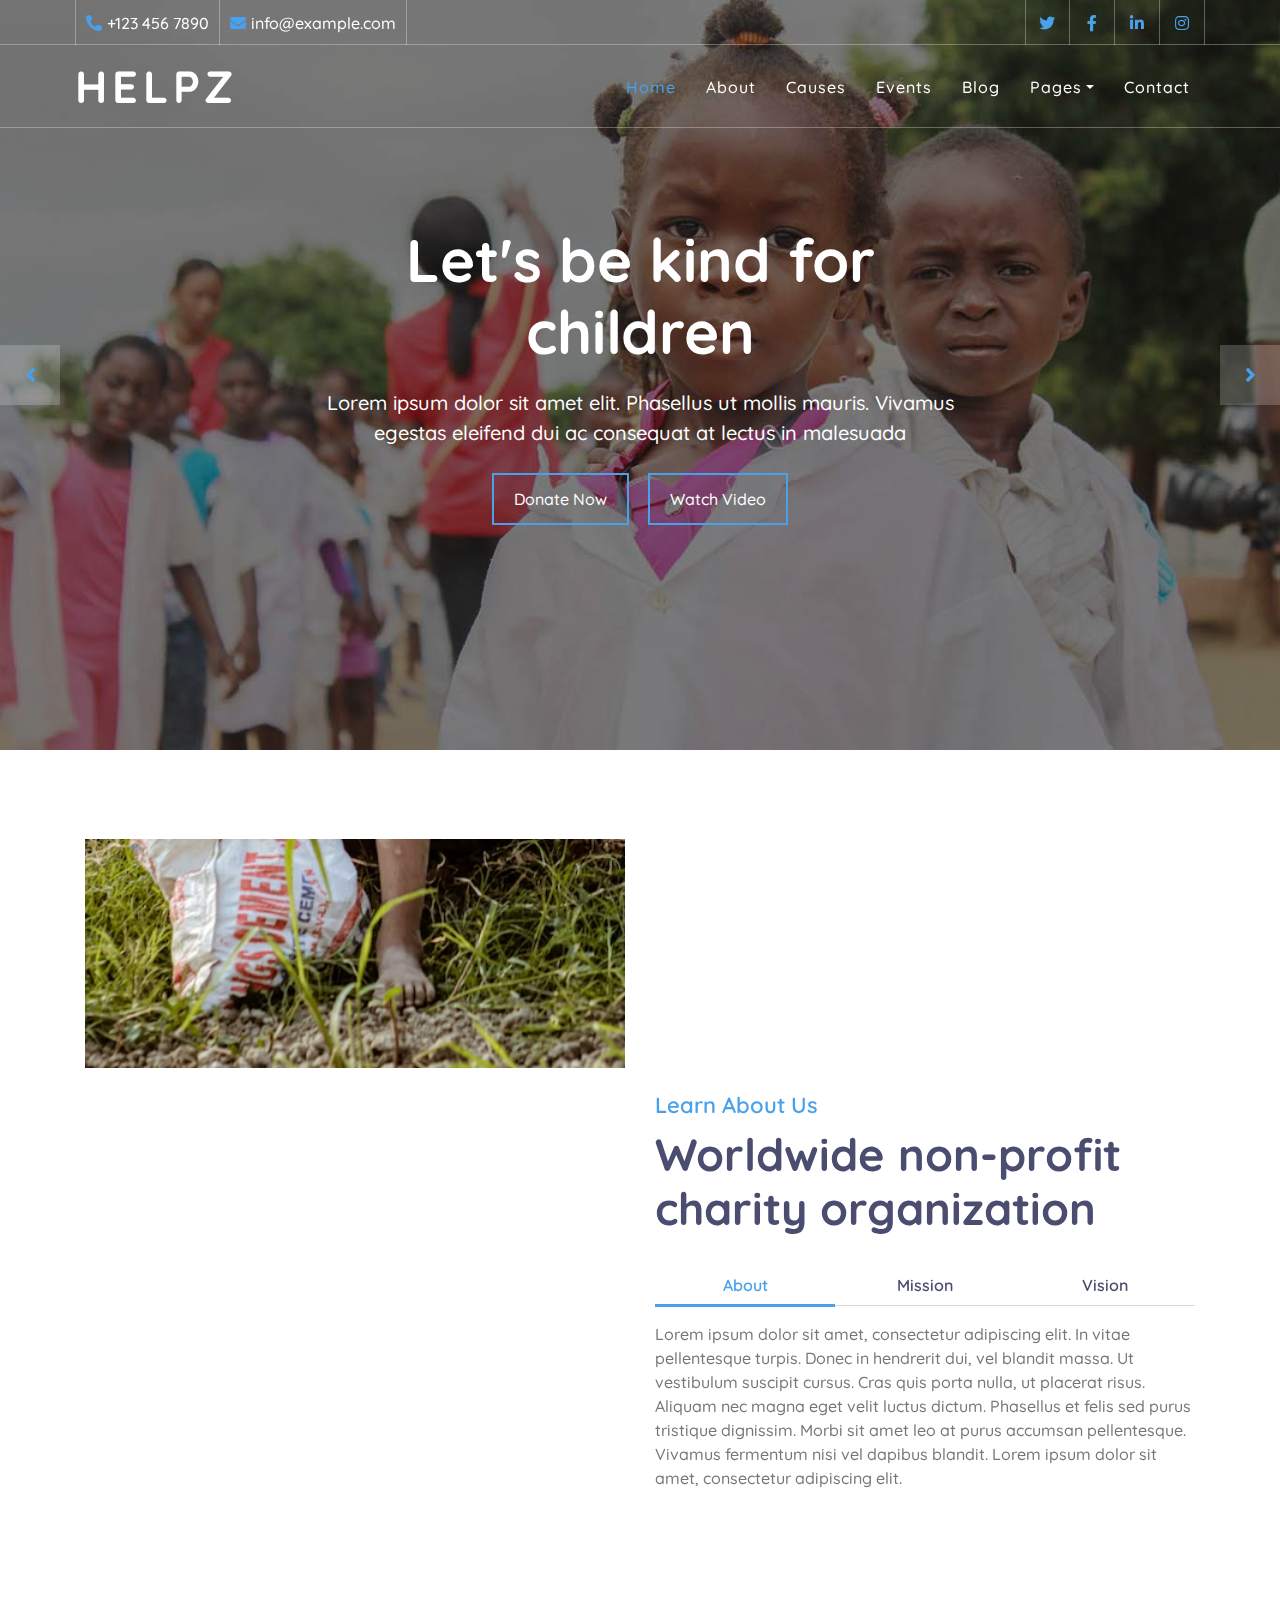
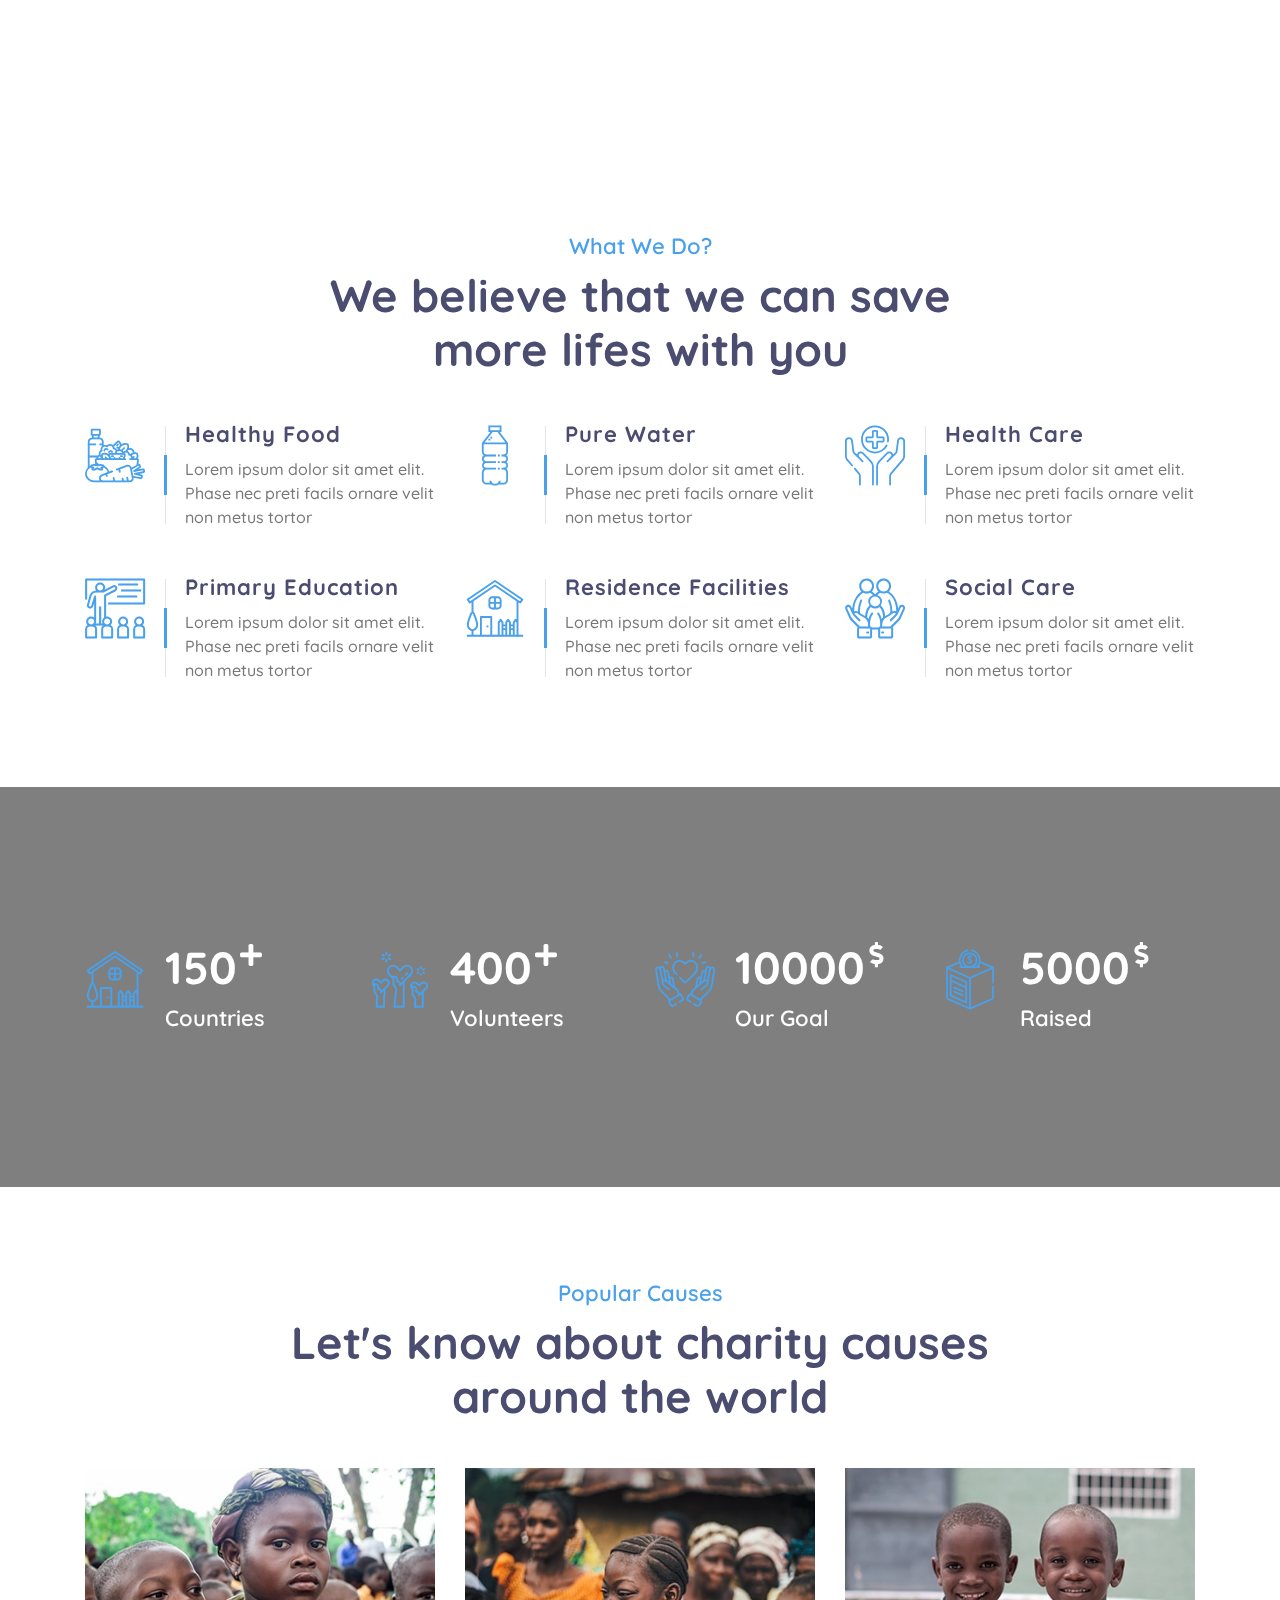
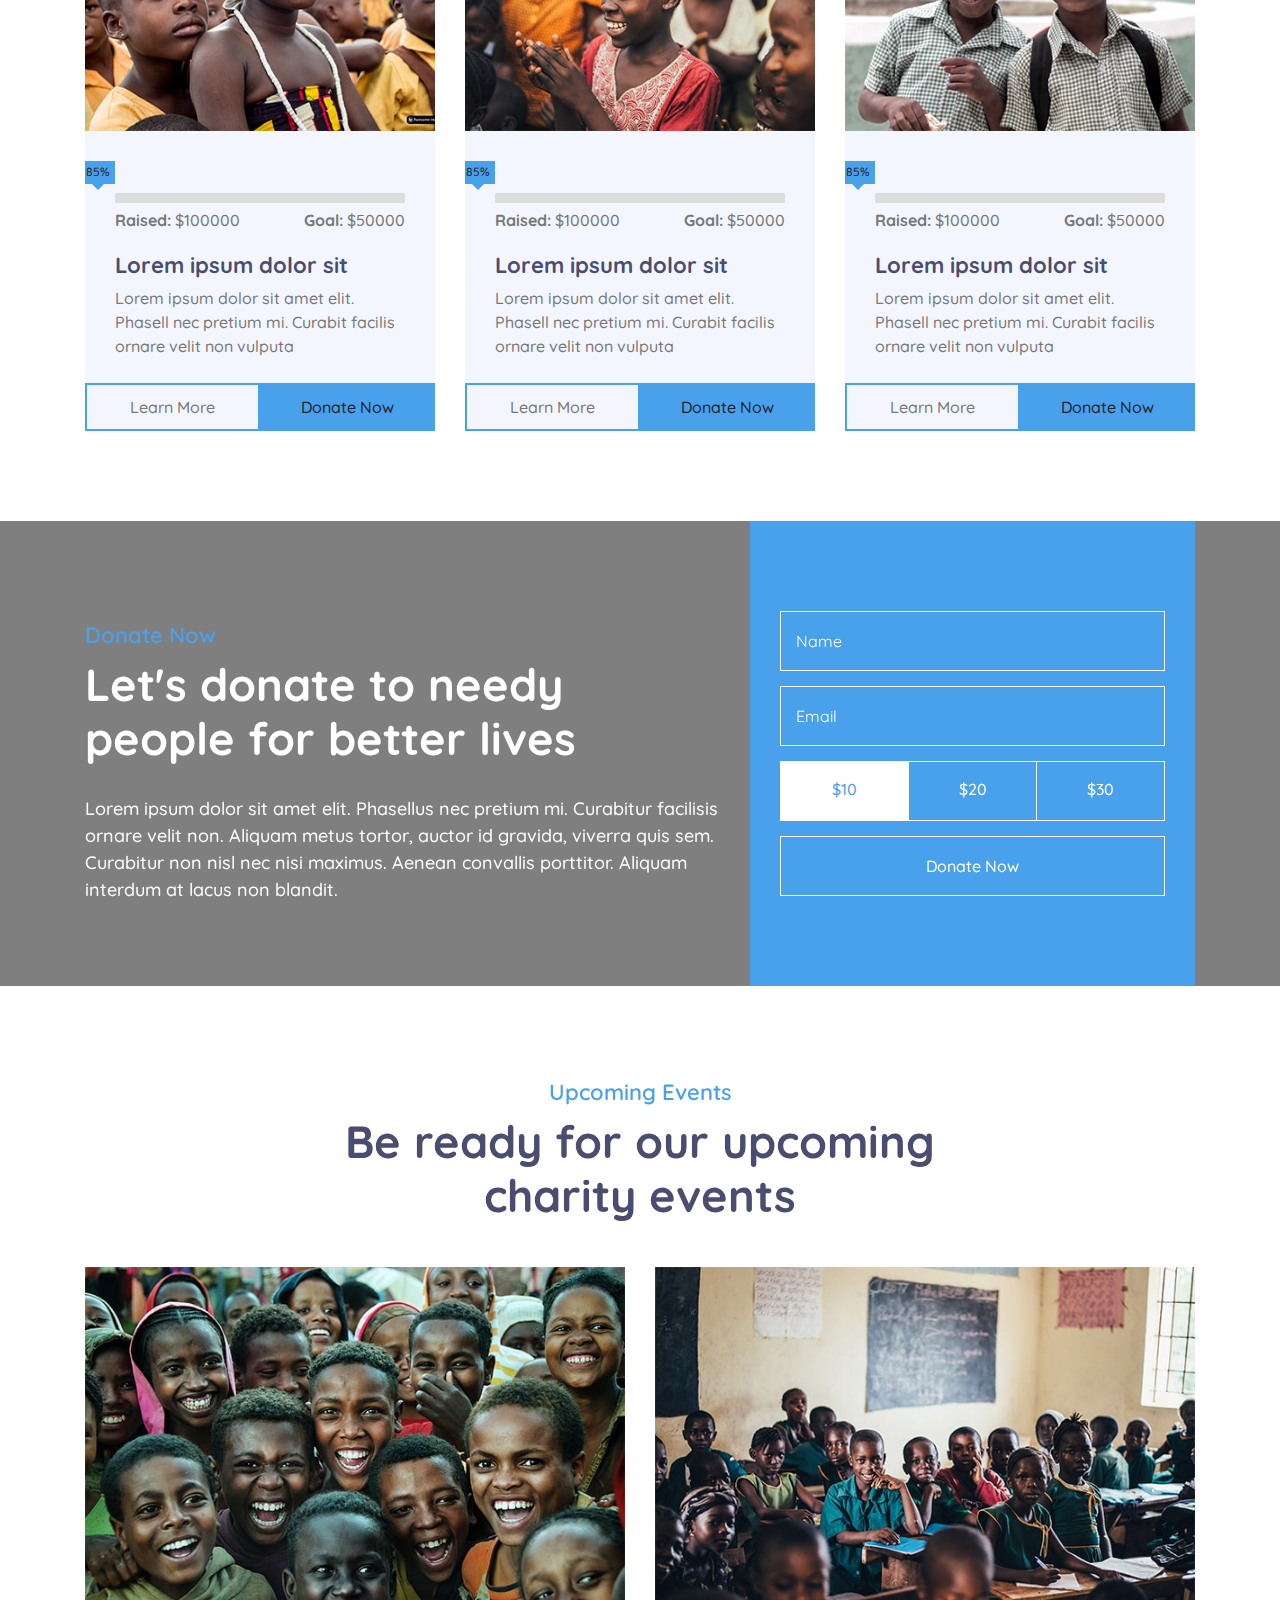
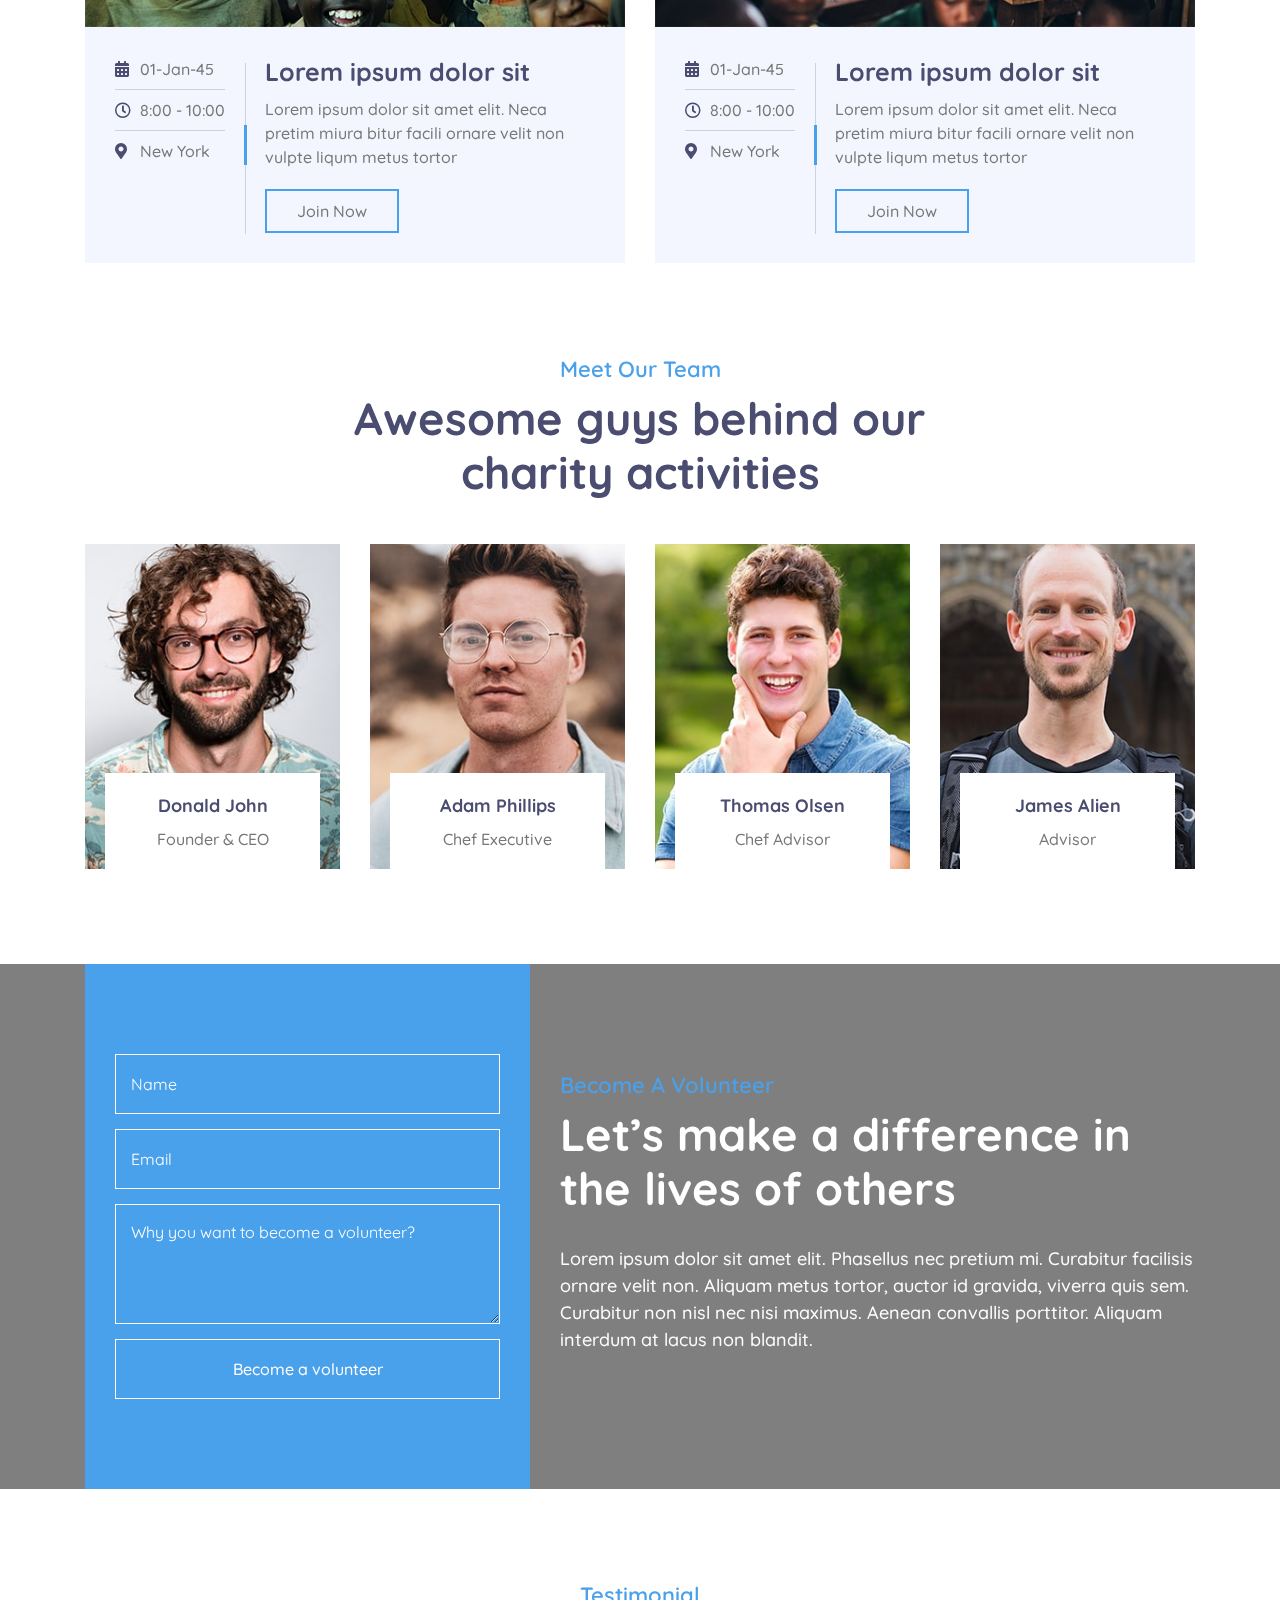
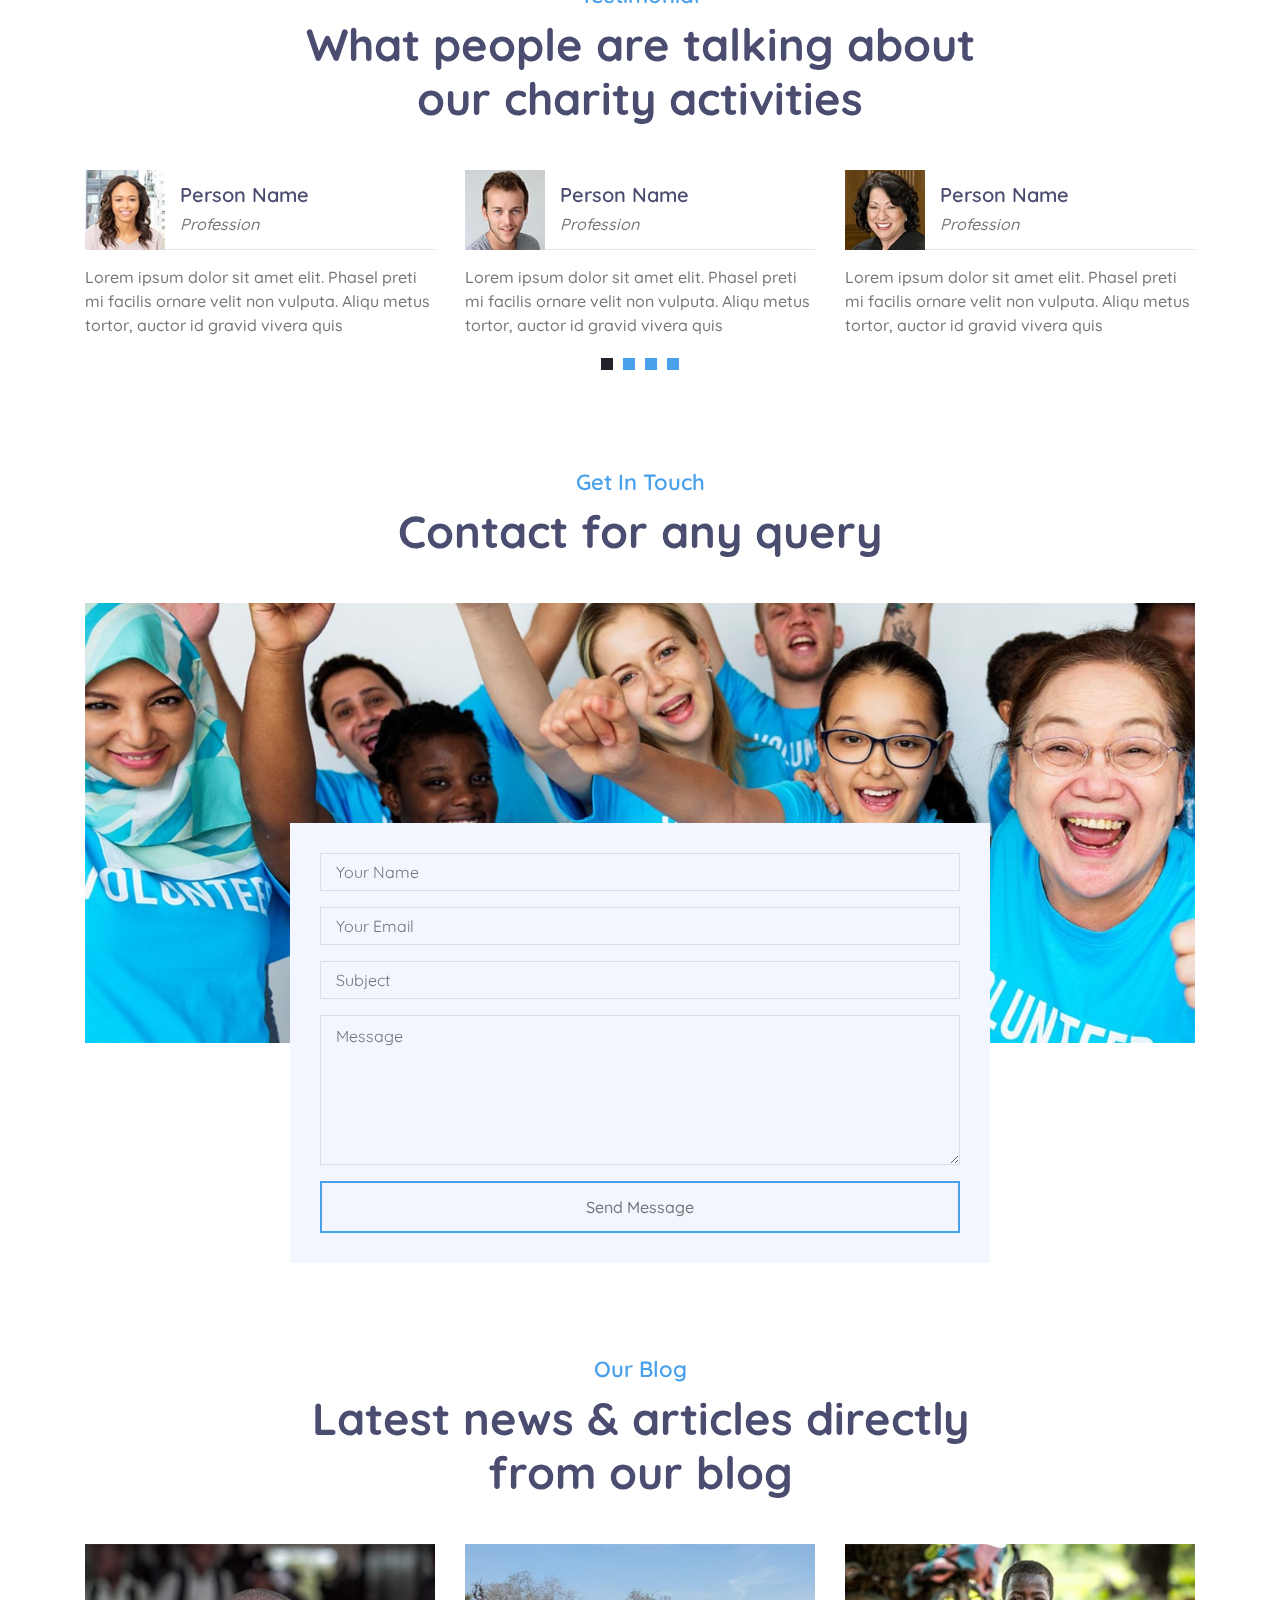
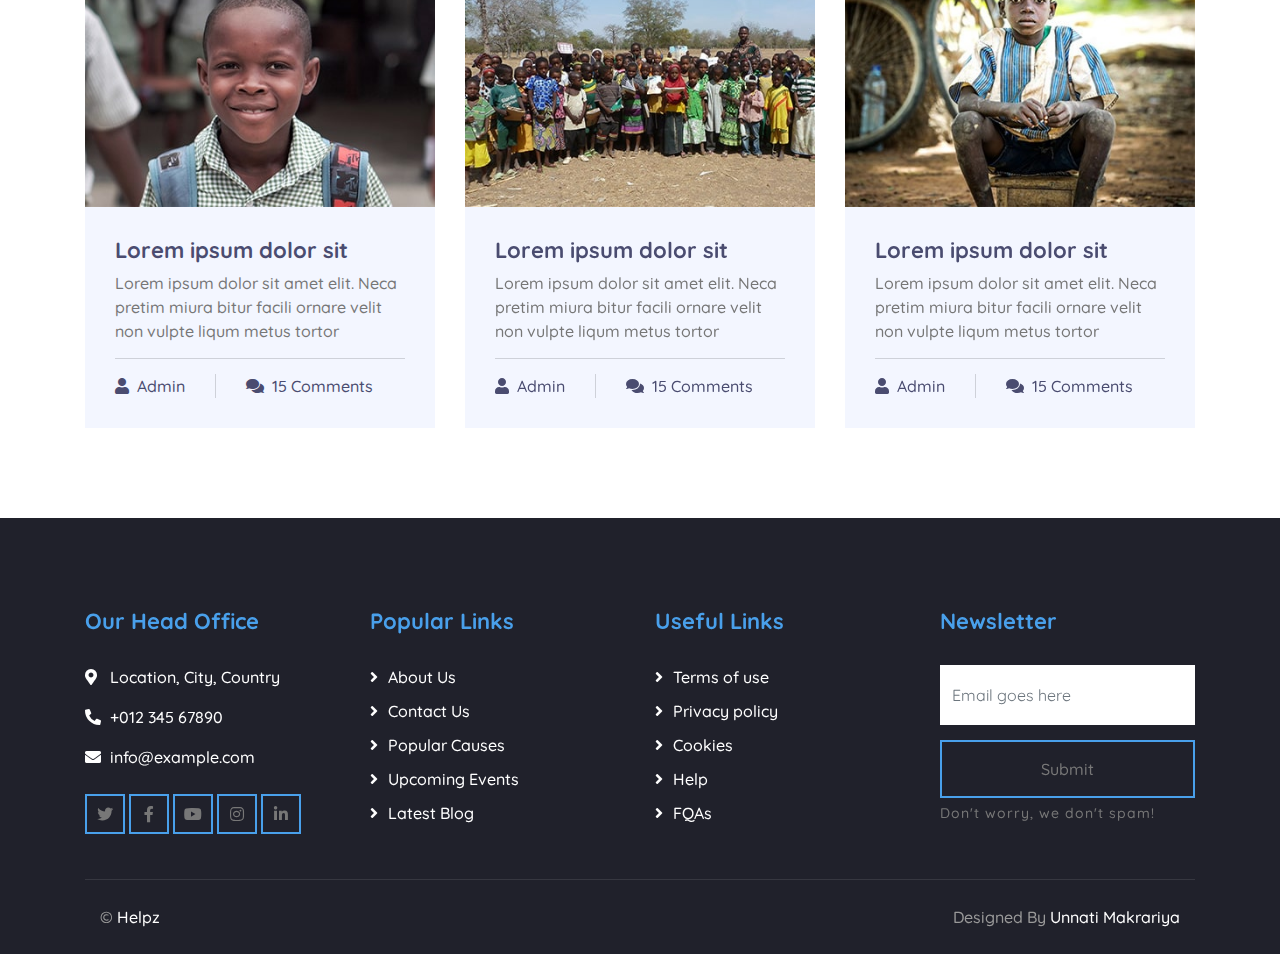
<file: index.html>
<!DOCTYPE html>
<html lang="en">
    <head>
        <meta charset="utf-8">
        <title>HELPZ - Free Charity Website Template</title>
        <meta content="width=device-width, initial-scale=1.0" name="viewport">
        <meta content="Free Website Template" name="keywords">
        <meta content="Free Website Template" name="description">

        <!-- Favicon -->
        <link href="img/favicon.ico" rel="icon">

        <!-- Google Font -->
        <link href="https://fonts.googleapis.com/css2?family=Quicksand:wght@300;400;500;600;700&display=swap" rel="stylesheet">
        
        <!-- CSS Libraries -->
        <link href="https://stackpath.bootstrapcdn.com/bootstrap/4.4.1/css/bootstrap.min.css" rel="stylesheet">
        <link href="https://cdnjs.cloudflare.com/ajax/libs/font-awesome/5.10.0/css/all.min.css" rel="stylesheet">
        <link href="lib/flaticon/font/flaticon.css" rel="stylesheet">
        <link href="lib/animate/animate.min.css" rel="stylesheet">
        <link href="lib/owlcarousel/assets/owl.carousel.min.css" rel="stylesheet">

        <!-- Template Stylesheet -->
        <link href="css/style.css" rel="stylesheet">
    </head>

    <body>
        <!-- Top Bar Start -->
        <div class="top-bar d-none d-md-block">
            <div class="container-fluid">
                <div class="row">
                    <div class="col-md-8">
                        <div class="top-bar-left">
                            <div class="text">
                                <i class="fa fa-phone-alt"></i>
                                <p>+123 456 7890</p>
                            </div>
                            <div class="text">
                                <i class="fa fa-envelope"></i>
                                <p>info@example.com</p>
                            </div>
                        </div>
                    </div>
                    <div class="col-md-4">
                        <div class="top-bar-right">
                            <div class="social">
                                <a href=""><i class="fab fa-twitter"></i></a>
                                <a href=""><i class="fab fa-facebook-f"></i></a>
                                <a href=""><i class="fab fa-linkedin-in"></i></a>
                                <a href=""><i class="fab fa-instagram"></i></a>
                            </div>
                        </div>
                    </div>
                </div>
            </div>
        </div>
        <!-- Top Bar End -->

        <!-- Nav Bar Start -->
        <div class="navbar navbar-expand-lg bg-dark navbar-dark">
            <div class="container-fluid">
                <a href="index.html" class="navbar-brand">Helpz</a>
                <button type="button" class="navbar-toggler" data-toggle="collapse" data-target="#navbarCollapse">
                    <span class="navbar-toggler-icon"></span>
                </button>

                <div class="collapse navbar-collapse justify-content-between" id="navbarCollapse">
                    <div class="navbar-nav ml-auto">
                        <a href="index.html" class="nav-item nav-link active">Home</a>
                        <a href="about.html" class="nav-item nav-link">About</a>
                        <a href="causes.html" class="nav-item nav-link">Causes</a>
                        <a href="event.html" class="nav-item nav-link">Events</a>
                        <a href="blog.html" class="nav-item nav-link">Blog</a>
                        <div class="nav-item dropdown">
                            <a href="#" class="nav-link dropdown-toggle" data-toggle="dropdown">Pages</a>
                            <div class="dropdown-menu">
                                <a href="single.html" class="dropdown-item">Detail Page</a>
                                <a href="service.html" class="dropdown-item">What We Do</a>
                                <a href="team.html" class="dropdown-item">Meet The Team</a>
                                <a href="donate.html" class="dropdown-item">Donate Now</a>
                                <a href="volunteer.html" class="dropdown-item">Become A Volunteer</a>
                            </div>
                        </div>
                        <a href="contact.html" class="nav-item nav-link">Contact</a>
                    </div>
                </div>
            </div>
        </div>
        <!-- Nav Bar End -->


        <!-- Carousel Start -->
        <div class="carousel">
            <div class="container-fluid">
                <div class="owl-carousel">
                    <div class="carousel-item">
                        <div class="carousel-img">
                            <img src="img/carousel-1.jpg" alt="Image">
                        </div>
                        <div class="carousel-text">
                            <h1>Let's be kind for children</h1>
                            <p>
                                Lorem ipsum dolor sit amet elit. Phasellus ut mollis mauris. Vivamus egestas eleifend dui ac consequat at lectus in malesuada
                            </p>
                            <div class="carousel-btn">
                                <a class="btn btn-custom" href="">Donate Now</a>
                                <a class="btn btn-custom btn-play" data-toggle="modal" data-src="https://www.youtube.com/embed/DWRcNpR6Kdc" data-target="#videoModal">Watch Video</a>
                            </div>
                        </div>
                    </div>
                    <div class="carousel-item">
                        <div class="carousel-img">
                            <img src="img/carousel-2.jpg" alt="Image">
                        </div>
                        <div class="carousel-text">
                            <h1>Get Involved with helping hand</h1>
                            <p>
                                Morbi sagittis turpis id suscipit feugiat. Suspendisse eu augue urna. Morbi sagittis, orci sodales varius fermentum, tortor
                            </p>
                            <div class="carousel-btn">
                                <a class="btn btn-custom" href="">Donate Now</a>
                                <a class="btn btn-custom btn-play" data-toggle="modal" data-src="https://www.youtube.com/embed/DWRcNpR6Kdc" data-target="#videoModal">Watch Video</a>
                            </div>
                        </div>
                    </div>
                    <div class="carousel-item">
                        <div class="carousel-img">
                            <img src="img/carousel-3.jpg" alt="Image">
                        </div>
                        <div class="carousel-text">
                            <h1>Bringing smiles to millions</h1>
                            <p>
                                Sed ultrices, est eget feugiat accumsan, dui nibh egestas tortor, ut rhoncus nibh ligula euismod quam. Proin pellentesque odio
                            </p>
                            <div class="carousel-btn">
                                <a class="btn btn-custom" href="">Donate Now</a>
                                <a class="btn btn-custom btn-play" data-toggle="modal" data-src="https://www.youtube.com/embed/DWRcNpR6Kdc" data-target="#videoModal">Watch Video</a>
                            </div>
                        </div>
                    </div>
                </div>
            </div>
        </div>
        <!-- Carousel End -->

        <!-- Video Modal Start-->
        <div class="modal fade" id="videoModal" tabindex="-1" role="dialog" aria-labelledby="exampleModalLabel" aria-hidden="true">
            <div class="modal-dialog" role="document">
                <div class="modal-content">
                    <div class="modal-body">
                        <button type="button" class="close" data-dismiss="modal" aria-label="Close">
                            <span aria-hidden="true">&times;</span>
                        </button>        
                        <!-- 16:9 aspect ratio -->
                        <div class="embed-responsive embed-responsive-16by9">
                            <iframe class="embed-responsive-item" src="" id="video"  allowscriptaccess="always" allow="autoplay"></iframe>
                        </div>
                    </div>
                </div>
            </div>
        </div> 
        <!-- Video Modal End -->
        

        <!-- About Start -->
        <div class="about">
            <div class="container">
                <div class="row align-items-center">
                    <div class="col-lg-6">
                        <div class="about-img" data-parallax="scroll" data-image-src="img/about.jpg"></div>
                    </div>
                    <div class="col-lg-6">
                        <div class="section-header">
                            <p>Learn About Us</p>
                            <h2>Worldwide non-profit charity organization</h2>
                        </div>
                        <div class="about-tab">
                            <ul class="nav nav-pills nav-justified">
                                <li class="nav-item">
                                    <a class="nav-link active" data-toggle="pill" href="#tab-content-1">About</a>
                                </li>
                                <li class="nav-item">
                                    <a class="nav-link" data-toggle="pill" href="#tab-content-2">Mission</a>
                                </li>
                                <li class="nav-item">
                                    <a class="nav-link" data-toggle="pill" href="#tab-content-3">Vision</a>
                                </li>
                            </ul>

                            <div class="tab-content">
                                <div id="tab-content-1" class="container tab-pane active">
                                    Lorem ipsum dolor sit amet, consectetur adipiscing elit. In vitae pellentesque turpis. Donec in hendrerit dui, vel blandit massa. Ut vestibulum suscipit cursus. Cras quis porta nulla, ut placerat risus. Aliquam nec magna eget velit luctus dictum. Phasellus et felis sed purus tristique dignissim. Morbi sit amet leo at purus accumsan pellentesque. Vivamus fermentum nisi vel dapibus blandit. Lorem ipsum dolor sit amet, consectetur adipiscing elit.
                                </div>
                                <div id="tab-content-2" class="container tab-pane fade">
                                    Sed tincidunt, magna ut vehicula volutpat, turpis diam condimentum justo, posuere congue turpis massa in mi. Proin ornare at massa at fermentum. Nunc aliquet sed nisi iaculis ornare. Nam semper tortor eget est egestas, eu sagittis nunc sodales. Interdum et malesuada fames ac ante ipsum primis in faucibus. Praesent bibendum sapien sed purus molestie malesuada. Lorem ipsum dolor sit amet, consectetur adipiscing elit.
                                </div>
                                <div id="tab-content-3" class="container tab-pane fade">
                                    Aliquam dolor odio, mollis sed feugiat sit amet, feugiat ut sapien. Nunc eu dignissim lorem. Suspendisse at hendrerit enim. Interdum et malesuada fames ac ante ipsum primis in faucibus. Sed condimentum semper turpis vel facilisis. Nunc vel faucibus orci. Mauris ut mauris rhoncus, efficitur nisi at, venenatis quam. Praesent egestas pretium enim sit amet finibus. Curabitur at erat molestie, tincidunt lorem eget, consequat ligula.
                                </div>
                            </div>
                        </div>
                    </div>
                </div>
            </div>
        </div>
        <!-- About End -->


        <!-- Service Start -->
        <div class="service">
            <div class="container">
                <div class="section-header text-center">
                    <p>What We Do?</p>
                    <h2>We believe that we can save more lifes with you</h2>
                </div>
                <div class="row">
                    <div class="col-lg-4 col-md-6">
                        <div class="service-item">
                            <div class="service-icon">
                                <i class="flaticon-diet"></i>
                            </div>
                            <div class="service-text">
                                <h3>Healthy Food</h3>
                                <p>Lorem ipsum dolor sit amet elit. Phase nec preti facils ornare velit non metus tortor</p>
                            </div>
                        </div>
                    </div>
                    <div class="col-lg-4 col-md-6">
                        <div class="service-item">
                            <div class="service-icon">
                                <i class="flaticon-water"></i>
                            </div>
                            <div class="service-text">
                                <h3>Pure Water</h3>
                                <p>Lorem ipsum dolor sit amet elit. Phase nec preti facils ornare velit non metus tortor</p>
                            </div>
                        </div>
                    </div>
                    <div class="col-lg-4 col-md-6">
                        <div class="service-item">
                            <div class="service-icon">
                                <i class="flaticon-healthcare"></i>
                            </div>
                            <div class="service-text">
                                <h3>Health Care</h3>
                                <p>Lorem ipsum dolor sit amet elit. Phase nec preti facils ornare velit non metus tortor</p>
                            </div>
                        </div>
                    </div>
                    <div class="col-lg-4 col-md-6">
                        <div class="service-item">
                            <div class="service-icon">
                                <i class="flaticon-education"></i>
                            </div>
                            <div class="service-text">
                                <h3>Primary Education</h3>
                                <p>Lorem ipsum dolor sit amet elit. Phase nec preti facils ornare velit non metus tortor</p>
                            </div>
                        </div>
                    </div>
                    <div class="col-lg-4 col-md-6">
                        <div class="service-item">
                            <div class="service-icon">
                                <i class="flaticon-home"></i>
                            </div>
                            <div class="service-text">
                                <h3>Residence Facilities</h3>
                                <p>Lorem ipsum dolor sit amet elit. Phase nec preti facils ornare velit non metus tortor</p>
                            </div>
                        </div>
                    </div>
                    <div class="col-lg-4 col-md-6">
                        <div class="service-item">
                            <div class="service-icon">
                                <i class="flaticon-social-care"></i>
                            </div>
                            <div class="service-text">
                                <h3>Social Care</h3>
                                <p>Lorem ipsum dolor sit amet elit. Phase nec preti facils ornare velit non metus tortor</p>
                            </div>
                        </div>
                    </div>
                </div>
            </div>
        </div>
        <!-- Service End -->
        
        
        <!-- Facts Start -->
        <div class="facts" data-parallax="scroll" data-image-src="img/facts.jpg">
            <div class="container">
                <div class="row">
                    <div class="col-lg-3 col-md-6">
                        <div class="facts-item">
                            <i class="flaticon-home"></i>
                            <div class="facts-text">
                                <h3 class="facts-plus" data-toggle="counter-up">150</h3>
                                <p>Countries</p>
                            </div>
                        </div>
                    </div>
                    <div class="col-lg-3 col-md-6">
                        <div class="facts-item">
                            <i class="flaticon-charity"></i>
                            <div class="facts-text">
                                <h3 class="facts-plus" data-toggle="counter-up">400</h3>
                                <p>Volunteers</p>
                            </div>
                        </div>
                    </div>
                    <div class="col-lg-3 col-md-6">
                        <div class="facts-item">
                            <i class="flaticon-kindness"></i>
                            <div class="facts-text">
                                <h3 class="facts-dollar" data-toggle="counter-up">10000</h3>
                                <p>Our Goal</p>
                            </div>
                        </div>
                    </div>
                    <div class="col-lg-3 col-md-6">
                        <div class="facts-item">
                            <i class="flaticon-donation"></i>
                            <div class="facts-text">
                                <h3 class="facts-dollar" data-toggle="counter-up">5000</h3>
                                <p>Raised</p>
                            </div>
                        </div>
                    </div>
                </div>
            </div>
        </div>
        <!-- Facts End -->
        
        
        <!-- Causes Start -->
        <div class="causes">
            <div class="container">
                <div class="section-header text-center">
                    <p>Popular Causes</p>
                    <h2>Let's know about charity causes around the world</h2>
                </div>
                <div class="owl-carousel causes-carousel">
                    <div class="causes-item">
                        <div class="causes-img">
                            <img src="img/causes-1.jpg" alt="Image">
                        </div>
                        <div class="causes-progress">
                            <div class="progress">
                                <div class="progress-bar" role="progressbar" aria-valuenow="85" aria-valuemin="0" aria-valuemax="100">
                                    <span>85%</span>
                                </div>
                            </div>
                            <div class="progress-text">
                                <p><strong>Raised:</strong> $100000</p>
                                <p><strong>Goal:</strong> $50000</p>
                            </div>
                        </div>
                        <div class="causes-text">
                            <h3>Lorem ipsum dolor sit</h3>
                            <p>Lorem ipsum dolor sit amet elit. Phasell nec pretium mi. Curabit facilis ornare velit non vulputa</p>
                        </div>
                        <div class="causes-btn">
                            <a class="btn btn-custom">Learn More</a>
                            <a class="btn btn-custom">Donate Now</a>
                        </div>
                    </div>
                    <div class="causes-item">
                        <div class="causes-img">
                            <img src="img/causes-2.jpg" alt="Image">
                        </div>
                        <div class="causes-progress">
                            <div class="progress">
                                <div class="progress-bar" role="progressbar" aria-valuenow="85" aria-valuemin="0" aria-valuemax="100">
                                    <span>85%</span>
                                </div>
                            </div>
                            <div class="progress-text">
                                <p><strong>Raised:</strong> $100000</p>
                                <p><strong>Goal:</strong> $50000</p>
                            </div>
                        </div>
                        <div class="causes-text">
                            <h3>Lorem ipsum dolor sit</h3>
                            <p>Lorem ipsum dolor sit amet elit. Phasell nec pretium mi. Curabit facilis ornare velit non vulputa</p>
                        </div>
                        <div class="causes-btn">
                            <a class="btn btn-custom">Learn More</a>
                            <a class="btn btn-custom">Donate Now</a>
                        </div>
                    </div>
                    <div class="causes-item">
                        <div class="causes-img">
                            <img src="img/causes-3.jpg" alt="Image">
                        </div>
                        <div class="causes-progress">
                            <div class="progress">
                                <div class="progress-bar" role="progressbar" aria-valuenow="85" aria-valuemin="0" aria-valuemax="100">
                                    <span>85%</span>
                                </div>
                            </div>
                            <div class="progress-text">
                                <p><strong>Raised:</strong> $100000</p>
                                <p><strong>Goal:</strong> $50000</p>
                            </div>
                        </div>
                        <div class="causes-text">
                            <h3>Lorem ipsum dolor sit</h3>
                            <p>Lorem ipsum dolor sit amet elit. Phasell nec pretium mi. Curabit facilis ornare velit non vulputa</p>
                        </div>
                        <div class="causes-btn">
                            <a class="btn btn-custom">Learn More</a>
                            <a class="btn btn-custom">Donate Now</a>
                        </div>
                    </div>
                    <div class="causes-item">
                        <div class="causes-img">
                            <img src="img/causes-4.jpg" alt="Image">
                        </div>
                        <div class="causes-progress">
                            <div class="progress">
                                <div class="progress-bar" role="progressbar" aria-valuenow="85" aria-valuemin="0" aria-valuemax="100">
                                    <span>85%</span>
                                </div>
                            </div>
                            <div class="progress-text">
                                <p><strong>Raised:</strong> $100000</p>
                                <p><strong>Goal:</strong> $50000</p>
                            </div>
                        </div>
                        <div class="causes-text">
                            <h3>Lorem ipsum dolor sit</h3>
                            <p>Lorem ipsum dolor sit amet elit. Phasell nec pretium mi. Curabit facilis ornare velit non vulputa</p>
                        </div>
                        <div class="causes-btn">
                            <a class="btn btn-custom">Learn More</a>
                            <a class="btn btn-custom">Donate Now</a>
                        </div>
                    </div>
                </div>
            </div>
        </div>
        <!-- Causes End -->
        
        
        <!-- Donate Start -->
        <div class="donate" data-parallax="scroll" data-image-src="img/donate.jpg">
            <div class="container">
                <div class="row align-items-center">
                    <div class="col-lg-7">
                        <div class="donate-content">
                            <div class="section-header">
                                <p>Donate Now</p>
                                <h2>Let's donate to needy people for better lives</h2>
                            </div>
                            <div class="donate-text">
                                <p>
                                    Lorem ipsum dolor sit amet elit. Phasellus nec pretium mi. Curabitur facilisis ornare velit non. Aliquam metus tortor, auctor id gravida, viverra quis sem. Curabitur non nisl nec nisi maximus. Aenean convallis porttitor. Aliquam interdum at lacus non blandit.
                                </p>
                            </div>
                        </div>
                    </div>
                    <div class="col-lg-5">
                        <div class="donate-form">
                            <form>
                                <div class="control-group">
                                    <input type="text" class="form-control" placeholder="Name" required="required" />
                                </div>
                                <div class="control-group">
                                    <input type="email" class="form-control" placeholder="Email" required="required" />
                                </div>
                                <div class="btn-group btn-group-toggle" data-toggle="buttons">
                                    <label class="btn btn-custom active">
                                        <input type="radio" name="options" checked> $10
                                    </label>
                                    <label class="btn btn-custom">
                                        <input type="radio" name="options"> $20
                                    </label>
                                    <label class="btn btn-custom">
                                        <input type="radio" name="options"> $30
                                    </label>
                                </div>
                                <div>
                                    <button class="btn btn-custom" type="submit">Donate Now</button>
                                </div>
                            </form>
                        </div>
                    </div>
                </div>
            </div>
        </div>
        <!-- Donate End -->
        
        
        <!-- Event Start -->
        <div class="event">
            <div class="container">
                <div class="section-header text-center">
                    <p>Upcoming Events</p>
                    <h2>Be ready for our upcoming charity events</h2>
                </div>
                <div class="row">
                    <div class="col-lg-6">
                        <div class="event-item">
                            <img src="img/event-1.jpg" alt="Image">
                            <div class="event-content">
                                <div class="event-meta">
                                    <p><i class="fa fa-calendar-alt"></i>01-Jan-45</p>
                                    <p><i class="far fa-clock"></i>8:00 - 10:00</p>
                                    <p><i class="fa fa-map-marker-alt"></i>New York</p>
                                </div>
                                <div class="event-text">
                                    <h3>Lorem ipsum dolor sit</h3>
                                    <p>
                                        Lorem ipsum dolor sit amet elit. Neca pretim miura bitur facili ornare velit non vulpte liqum metus tortor
                                    </p>
                                    <a class="btn btn-custom" href="">Join Now</a>
                                </div>
                            </div>
                        </div>
                    </div>
                    <div class="col-lg-6">
                        <div class="event-item">
                            <img src="img/event-2.jpg" alt="Image">
                            <div class="event-content">
                                <div class="event-meta">
                                    <p><i class="fa fa-calendar-alt"></i>01-Jan-45</p>
                                    <p><i class="far fa-clock"></i>8:00 - 10:00</p>
                                    <p><i class="fa fa-map-marker-alt"></i>New York</p>
                                </div>
                                <div class="event-text">
                                    <h3>Lorem ipsum dolor sit</h3>
                                    <p>
                                        Lorem ipsum dolor sit amet elit. Neca pretim miura bitur facili ornare velit non vulpte liqum metus tortor
                                    </p>
                                    <a class="btn btn-custom" href="">Join Now</a>
                                </div>
                            </div>
                        </div>
                    </div>
                </div>
            </div>
        </div>
        <!-- Event End -->


        <!-- Team Start -->
        <div class="team">
            <div class="container">
                <div class="section-header text-center">
                    <p>Meet Our Team</p>
                    <h2>Awesome guys behind our charity activities</h2>
                </div>
                <div class="row">
                    <div class="col-lg-3 col-md-6">
                        <div class="team-item">
                            <div class="team-img">
                                <img src="img/team-1.jpg" alt="Team Image">
                            </div>
                            <div class="team-text">
                                <h2>Donald John</h2>
                                <p>Founder & CEO</p>
                                <div class="team-social">
                                    <a href=""><i class="fab fa-twitter"></i></a>
                                    <a href=""><i class="fab fa-facebook-f"></i></a>
                                    <a href=""><i class="fab fa-linkedin-in"></i></a>
                                    <a href=""><i class="fab fa-instagram"></i></a>
                                </div>
                            </div>
                        </div>
                    </div>
                    <div class="col-lg-3 col-md-6">
                        <div class="team-item">
                            <div class="team-img">
                                <img src="img/team-2.jpg" alt="Team Image">
                            </div>
                            <div class="team-text">
                                <h2>Adam Phillips</h2>
                                <p>Chef Executive</p>
                                <div class="team-social">
                                    <a href=""><i class="fab fa-twitter"></i></a>
                                    <a href=""><i class="fab fa-facebook-f"></i></a>
                                    <a href=""><i class="fab fa-linkedin-in"></i></a>
                                    <a href=""><i class="fab fa-instagram"></i></a>
                                </div>
                            </div>
                        </div>
                    </div>
                    <div class="col-lg-3 col-md-6">
                        <div class="team-item">
                            <div class="team-img">
                                <img src="img/team-3.jpg" alt="Team Image">
                            </div>
                            <div class="team-text">
                                <h2>Thomas Olsen</h2>
                                <p>Chef Advisor</p>
                                <div class="team-social">
                                    <a href=""><i class="fab fa-twitter"></i></a>
                                    <a href=""><i class="fab fa-facebook-f"></i></a>
                                    <a href=""><i class="fab fa-linkedin-in"></i></a>
                                    <a href=""><i class="fab fa-instagram"></i></a>
                                </div>
                            </div>
                        </div>
                    </div>
                    <div class="col-lg-3 col-md-6">
                        <div class="team-item">
                            <div class="team-img">
                                <img src="img/team-4.jpg" alt="Team Image">
                            </div>
                            <div class="team-text">
                                <h2>James Alien</h2>
                                <p>Advisor</p>
                                <div class="team-social">
                                    <a href=""><i class="fab fa-twitter"></i></a>
                                    <a href=""><i class="fab fa-facebook-f"></i></a>
                                    <a href=""><i class="fab fa-linkedin-in"></i></a>
                                    <a href=""><i class="fab fa-instagram"></i></a>
                                </div>
                            </div>
                        </div>
                    </div>
                </div>
            </div>
        </div>
        <!-- Team End -->
        
        
        <!-- Volunteer Start -->
        <div class="volunteer" data-parallax="scroll" data-image-src="img/volunteer.jpg">
            <div class="container">
                <div class="row align-items-center">
                    <div class="col-lg-5">
                        <div class="volunteer-form">
                            <form>
                                <div class="control-group">
                                    <input type="text" class="form-control" placeholder="Name" required="required" />
                                </div>
                                <div class="control-group">
                                    <input type="email" class="form-control" placeholder="Email" required="required" />
                                </div>
                                <div class="control-group">
                                    <textarea class="form-control" placeholder="Why you want to become a volunteer?" required="required"></textarea>
                                </div>
                                <div>
                                    <button class="btn btn-custom" type="submit">Become a volunteer</button>
                                </div>
                            </form>
                        </div>
                    </div>
                    <div class="col-lg-7">
                        <div class="volunteer-content">
                            <div class="section-header">
                                <p>Become A Volunteer</p>
                                <h2>Let’s make a difference in the lives of others</h2>
                            </div>
                            <div class="volunteer-text">
                                <p>
                                    Lorem ipsum dolor sit amet elit. Phasellus nec pretium mi. Curabitur facilisis ornare velit non. Aliquam metus tortor, auctor id gravida, viverra quis sem. Curabitur non nisl nec nisi maximus. Aenean convallis porttitor. Aliquam interdum at lacus non blandit.
                                </p>
                            </div>
                        </div>
                    </div>
                </div>
            </div>
        </div>
        <!-- Volunteer End -->
        
        
        <!-- Testimonial Start -->
        <div class="testimonial">
            <div class="container">
                <div class="section-header text-center">
                    <p>Testimonial</p>
                    <h2>What people are talking about our charity activities</h2>
                </div>
                <div class="owl-carousel testimonials-carousel">
                    <div class="testimonial-item">
                        <div class="testimonial-profile">
                            <img src="img/testimonial-1.jpg" alt="Image">
                            <div class="testimonial-name">
                                <h3>Person Name</h3>
                                <p>Profession</p>
                            </div>
                        </div>
                        <div class="testimonial-text">
                            <p>
                                Lorem ipsum dolor sit amet elit. Phasel preti mi facilis ornare velit non vulputa. Aliqu metus tortor, auctor id gravid vivera quis
                            </p>
                        </div>
                    </div>
                    <div class="testimonial-item">
                        <div class="testimonial-profile">
                            <img src="img/testimonial-2.jpg" alt="Image">
                            <div class="testimonial-name">
                                <h3>Person Name</h3>
                                <p>Profession</p>
                            </div>
                        </div>
                        <div class="testimonial-text">
                            <p>
                                Lorem ipsum dolor sit amet elit. Phasel preti mi facilis ornare velit non vulputa. Aliqu metus tortor, auctor id gravid vivera quis
                            </p>
                        </div>
                    </div>
                    <div class="testimonial-item">
                        <div class="testimonial-profile">
                            <img src="img/testimonial-3.jpg" alt="Image">
                            <div class="testimonial-name">
                                <h3>Person Name</h3>
                                <p>Profession</p>
                            </div>
                        </div>
                        <div class="testimonial-text">
                            <p>
                                Lorem ipsum dolor sit amet elit. Phasel preti mi facilis ornare velit non vulputa. Aliqu metus tortor, auctor id gravid vivera quis
                            </p>
                        </div>
                    </div>
                    <div class="testimonial-item">
                        <div class="testimonial-profile">
                            <img src="img/testimonial-4.jpg" alt="Image">
                            <div class="testimonial-name">
                                <h3>Person Name</h3>
                                <p>Profession</p>
                            </div>
                        </div>
                        <div class="testimonial-text">
                            <p>
                                Lorem ipsum dolor sit amet elit. Phasel preti mi facilis ornare velit non vulputa. Aliqu metus tortor, auctor id gravid vivera quis
                            </p>
                        </div>
                    </div>
                </div>
            </div>
        </div>
        <!-- Testimonial End -->
        
        
        <!-- Contact Start -->
        <div class="contact">
            <div class="container">
                <div class="section-header text-center">
                    <p>Get In Touch</p>
                    <h2>Contact for any query</h2>
                </div>
                <div class="contact-img">
                    <img src="img/contact.jpg" alt="Image">
                </div>
                <div class="contact-form">
                        <div id="success"></div>
                        <form name="sentMessage" id="contactForm" novalidate="novalidate">
                            <div class="control-group">
                                <input type="text" class="form-control" id="name" placeholder="Your Name" required="required" data-validation-required-message="Please enter your name" />
                                <p class="help-block text-danger"></p>
                            </div>
                            <div class="control-group">
                                <input type="email" class="form-control" id="email" placeholder="Your Email" required="required" data-validation-required-message="Please enter your email" />
                                <p class="help-block text-danger"></p>
                            </div>
                            <div class="control-group">
                                <input type="text" class="form-control" id="subject" placeholder="Subject" required="required" data-validation-required-message="Please enter a subject" />
                                <p class="help-block text-danger"></p>
                            </div>
                            <div class="control-group">
                                <textarea class="form-control" id="message" placeholder="Message" required="required" data-validation-required-message="Please enter your message"></textarea>
                                <p class="help-block text-danger"></p>
                            </div>
                            <div>
                                <button class="btn btn-custom" type="submit" id="sendMessageButton">Send Message</button>
                            </div>
                        </form>
                    </div>
            </div>
        </div>
        <!-- Contact End -->


        <!-- Blog Start -->
        <div class="blog">
            <div class="container">
                <div class="section-header text-center">
                    <p>Our Blog</p>
                    <h2>Latest news & articles directly from our blog</h2>
                </div>
                <div class="row">
                    <div class="col-lg-4">
                        <div class="blog-item">
                            <div class="blog-img">
                                <img src="img/blog-1.jpg" alt="Image">
                            </div>
                            <div class="blog-text">
                                <h3><a href="#">Lorem ipsum dolor sit</a></h3>
                                <p>
                                    Lorem ipsum dolor sit amet elit. Neca pretim miura bitur facili ornare velit non vulpte liqum metus tortor
                                </p>
                            </div>
                            <div class="blog-meta">
                                <p><i class="fa fa-user"></i><a href="">Admin</a></p>
                                <p><i class="fa fa-comments"></i><a href="">15 Comments</a></p>
                            </div>
                        </div>
                    </div>
                    <div class="col-lg-4">
                        <div class="blog-item">
                            <div class="blog-img">
                                <img src="img/blog-2.jpg" alt="Image">
                            </div>
                            <div class="blog-text">
                                <h3><a href="#">Lorem ipsum dolor sit</a></h3>
                                <p>
                                    Lorem ipsum dolor sit amet elit. Neca pretim miura bitur facili ornare velit non vulpte liqum metus tortor
                                </p>
                            </div>
                            <div class="blog-meta">
                                <p><i class="fa fa-user"></i><a href="">Admin</a></p>
                                <p><i class="fa fa-comments"></i><a href="">15 Comments</a></p>
                            </div>
                        </div>
                    </div>
                    <div class="col-lg-4">
                        <div class="blog-item">
                            <div class="blog-img">
                                <img src="img/blog-3.jpg" alt="Image">
                            </div>
                            <div class="blog-text">
                                <h3><a href="#">Lorem ipsum dolor sit</a></h3>
                                <p>
                                    Lorem ipsum dolor sit amet elit. Neca pretim miura bitur facili ornare velit non vulpte liqum metus tortor
                                </p>
                            </div>
                            <div class="blog-meta">
                                <p><i class="fa fa-user"></i><a href="">Admin</a></p>
                                <p><i class="fa fa-comments"></i><a href="">15 Comments</a></p>
                            </div>
                        </div>
                    </div>
                </div>
            </div>
        </div>
        <!-- Blog End -->


        <!-- Footer Start -->
        <div class="footer">
            <div class="container">
                <div class="row">
                    <div class="col-lg-3 col-md-6">
                        <div class="footer-contact">
                            <h2>Our Head Office</h2>
                            <p><i class="fa fa-map-marker-alt"></i>Location, City, Country</p>
                            <p><i class="fa fa-phone-alt"></i>+012 345 67890</p>
                            <p><i class="fa fa-envelope"></i>info@example.com</p>
                            <div class="footer-social">
                                <a class="btn btn-custom" href="https://www.twitter.com/unnatimk/"><i class="fab fa-twitter"></i></a>
                                <a class="btn btn-custom" href="https://www.facebook.com/profile.php?id=100088091433790"><i class="fab fa-facebook-f"></i></a>
                                <a class="btn btn-custom" href="https://github.com/unnati369"><i class="fab fa-youtube"></i></a>
                                <a class="btn btn-custom" href="https://www.instagram.com/unnatimakrariya.art/"><i class="fab fa-instagram"></i></a>
                                <a class="btn btn-custom" href="https://www.linkedin.com/in/unnati-makrariya-bb4a811b5/"><i class="fab fa-linkedin-in"></i></a>
                            </div>
                        </div>
                    </div>
                    <div class="col-lg-3 col-md-6">
                        <div class="footer-link">
                            <h2>Popular Links</h2>
                            <a href="">About Us</a>
                            <a href="">Contact Us</a>
                            <a href="">Popular Causes</a>
                            <a href="">Upcoming Events</a>
                            <a href="">Latest Blog</a>
                        </div>
                    </div>
                    <div class="col-lg-3 col-md-6">
                        <div class="footer-link">
                            <h2>Useful Links</h2>
                            <a href="">Terms of use</a>
                            <a href="">Privacy policy</a>
                            <a href="">Cookies</a>
                            <a href="">Help</a>
                            <a href="">FQAs</a>
                        </div>
                    </div>
                    <div class="col-lg-3 col-md-6">
                        <div class="footer-newsletter">
                            <h2>Newsletter</h2>
                            <form>
                                <input class="form-control" placeholder="Email goes here">
                                <button class="btn btn-custom">Submit</button>
                                <label>Don't worry, we don't spam!</label>
                            </form>
                        </div>
                    </div>
                </div>
            </div>
            <div class="container copyright">
                <div class="row">
                    <div class="col-md-6">
                        <p>&copy; <a href="https://github.com/unnati369">Helpz</a></p>
                    </div>
                    <div class="col-md-6">
                        <p>Designed By <a href="https://github.com/unnati369">Unnati Makrariya</a></p>
                    </div>
                </div>
            </div>
        </div>
        <!-- Footer End -->
        
        <!-- Back to top button -->
        <a href="#" class="back-to-top"><i class="fa fa-chevron-up"></i></a>
        
        <!-- Pre Loader -->
        <div id="loader" class="show">
            <div class="loader"></div>
        </div>

        <!-- JavaScript Libraries -->
        <script src="https://code.jquery.com/jquery-3.4.1.min.js"></script>
        <script src="https://stackpath.bootstrapcdn.com/bootstrap/4.4.1/js/bootstrap.bundle.min.js"></script>
        <script src="lib/easing/easing.min.js"></script>
        <script src="lib/owlcarousel/owl.carousel.min.js"></script>
        <script src="lib/waypoints/waypoints.min.js"></script>
        <script src="lib/counterup/counterup.min.js"></script>
        <script src="lib/parallax/parallax.min.js"></script>
        
        <!-- Contact Javascript File -->
        <script src="mail/jqBootstrapValidation.min.js"></script>
        <script src="mail/contact.js"></script>

        <!-- Template Javascript -->
        <script src="js/main.js"></script>
    </body>
</html>
</file>
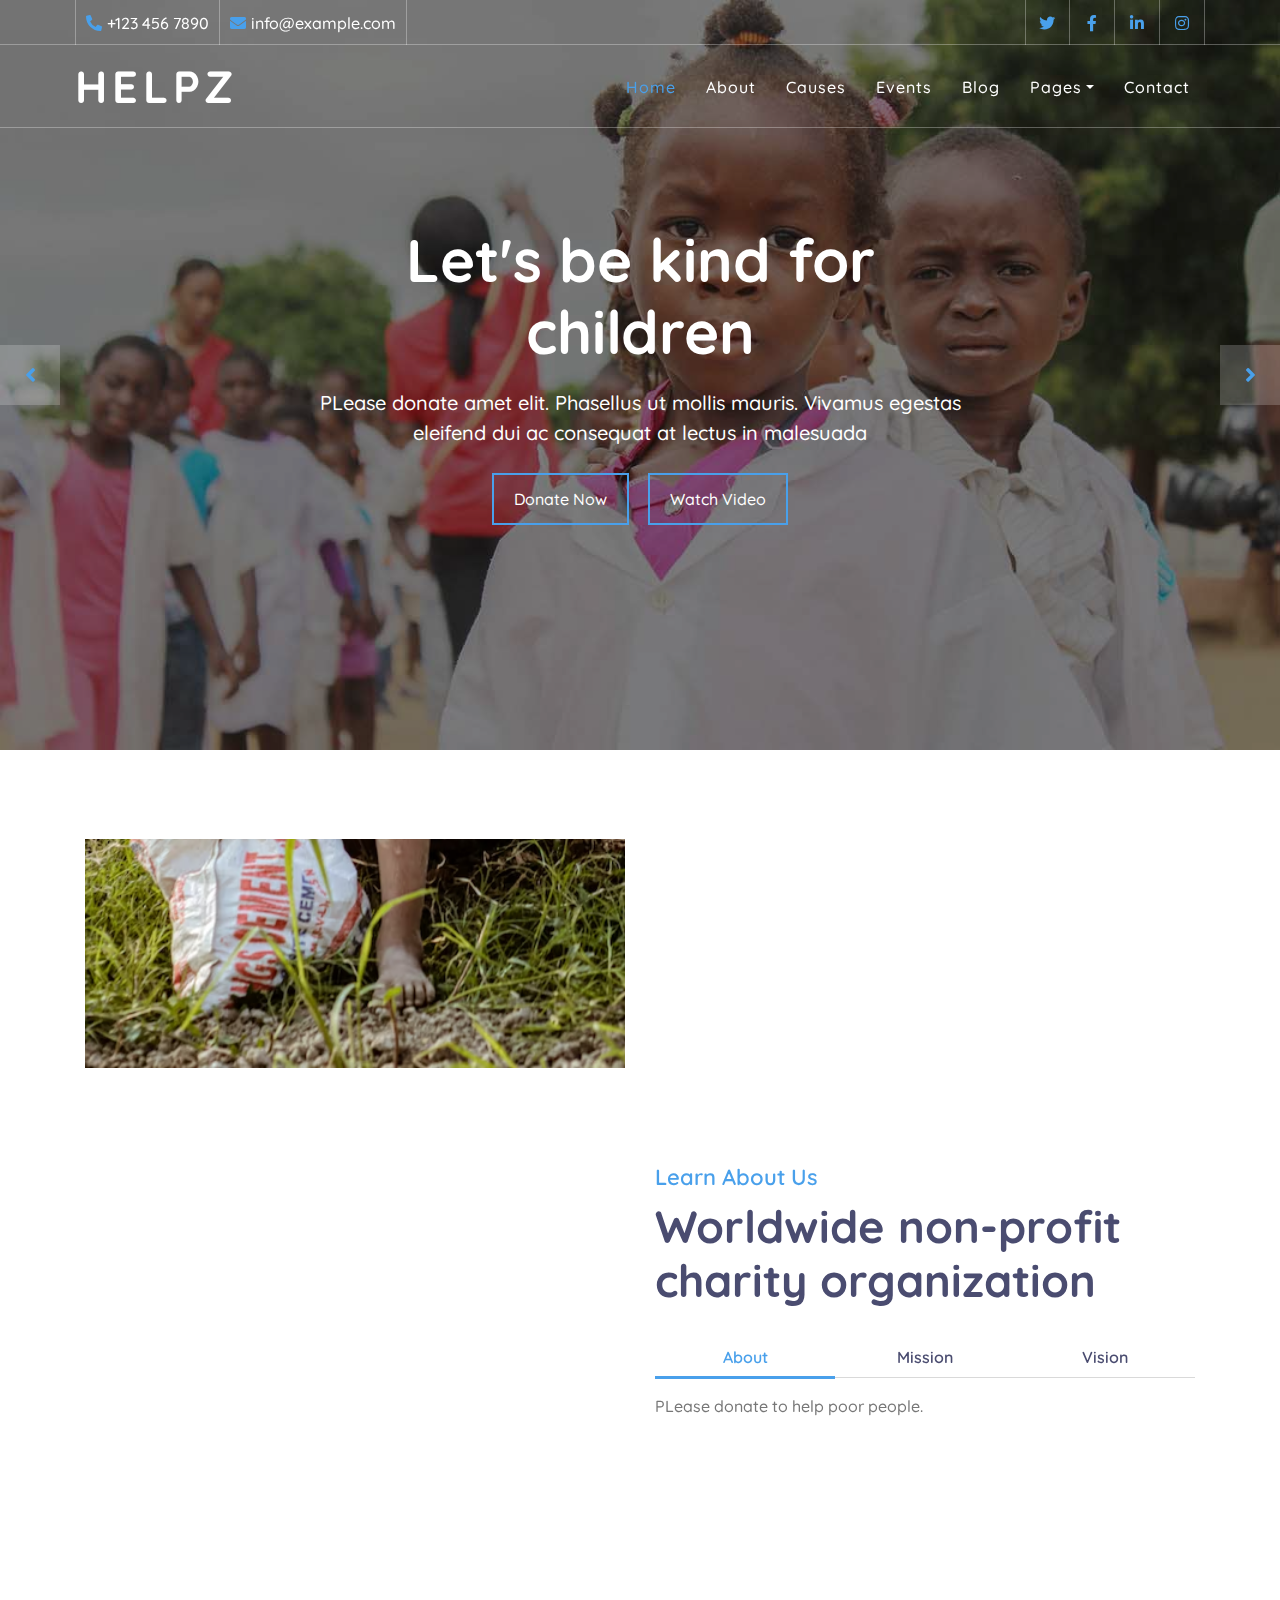
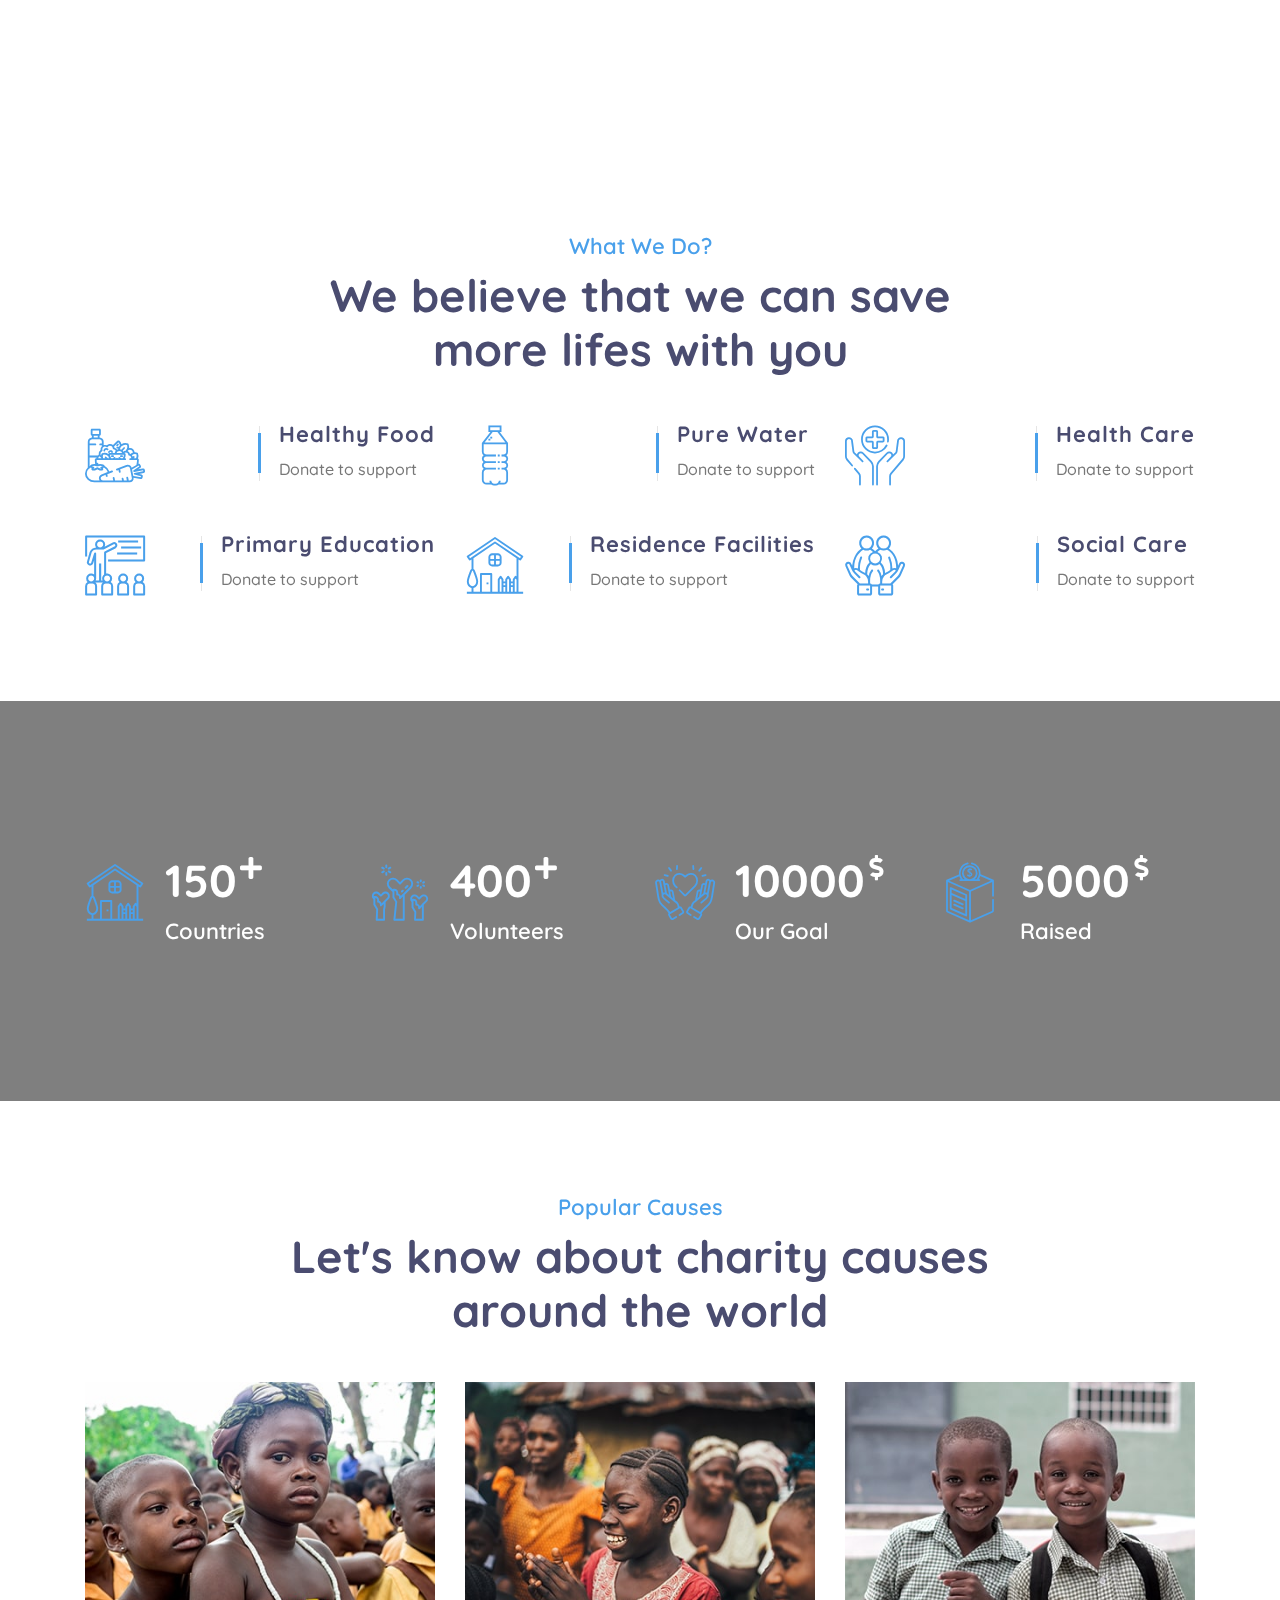
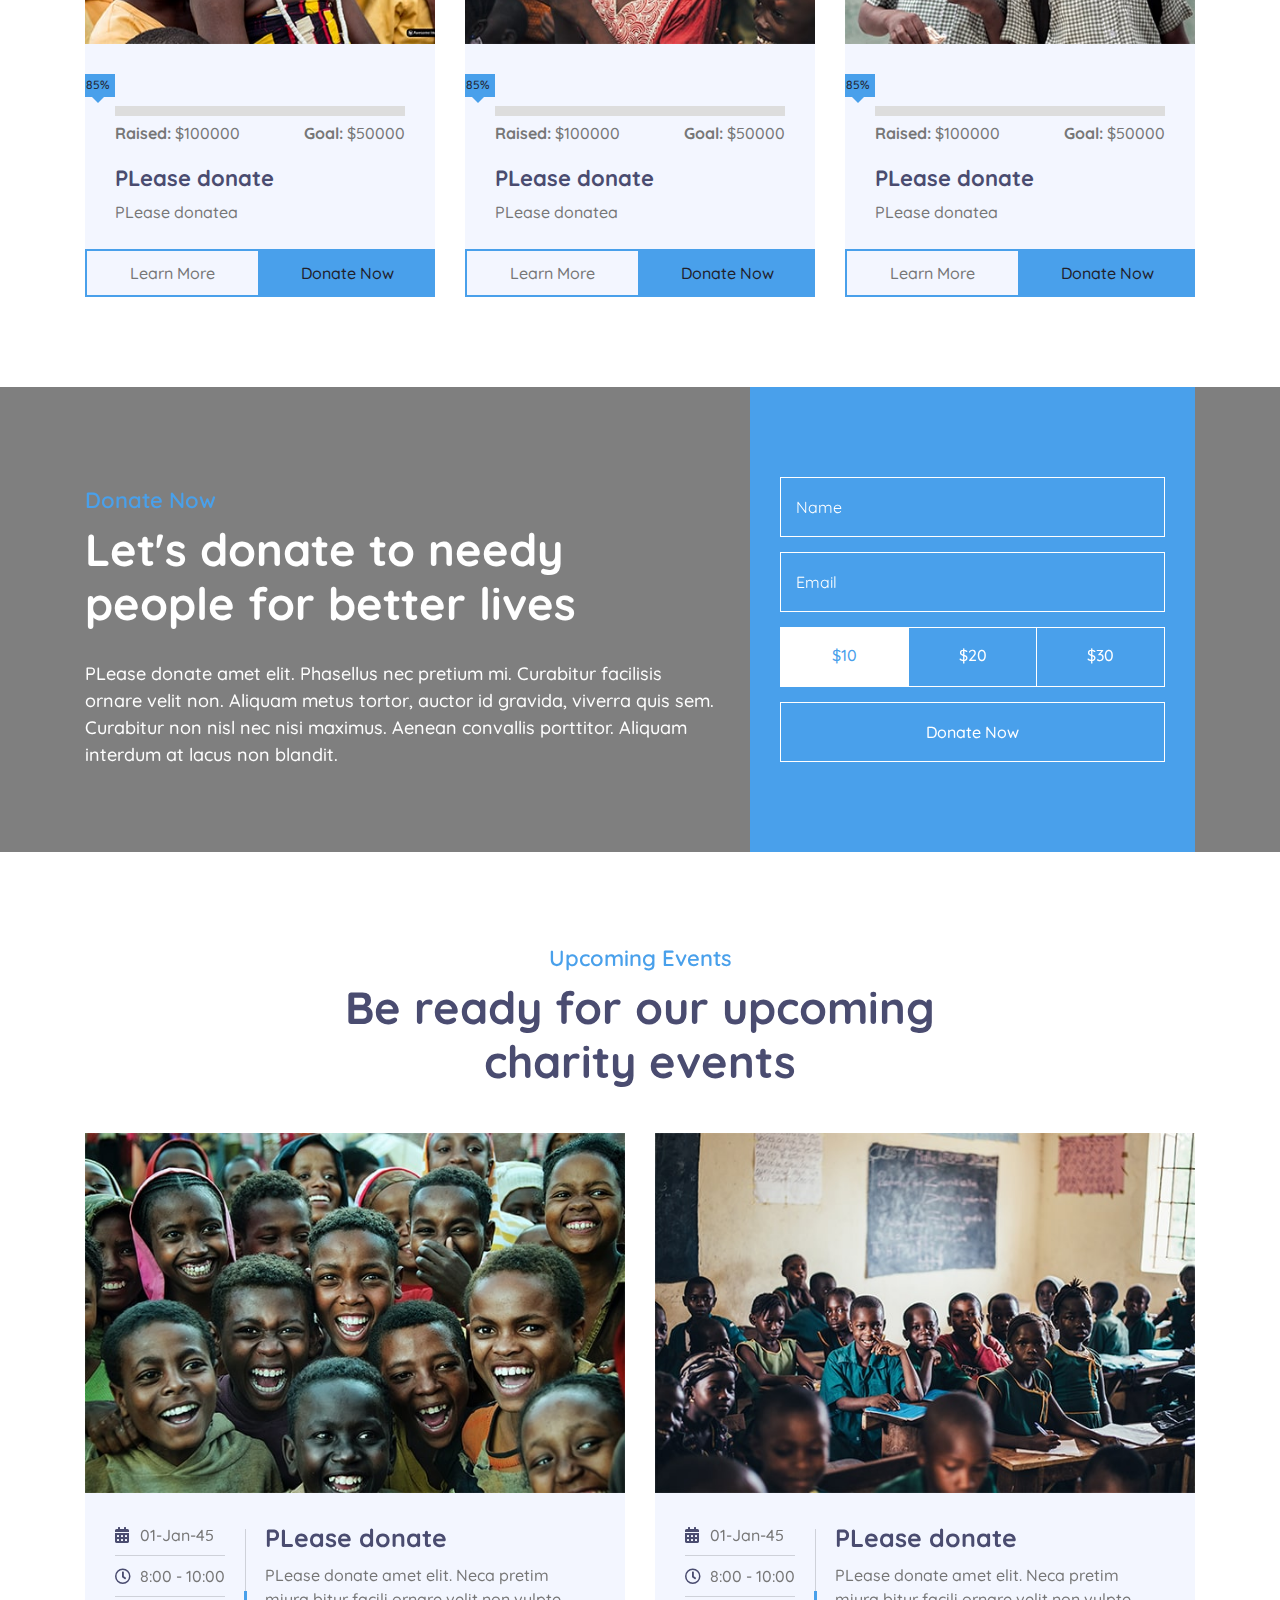
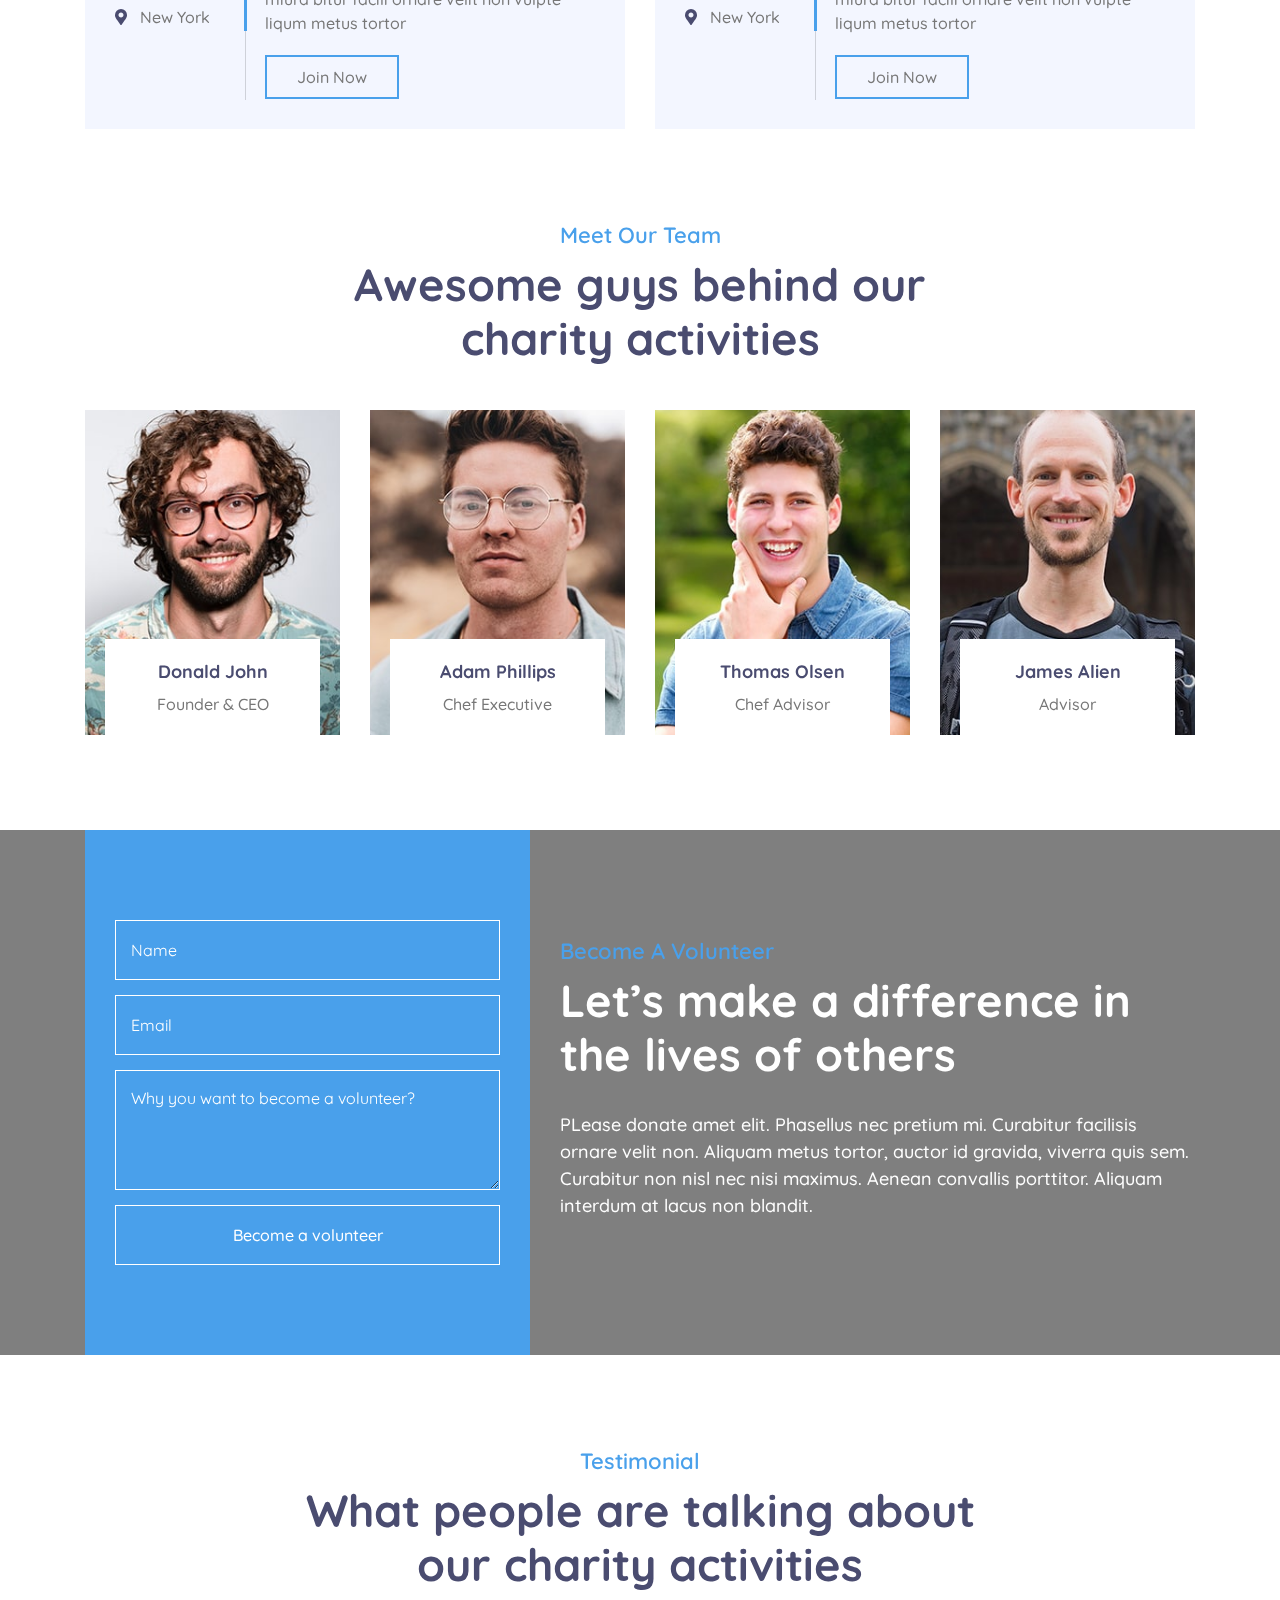
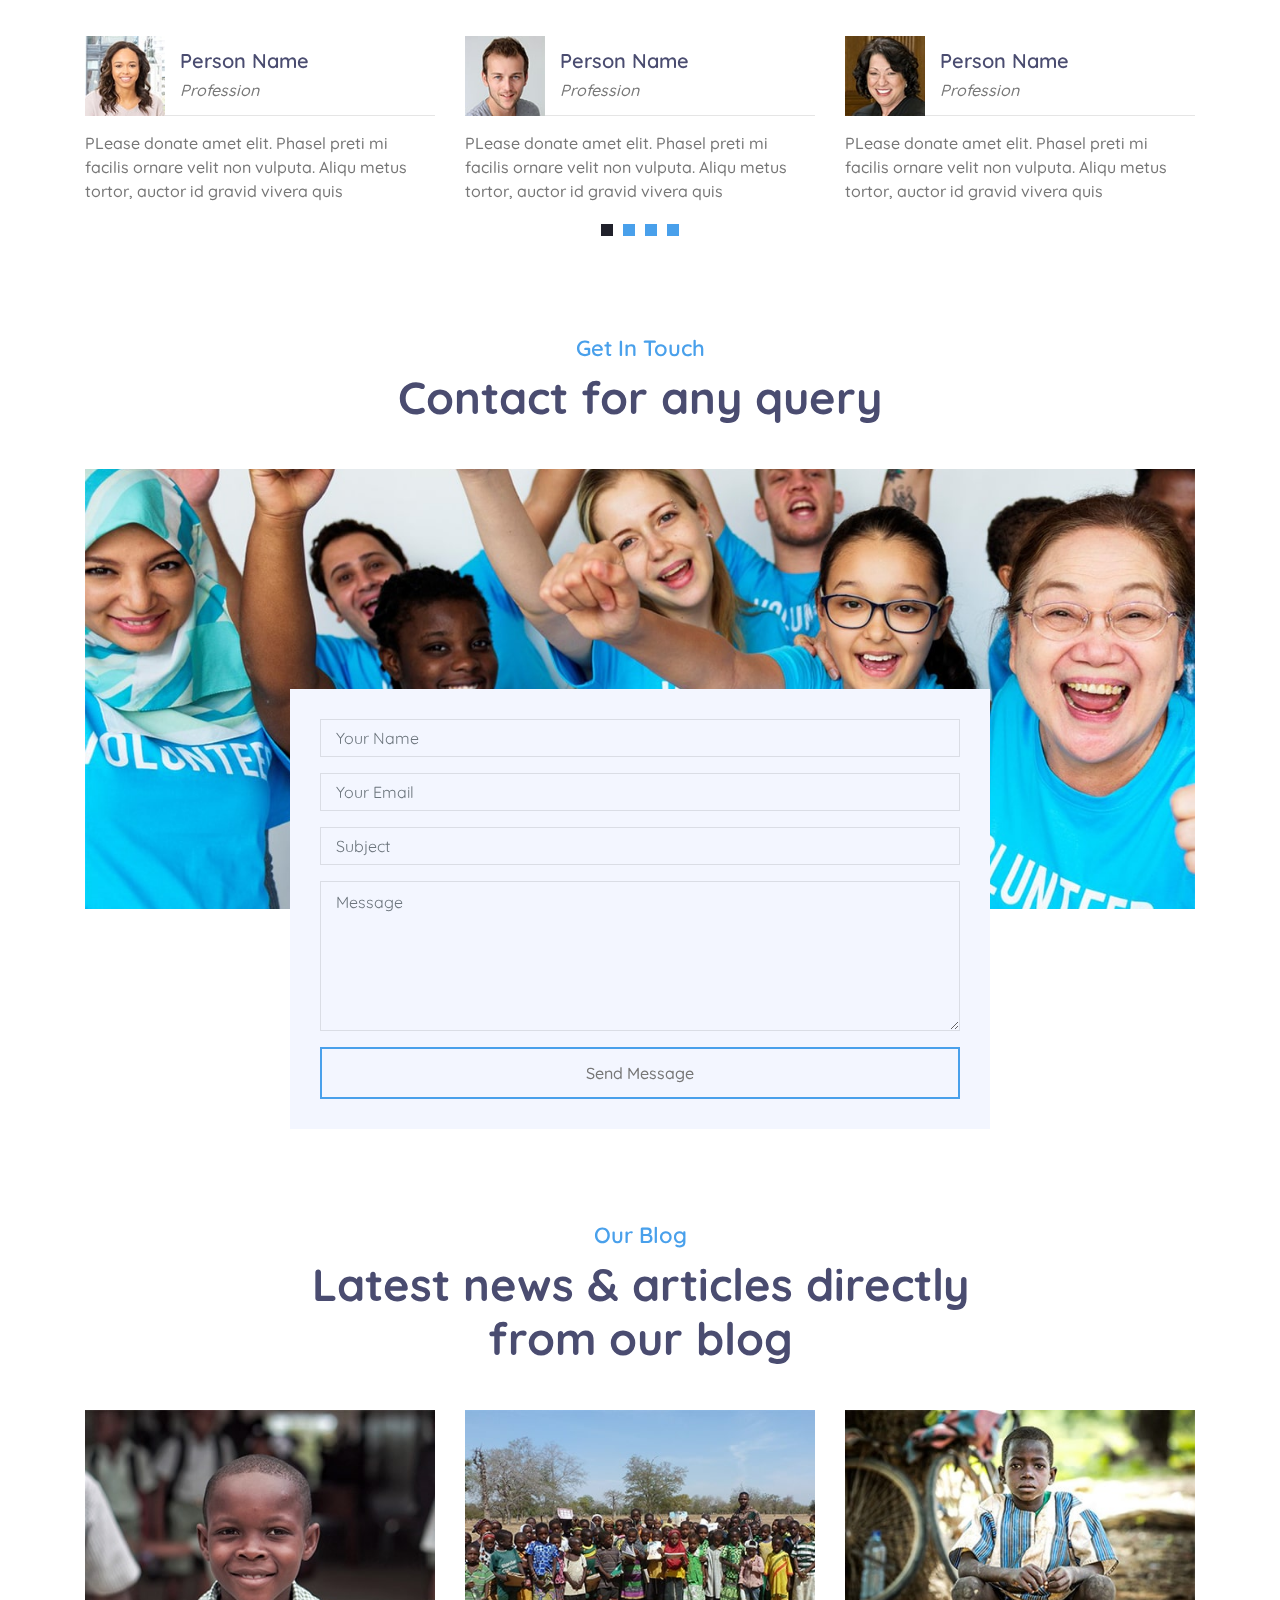
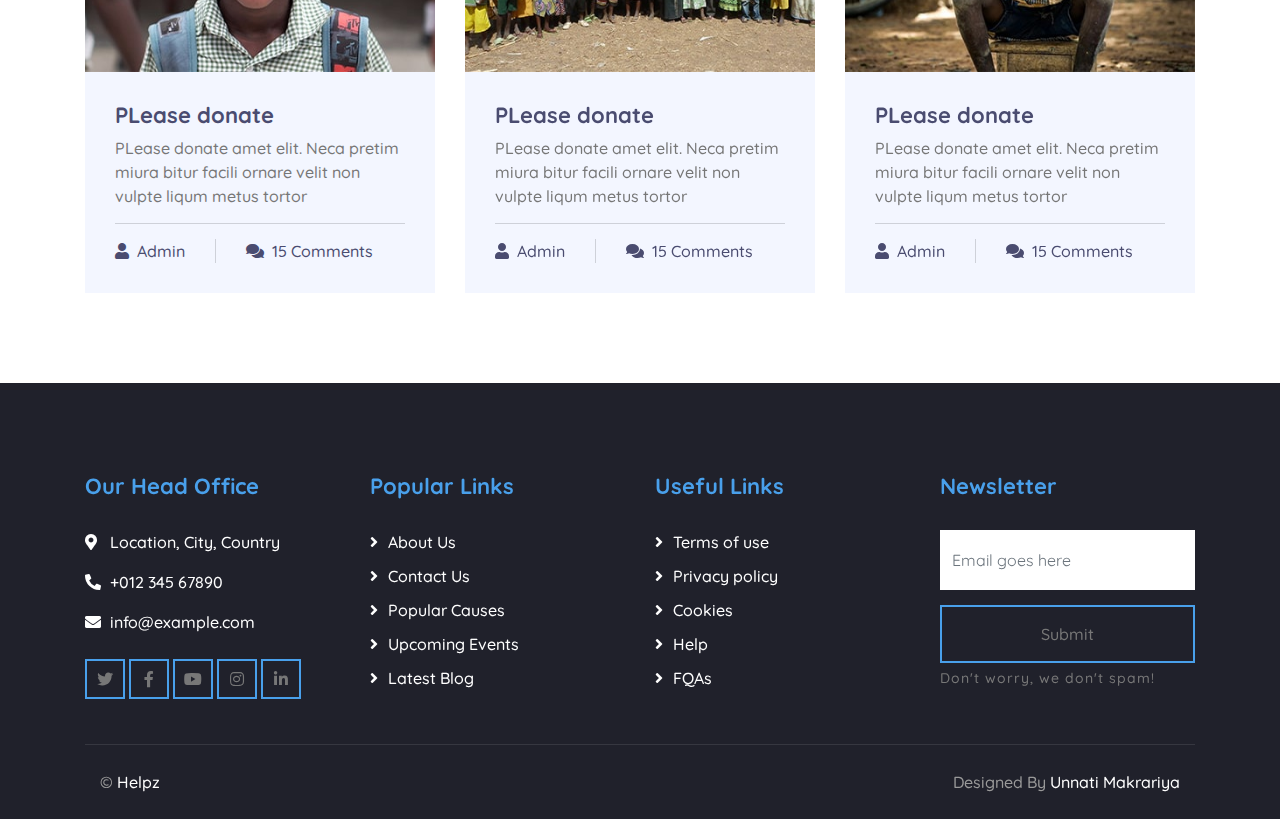
<file: code/index.html>
<!DOCTYPE html>
<html lang="en">
    <head>
        <meta charset="utf-8">
        <title>HELPZ - Free Charity Website Template</title>
        <meta content="width=device-width, initial-scale=1.0" name="viewport">
        <meta content="Free Website Template" name="keywords">
        <meta content="Free Website Template" name="description">

        <!-- Favicon -->
        <link href="img/favicon.ico" rel="icon">

        <!-- Google Font -->
        <link href="https://fonts.googleapis.com/css2?family=Quicksand:wght@300;400;500;600;700&display=swap" rel="stylesheet">
        
        <!-- CSS Libraries -->
        <link href="https://stackpath.bootstrapcdn.com/bootstrap/4.4.1/css/bootstrap.min.css" rel="stylesheet">
        <link href="https://cdnjs.cloudflare.com/ajax/libs/font-awesome/5.10.0/css/all.min.css" rel="stylesheet">
        <link href="lib/flaticon/font/flaticon.css" rel="stylesheet">
        <link href="lib/animate/animate.min.css" rel="stylesheet">
        <link href="lib/owlcarousel/assets/owl.carousel.min.css" rel="stylesheet">

        <!-- Template Stylesheet -->
        <link href="css/style.css" rel="stylesheet">
    </head>

    <body>
        <!-- Top Bar Start -->
        <div class="top-bar d-none d-md-block">
            <div class="container-fluid">
                <div class="row">
                    <div class="col-md-8">
                        <div class="top-bar-left">
                            <div class="text">
                                <i class="fa fa-phone-alt"></i>
                                <p>+123 456 7890</p>
                            </div>
                            <div class="text">
                                <i class="fa fa-envelope"></i>
                                <p>info@example.com</p>
                            </div>
                        </div>
                    </div>
                    <div class="col-md-4">
                        <div class="top-bar-right">
                            <div class="social">
                                <a href=""><i class="fab fa-twitter"></i></a>
                                <a href=""><i class="fab fa-facebook-f"></i></a>
                                <a href=""><i class="fab fa-linkedin-in"></i></a>
                                <a href=""><i class="fab fa-instagram"></i></a>
                            </div>
                        </div>
                    </div>
                </div>
            </div>
        </div>
        <!-- Top Bar End -->

        <!-- Nav Bar Start -->
        <div class="navbar navbar-expand-lg bg-dark navbar-dark">
            <div class="container-fluid">
                <a href="index.html" class="navbar-brand">Helpz</a>
                <button type="button" class="navbar-toggler" data-toggle="collapse" data-target="#navbarCollapse">
                    <span class="navbar-toggler-icon"></span>
                </button>

                <div class="collapse navbar-collapse justify-content-between" id="navbarCollapse">
                    <div class="navbar-nav ml-auto">
                        <a href="index.html" class="nav-item nav-link active">Home</a>
                        <a href="about.html" class="nav-item nav-link">About</a>
                        <a href="causes.html" class="nav-item nav-link">Causes</a>
                        <a href="event.html" class="nav-item nav-link">Events</a>
                        <a href="blog.html" class="nav-item nav-link">Blog</a>
                        <div class="nav-item dropdown">
                            <a href="#" class="nav-link dropdown-toggle" data-toggle="dropdown">Pages</a>
                            <div class="dropdown-menu">
                                <a href="single.html" class="dropdown-item">Detail Page</a>
                                <a href="service.html" class="dropdown-item">What We Do</a>
                                <a href="team.html" class="dropdown-item">Meet The Team</a>
                                <a href="donate.html" class="dropdown-item">Donate Now</a>
                                <a href="volunteer.html" class="dropdown-item">Become A Volunteer</a>
                            </div>
                        </div>
                        <a href="contact.html" class="nav-item nav-link">Contact</a>
                    </div>
                </div>
            </div>
        </div>
        <!-- Nav Bar End -->


        <!-- Carousel Start -->
        <div class="carousel">
            <div class="container-fluid">
                <div class="owl-carousel">
                    <div class="carousel-item">
                        <div class="carousel-img">
                            <img src="img/carousel-1.jpg" alt="Image">
                        </div>
                        <div class="carousel-text">
                            <h1>Let's be kind for children</h1>
                            <p>
                                PLease donate amet elit. Phasellus ut mollis mauris. Vivamus egestas eleifend dui ac consequat at lectus in malesuada
                            </p>
                            <div class="carousel-btn">
                                <a class="btn btn-custom" href="">Donate Now</a>
                                <a class="btn btn-custom btn-play" data-toggle="modal" data-src="https://www.youtube.com/embed/DWRcNpR6Kdc" data-target="#videoModal">Watch Video</a>
                            </div>
                        </div>
                    </div>
                    <div class="carousel-item">
                        <div class="carousel-img">
                            <img src="img/carousel-2.jpg" alt="Image">
                        </div>
                        <div class="carousel-text">
                            <h1>Get Involved with helping hand</h1>
                            <p>
                                Morbi sagittis turpis id suscipit feugiat. Suspendisse eu augue urna. Morbi sagittis, orci sodales varius fermentum, tortor
                            </p>
                            <div class="carousel-btn">
                                <a class="btn btn-custom" href="">Donate Now</a>
                                <a class="btn btn-custom btn-play" data-toggle="modal" data-src="https://www.youtube.com/embed/DWRcNpR6Kdc" data-target="#videoModal">Watch Video</a>
                            </div>
                        </div>
                    </div>
                    <div class="carousel-item">
                        <div class="carousel-img">
                            <img src="img/carousel-3.jpg" alt="Image">
                        </div>
                        <div class="carousel-text">
                            <h1>Bringing smiles to millions</h1>
                            <p>
                                Sed ultrices, est eget feugiat accumsan, dui nibh egestas tortor, ut rhoncus nibh ligula euismod quam. Proin pellentesque odio
                            </p>
                            <div class="carousel-btn">
                                <a class="btn btn-custom" href="">Donate Now</a>
                                <a class="btn btn-custom btn-play" data-toggle="modal" data-src="https://www.youtube.com/embed/DWRcNpR6Kdc" data-target="#videoModal">Watch Video</a>
                            </div>
                        </div>
                    </div>
                </div>
            </div>
        </div>
        <!-- Carousel End -->

        <!-- Video Modal Start-->
        <div class="modal fade" id="videoModal" tabindex="-1" role="dialog" aria-labelledby="exampleModalLabel" aria-hidden="true">
            <div class="modal-dialog" role="document">
                <div class="modal-content">
                    <div class="modal-body">
                        <button type="button" class="close" data-dismiss="modal" aria-label="Close">
                            <span aria-hidden="true">&times;</span>
                        </button>        
                        <!-- 16:9 aspect ratio -->
                        <div class="embed-responsive embed-responsive-16by9">
                            <iframe class="embed-responsive-item" src="" id="video"  allowscriptaccess="always" allow="autoplay"></iframe>
                        </div>
                    </div>
                </div>
            </div>
        </div> 
        <!-- Video Modal End -->
        

        <!-- About Start -->
        <div class="about">
            <div class="container">
                <div class="row align-items-center">
                    <div class="col-lg-6">
                        <div class="about-img" data-parallax="scroll" data-image-src="img/about.jpg"></div>
                    </div>
                    <div class="col-lg-6">
                        <div class="section-header">
                            <p>Learn About Us</p>
                            <h2>Worldwide non-profit charity organization</h2>
                        </div>
                        <div class="about-tab">
                            <ul class="nav nav-pills nav-justified">
                                <li class="nav-item">
                                    <a class="nav-link active" data-toggle="pill" href="#tab-content-1">About</a>
                                </li>
                                <li class="nav-item">
                                    <a class="nav-link" data-toggle="pill" href="#tab-content-2">Mission</a>
                                </li>
                                <li class="nav-item">
                                    <a class="nav-link" data-toggle="pill" href="#tab-content-3">Vision</a>
                                </li>
                            </ul>

                            <div class="tab-content">
                                <div id="tab-content-1" class="container tab-pane active">
                                   PLease donate to help poor people.
                                </div>
                                <div id="tab-content-2" class="container tab-pane fade">
                                    PLease donate to help poor children.
                                </div>
                                <div id="tab-content-3" class="container tab-pane fade">
                                    Need helpp.
                                </div>
                            </div>
                        </div>
                    </div>
                </div>
            </div>
        </div>
        <!-- About End -->


        <!-- Service Start -->
        <div class="service">
            <div class="container">
                <div class="section-header text-center">
                    <p>What We Do?</p>
                    <h2>We believe that we can save more lifes with you</h2>
                </div>
                <div class="row">
                    <div class="col-lg-4 col-md-6">
                        <div class="service-item">
                            <div class="service-icon">
                                <i class="flaticon-diet"></i>
                            </div>
                            <div class="service-text">
                                <h3>Healthy Food</h3>
                                <p>Donate to support</p>
                            </div>
                        </div>
                    </div>
                    <div class="col-lg-4 col-md-6">
                        <div class="service-item">
                            <div class="service-icon">
                                <i class="flaticon-water"></i>
                            </div>
                            <div class="service-text">
                                <h3>Pure Water</h3>
                                <p>Donate to support</p>
                            </div>
                        </div>
                    </div>
                    <div class="col-lg-4 col-md-6">
                        <div class="service-item">
                            <div class="service-icon">
                                <i class="flaticon-healthcare"></i>
                            </div>
                            <div class="service-text">
                                <h3>Health Care</h3>
                                <p>Donate to support</p>
                            </div>
                        </div>
                    </div>
                    <div class="col-lg-4 col-md-6">
                        <div class="service-item">
                            <div class="service-icon">
                                <i class="flaticon-education"></i>
                            </div>
                            <div class="service-text">
                                <h3>Primary Education</h3>
                                <p>Donate to support</p>
                            </div>
                        </div>
                    </div>
                    <div class="col-lg-4 col-md-6">
                        <div class="service-item">
                            <div class="service-icon">
                                <i class="flaticon-home"></i>
                            </div>
                            <div class="service-text">
                                <h3>Residence Facilities</h3>
                                <p>Donate to support</p>
                            </div>
                        </div>
                    </div>
                    <div class="col-lg-4 col-md-6">
                        <div class="service-item">
                            <div class="service-icon">
                                <i class="flaticon-social-care"></i>
                            </div>
                            <div class="service-text">
                                <h3>Social Care</h3>
                                <p>Donate to support</p>
                            </div>
                        </div>
                    </div>
                </div>
            </div>
        </div>
        <!-- Service End -->
        
        
        <!-- Facts Start -->
        <div class="facts" data-parallax="scroll" data-image-src="img/facts.jpg">
            <div class="container">
                <div class="row">
                    <div class="col-lg-3 col-md-6">
                        <div class="facts-item">
                            <i class="flaticon-home"></i>
                            <div class="facts-text">
                                <h3 class="facts-plus" data-toggle="counter-up">150</h3>
                                <p>Countries</p>
                            </div>
                        </div>
                    </div>
                    <div class="col-lg-3 col-md-6">
                        <div class="facts-item">
                            <i class="flaticon-charity"></i>
                            <div class="facts-text">
                                <h3 class="facts-plus" data-toggle="counter-up">400</h3>
                                <p>Volunteers</p>
                            </div>
                        </div>
                    </div>
                    <div class="col-lg-3 col-md-6">
                        <div class="facts-item">
                            <i class="flaticon-kindness"></i>
                            <div class="facts-text">
                                <h3 class="facts-dollar" data-toggle="counter-up">10000</h3>
                                <p>Our Goal</p>
                            </div>
                        </div>
                    </div>
                    <div class="col-lg-3 col-md-6">
                        <div class="facts-item">
                            <i class="flaticon-donation"></i>
                            <div class="facts-text">
                                <h3 class="facts-dollar" data-toggle="counter-up">5000</h3>
                                <p>Raised</p>
                            </div>
                        </div>
                    </div>
                </div>
            </div>
        </div>
        <!-- Facts End -->
        
        
        <!-- Causes Start -->
        <div class="causes">
            <div class="container">
                <div class="section-header text-center">
                    <p>Popular Causes</p>
                    <h2>Let's know about charity causes around the world</h2>
                </div>
                <div class="owl-carousel causes-carousel">
                    <div class="causes-item">
                        <div class="causes-img">
                            <img src="img/causes-1.jpg" alt="Image">
                        </div>
                        <div class="causes-progress">
                            <div class="progress">
                                <div class="progress-bar" role="progressbar" aria-valuenow="85" aria-valuemin="0" aria-valuemax="100">
                                    <span>85%</span>
                                </div>
                            </div>
                            <div class="progress-text">
                                <p><strong>Raised:</strong> $100000</p>
                                <p><strong>Goal:</strong> $50000</p>
                            </div>
                        </div>
                        <div class="causes-text">
                            <h3>PLease donate</h3>
                            <p>PLease donatea</p>
                        </div>
                        <div class="causes-btn">
                            <a class="btn btn-custom">Learn More</a>
                            <a class="btn btn-custom">Donate Now</a>
                        </div>
                    </div>
                    <div class="causes-item">
                        <div class="causes-img">
                            <img src="img/causes-2.jpg" alt="Image">
                        </div>
                        <div class="causes-progress">
                            <div class="progress">
                                <div class="progress-bar" role="progressbar" aria-valuenow="85" aria-valuemin="0" aria-valuemax="100">
                                    <span>85%</span>
                                </div>
                            </div>
                            <div class="progress-text">
                                <p><strong>Raised:</strong> $100000</p>
                                <p><strong>Goal:</strong> $50000</p>
                            </div>
                        </div>
                        <div class="causes-text">
                            <h3>PLease donate</h3>
                            <p>PLease donatea</p>
                        </div>
                        <div class="causes-btn">
                            <a class="btn btn-custom">Learn More</a>
                            <a class="btn btn-custom">Donate Now</a>
                        </div>
                    </div>
                    <div class="causes-item">
                        <div class="causes-img">
                            <img src="img/causes-3.jpg" alt="Image">
                        </div>
                        <div class="causes-progress">
                            <div class="progress">
                                <div class="progress-bar" role="progressbar" aria-valuenow="85" aria-valuemin="0" aria-valuemax="100">
                                    <span>85%</span>
                                </div>
                            </div>
                            <div class="progress-text">
                                <p><strong>Raised:</strong> $100000</p>
                                <p><strong>Goal:</strong> $50000</p>
                            </div>
                        </div>
                        <div class="causes-text">
                            <h3>PLease donate</h3>
                            <p>PLease donatea</p>
                        </div>
                        <div class="causes-btn">
                            <a class="btn btn-custom">Learn More</a>
                            <a class="btn btn-custom">Donate Now</a>
                        </div>
                    </div>
                    <div class="causes-item">
                        <div class="causes-img">
                            <img src="img/causes-4.jpg" alt="Image">
                        </div>
                        <div class="causes-progress">
                            <div class="progress">
                                <div class="progress-bar" role="progressbar" aria-valuenow="85" aria-valuemin="0" aria-valuemax="100">
                                    <span>85%</span>
                                </div>
                            </div>
                            <div class="progress-text">
                                <p><strong>Raised:</strong> $100000</p>
                                <p><strong>Goal:</strong> $50000</p>
                            </div>
                        </div>
                        <div class="causes-text">
                            <h3>PLease donate</h3>
                            <p>PLease donatea</p>
                        </div>
                        <div class="causes-btn">
                            <a class="btn btn-custom">Learn More</a>
                            <a class="btn btn-custom">Donate Now</a>
                        </div>
                    </div>
                </div>
            </div>
        </div>
        <!-- Causes End -->
        
        
        <!-- Donate Start -->
        <div class="donate" data-parallax="scroll" data-image-src="img/donate.jpg">
            <div class="container">
                <div class="row align-items-center">
                    <div class="col-lg-7">
                        <div class="donate-content">
                            <div class="section-header">
                                <p>Donate Now</p>
                                <h2>Let's donate to needy people for better lives</h2>
                            </div>
                            <div class="donate-text">
                                <p>
                                    PLease donate amet elit. Phasellus nec pretium mi. Curabitur facilisis ornare velit non. Aliquam metus tortor, auctor id gravida, viverra quis sem. Curabitur non nisl nec nisi maximus. Aenean convallis porttitor. Aliquam interdum at lacus non blandit.
                                </p>
                            </div>
                        </div>
                    </div>
                    <div class="col-lg-5">
                        <div class="donate-form">
                            <form>
                                <div class="control-group">
                                    <input type="text" class="form-control" placeholder="Name" required="required" />
                                </div>
                                <div class="control-group">
                                    <input type="email" class="form-control" placeholder="Email" required="required" />
                                </div>
                                <div class="btn-group btn-group-toggle" data-toggle="buttons">
                                    <label class="btn btn-custom active">
                                        <input type="radio" name="options" checked> $10
                                    </label>
                                    <label class="btn btn-custom">
                                        <input type="radio" name="options"> $20
                                    </label>
                                    <label class="btn btn-custom">
                                        <input type="radio" name="options"> $30
                                    </label>
                                </div>
                                <div>
                                    <button class="btn btn-custom" type="submit">Donate Now</button>
                                </div>
                            </form>
                        </div>
                    </div>
                </div>
            </div>
        </div>
        <!-- Donate End -->
        
        
        <!-- Event Start -->
        <div class="event">
            <div class="container">
                <div class="section-header text-center">
                    <p>Upcoming Events</p>
                    <h2>Be ready for our upcoming charity events</h2>
                </div>
                <div class="row">
                    <div class="col-lg-6">
                        <div class="event-item">
                            <img src="img/event-1.jpg" alt="Image">
                            <div class="event-content">
                                <div class="event-meta">
                                    <p><i class="fa fa-calendar-alt"></i>01-Jan-45</p>
                                    <p><i class="far fa-clock"></i>8:00 - 10:00</p>
                                    <p><i class="fa fa-map-marker-alt"></i>New York</p>
                                </div>
                                <div class="event-text">
                                    <h3>PLease donate</h3>
                                    <p>
                                        PLease donate amet elit. Neca pretim miura bitur facili ornare velit non vulpte liqum metus tortor
                                    </p>
                                    <a class="btn btn-custom" href="">Join Now</a>
                                </div>
                            </div>
                        </div>
                    </div>
                    <div class="col-lg-6">
                        <div class="event-item">
                            <img src="img/event-2.jpg" alt="Image">
                            <div class="event-content">
                                <div class="event-meta">
                                    <p><i class="fa fa-calendar-alt"></i>01-Jan-45</p>
                                    <p><i class="far fa-clock"></i>8:00 - 10:00</p>
                                    <p><i class="fa fa-map-marker-alt"></i>New York</p>
                                </div>
                                <div class="event-text">
                                    <h3>PLease donate</h3>
                                    <p>
                                        PLease donate amet elit. Neca pretim miura bitur facili ornare velit non vulpte liqum metus tortor
                                    </p>
                                    <a class="btn btn-custom" href="">Join Now</a>
                                </div>
                            </div>
                        </div>
                    </div>
                </div>
            </div>
        </div>
        <!-- Event End -->


        <!-- Team Start -->
        <div class="team">
            <div class="container">
                <div class="section-header text-center">
                    <p>Meet Our Team</p>
                    <h2>Awesome guys behind our charity activities</h2>
                </div>
                <div class="row">
                    <div class="col-lg-3 col-md-6">
                        <div class="team-item">
                            <div class="team-img">
                                <img src="img/team-1.jpg" alt="Team Image">
                            </div>
                            <div class="team-text">
                                <h2>Donald John</h2>
                                <p>Founder & CEO</p>
                                <div class="team-social">
                                    <a href=""><i class="fab fa-twitter"></i></a>
                                    <a href=""><i class="fab fa-facebook-f"></i></a>
                                    <a href=""><i class="fab fa-linkedin-in"></i></a>
                                    <a href=""><i class="fab fa-instagram"></i></a>
                                </div>
                            </div>
                        </div>
                    </div>
                    <div class="col-lg-3 col-md-6">
                        <div class="team-item">
                            <div class="team-img">
                                <img src="img/team-2.jpg" alt="Team Image">
                            </div>
                            <div class="team-text">
                                <h2>Adam Phillips</h2>
                                <p>Chef Executive</p>
                                <div class="team-social">
                                    <a href=""><i class="fab fa-twitter"></i></a>
                                    <a href=""><i class="fab fa-facebook-f"></i></a>
                                    <a href=""><i class="fab fa-linkedin-in"></i></a>
                                    <a href=""><i class="fab fa-instagram"></i></a>
                                </div>
                            </div>
                        </div>
                    </div>
                    <div class="col-lg-3 col-md-6">
                        <div class="team-item">
                            <div class="team-img">
                                <img src="img/team-3.jpg" alt="Team Image">
                            </div>
                            <div class="team-text">
                                <h2>Thomas Olsen</h2>
                                <p>Chef Advisor</p>
                                <div class="team-social">
                                    <a href=""><i class="fab fa-twitter"></i></a>
                                    <a href=""><i class="fab fa-facebook-f"></i></a>
                                    <a href=""><i class="fab fa-linkedin-in"></i></a>
                                    <a href=""><i class="fab fa-instagram"></i></a>
                                </div>
                            </div>
                        </div>
                    </div>
                    <div class="col-lg-3 col-md-6">
                        <div class="team-item">
                            <div class="team-img">
                                <img src="img/team-4.jpg" alt="Team Image">
                            </div>
                            <div class="team-text">
                                <h2>James Alien</h2>
                                <p>Advisor</p>
                                <div class="team-social">
                                    <a href=""><i class="fab fa-twitter"></i></a>
                                    <a href=""><i class="fab fa-facebook-f"></i></a>
                                    <a href=""><i class="fab fa-linkedin-in"></i></a>
                                    <a href=""><i class="fab fa-instagram"></i></a>
                                </div>
                            </div>
                        </div>
                    </div>
                </div>
            </div>
        </div>
        <!-- Team End -->
        
        
        <!-- Volunteer Start -->
        <div class="volunteer" data-parallax="scroll" data-image-src="img/volunteer.jpg">
            <div class="container">
                <div class="row align-items-center">
                    <div class="col-lg-5">
                        <div class="volunteer-form">
                            <form>
                                <div class="control-group">
                                    <input type="text" class="form-control" placeholder="Name" required="required" />
                                </div>
                                <div class="control-group">
                                    <input type="email" class="form-control" placeholder="Email" required="required" />
                                </div>
                                <div class="control-group">
                                    <textarea class="form-control" placeholder="Why you want to become a volunteer?" required="required"></textarea>
                                </div>
                                <div>
                                    <button class="btn btn-custom" type="submit">Become a volunteer</button>
                                </div>
                            </form>
                        </div>
                    </div>
                    <div class="col-lg-7">
                        <div class="volunteer-content">
                            <div class="section-header">
                                <p>Become A Volunteer</p>
                                <h2>Let’s make a difference in the lives of others</h2>
                            </div>
                            <div class="volunteer-text">
                                <p>
                                    PLease donate amet elit. Phasellus nec pretium mi. Curabitur facilisis ornare velit non. Aliquam metus tortor, auctor id gravida, viverra quis sem. Curabitur non nisl nec nisi maximus. Aenean convallis porttitor. Aliquam interdum at lacus non blandit.
                                </p>
                            </div>
                        </div>
                    </div>
                </div>
            </div>
        </div>
        <!-- Volunteer End -->
        
        
        <!-- Testimonial Start -->
        <div class="testimonial">
            <div class="container">
                <div class="section-header text-center">
                    <p>Testimonial</p>
                    <h2>What people are talking about our charity activities</h2>
                </div>
                <div class="owl-carousel testimonials-carousel">
                    <div class="testimonial-item">
                        <div class="testimonial-profile">
                            <img src="img/testimonial-1.jpg" alt="Image">
                            <div class="testimonial-name">
                                <h3>Person Name</h3>
                                <p>Profession</p>
                            </div>
                        </div>
                        <div class="testimonial-text">
                            <p>
                                PLease donate amet elit. Phasel preti mi facilis ornare velit non vulputa. Aliqu metus tortor, auctor id gravid vivera quis
                            </p>
                        </div>
                    </div>
                    <div class="testimonial-item">
                        <div class="testimonial-profile">
                            <img src="img/testimonial-2.jpg" alt="Image">
                            <div class="testimonial-name">
                                <h3>Person Name</h3>
                                <p>Profession</p>
                            </div>
                        </div>
                        <div class="testimonial-text">
                            <p>
                                PLease donate amet elit. Phasel preti mi facilis ornare velit non vulputa. Aliqu metus tortor, auctor id gravid vivera quis
                            </p>
                        </div>
                    </div>
                    <div class="testimonial-item">
                        <div class="testimonial-profile">
                            <img src="img/testimonial-3.jpg" alt="Image">
                            <div class="testimonial-name">
                                <h3>Person Name</h3>
                                <p>Profession</p>
                            </div>
                        </div>
                        <div class="testimonial-text">
                            <p>
                                PLease donate amet elit. Phasel preti mi facilis ornare velit non vulputa. Aliqu metus tortor, auctor id gravid vivera quis
                            </p>
                        </div>
                    </div>
                    <div class="testimonial-item">
                        <div class="testimonial-profile">
                            <img src="img/testimonial-4.jpg" alt="Image">
                            <div class="testimonial-name">
                                <h3>Person Name</h3>
                                <p>Profession</p>
                            </div>
                        </div>
                        <div class="testimonial-text">
                            <p>
                                PLease donate amet elit. Phasel preti mi facilis ornare velit non vulputa. Aliqu metus tortor, auctor id gravid vivera quis
                            </p>
                        </div>
                    </div>
                </div>
            </div>
        </div>
        <!-- Testimonial End -->
        
        
        <!-- Contact Start -->
        <div class="contact">
            <div class="container">
                <div class="section-header text-center">
                    <p>Get In Touch</p>
                    <h2>Contact for any query</h2>
                </div>
                <div class="contact-img">
                    <img src="img/contact.jpg" alt="Image">
                </div>
                <div class="contact-form">
                        <div id="success"></div>
                        <form name="sentMessage" id="contactForm" novalidate="novalidate">
                            <div class="control-group">
                                <input type="text" class="form-control" id="name" placeholder="Your Name" required="required" data-validation-required-message="Please enter your name" />
                                <p class="help-block text-danger"></p>
                            </div>
                            <div class="control-group">
                                <input type="email" class="form-control" id="email" placeholder="Your Email" required="required" data-validation-required-message="Please enter your email" />
                                <p class="help-block text-danger"></p>
                            </div>
                            <div class="control-group">
                                <input type="text" class="form-control" id="subject" placeholder="Subject" required="required" data-validation-required-message="Please enter a subject" />
                                <p class="help-block text-danger"></p>
                            </div>
                            <div class="control-group">
                                <textarea class="form-control" id="message" placeholder="Message" required="required" data-validation-required-message="Please enter your message"></textarea>
                                <p class="help-block text-danger"></p>
                            </div>
                            <div>
                                <button class="btn btn-custom" type="submit" id="sendMessageButton">Send Message</button>
                            </div>
                        </form>
                    </div>
            </div>
        </div>
        <!-- Contact End -->


        <!-- Blog Start -->
        <div class="blog">
            <div class="container">
                <div class="section-header text-center">
                    <p>Our Blog</p>
                    <h2>Latest news & articles directly from our blog</h2>
                </div>
                <div class="row">
                    <div class="col-lg-4">
                        <div class="blog-item">
                            <div class="blog-img">
                                <img src="img/blog-1.jpg" alt="Image">
                            </div>
                            <div class="blog-text">
                                <h3><a href="#">PLease donate</a></h3>
                                <p>
                                    PLease donate amet elit. Neca pretim miura bitur facili ornare velit non vulpte liqum metus tortor
                                </p>
                            </div>
                            <div class="blog-meta">
                                <p><i class="fa fa-user"></i><a href="">Admin</a></p>
                                <p><i class="fa fa-comments"></i><a href="">15 Comments</a></p>
                            </div>
                        </div>
                    </div>
                    <div class="col-lg-4">
                        <div class="blog-item">
                            <div class="blog-img">
                                <img src="img/blog-2.jpg" alt="Image">
                            </div>
                            <div class="blog-text">
                                <h3><a href="#">PLease donate</a></h3>
                                <p>
                                    PLease donate amet elit. Neca pretim miura bitur facili ornare velit non vulpte liqum metus tortor
                                </p>
                            </div>
                            <div class="blog-meta">
                                <p><i class="fa fa-user"></i><a href="">Admin</a></p>
                                <p><i class="fa fa-comments"></i><a href="">15 Comments</a></p>
                            </div>
                        </div>
                    </div>
                    <div class="col-lg-4">
                        <div class="blog-item">
                            <div class="blog-img">
                                <img src="img/blog-3.jpg" alt="Image">
                            </div>
                            <div class="blog-text">
                                <h3><a href="#">PLease donate</a></h3>
                                <p>
                                    PLease donate amet elit. Neca pretim miura bitur facili ornare velit non vulpte liqum metus tortor
                                </p>
                            </div>
                            <div class="blog-meta">
                                <p><i class="fa fa-user"></i><a href="">Admin</a></p>
                                <p><i class="fa fa-comments"></i><a href="">15 Comments</a></p>
                            </div>
                        </div>
                    </div>
                </div>
            </div>
        </div>
        <!-- Blog End -->


        <!-- Footer Start -->
        <div class="footer">
            <div class="container">
                <div class="row">
                    <div class="col-lg-3 col-md-6">
                        <div class="footer-contact">
                            <h2>Our Head Office</h2>
                            <p><i class="fa fa-map-marker-alt"></i>Location, City, Country</p>
                            <p><i class="fa fa-phone-alt"></i>+012 345 67890</p>
                            <p><i class="fa fa-envelope"></i>info@example.com</p>
                            <div class="footer-social">
                                <a class="btn btn-custom" href="https://www.twitter.com/unnatimk/"><i class="fab fa-twitter"></i></a>
                                <a class="btn btn-custom" href="https://www.facebook.com/profile.php?id=100088091433790"><i class="fab fa-facebook-f"></i></a>
                                <a class="btn btn-custom" href="https://github.com/unnati369"><i class="fab fa-youtube"></i></a>
                                <a class="btn btn-custom" href="https://www.instagram.com/unnatimakrariya.art/"><i class="fab fa-instagram"></i></a>
                                <a class="btn btn-custom" href="https://www.linkedin.com/in/unnati-makrariya-bb4a811b5/"><i class="fab fa-linkedin-in"></i></a>
                            </div>
                        </div>
                    </div>
                    <div class="col-lg-3 col-md-6">
                        <div class="footer-link">
                            <h2>Popular Links</h2>
                            <a href="">About Us</a>
                            <a href="">Contact Us</a>
                            <a href="">Popular Causes</a>
                            <a href="">Upcoming Events</a>
                            <a href="">Latest Blog</a>
                        </div>
                    </div>
                    <div class="col-lg-3 col-md-6">
                        <div class="footer-link">
                            <h2>Useful Links</h2>
                            <a href="">Terms of use</a>
                            <a href="">Privacy policy</a>
                            <a href="">Cookies</a>
                            <a href="">Help</a>
                            <a href="">FQAs</a>
                        </div>
                    </div>
                    <div class="col-lg-3 col-md-6">
                        <div class="footer-newsletter">
                            <h2>Newsletter</h2>
                            <form>
                                <input class="form-control" placeholder="Email goes here">
                                <button class="btn btn-custom">Submit</button>
                                <label>Don't worry, we don't spam!</label>
                            </form>
                        </div>
                    </div>
                </div>
            </div>
            <div class="container copyright">
                <div class="row">
                    <div class="col-md-6">
                        <p>&copy; <a href="https://github.com/unnati369">Helpz</a></p>
                    </div>
                    <div class="col-md-6">
                        <p>Designed By <a href="https://github.com/unnati369">Unnati Makrariya</a></p>
                    </div>
                </div>
            </div>
        </div>
        <!-- Footer End -->
        
        <!-- Back to top button -->
        <a href="#" class="back-to-top"><i class="fa fa-chevron-up"></i></a>
        
        <!-- Pre Loader -->
        <div id="loader" class="show">
            <div class="loader"></div>
        </div>

        <!-- JavaScript Libraries -->
        <script src="https://code.jquery.com/jquery-3.4.1.min.js"></script>
        <script src="https://stackpath.bootstrapcdn.com/bootstrap/4.4.1/js/bootstrap.bundle.min.js"></script>
        <script src="lib/easing/easing.min.js"></script>
        <script src="lib/owlcarousel/owl.carousel.min.js"></script>
        <script src="lib/waypoints/waypoints.min.js"></script>
        <script src="lib/counterup/counterup.min.js"></script>
        <script src="lib/parallax/parallax.min.js"></script>
        
        <!-- Contact Javascript File -->
        <script src="mail/jqBootstrapValidation.min.js"></script>
        <script src="mail/contact.js"></script>

        <!-- Template Javascript -->
        <script src="js/main.js"></script>
    </body>
</html>
</file>
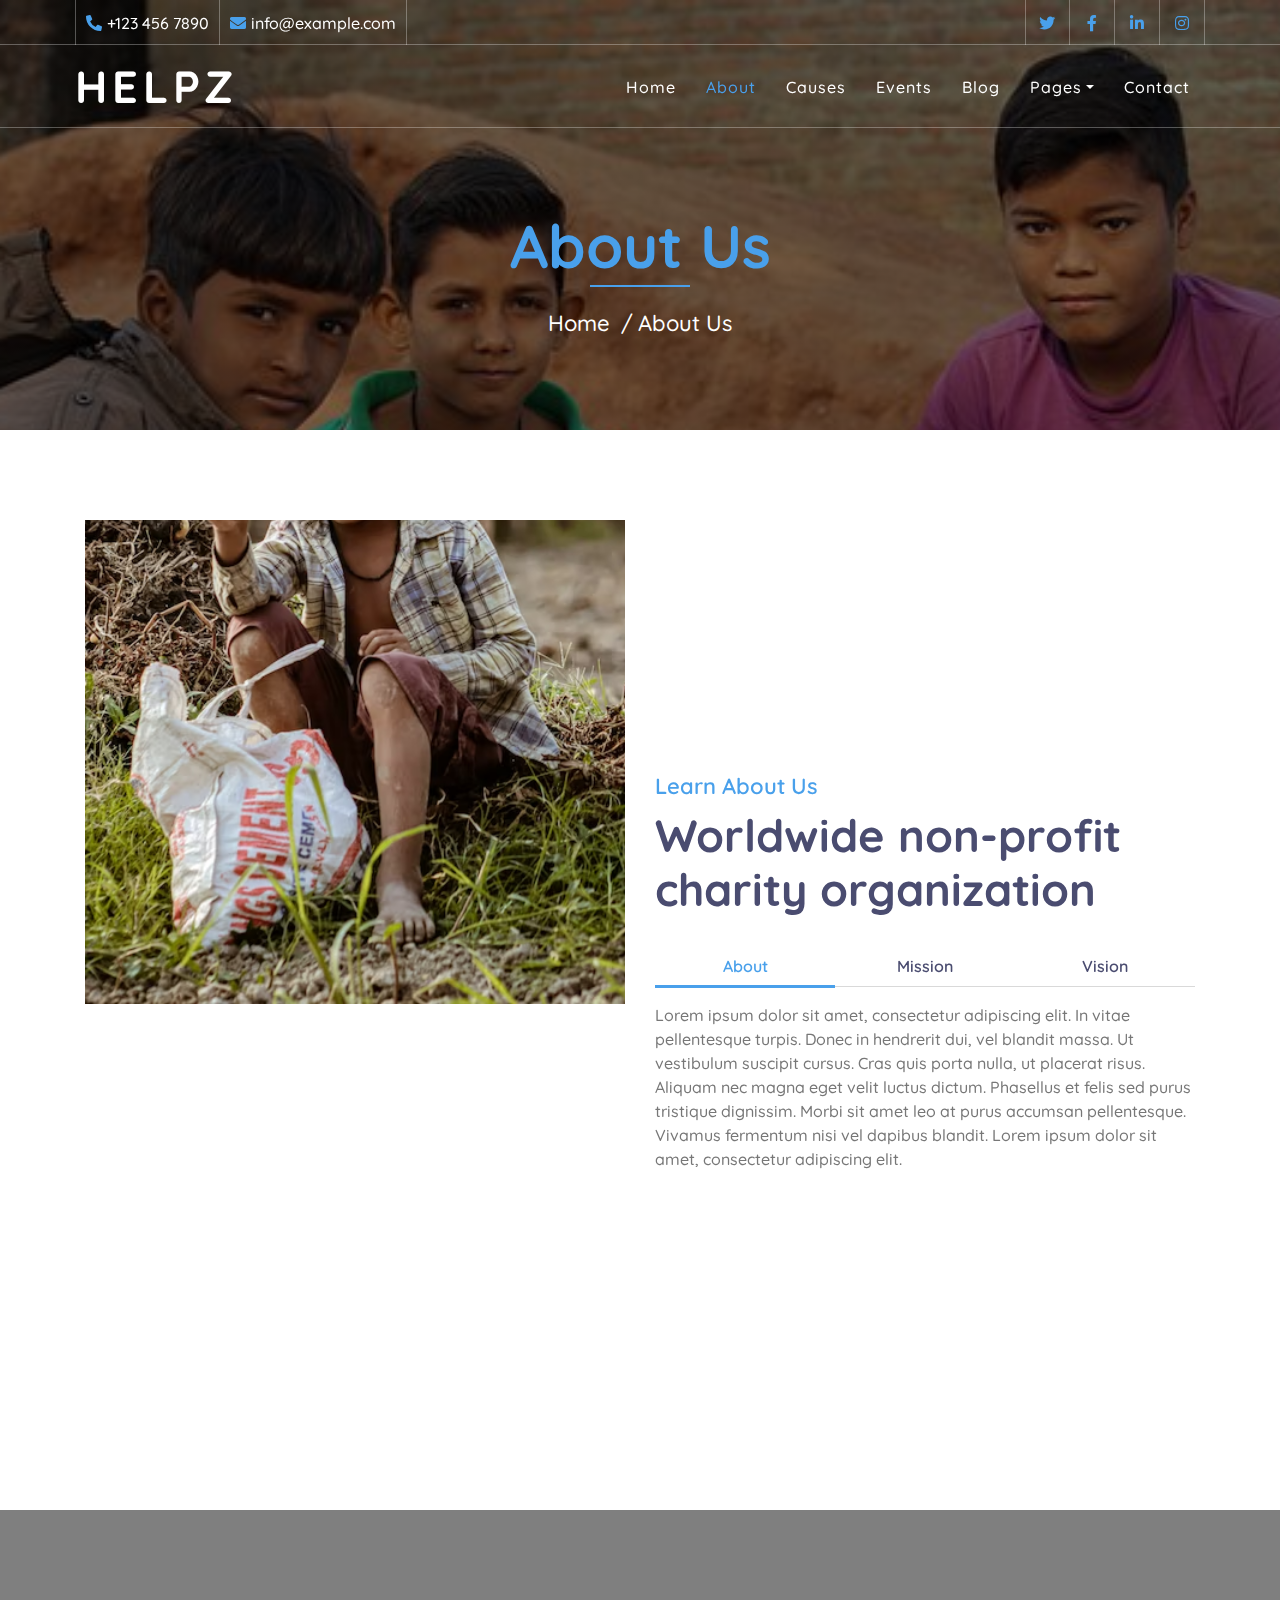
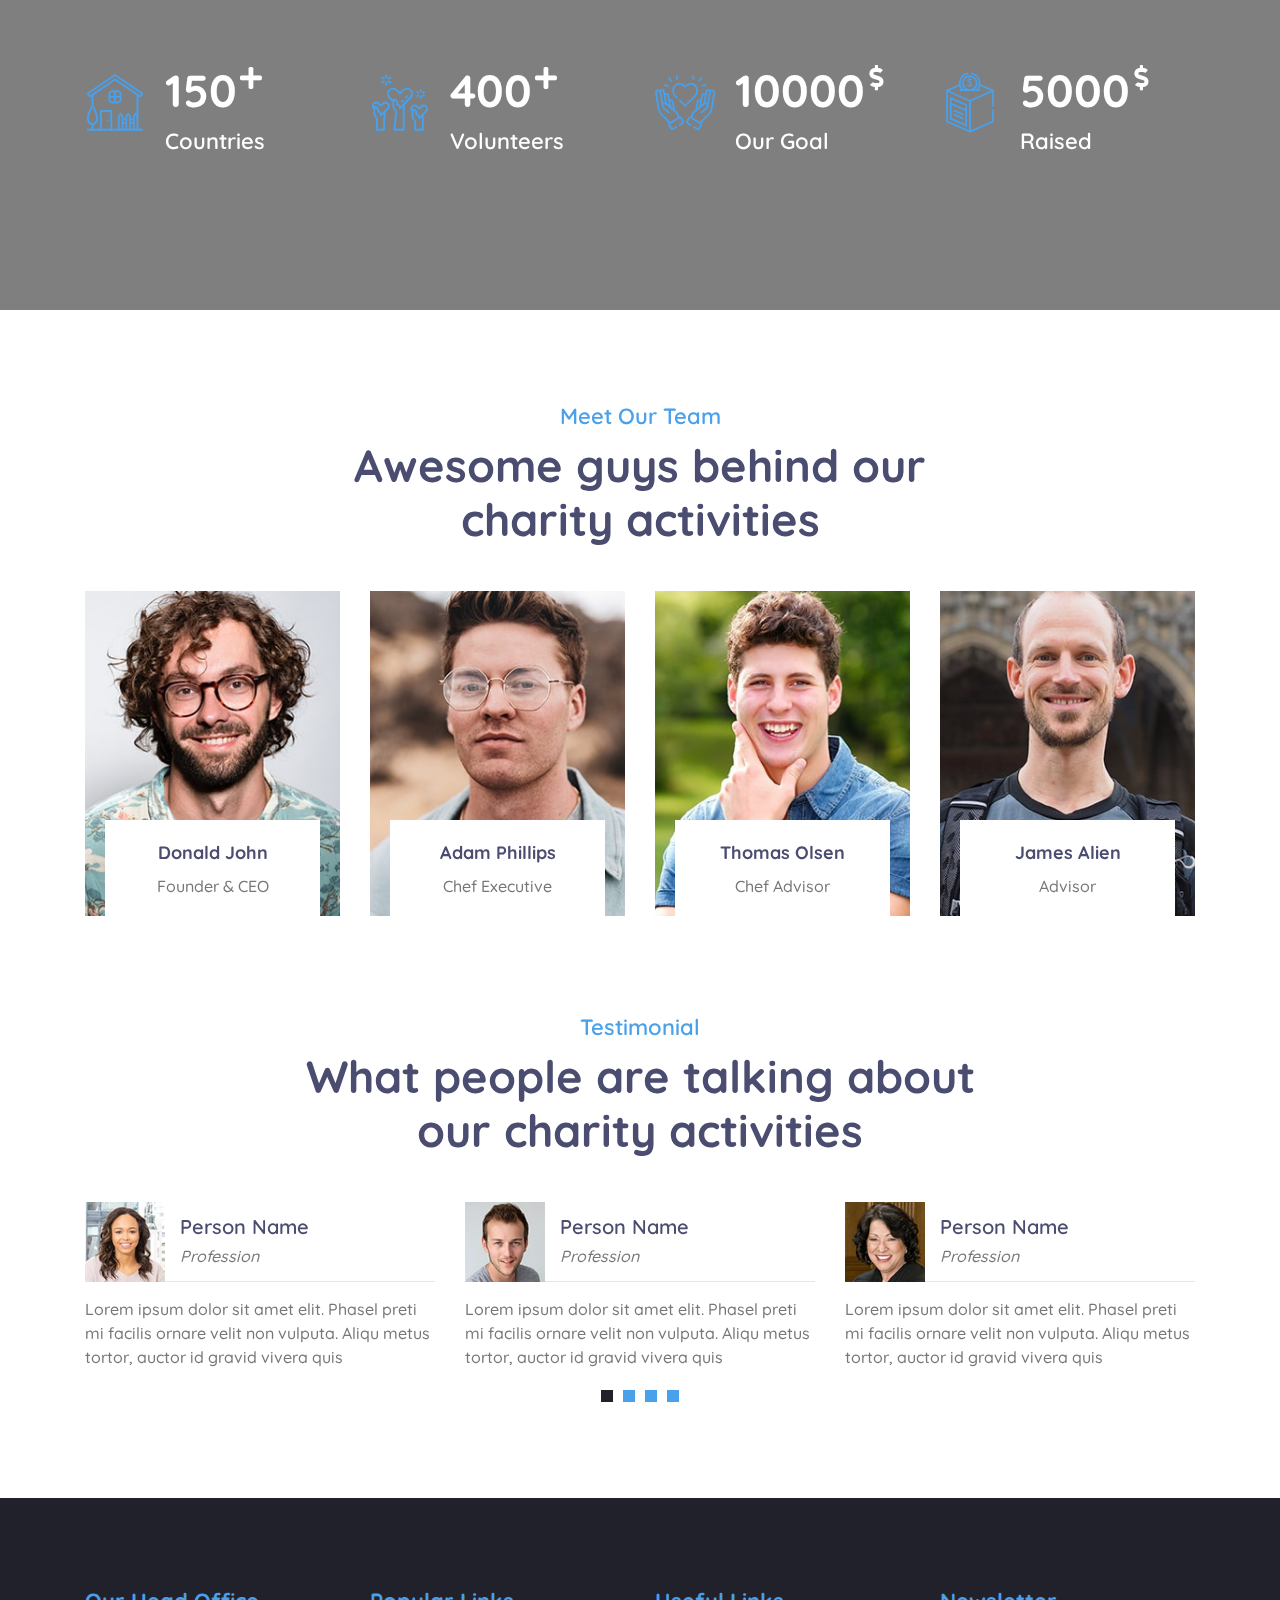
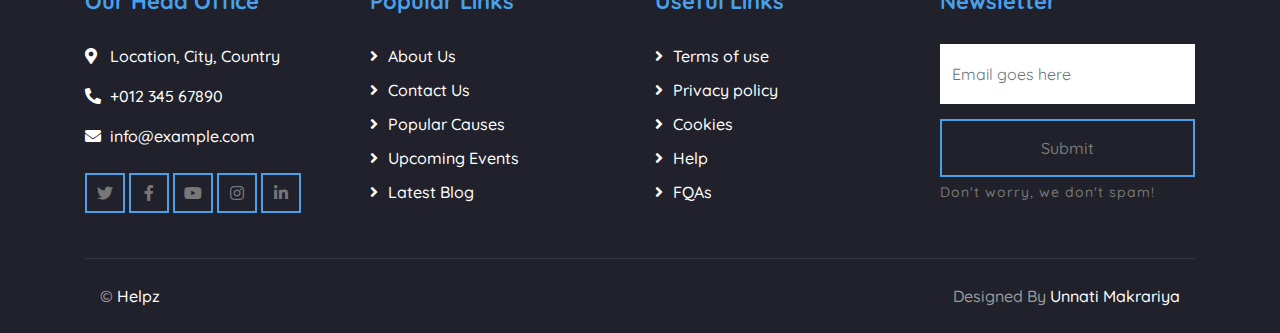
<file: about.html>
<!DOCTYPE html>
<html lang="en">
    <head>
        <meta charset="utf-8">
        <title>HELPZ - Free Charity Website Template</title>
        <meta content="width=device-width, initial-scale=1.0" name="viewport">
        <meta content="Free Website Template" name="keywords">
        <meta content="Free Website Template" name="description">

        <!-- Favicon -->
        <link href="img/favicon.ico" rel="icon">

        <!-- Google Font -->
        <link href="https://fonts.googleapis.com/css2?family=Quicksand:wght@300;400;500;600;700&display=swap" rel="stylesheet">
        
        <!-- CSS Libraries -->
        <link href="https://stackpath.bootstrapcdn.com/bootstrap/4.4.1/css/bootstrap.min.css" rel="stylesheet">
        <link href="https://cdnjs.cloudflare.com/ajax/libs/font-awesome/5.10.0/css/all.min.css" rel="stylesheet">
        <link href="lib/flaticon/font/flaticon.css" rel="stylesheet">
        <link href="lib/animate/animate.min.css" rel="stylesheet">
        <link href="lib/owlcarousel/assets/owl.carousel.min.css" rel="stylesheet">

        <!-- Template Stylesheet -->
        <link href="css/style.css" rel="stylesheet">
    </head>

    <body>
        <!-- Top Bar Start -->
        <div class="top-bar d-none d-md-block">
            <div class="container-fluid">
                <div class="row">
                    <div class="col-md-8">
                        <div class="top-bar-left">
                            <div class="text">
                                <i class="fa fa-phone-alt"></i>
                                <p>+123 456 7890</p>
                            </div>
                            <div class="text">
                                <i class="fa fa-envelope"></i>
                                <p>info@example.com</p>
                            </div>
                        </div>
                    </div>
                    <div class="col-md-4">
                        <div class="top-bar-right">
                            <div class="social">
                                <a href=""><i class="fab fa-twitter"></i></a>
                                <a href=""><i class="fab fa-facebook-f"></i></a>
                                <a href=""><i class="fab fa-linkedin-in"></i></a>
                                <a href=""><i class="fab fa-instagram"></i></a>
                            </div>
                        </div>
                    </div>
                </div>
            </div>
        </div>
        <!-- Top Bar End -->

        <!-- Nav Bar Start -->
        <div class="navbar navbar-expand-lg bg-dark navbar-dark">
            <div class="container-fluid">
                <a href="index.html" class="navbar-brand">Helpz</a>
                <button type="button" class="navbar-toggler" data-toggle="collapse" data-target="#navbarCollapse">
                    <span class="navbar-toggler-icon"></span>
                </button>

                <div class="collapse navbar-collapse justify-content-between" id="navbarCollapse">
                    <div class="navbar-nav ml-auto">
                        <a href="index.html" class="nav-item nav-link">Home</a>
                        <a href="about.html" class="nav-item nav-link active">About</a>
                        <a href="causes.html" class="nav-item nav-link">Causes</a>
                        <a href="event.html" class="nav-item nav-link">Events</a>
                        <a href="blog.html" class="nav-item nav-link">Blog</a>
                        <div class="nav-item dropdown">
                            <a href="#" class="nav-link dropdown-toggle" data-toggle="dropdown">Pages</a>
                            <div class="dropdown-menu">
                                <a href="single.html" class="dropdown-item">Detail Page</a>
                                <a href="service.html" class="dropdown-item">What We Do</a>
                                <a href="team.html" class="dropdown-item">Meet The Team</a>
                                <a href="donate.html" class="dropdown-item">Donate Now</a>
                                <a href="volunteer.html" class="dropdown-item">Become A Volunteer</a>
                            </div>
                        </div>
                        <a href="contact.html" class="nav-item nav-link">Contact</a>
                    </div>
                </div>
            </div>
        </div>
        <!-- Nav Bar End -->
        
        
        <!-- Page Header Start -->
        <div class="page-header">
            <div class="container">
                <div class="row">
                    <div class="col-12">
                        <h2>About Us</h2>
                    </div>
                    <div class="col-12">
                        <a href="">Home</a>
                        <a href="">About Us</a>
                    </div>
                </div>
            </div>
        </div>
        <!-- Page Header End -->
        

        <!-- About Start -->
        <div class="about">
            <div class="container">
                <div class="row align-items-center">
                    <div class="col-lg-6">
                        <div class="about-img" data-parallax="scroll" data-image-src="img/about.jpg"></div>
                    </div>
                    <div class="col-lg-6">
                        <div class="section-header">
                            <p>Learn About Us</p>
                            <h2>Worldwide non-profit charity organization</h2>
                        </div>
                        <div class="about-tab">
                            <ul class="nav nav-pills nav-justified">
                                <li class="nav-item">
                                    <a class="nav-link active" data-toggle="pill" href="#tab-content-1">About</a>
                                </li>
                                <li class="nav-item">
                                    <a class="nav-link" data-toggle="pill" href="#tab-content-2">Mission</a>
                                </li>
                                <li class="nav-item">
                                    <a class="nav-link" data-toggle="pill" href="#tab-content-3">Vision</a>
                                </li>
                            </ul>

                            <div class="tab-content">
                                <div id="tab-content-1" class="container tab-pane active">
                                    Lorem ipsum dolor sit amet, consectetur adipiscing elit. In vitae pellentesque turpis. Donec in hendrerit dui, vel blandit massa. Ut vestibulum suscipit cursus. Cras quis porta nulla, ut placerat risus. Aliquam nec magna eget velit luctus dictum. Phasellus et felis sed purus tristique dignissim. Morbi sit amet leo at purus accumsan pellentesque. Vivamus fermentum nisi vel dapibus blandit. Lorem ipsum dolor sit amet, consectetur adipiscing elit.
                                </div>
                                <div id="tab-content-2" class="container tab-pane fade">
                                    Sed tincidunt, magna ut vehicula volutpat, turpis diam condimentum justo, posuere congue turpis massa in mi. Proin ornare at massa at fermentum. Nunc aliquet sed nisi iaculis ornare. Nam semper tortor eget est egestas, eu sagittis nunc sodales. Interdum et malesuada fames ac ante ipsum primis in faucibus. Praesent bibendum sapien sed purus molestie malesuada. Lorem ipsum dolor sit amet, consectetur adipiscing elit.
                                </div>
                                <div id="tab-content-3" class="container tab-pane fade">
                                    Aliquam dolor odio, mollis sed feugiat sit amet, feugiat ut sapien. Nunc eu dignissim lorem. Suspendisse at hendrerit enim. Interdum et malesuada fames ac ante ipsum primis in faucibus. Sed condimentum semper turpis vel facilisis. Nunc vel faucibus orci. Mauris ut mauris rhoncus, efficitur nisi at, venenatis quam. Praesent egestas pretium enim sit amet finibus. Curabitur at erat molestie, tincidunt lorem eget, consequat ligula.
                                </div>
                            </div>
                        </div>
                    </div>
                </div>
            </div>
        </div>
        <!-- About End -->
        
        
        <!-- Facts Start -->
        <div class="facts" data-parallax="scroll" data-image-src="img/facts.jpg">
            <div class="container">
                <div class="row">
                    <div class="col-lg-3 col-md-6">
                        <div class="facts-item">
                            <i class="flaticon-home"></i>
                            <div class="facts-text">
                                <h3 class="facts-plus" data-toggle="counter-up">150</h3>
                                <p>Countries</p>
                            </div>
                        </div>
                    </div>
                    <div class="col-lg-3 col-md-6">
                        <div class="facts-item">
                            <i class="flaticon-charity"></i>
                            <div class="facts-text">
                                <h3 class="facts-plus" data-toggle="counter-up">400</h3>
                                <p>Volunteers</p>
                            </div>
                        </div>
                    </div>
                    <div class="col-lg-3 col-md-6">
                        <div class="facts-item">
                            <i class="flaticon-kindness"></i>
                            <div class="facts-text">
                                <h3 class="facts-dollar" data-toggle="counter-up">10000</h3>
                                <p>Our Goal</p>
                            </div>
                        </div>
                    </div>
                    <div class="col-lg-3 col-md-6">
                        <div class="facts-item">
                            <i class="flaticon-donation"></i>
                            <div class="facts-text">
                                <h3 class="facts-dollar" data-toggle="counter-up">5000</h3>
                                <p>Raised</p>
                            </div>
                        </div>
                    </div>
                </div>
            </div>
        </div>
        <!-- Facts End -->


        <!-- Team Start -->
        <div class="team">
            <div class="container">
                <div class="section-header text-center">
                    <p>Meet Our Team</p>
                    <h2>Awesome guys behind our charity activities</h2>
                </div>
                <div class="row">
                    <div class="col-lg-3 col-md-6">
                        <div class="team-item">
                            <div class="team-img">
                                <img src="img/team-1.jpg" alt="Team Image">
                            </div>
                            <div class="team-text">
                                <h2>Donald John</h2>
                                <p>Founder & CEO</p>
                                <div class="team-social">
                                    <a href=""><i class="fab fa-twitter"></i></a>
                                    <a href=""><i class="fab fa-facebook-f"></i></a>
                                    <a href=""><i class="fab fa-linkedin-in"></i></a>
                                    <a href=""><i class="fab fa-instagram"></i></a>
                                </div>
                            </div>
                        </div>
                    </div>
                    <div class="col-lg-3 col-md-6">
                        <div class="team-item">
                            <div class="team-img">
                                <img src="img/team-2.jpg" alt="Team Image">
                            </div>
                            <div class="team-text">
                                <h2>Adam Phillips</h2>
                                <p>Chef Executive</p>
                                <div class="team-social">
                                    <a href=""><i class="fab fa-twitter"></i></a>
                                    <a href=""><i class="fab fa-facebook-f"></i></a>
                                    <a href=""><i class="fab fa-linkedin-in"></i></a>
                                    <a href=""><i class="fab fa-instagram"></i></a>
                                </div>
                            </div>
                        </div>
                    </div>
                    <div class="col-lg-3 col-md-6">
                        <div class="team-item">
                            <div class="team-img">
                                <img src="img/team-3.jpg" alt="Team Image">
                            </div>
                            <div class="team-text">
                                <h2>Thomas Olsen</h2>
                                <p>Chef Advisor</p>
                                <div class="team-social">
                                    <a href=""><i class="fab fa-twitter"></i></a>
                                    <a href=""><i class="fab fa-facebook-f"></i></a>
                                    <a href=""><i class="fab fa-linkedin-in"></i></a>
                                    <a href=""><i class="fab fa-instagram"></i></a>
                                </div>
                            </div>
                        </div>
                    </div>
                    <div class="col-lg-3 col-md-6">
                        <div class="team-item">
                            <div class="team-img">
                                <img src="img/team-4.jpg" alt="Team Image">
                            </div>
                            <div class="team-text">
                                <h2>James Alien</h2>
                                <p>Advisor</p>
                                <div class="team-social">
                                    <a href=""><i class="fab fa-twitter"></i></a>
                                    <a href=""><i class="fab fa-facebook-f"></i></a>
                                    <a href=""><i class="fab fa-linkedin-in"></i></a>
                                    <a href=""><i class="fab fa-instagram"></i></a>
                                </div>
                            </div>
                        </div>
                    </div>
                </div>
            </div>
        </div>
        <!-- Team End -->
        
        
        <!-- Testimonial Start -->
        <div class="testimonial">
            <div class="container">
                <div class="section-header text-center">
                    <p>Testimonial</p>
                    <h2>What people are talking about our charity activities</h2>
                </div>
                <div class="owl-carousel testimonials-carousel">
                    <div class="testimonial-item">
                        <div class="testimonial-profile">
                            <img src="img/testimonial-1.jpg" alt="Image">
                            <div class="testimonial-name">
                                <h3>Person Name</h3>
                                <p>Profession</p>
                            </div>
                        </div>
                        <div class="testimonial-text">
                            <p>
                                Lorem ipsum dolor sit amet elit. Phasel preti mi facilis ornare velit non vulputa. Aliqu metus tortor, auctor id gravid vivera quis
                            </p>
                        </div>
                    </div>
                    <div class="testimonial-item">
                        <div class="testimonial-profile">
                            <img src="img/testimonial-2.jpg" alt="Image">
                            <div class="testimonial-name">
                                <h3>Person Name</h3>
                                <p>Profession</p>
                            </div>
                        </div>
                        <div class="testimonial-text">
                            <p>
                                Lorem ipsum dolor sit amet elit. Phasel preti mi facilis ornare velit non vulputa. Aliqu metus tortor, auctor id gravid vivera quis
                            </p>
                        </div>
                    </div>
                    <div class="testimonial-item">
                        <div class="testimonial-profile">
                            <img src="img/testimonial-3.jpg" alt="Image">
                            <div class="testimonial-name">
                                <h3>Person Name</h3>
                                <p>Profession</p>
                            </div>
                        </div>
                        <div class="testimonial-text">
                            <p>
                                Lorem ipsum dolor sit amet elit. Phasel preti mi facilis ornare velit non vulputa. Aliqu metus tortor, auctor id gravid vivera quis
                            </p>
                        </div>
                    </div>
                    <div class="testimonial-item">
                        <div class="testimonial-profile">
                            <img src="img/testimonial-4.jpg" alt="Image">
                            <div class="testimonial-name">
                                <h3>Person Name</h3>
                                <p>Profession</p>
                            </div>
                        </div>
                        <div class="testimonial-text">
                            <p>
                                Lorem ipsum dolor sit amet elit. Phasel preti mi facilis ornare velit non vulputa. Aliqu metus tortor, auctor id gravid vivera quis
                            </p>
                        </div>
                    </div>
                </div>
            </div>
        </div>
        <!-- Testimonial End -->


        <!-- Footer Start -->
        <div class="footer">
            <div class="container">
                <div class="row">
                    <div class="col-lg-3 col-md-6">
                        <div class="footer-contact">
                            <h2>Our Head Office</h2>
                            <p><i class="fa fa-map-marker-alt"></i>Location, City, Country</p>
                            <p><i class="fa fa-phone-alt"></i>+012 345 67890</p>
                            <p><i class="fa fa-envelope"></i>info@example.com</p>
                            <div class="footer-social">
                                <a class="btn btn-custom" href=""><i class="fab fa-twitter"></i></a>
                                <a class="btn btn-custom" href=""><i class="fab fa-facebook-f"></i></a>
                                <a class="btn btn-custom" href=""><i class="fab fa-youtube"></i></a>
                                <a class="btn btn-custom" href=""><i class="fab fa-instagram"></i></a>
                                <a class="btn btn-custom" href=""><i class="fab fa-linkedin-in"></i></a>
                            </div>
                        </div>
                    </div>
                    <div class="col-lg-3 col-md-6">
                        <div class="footer-link">
                            <h2>Popular Links</h2>
                            <a href="">About Us</a>
                            <a href="">Contact Us</a>
                            <a href="">Popular Causes</a>
                            <a href="">Upcoming Events</a>
                            <a href="">Latest Blog</a>
                        </div>
                    </div>
                    <div class="col-lg-3 col-md-6">
                        <div class="footer-link">
                            <h2>Useful Links</h2>
                            <a href="">Terms of use</a>
                            <a href="">Privacy policy</a>
                            <a href="">Cookies</a>
                            <a href="">Help</a>
                            <a href="">FQAs</a>
                        </div>
                    </div>
                    <div class="col-lg-3 col-md-6">
                        <div class="footer-newsletter">
                            <h2>Newsletter</h2>
                            <form>
                                <input class="form-control" placeholder="Email goes here">
                                <button class="btn btn-custom">Submit</button>
                                <label>Don't worry, we don't spam!</label>
                            </form>
                        </div>
                    </div>
                </div>
            </div>
            <div class="container copyright">
                <div class="row">
                    <div class="col-md-6">
                        <p>&copy; <a href="">Helpz</a></p>
                    </div>
                    <div class="col-md-6">
                        <p>Designed By <a href="">Unnati Makrariya</a></p>
                    </div>
                </div>
            </div>
        </div>
        <!-- Footer End -->

        <!-- Back to top button -->
        <a href="#" class="back-to-top"><i class="fa fa-chevron-up"></i></a>
        
        <!-- Pre Loader -->
        <div id="loader" class="show">
            <div class="loader"></div>
        </div>

        <!-- JavaScript Libraries -->
        <script src="https://code.jquery.com/jquery-3.4.1.min.js"></script>
        <script src="https://stackpath.bootstrapcdn.com/bootstrap/4.4.1/js/bootstrap.bundle.min.js"></script>
        <script src="lib/easing/easing.min.js"></script>
        <script src="lib/owlcarousel/owl.carousel.min.js"></script>
        <script src="lib/waypoints/waypoints.min.js"></script>
        <script src="lib/counterup/counterup.min.js"></script>
        <script src="lib/parallax/parallax.min.js"></script>
        
        <!-- Contact Javascript File -->
        <script src="mail/jqBootstrapValidation.min.js"></script>
        <script src="mail/contact.js"></script>

        <!-- Template Javascript -->
        <script src="js/main.js"></script>
    </body>
</html>
</file>
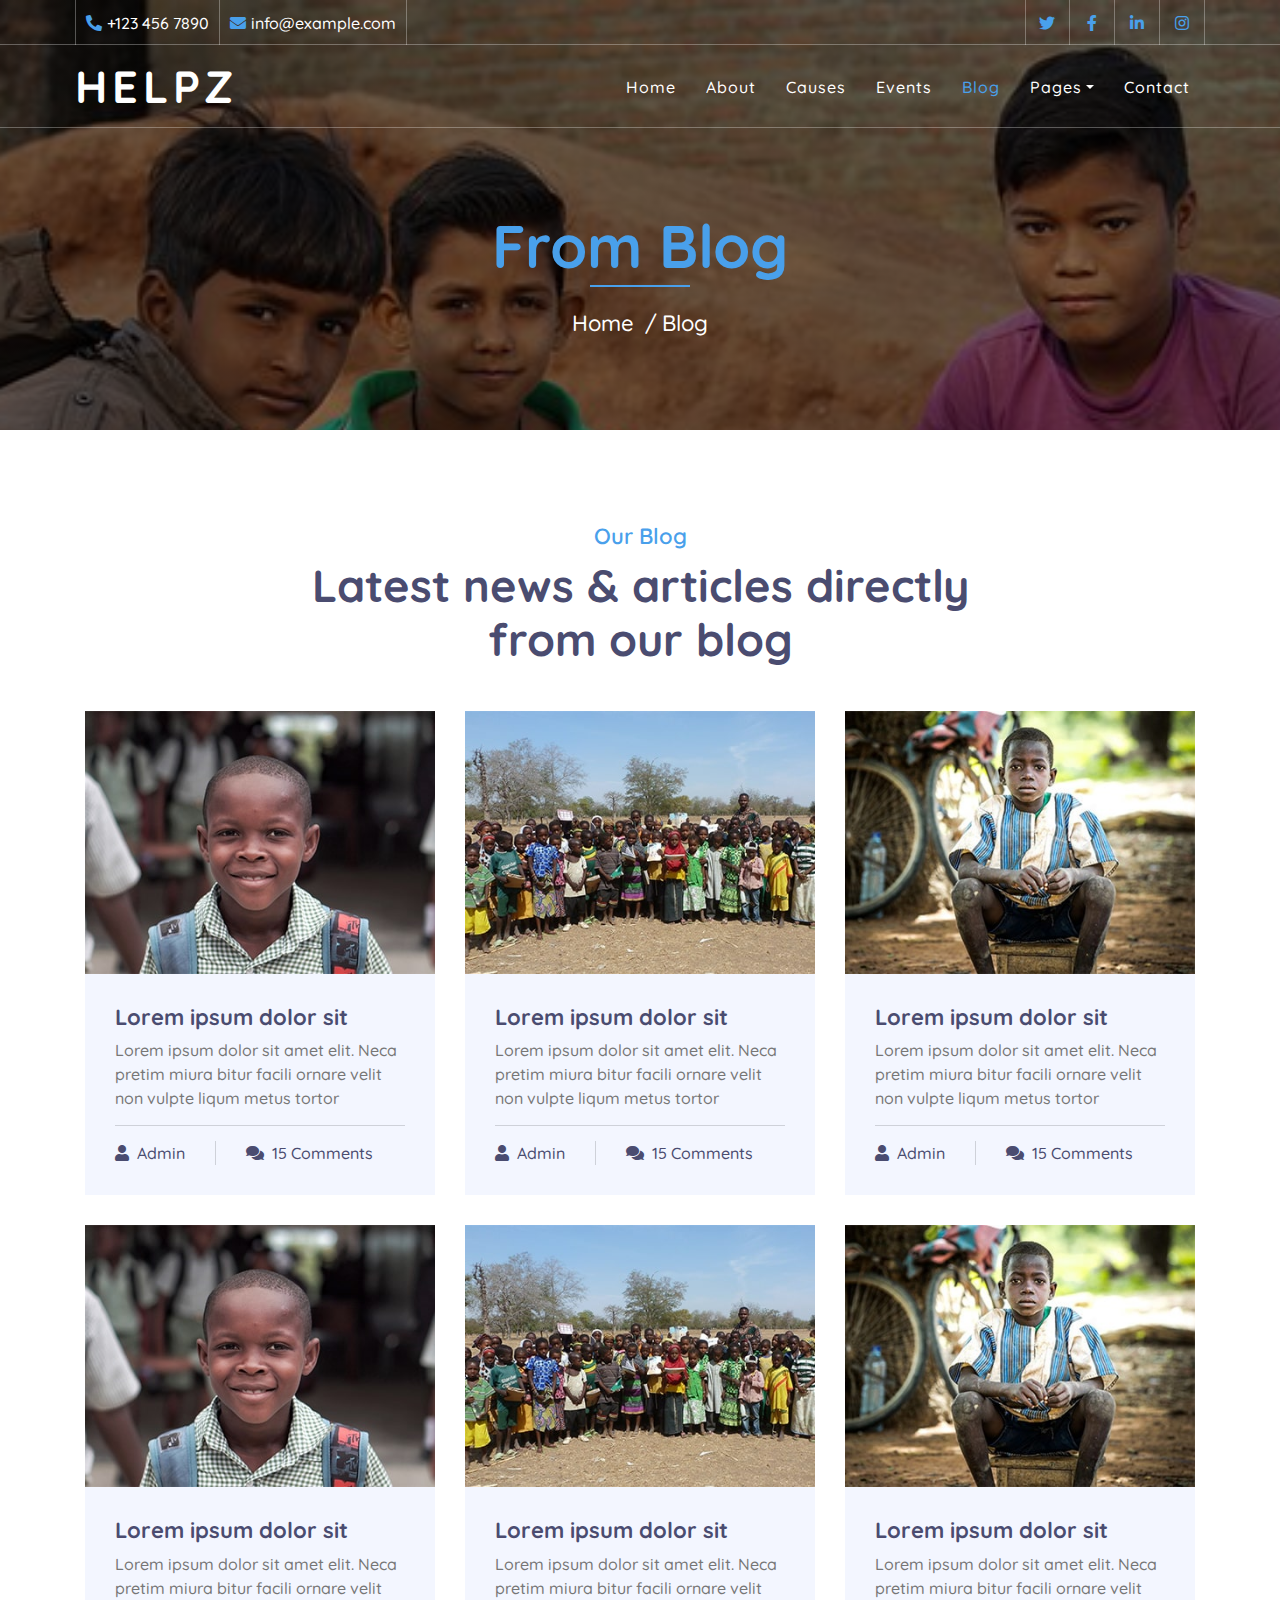
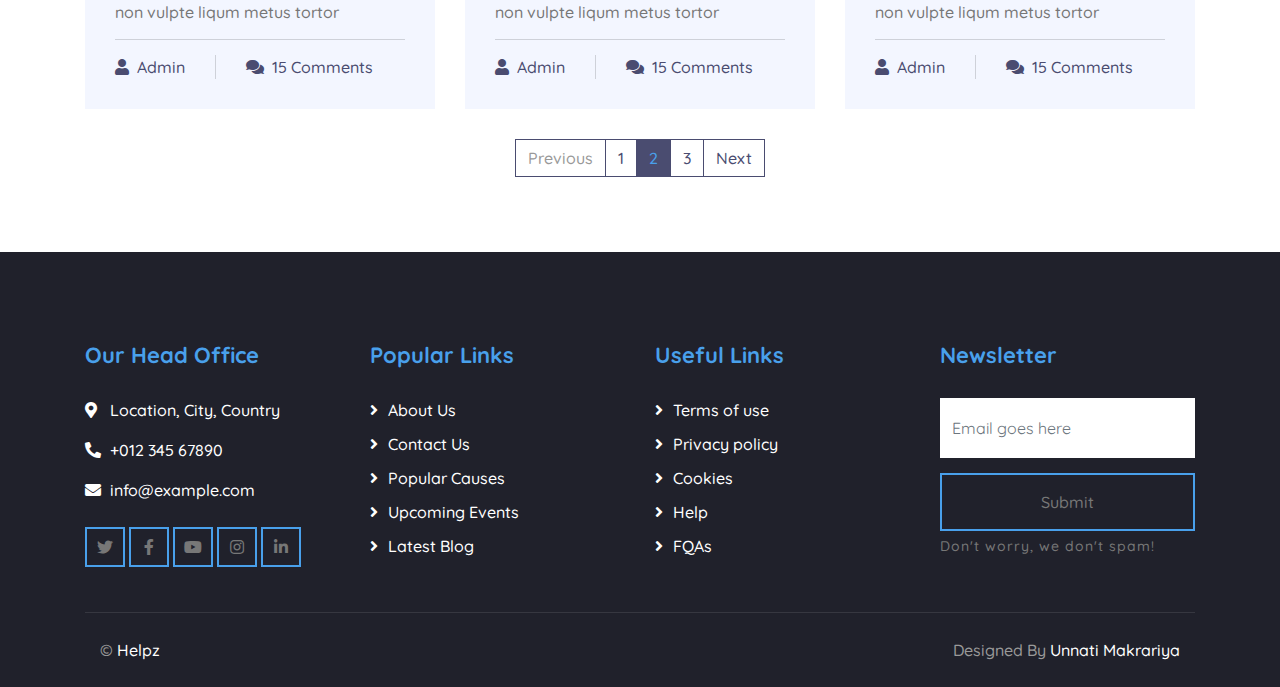
<file: blog.html>
<!DOCTYPE html>
<html lang="en">
    <head>
        <meta charset="utf-8">
        <title>HELPZ - Free Charity Website Template</title>
        <meta content="width=device-width, initial-scale=1.0" name="viewport">
        <meta content="Free Website Template" name="keywords">
        <meta content="Free Website Template" name="description">

        <!-- Favicon -->
        <link href="img/favicon.ico" rel="icon">

        <!-- Google Font -->
        <link href="https://fonts.googleapis.com/css2?family=Quicksand:wght@300;400;500;600;700&display=swap" rel="stylesheet">
        
        <!-- CSS Libraries -->
        <link href="https://stackpath.bootstrapcdn.com/bootstrap/4.4.1/css/bootstrap.min.css" rel="stylesheet">
        <link href="https://cdnjs.cloudflare.com/ajax/libs/font-awesome/5.10.0/css/all.min.css" rel="stylesheet">
        <link href="lib/flaticon/font/flaticon.css" rel="stylesheet">
        <link href="lib/animate/animate.min.css" rel="stylesheet">
        <link href="lib/owlcarousel/assets/owl.carousel.min.css" rel="stylesheet">

        <!-- Template Stylesheet -->
        <link href="css/style.css" rel="stylesheet">
    </head>

    <body>
        <!-- Top Bar Start -->
        <div class="top-bar d-none d-md-block">
            <div class="container-fluid">
                <div class="row">
                    <div class="col-md-8">
                        <div class="top-bar-left">
                            <div class="text">
                                <i class="fa fa-phone-alt"></i>
                                <p>+123 456 7890</p>
                            </div>
                            <div class="text">
                                <i class="fa fa-envelope"></i>
                                <p>info@example.com</p>
                            </div>
                        </div>
                    </div>
                    <div class="col-md-4">
                        <div class="top-bar-right">
                            <div class="social">
                                <a href=""><i class="fab fa-twitter"></i></a>
                                <a href=""><i class="fab fa-facebook-f"></i></a>
                                <a href=""><i class="fab fa-linkedin-in"></i></a>
                                <a href=""><i class="fab fa-instagram"></i></a>
                            </div>
                        </div>
                    </div>
                </div>
            </div>
        </div>
        <!-- Top Bar End -->

        <!-- Nav Bar Start -->
        <div class="navbar navbar-expand-lg bg-dark navbar-dark">
            <div class="container-fluid">
                <a href="index.html" class="navbar-brand">Helpz</a>
                <button type="button" class="navbar-toggler" data-toggle="collapse" data-target="#navbarCollapse">
                    <span class="navbar-toggler-icon"></span>
                </button>

                <div class="collapse navbar-collapse justify-content-between" id="navbarCollapse">
                    <div class="navbar-nav ml-auto">
                        <a href="index.html" class="nav-item nav-link">Home</a>
                        <a href="about.html" class="nav-item nav-link">About</a>
                        <a href="causes.html" class="nav-item nav-link">Causes</a>
                        <a href="event.html" class="nav-item nav-link">Events</a>
                        <a href="blog.html" class="nav-item nav-link active">Blog</a>
                        <div class="nav-item dropdown">
                            <a href="#" class="nav-link dropdown-toggle" data-toggle="dropdown">Pages</a>
                            <div class="dropdown-menu">
                                <a href="single.html" class="dropdown-item">Detail Page</a>
                                <a href="service.html" class="dropdown-item">What We Do</a>
                                <a href="team.html" class="dropdown-item">Meet The Team</a>
                                <a href="donate.html" class="dropdown-item">Donate Now</a>
                                <a href="volunteer.html" class="dropdown-item">Become A Volunteer</a>
                            </div>
                        </div>
                        <a href="contact.html" class="nav-item nav-link">Contact</a>
                    </div>
                </div>
            </div>
        </div>
        <!-- Nav Bar End -->
        
        
        <!-- Page Header Start -->
        <div class="page-header">
            <div class="container">
                <div class="row">
                    <div class="col-12">
                        <h2>From Blog</h2>
                    </div>
                    <div class="col-12">
                        <a href="">Home</a>
                        <a href="">Blog</a>
                    </div>
                </div>
            </div>
        </div>
        <!-- Page Header End -->
        
        
        <!-- Blog Start -->
        <div class="blog">
            <div class="container">
                <div class="section-header text-center">
                    <p>Our Blog</p>
                    <h2>Latest news & articles directly from our blog</h2>
                </div>
                <div class="row">
                    <div class="col-lg-4">
                        <div class="blog-item">
                            <div class="blog-img">
                                <img src="img/blog-1.jpg" alt="Image">
                            </div>
                            <div class="blog-text">
                                <h3><a href="#">Lorem ipsum dolor sit</a></h3>
                                <p>
                                    Lorem ipsum dolor sit amet elit. Neca pretim miura bitur facili ornare velit non vulpte liqum metus tortor
                                </p>
                            </div>
                            <div class="blog-meta">
                                <p><i class="fa fa-user"></i><a href="">Admin</a></p>
                                <p><i class="fa fa-comments"></i><a href="">15 Comments</a></p>
                            </div>
                        </div>
                    </div>
                    <div class="col-lg-4">
                        <div class="blog-item">
                            <div class="blog-img">
                                <img src="img/blog-2.jpg" alt="Image">
                            </div>
                            <div class="blog-text">
                                <h3><a href="#">Lorem ipsum dolor sit</a></h3>
                                <p>
                                    Lorem ipsum dolor sit amet elit. Neca pretim miura bitur facili ornare velit non vulpte liqum metus tortor
                                </p>
                            </div>
                            <div class="blog-meta">
                                <p><i class="fa fa-user"></i><a href="">Admin</a></p>
                                <p><i class="fa fa-comments"></i><a href="">15 Comments</a></p>
                            </div>
                        </div>
                    </div>
                    <div class="col-lg-4">
                        <div class="blog-item">
                            <div class="blog-img">
                                <img src="img/blog-3.jpg" alt="Image">
                            </div>
                            <div class="blog-text">
                                <h3><a href="#">Lorem ipsum dolor sit</a></h3>
                                <p>
                                    Lorem ipsum dolor sit amet elit. Neca pretim miura bitur facili ornare velit non vulpte liqum metus tortor
                                </p>
                            </div>
                            <div class="blog-meta">
                                <p><i class="fa fa-user"></i><a href="">Admin</a></p>
                                <p><i class="fa fa-comments"></i><a href="">15 Comments</a></p>
                            </div>
                        </div>
                    </div>
                    <div class="col-lg-4">
                        <div class="blog-item">
                            <div class="blog-img">
                                <img src="img/blog-1.jpg" alt="Image">
                            </div>
                            <div class="blog-text">
                                <h3><a href="#">Lorem ipsum dolor sit</a></h3>
                                <p>
                                    Lorem ipsum dolor sit amet elit. Neca pretim miura bitur facili ornare velit non vulpte liqum metus tortor
                                </p>
                            </div>
                            <div class="blog-meta">
                                <p><i class="fa fa-user"></i><a href="">Admin</a></p>
                                <p><i class="fa fa-comments"></i><a href="">15 Comments</a></p>
                            </div>
                        </div>
                    </div>
                    <div class="col-lg-4">
                        <div class="blog-item">
                            <div class="blog-img">
                                <img src="img/blog-2.jpg" alt="Image">
                            </div>
                            <div class="blog-text">
                                <h3><a href="#">Lorem ipsum dolor sit</a></h3>
                                <p>
                                    Lorem ipsum dolor sit amet elit. Neca pretim miura bitur facili ornare velit non vulpte liqum metus tortor
                                </p>
                            </div>
                            <div class="blog-meta">
                                <p><i class="fa fa-user"></i><a href="">Admin</a></p>
                                <p><i class="fa fa-comments"></i><a href="">15 Comments</a></p>
                            </div>
                        </div>
                    </div>
                    <div class="col-lg-4">
                        <div class="blog-item">
                            <div class="blog-img">
                                <img src="img/blog-3.jpg" alt="Image">
                            </div>
                            <div class="blog-text">
                                <h3><a href="#">Lorem ipsum dolor sit</a></h3>
                                <p>
                                    Lorem ipsum dolor sit amet elit. Neca pretim miura bitur facili ornare velit non vulpte liqum metus tortor
                                </p>
                            </div>
                            <div class="blog-meta">
                                <p><i class="fa fa-user"></i><a href="">Admin</a></p>
                                <p><i class="fa fa-comments"></i><a href="">15 Comments</a></p>
                            </div>
                        </div>
                    </div>
                </div>
                <div class="row">
                    <div class="col-12">
                        <ul class="pagination justify-content-center">
                            <li class="page-item disabled"><a class="page-link" href="#">Previous</a></li>
                            <li class="page-item"><a class="page-link" href="#">1</a></li>
                            <li class="page-item active"><a class="page-link" href="#">2</a></li>
                            <li class="page-item"><a class="page-link" href="#">3</a></li>
                            <li class="page-item"><a class="page-link" href="#">Next</a></li>
                        </ul> 
                    </div>
                </div>
            </div>
        </div>
        <!-- Blog End -->


        <!-- Footer Start -->
        <div class="footer">
            <div class="container">
                <div class="row">
                    <div class="col-lg-3 col-md-6">
                        <div class="footer-contact">
                            <h2>Our Head Office</h2>
                            <p><i class="fa fa-map-marker-alt"></i>Location, City, Country</p>
                            <p><i class="fa fa-phone-alt"></i>+012 345 67890</p>
                            <p><i class="fa fa-envelope"></i>info@example.com</p>
                            <div class="footer-social">
                                <a class="btn btn-custom" href=""><i class="fab fa-twitter"></i></a>
                                <a class="btn btn-custom" href=""><i class="fab fa-facebook-f"></i></a>
                                <a class="btn btn-custom" href=""><i class="fab fa-youtube"></i></a>
                                <a class="btn btn-custom" href=""><i class="fab fa-instagram"></i></a>
                                <a class="btn btn-custom" href=""><i class="fab fa-linkedin-in"></i></a>
                            </div>
                        </div>
                    </div>
                    <div class="col-lg-3 col-md-6">
                        <div class="footer-link">
                            <h2>Popular Links</h2>
                            <a href="">About Us</a>
                            <a href="">Contact Us</a>
                            <a href="">Popular Causes</a>
                            <a href="">Upcoming Events</a>
                            <a href="">Latest Blog</a>
                        </div>
                    </div>
                    <div class="col-lg-3 col-md-6">
                        <div class="footer-link">
                            <h2>Useful Links</h2>
                            <a href="">Terms of use</a>
                            <a href="">Privacy policy</a>
                            <a href="">Cookies</a>
                            <a href="">Help</a>
                            <a href="">FQAs</a>
                        </div>
                    </div>
                    <div class="col-lg-3 col-md-6">
                        <div class="footer-newsletter">
                            <h2>Newsletter</h2>
                            <form>
                                <input class="form-control" placeholder="Email goes here">
                                <button class="btn btn-custom">Submit</button>
                                <label>Don't worry, we don't spam!</label>
                            </form>
                        </div>
                    </div>
                </div>
            </div>
            <div class="container copyright">
                <div class="row">
                    <div class="col-md-6">
                        <p>&copy; <a href="">Helpz</a></p>
                    </div>
                    <div class="col-md-6">
                        <p>Designed By <a href="">Unnati Makrariya</a></p>
                    </div>
                </div>
            </div>
        </div>
        <!-- Footer End -->

        <!-- Back to top button -->
        <a href="#" class="back-to-top"><i class="fa fa-chevron-up"></i></a>
        
        <!-- Pre Loader -->
        <div id="loader" class="show">
            <div class="loader"></div>
        </div>

        <!-- JavaScript Libraries -->
        <script src="https://code.jquery.com/jquery-3.4.1.min.js"></script>
        <script src="https://stackpath.bootstrapcdn.com/bootstrap/4.4.1/js/bootstrap.bundle.min.js"></script>
        <script src="lib/easing/easing.min.js"></script>
        <script src="lib/owlcarousel/owl.carousel.min.js"></script>
        <script src="lib/waypoints/waypoints.min.js"></script>
        <script src="lib/counterup/counterup.min.js"></script>
        <script src="lib/parallax/parallax.min.js"></script>
        
        <!-- Contact Javascript File -->
        <script src="mail/jqBootstrapValidation.min.js"></script>
        <script src="mail/contact.js"></script>

        <!-- Template Javascript -->
        <script src="js/main.js"></script>
    </body>
</html>
</file>
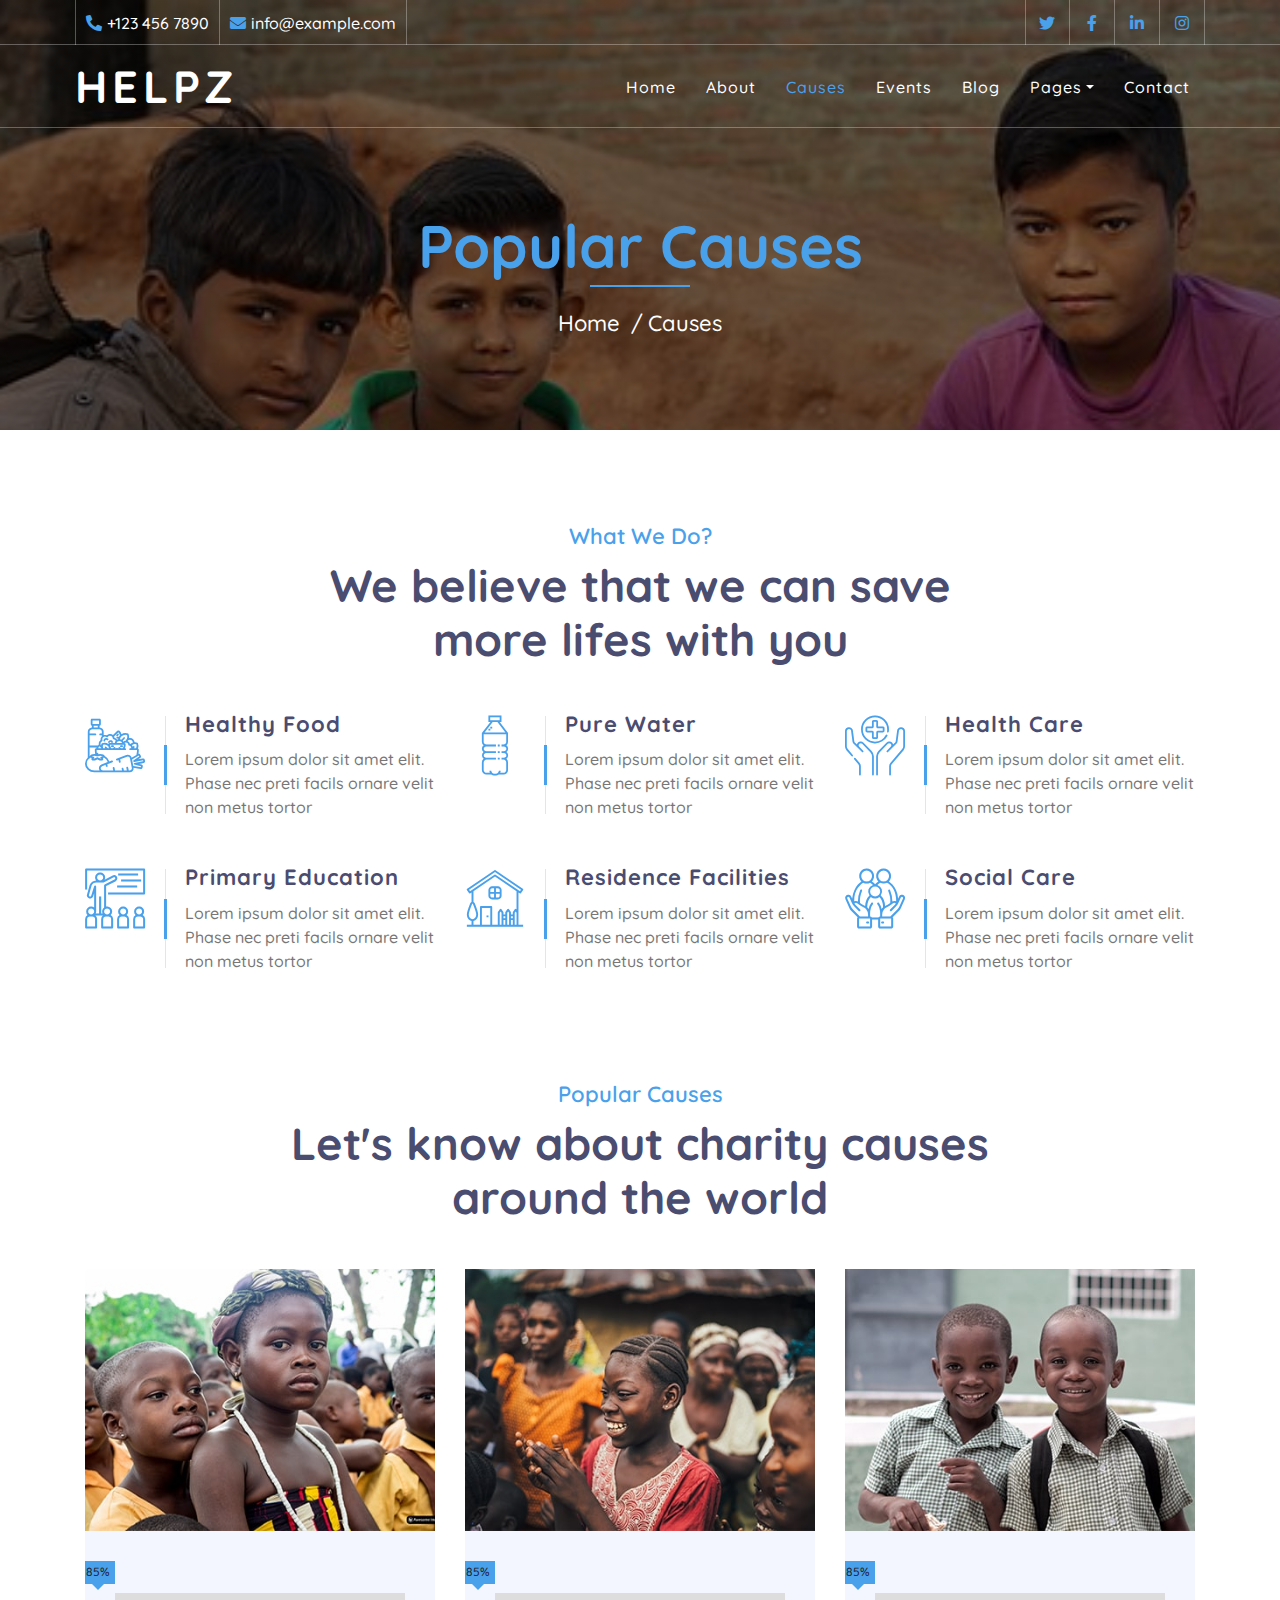
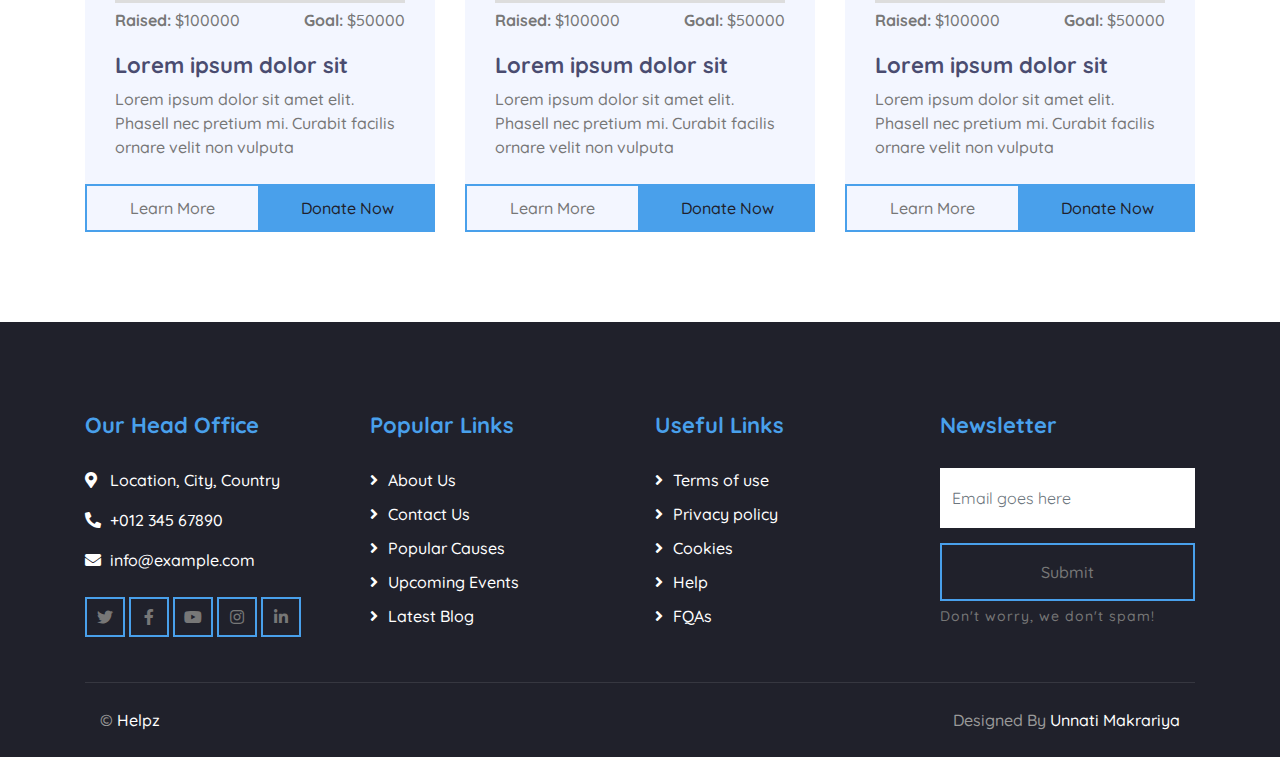
<file: causes.html>
<!DOCTYPE html>
<html lang="en">
    <head>
        <meta charset="utf-8">
        <title>HELPZ - Free Charity Website Template</title>
        <meta content="width=device-width, initial-scale=1.0" name="viewport">
        <meta content="Free Website Template" name="keywords">
        <meta content="Free Website Template" name="description">

        <!-- Favicon -->
        <link href="img/favicon.ico" rel="icon">

        <!-- Google Font -->
        <link href="https://fonts.googleapis.com/css2?family=Quicksand:wght@300;400;500;600;700&display=swap" rel="stylesheet">
        
        <!-- CSS Libraries -->
        <link href="https://stackpath.bootstrapcdn.com/bootstrap/4.4.1/css/bootstrap.min.css" rel="stylesheet">
        <link href="https://cdnjs.cloudflare.com/ajax/libs/font-awesome/5.10.0/css/all.min.css" rel="stylesheet">
        <link href="lib/flaticon/font/flaticon.css" rel="stylesheet">
        <link href="lib/animate/animate.min.css" rel="stylesheet">
        <link href="lib/owlcarousel/assets/owl.carousel.min.css" rel="stylesheet">

        <!-- Template Stylesheet -->
        <link href="css/style.css" rel="stylesheet">
    </head>

    <body>
        <!-- Top Bar Start -->
        <div class="top-bar d-none d-md-block">
            <div class="container-fluid">
                <div class="row">
                    <div class="col-md-8">
                        <div class="top-bar-left">
                            <div class="text">
                                <i class="fa fa-phone-alt"></i>
                                <p>+123 456 7890</p>
                            </div>
                            <div class="text">
                                <i class="fa fa-envelope"></i>
                                <p>info@example.com</p>
                            </div>
                        </div>
                    </div>
                    <div class="col-md-4">
                        <div class="top-bar-right">
                            <div class="social">
                                <a href=""><i class="fab fa-twitter"></i></a>
                                <a href=""><i class="fab fa-facebook-f"></i></a>
                                <a href=""><i class="fab fa-linkedin-in"></i></a>
                                <a href=""><i class="fab fa-instagram"></i></a>
                            </div>
                        </div>
                    </div>
                </div>
            </div>
        </div>
        <!-- Top Bar End -->

        <!-- Nav Bar Start -->
        <div class="navbar navbar-expand-lg bg-dark navbar-dark">
            <div class="container-fluid">
                <a href="index.html" class="navbar-brand">Helpz</a>
                <button type="button" class="navbar-toggler" data-toggle="collapse" data-target="#navbarCollapse">
                    <span class="navbar-toggler-icon"></span>
                </button>

                <div class="collapse navbar-collapse justify-content-between" id="navbarCollapse">
                    <div class="navbar-nav ml-auto">
                        <a href="index.html" class="nav-item nav-link">Home</a>
                        <a href="about.html" class="nav-item nav-link">About</a>
                        <a href="causes.html" class="nav-item nav-link active">Causes</a>
                        <a href="event.html" class="nav-item nav-link">Events</a>
                        <a href="blog.html" class="nav-item nav-link">Blog</a>
                        <div class="nav-item dropdown">
                            <a href="#" class="nav-link dropdown-toggle" data-toggle="dropdown">Pages</a>
                            <div class="dropdown-menu">
                                <a href="single.html" class="dropdown-item">Detail Page</a>
                                <a href="service.html" class="dropdown-item">What We Do</a>
                                <a href="team.html" class="dropdown-item">Meet The Team</a>
                                <a href="donate.html" class="dropdown-item">Donate Now</a>
                                <a href="volunteer.html" class="dropdown-item">Become A Volunteer</a>
                            </div>
                        </div>
                        <a href="contact.html" class="nav-item nav-link">Contact</a>
                    </div>
                </div>
            </div>
        </div>
        <!-- Nav Bar End -->
        
        
        <!-- Page Header Start -->
        <div class="page-header">
            <div class="container">
                <div class="row">
                    <div class="col-12">
                        <h2>Popular Causes</h2>
                    </div>
                    <div class="col-12">
                        <a href="">Home</a>
                        <a href="">Causes</a>
                    </div>
                </div>
            </div>
        </div>
        <!-- Page Header End -->
        
        
        <!-- Service Start -->
        <div class="service">
            <div class="container">
                <div class="section-header text-center">
                    <p>What We Do?</p>
                    <h2>We believe that we can save more lifes with you</h2>
                </div>
                <div class="row">
                    <div class="col-lg-4 col-md-6">
                        <div class="service-item">
                            <div class="service-icon">
                                <i class="flaticon-diet"></i>
                            </div>
                            <div class="service-text">
                                <h3>Healthy Food</h3>
                                <p>Lorem ipsum dolor sit amet elit. Phase nec preti facils ornare velit non metus tortor</p>
                            </div>
                        </div>
                    </div>
                    <div class="col-lg-4 col-md-6">
                        <div class="service-item">
                            <div class="service-icon">
                                <i class="flaticon-water"></i>
                            </div>
                            <div class="service-text">
                                <h3>Pure Water</h3>
                                <p>Lorem ipsum dolor sit amet elit. Phase nec preti facils ornare velit non metus tortor</p>
                            </div>
                        </div>
                    </div>
                    <div class="col-lg-4 col-md-6">
                        <div class="service-item">
                            <div class="service-icon">
                                <i class="flaticon-healthcare"></i>
                            </div>
                            <div class="service-text">
                                <h3>Health Care</h3>
                                <p>Lorem ipsum dolor sit amet elit. Phase nec preti facils ornare velit non metus tortor</p>
                            </div>
                        </div>
                    </div>
                    <div class="col-lg-4 col-md-6">
                        <div class="service-item">
                            <div class="service-icon">
                                <i class="flaticon-education"></i>
                            </div>
                            <div class="service-text">
                                <h3>Primary Education</h3>
                                <p>Lorem ipsum dolor sit amet elit. Phase nec preti facils ornare velit non metus tortor</p>
                            </div>
                        </div>
                    </div>
                    <div class="col-lg-4 col-md-6">
                        <div class="service-item">
                            <div class="service-icon">
                                <i class="flaticon-home"></i>
                            </div>
                            <div class="service-text">
                                <h3>Residence Facilities</h3>
                                <p>Lorem ipsum dolor sit amet elit. Phase nec preti facils ornare velit non metus tortor</p>
                            </div>
                        </div>
                    </div>
                    <div class="col-lg-4 col-md-6">
                        <div class="service-item">
                            <div class="service-icon">
                                <i class="flaticon-social-care"></i>
                            </div>
                            <div class="service-text">
                                <h3>Social Care</h3>
                                <p>Lorem ipsum dolor sit amet elit. Phase nec preti facils ornare velit non metus tortor</p>
                            </div>
                        </div>
                    </div>
                </div>
            </div>
        </div>
        <!-- Service End -->
        

        <!-- Causes Start -->
        <div class="causes">
            <div class="container">
                <div class="section-header text-center">
                    <p>Popular Causes</p>
                    <h2>Let's know about charity causes around the world</h2>
                </div>
                <div class="owl-carousel causes-carousel">
                    <div class="causes-item">
                        <div class="causes-img">
                            <img src="img/causes-1.jpg" alt="Image">
                        </div>
                        <div class="causes-progress">
                            <div class="progress">
                                <div class="progress-bar" role="progressbar" aria-valuenow="85" aria-valuemin="0" aria-valuemax="100">
                                    <span>85%</span>
                                </div>
                            </div>
                            <div class="progress-text">
                                <p><strong>Raised:</strong> $100000</p>
                                <p><strong>Goal:</strong> $50000</p>
                            </div>
                        </div>
                        <div class="causes-text">
                            <h3>Lorem ipsum dolor sit</h3>
                            <p>Lorem ipsum dolor sit amet elit. Phasell nec pretium mi. Curabit facilis ornare velit non vulputa</p>
                        </div>
                        <div class="causes-btn">
                            <a class="btn btn-custom">Learn More</a>
                            <a class="btn btn-custom">Donate Now</a>
                        </div>
                    </div>
                    <div class="causes-item">
                        <div class="causes-img">
                            <img src="img/causes-2.jpg" alt="Image">
                        </div>
                        <div class="causes-progress">
                            <div class="progress">
                                <div class="progress-bar" role="progressbar" aria-valuenow="85" aria-valuemin="0" aria-valuemax="100">
                                    <span>85%</span>
                                </div>
                            </div>
                            <div class="progress-text">
                                <p><strong>Raised:</strong> $100000</p>
                                <p><strong>Goal:</strong> $50000</p>
                            </div>
                        </div>
                        <div class="causes-text">
                            <h3>Lorem ipsum dolor sit</h3>
                            <p>Lorem ipsum dolor sit amet elit. Phasell nec pretium mi. Curabit facilis ornare velit non vulputa</p>
                        </div>
                        <div class="causes-btn">
                            <a class="btn btn-custom">Learn More</a>
                            <a class="btn btn-custom">Donate Now</a>
                        </div>
                    </div>
                    <div class="causes-item">
                        <div class="causes-img">
                            <img src="img/causes-3.jpg" alt="Image">
                        </div>
                        <div class="causes-progress">
                            <div class="progress">
                                <div class="progress-bar" role="progressbar" aria-valuenow="85" aria-valuemin="0" aria-valuemax="100">
                                    <span>85%</span>
                                </div>
                            </div>
                            <div class="progress-text">
                                <p><strong>Raised:</strong> $100000</p>
                                <p><strong>Goal:</strong> $50000</p>
                            </div>
                        </div>
                        <div class="causes-text">
                            <h3>Lorem ipsum dolor sit</h3>
                            <p>Lorem ipsum dolor sit amet elit. Phasell nec pretium mi. Curabit facilis ornare velit non vulputa</p>
                        </div>
                        <div class="causes-btn">
                            <a class="btn btn-custom">Learn More</a>
                            <a class="btn btn-custom">Donate Now</a>
                        </div>
                    </div>
                    <div class="causes-item">
                        <div class="causes-img">
                            <img src="img/causes-4.jpg" alt="Image">
                        </div>
                        <div class="causes-progress">
                            <div class="progress">
                                <div class="progress-bar" role="progressbar" aria-valuenow="85" aria-valuemin="0" aria-valuemax="100">
                                    <span>85%</span>
                                </div>
                            </div>
                            <div class="progress-text">
                                <p><strong>Raised:</strong> $100000</p>
                                <p><strong>Goal:</strong> $50000</p>
                            </div>
                        </div>
                        <div class="causes-text">
                            <h3>Lorem ipsum dolor sit</h3>
                            <p>Lorem ipsum dolor sit amet elit. Phasell nec pretium mi. Curabit facilis ornare velit non vulputa</p>
                        </div>
                        <div class="causes-btn">
                            <a class="btn btn-custom">Learn More</a>
                            <a class="btn btn-custom">Donate Now</a>
                        </div>
                    </div>
                </div>
            </div>
        </div>
        <!-- Causes End -->


        <!-- Footer Start -->
        <div class="footer">
            <div class="container">
                <div class="row">
                    <div class="col-lg-3 col-md-6">
                        <div class="footer-contact">
                            <h2>Our Head Office</h2>
                            <p><i class="fa fa-map-marker-alt"></i>Location, City, Country</p>
                            <p><i class="fa fa-phone-alt"></i>+012 345 67890</p>
                            <p><i class="fa fa-envelope"></i>info@example.com</p>
                            <div class="footer-social">
                                <a class="btn btn-custom" href=""><i class="fab fa-twitter"></i></a>
                                <a class="btn btn-custom" href=""><i class="fab fa-facebook-f"></i></a>
                                <a class="btn btn-custom" href=""><i class="fab fa-youtube"></i></a>
                                <a class="btn btn-custom" href=""><i class="fab fa-instagram"></i></a>
                                <a class="btn btn-custom" href=""><i class="fab fa-linkedin-in"></i></a>
                            </div>
                        </div>
                    </div>
                    <div class="col-lg-3 col-md-6">
                        <div class="footer-link">
                            <h2>Popular Links</h2>
                            <a href="">About Us</a>
                            <a href="">Contact Us</a>
                            <a href="">Popular Causes</a>
                            <a href="">Upcoming Events</a>
                            <a href="">Latest Blog</a>
                        </div>
                    </div>
                    <div class="col-lg-3 col-md-6">
                        <div class="footer-link">
                            <h2>Useful Links</h2>
                            <a href="">Terms of use</a>
                            <a href="">Privacy policy</a>
                            <a href="">Cookies</a>
                            <a href="">Help</a>
                            <a href="">FQAs</a>
                        </div>
                    </div>
                    <div class="col-lg-3 col-md-6">
                        <div class="footer-newsletter">
                            <h2>Newsletter</h2>
                            <form>
                                <input class="form-control" placeholder="Email goes here">
                                <button class="btn btn-custom">Submit</button>
                                <label>Don't worry, we don't spam!</label>
                            </form>
                        </div>
                    </div>
                </div>
            </div>
            <div class="container copyright">
                <div class="row">
                    <div class="col-md-6">
                        <p>&copy; <a href="">Helpz</a></p>
                    </div>
                    <div class="col-md-6">
                        <p>Designed By <a href="">Unnati Makrariya</a></p>
                    </div>
                </div>
            </div>
        </div>
        <!-- Footer End -->

        <!-- Back to top button -->
        <a href="#" class="back-to-top"><i class="fa fa-chevron-up"></i></a>
        
        <!-- Pre Loader -->
        <div id="loader" class="show">
            <div class="loader"></div>
        </div>

        <!-- JavaScript Libraries -->
        <script src="https://code.jquery.com/jquery-3.4.1.min.js"></script>
        <script src="https://stackpath.bootstrapcdn.com/bootstrap/4.4.1/js/bootstrap.bundle.min.js"></script>
        <script src="lib/easing/easing.min.js"></script>
        <script src="lib/owlcarousel/owl.carousel.min.js"></script>
        <script src="lib/waypoints/waypoints.min.js"></script>
        <script src="lib/counterup/counterup.min.js"></script>
        <script src="lib/parallax/parallax.min.js"></script>
        
        <!-- Contact Javascript File -->
        <script src="mail/jqBootstrapValidation.min.js"></script>
        <script src="mail/contact.js"></script>

        <!-- Template Javascript -->
        <script src="js/main.js"></script>
    </body>
</html>
</file>
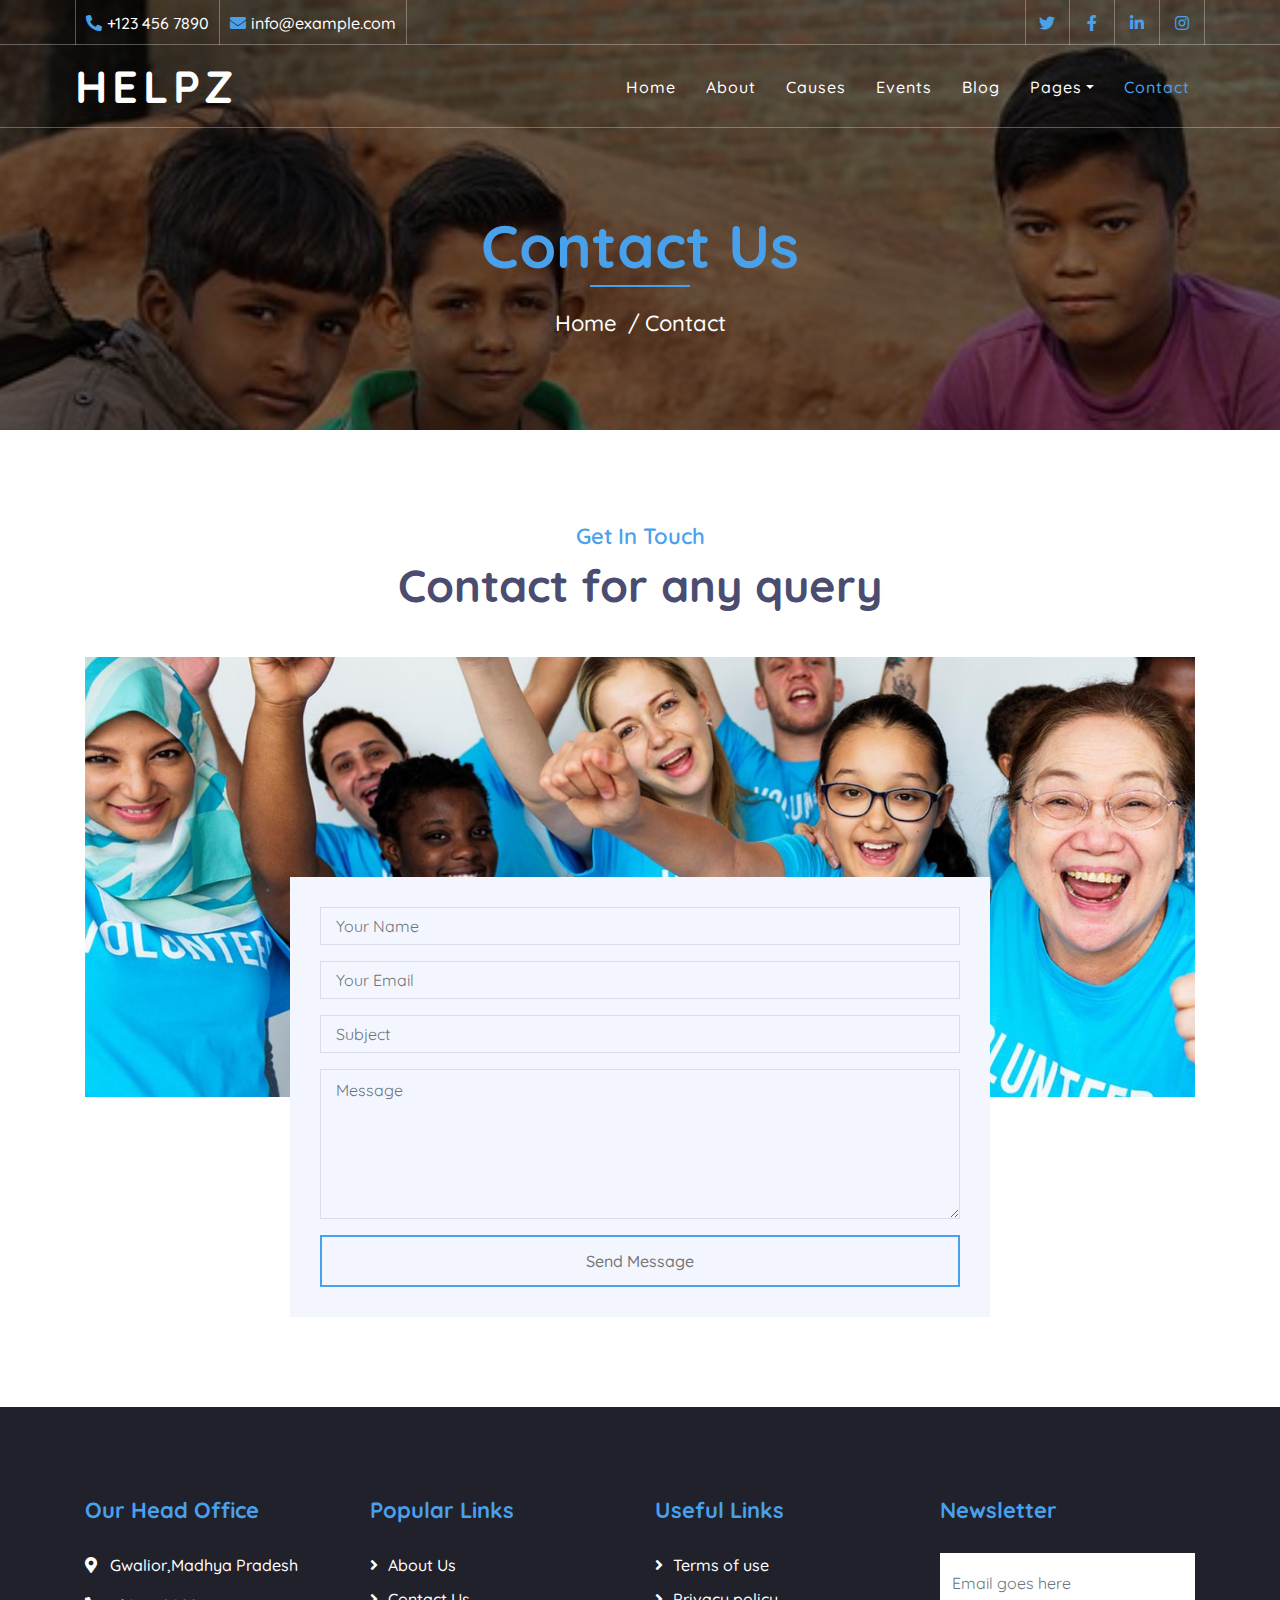
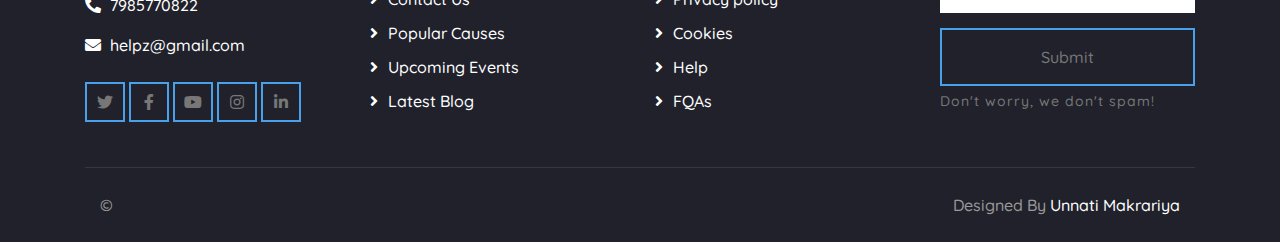
<file: contact.html>
<!DOCTYPE html>
<html lang="en">
    <head>
        <meta charset="utf-8">
        <title>HELPZ - Free Charity Website Template</title>
        <meta content="width=device-width, initial-scale=1.0" name="viewport">
        <meta content="Free Website Template" name="keywords">
        <meta content="Free Website Template" name="description">

        <!-- Favicon -->
        <link href="img/favicon.ico" rel="icon">

        <!-- Google Font -->
        <link href="https://fonts.googleapis.com/css2?family=Quicksand:wght@300;400;500;600;700&display=swap" rel="stylesheet">
        
        <!-- CSS Libraries -->
        <link href="https://stackpath.bootstrapcdn.com/bootstrap/4.4.1/css/bootstrap.min.css" rel="stylesheet">
        <link href="https://cdnjs.cloudflare.com/ajax/libs/font-awesome/5.10.0/css/all.min.css" rel="stylesheet">
        <link href="lib/flaticon/font/flaticon.css" rel="stylesheet">
        <link href="lib/animate/animate.min.css" rel="stylesheet">
        <link href="lib/owlcarousel/assets/owl.carousel.min.css" rel="stylesheet">

        <!-- Template Stylesheet -->
        <link href="css/style.css" rel="stylesheet">
    </head>

    <body>
        <!-- Top Bar Start -->
        <div class="top-bar d-none d-md-block">
            <div class="container-fluid">
                <div class="row">
                    <div class="col-md-8">
                        <div class="top-bar-left">
                            <div class="text">
                                <i class="fa fa-phone-alt"></i>
                                <p>+123 456 7890</p>
                            </div>
                            <div class="text">
                                <i class="fa fa-envelope"></i>
                                <p>info@example.com</p>
                            </div>
                        </div>
                    </div>
                    <div class="col-md-4">
                        <div class="top-bar-right">
                            <div class="social">
                                <a href=""><i class="fab fa-twitter"></i></a>
                                <a href=""><i class="fab fa-facebook-f"></i></a>
                                <a href=""><i class="fab fa-linkedin-in"></i></a>
                                <a href=""><i class="fab fa-instagram"></i></a>
                            </div>
                        </div>
                    </div>
                </div>
            </div>
        </div>
        <!-- Top Bar End -->

        <!-- Nav Bar Start -->
        <div class="navbar navbar-expand-lg bg-dark navbar-dark">
            <div class="container-fluid">
                <a href="index.html" class="navbar-brand">Helpz</a>
                <button type="button" class="navbar-toggler" data-toggle="collapse" data-target="#navbarCollapse">
                    <span class="navbar-toggler-icon"></span>
                </button>

                <div class="collapse navbar-collapse justify-content-between" id="navbarCollapse">
                    <div class="navbar-nav ml-auto">
                        <a href="index.html" class="nav-item nav-link">Home</a>
                        <a href="about.html" class="nav-item nav-link">About</a>
                        <a href="causes.html" class="nav-item nav-link">Causes</a>
                        <a href="event.html" class="nav-item nav-link">Events</a>
                        <a href="blog.html" class="nav-item nav-link">Blog</a>
                        <div class="nav-item dropdown">
                            <a href="#" class="nav-link dropdown-toggle" data-toggle="dropdown">Pages</a>
                            <div class="dropdown-menu">
                                <a href="single.html" class="dropdown-item">Detail Page</a>
                                <a href="service.html" class="dropdown-item">What We Do</a>
                                <a href="team.html" class="dropdown-item">Meet The Team</a>
                                <a href="donate.html" class="dropdown-item">Donate Now</a>
                                <a href="volunteer.html" class="dropdown-item">Become A Volunteer</a>
                            </div>
                        </div>
                        <a href="contact.html" class="nav-item nav-link active">Contact</a>
                    </div>
                </div>
            </div>
        </div>
        <!-- Nav Bar End -->
        
        
        <!-- Page Header Start -->
        <div class="page-header">
            <div class="container">
                <div class="row">
                    <div class="col-12">
                        <h2>Contact Us</h2>
                    </div>
                    <div class="col-12">
                        <a href="">Home</a>
                        <a href="">Contact</a>
                    </div>
                </div>
            </div>
        </div>
        <!-- Page Header End -->
        
        
        <!-- Contact Start -->
        <div class="contact">
            <div class="container">
                <div class="section-header text-center">
                    <p>Get In Touch</p>
                    <h2>Contact for any query</h2>
                </div>
                <div class="contact-img">
                    <img src="img/contact.jpg" alt="Image">
                </div>
                <div class="contact-form">
                        <div id="success"></div>
                        <form name="sentMessage" id="contactForm" novalidate="novalidate">
                            <div class="control-group">
                                <input type="text" class="form-control" id="name" placeholder="Your Name" required="required" data-validation-required-message="Please enter your name" />
                                <p class="help-block text-danger"></p>
                            </div>
                            <div class="control-group">
                                <input type="email" class="form-control" id="email" placeholder="Your Email" required="required" data-validation-required-message="Please enter your email" />
                                <p class="help-block text-danger"></p>
                            </div>
                            <div class="control-group">
                                <input type="text" class="form-control" id="subject" placeholder="Subject" required="required" data-validation-required-message="Please enter a subject" />
                                <p class="help-block text-danger"></p>
                            </div>
                            <div class="control-group">
                                <textarea class="form-control" id="message" placeholder="Message" required="required" data-validation-required-message="Please enter your message"></textarea>
                                <p class="help-block text-danger"></p>
                            </div>
                            <div>
                                <button class="btn btn-custom" type="submit" id="sendMessageButton">Send Message</button>
                            </div>
                        </form>
                    </div>
            </div>
        </div>
        <!-- Contact End -->


        <!-- Footer Start -->
        <div class="footer">
            <div class="container">
                <div class="row">
                    <div class="col-lg-3 col-md-6">
                        <div class="footer-contact">
                            <h2>Our Head Office</h2>
                            <p><i class="fa fa-map-marker-alt"></i>Gwalior,Madhya Pradesh</p>
                            <p><i class="fa fa-phone-alt"></i>7985770822</p>
                            <p><i class="fa fa-envelope"></i>helpz@gmail.com</p>
                            <div class="footer-social">
                                <a class="btn btn-custom" href=""><i class="fab fa-twitter"></i></a>
                                <a class="btn btn-custom" href=""><i class="fab fa-facebook-f"></i></a>
                                <a class="btn btn-custom" href=""><i class="fab fa-youtube"></i></a>
                                <a class="btn btn-custom" href=""><i class="fab fa-instagram"></i></a>
                                <a class="btn btn-custom" href=""><i class="fab fa-linkedin-in"></i></a>
                            </div>
                        </div>
                    </div>
                    <div class="col-lg-3 col-md-6">
                        <div class="footer-link">
                            <h2>Popular Links</h2>
                            <a href="">About Us</a>
                            <a href="">Contact Us</a>
                            <a href="">Popular Causes</a>
                            <a href="">Upcoming Events</a>
                            <a href="">Latest Blog</a>
                        </div>
                    </div>
                    <div class="col-lg-3 col-md-6">
                        <div class="footer-link">
                            <h2>Useful Links</h2>
                            <a href="">Terms of use</a>
                            <a href="">Privacy policy</a>
                            <a href="">Cookies</a>
                            <a href="">Help</a>
                            <a href="">FQAs</a>
                        </div>
                    </div>
                    <div class="col-lg-3 col-md-6">
                        <div class="footer-newsletter">
                            <h2>Newsletter</h2>
                            <form>
                                <input class="form-control" placeholder="Email goes here">
                                <button class="btn btn-custom">Submit</button>
                                <label>Don't worry, we don't spam!</label>
                            </form>
                        </div>
                    </div>
                </div>
            </div>
            <div class="container copyright">
                <div class="row">
                    <div class="col-md-6">
                        <p>&copy; <a href=""></a></p>
                    </div>
                    <div class="col-md-6">
                        <p>Designed By <a href="">Unnati Makrariya</a></p>
                    </div>
                </div>
            </div>
        </div>
        <!-- Footer End -->

        <!-- Back to top button -->
        <a href="#" class="back-to-top"><i class="fa fa-chevron-up"></i></a>
        
        <!-- Pre Loader -->
        <div id="loader" class="show">
            <div class="loader"></div>
        </div>

        <!-- JavaScript Libraries -->
        <script src="https://code.jquery.com/jquery-3.4.1.min.js"></script>
        <script src="https://stackpath.bootstrapcdn.com/bootstrap/4.4.1/js/bootstrap.bundle.min.js"></script>
        <script src="lib/easing/easing.min.js"></script>
        <script src="lib/owlcarousel/owl.carousel.min.js"></script>
        <script src="lib/waypoints/waypoints.min.js"></script>
        <script src="lib/counterup/counterup.min.js"></script>
        <script src="lib/parallax/parallax.min.js"></script>
        
        <!-- Contact Javascript File -->
        <script src="mail/jqBootstrapValidation.min.js"></script>
        <script src="mail/contact.js"></script>

        <!-- Template Javascript -->
        <script src="js/main.js"></script>
    </body>
</html>
</file>
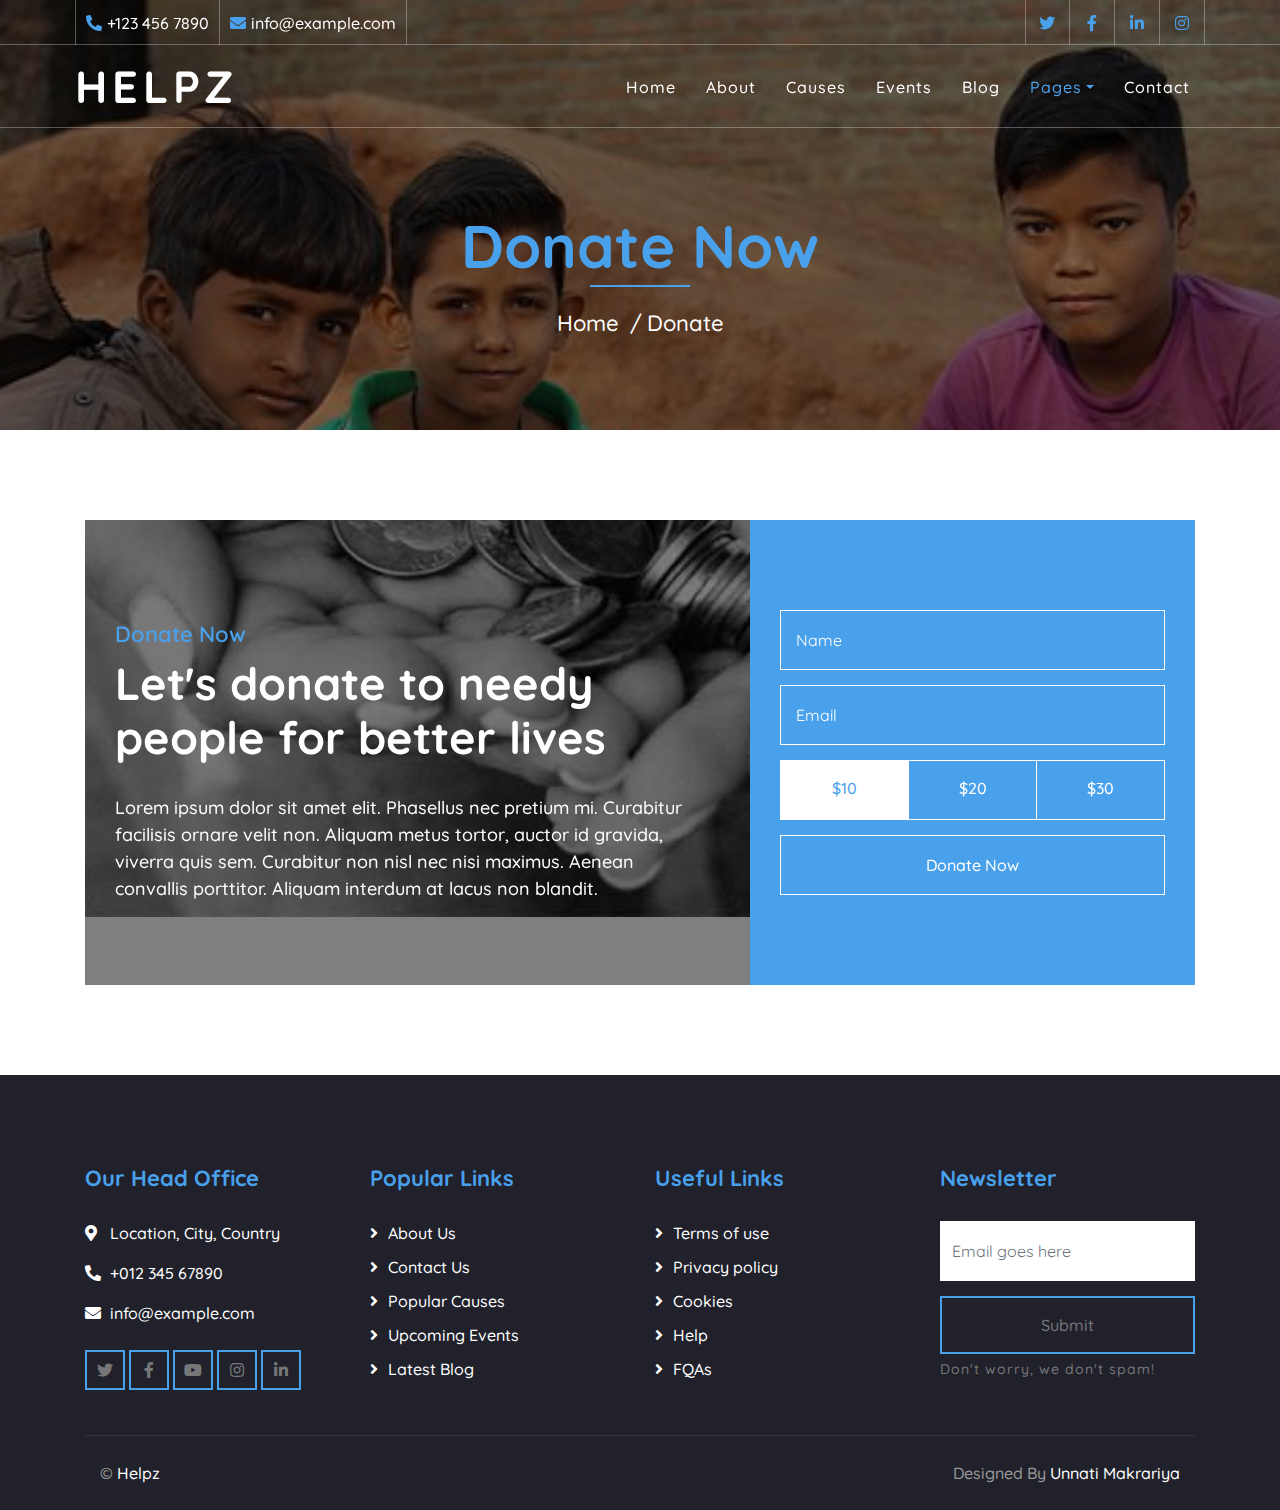
<file: donate.html>
<!DOCTYPE html>
<html lang="en">
    <head>
        <meta charset="utf-8">
        <title>HELPZ - Free Charity Website Template</title>
        <meta content="width=device-width, initial-scale=1.0" name="viewport">
        <meta content="Free Website Template" name="keywords">
        <meta content="Free Website Template" name="description">

        <!-- Favicon -->
        <link href="img/favicon.ico" rel="icon">

        <!-- Google Font -->
        <link href="https://fonts.googleapis.com/css2?family=Quicksand:wght@300;400;500;600;700&display=swap" rel="stylesheet">
        
        <!-- CSS Libraries -->
        <link href="https://stackpath.bootstrapcdn.com/bootstrap/4.4.1/css/bootstrap.min.css" rel="stylesheet">
        <link href="https://cdnjs.cloudflare.com/ajax/libs/font-awesome/5.10.0/css/all.min.css" rel="stylesheet">
        <link href="lib/flaticon/font/flaticon.css" rel="stylesheet">
        <link href="lib/animate/animate.min.css" rel="stylesheet">
        <link href="lib/owlcarousel/assets/owl.carousel.min.css" rel="stylesheet">

        <!-- Template Stylesheet -->
        <link href="css/style.css" rel="stylesheet">
    </head>

    <body>
        <!-- Top Bar Start -->
        <div class="top-bar d-none d-md-block">
            <div class="container-fluid">
                <div class="row">
                    <div class="col-md-8">
                        <div class="top-bar-left">
                            <div class="text">
                                <i class="fa fa-phone-alt"></i>
                                <p>+123 456 7890</p>
                            </div>
                            <div class="text">
                                <i class="fa fa-envelope"></i>
                                <p>info@example.com</p>
                            </div>
                        </div>
                    </div>
                    <div class="col-md-4">
                        <div class="top-bar-right">
                            <div class="social">
                                <a href=""><i class="fab fa-twitter"></i></a>
                                <a href=""><i class="fab fa-facebook-f"></i></a>
                                <a href=""><i class="fab fa-linkedin-in"></i></a>
                                <a href=""><i class="fab fa-instagram"></i></a>
                            </div>
                        </div>
                    </div>
                </div>
            </div>
        </div>
        <!-- Top Bar End -->

        <!-- Nav Bar Start -->
        <div class="navbar navbar-expand-lg bg-dark navbar-dark">
            <div class="container-fluid">
                <a href="index.html" class="navbar-brand">Helpz</a>
                <button type="button" class="navbar-toggler" data-toggle="collapse" data-target="#navbarCollapse">
                    <span class="navbar-toggler-icon"></span>
                </button>

                <div class="collapse navbar-collapse justify-content-between" id="navbarCollapse">
                    <div class="navbar-nav ml-auto">
                        <a href="index.html" class="nav-item nav-link">Home</a>
                        <a href="about.html" class="nav-item nav-link">About</a>
                        <a href="causes.html" class="nav-item nav-link">Causes</a>
                        <a href="event.html" class="nav-item nav-link">Events</a>
                        <a href="blog.html" class="nav-item nav-link">Blog</a>
                        <div class="nav-item dropdown">
                            <a href="#" class="nav-link dropdown-toggle active" data-toggle="dropdown">Pages</a>
                            <div class="dropdown-menu">
                                <a href="single.html" class="dropdown-item">Detail Page</a>
                                <a href="service.html" class="dropdown-item">What We Do</a>
                                <a href="team.html" class="dropdown-item">Meet The Team</a>
                                <a href="donate.html" class="dropdown-item">Donate Now</a>
                                <a href="volunteer.html" class="dropdown-item">Become A Volunteer</a>
                            </div>
                        </div>
                        <a href="contact.html" class="nav-item nav-link">Contact</a>
                    </div>
                </div>
            </div>
        </div>
        <!-- Nav Bar End -->
        
        
        <!-- Page Header Start -->
        <div class="page-header">
            <div class="container">
                <div class="row">
                    <div class="col-12">
                        <h2>Donate Now</h2>
                    </div>
                    <div class="col-12">
                        <a href="">Home</a>
                        <a href="">Donate</a>
                    </div>
                </div>
            </div>
        </div>
        <!-- Page Header End -->
        
        
        <!-- Donate Start -->
        <div class="container">
            <div class="donate" data-parallax="scroll" data-image-src="img/donate.jpg">
                <div class="row align-items-center">
                    <div class="col-lg-7">
                        <div class="donate-content">
                            <div class="section-header">
                                <p>Donate Now</p>
                                <h2>Let's donate to needy people for better lives</h2>
                            </div>
                            <div class="donate-text">
                                <p>
                                    Lorem ipsum dolor sit amet elit. Phasellus nec pretium mi. Curabitur facilisis ornare velit non. Aliquam metus tortor, auctor id gravida, viverra quis sem. Curabitur non nisl nec nisi maximus. Aenean convallis porttitor. Aliquam interdum at lacus non blandit.
                                </p>
                            </div>
                        </div>
                    </div>
                    <div class="col-lg-5">
                        <div class="donate-form">
                            <form>
                                <div class="control-group">
                                    <input type="text" class="form-control" placeholder="Name" required="required" />
                                </div>
                                <div class="control-group">
                                    <input type="email" class="form-control" placeholder="Email" required="required" />
                                </div>
                                <div class="btn-group btn-group-toggle" data-toggle="buttons">
                                    <label class="btn btn-custom active">
                                        <input type="radio" name="options" checked> $10
                                    </label>
                                    <label class="btn btn-custom">
                                        <input type="radio" name="options"> $20
                                    </label>
                                    <label class="btn btn-custom">
                                        <input type="radio" name="options"> $30
                                    </label>
                                </div>
                                <div>
                                    <button class="btn btn-custom" type="submit">Donate Now</button>
                                </div>
                            </form>
                        </div>
                    </div>
                </div>
            </div>
        </div>
        <!-- Donate End -->


        <!-- Footer Start -->
        <div class="footer">
            <div class="container">
                <div class="row">
                    <div class="col-lg-3 col-md-6">
                        <div class="footer-contact">
                            <h2>Our Head Office</h2>
                            <p><i class="fa fa-map-marker-alt"></i>Location, City, Country</p>
                            <p><i class="fa fa-phone-alt"></i>+012 345 67890</p>
                            <p><i class="fa fa-envelope"></i>info@example.com</p>
                            <div class="footer-social">
                                <a class="btn btn-custom" href=""><i class="fab fa-twitter"></i></a>
                                <a class="btn btn-custom" href=""><i class="fab fa-facebook-f"></i></a>
                                <a class="btn btn-custom" href=""><i class="fab fa-youtube"></i></a>
                                <a class="btn btn-custom" href=""><i class="fab fa-instagram"></i></a>
                                <a class="btn btn-custom" href=""><i class="fab fa-linkedin-in"></i></a>
                            </div>
                        </div>
                    </div>
                    <div class="col-lg-3 col-md-6">
                        <div class="footer-link">
                            <h2>Popular Links</h2>
                            <a href="">About Us</a>
                            <a href="">Contact Us</a>
                            <a href="">Popular Causes</a>
                            <a href="">Upcoming Events</a>
                            <a href="">Latest Blog</a>
                        </div>
                    </div>
                    <div class="col-lg-3 col-md-6">
                        <div class="footer-link">
                            <h2>Useful Links</h2>
                            <a href="">Terms of use</a>
                            <a href="">Privacy policy</a>
                            <a href="">Cookies</a>
                            <a href="">Help</a>
                            <a href="">FQAs</a>
                        </div>
                    </div>
                    <div class="col-lg-3 col-md-6">
                        <div class="footer-newsletter">
                            <h2>Newsletter</h2>
                            <form>
                                <input class="form-control" placeholder="Email goes here">
                                <button class="btn btn-custom">Submit</button>
                                <label>Don't worry, we don't spam!</label>
                            </form>
                        </div>
                    </div>
                </div>
            </div>
            <div class="container copyright">
                <div class="row">
                    <div class="col-md-6">
                        <p>&copy; <a href="">Helpz</a></p>
                    </div>
                    <div class="col-md-6">
                        <p>Designed By <a href="">Unnati Makrariya</a></p>
                    </div>
                </div>
            </div>
        </div>
        <!-- Footer End -->

        <!-- Back to top button -->
        <a href="#" class="back-to-top"><i class="fa fa-chevron-up"></i></a>
        
        <!-- Pre Loader -->
        <div id="loader" class="show">
            <div class="loader"></div>
        </div>

        <!-- JavaScript Libraries -->
        <script src="https://code.jquery.com/jquery-3.4.1.min.js"></script>
        <script src="https://stackpath.bootstrapcdn.com/bootstrap/4.4.1/js/bootstrap.bundle.min.js"></script>
        <script src="lib/easing/easing.min.js"></script>
        <script src="lib/owlcarousel/owl.carousel.min.js"></script>
        <script src="lib/waypoints/waypoints.min.js"></script>
        <script src="lib/counterup/counterup.min.js"></script>
        <script src="lib/parallax/parallax.min.js"></script>
        
        <!-- Contact Javascript File -->
        <script src="mail/jqBootstrapValidation.min.js"></script>
        <script src="mail/contact.js"></script>

        <!-- Template Javascript -->
        <script src="js/main.js"></script>
    </body>
</html>
</file>
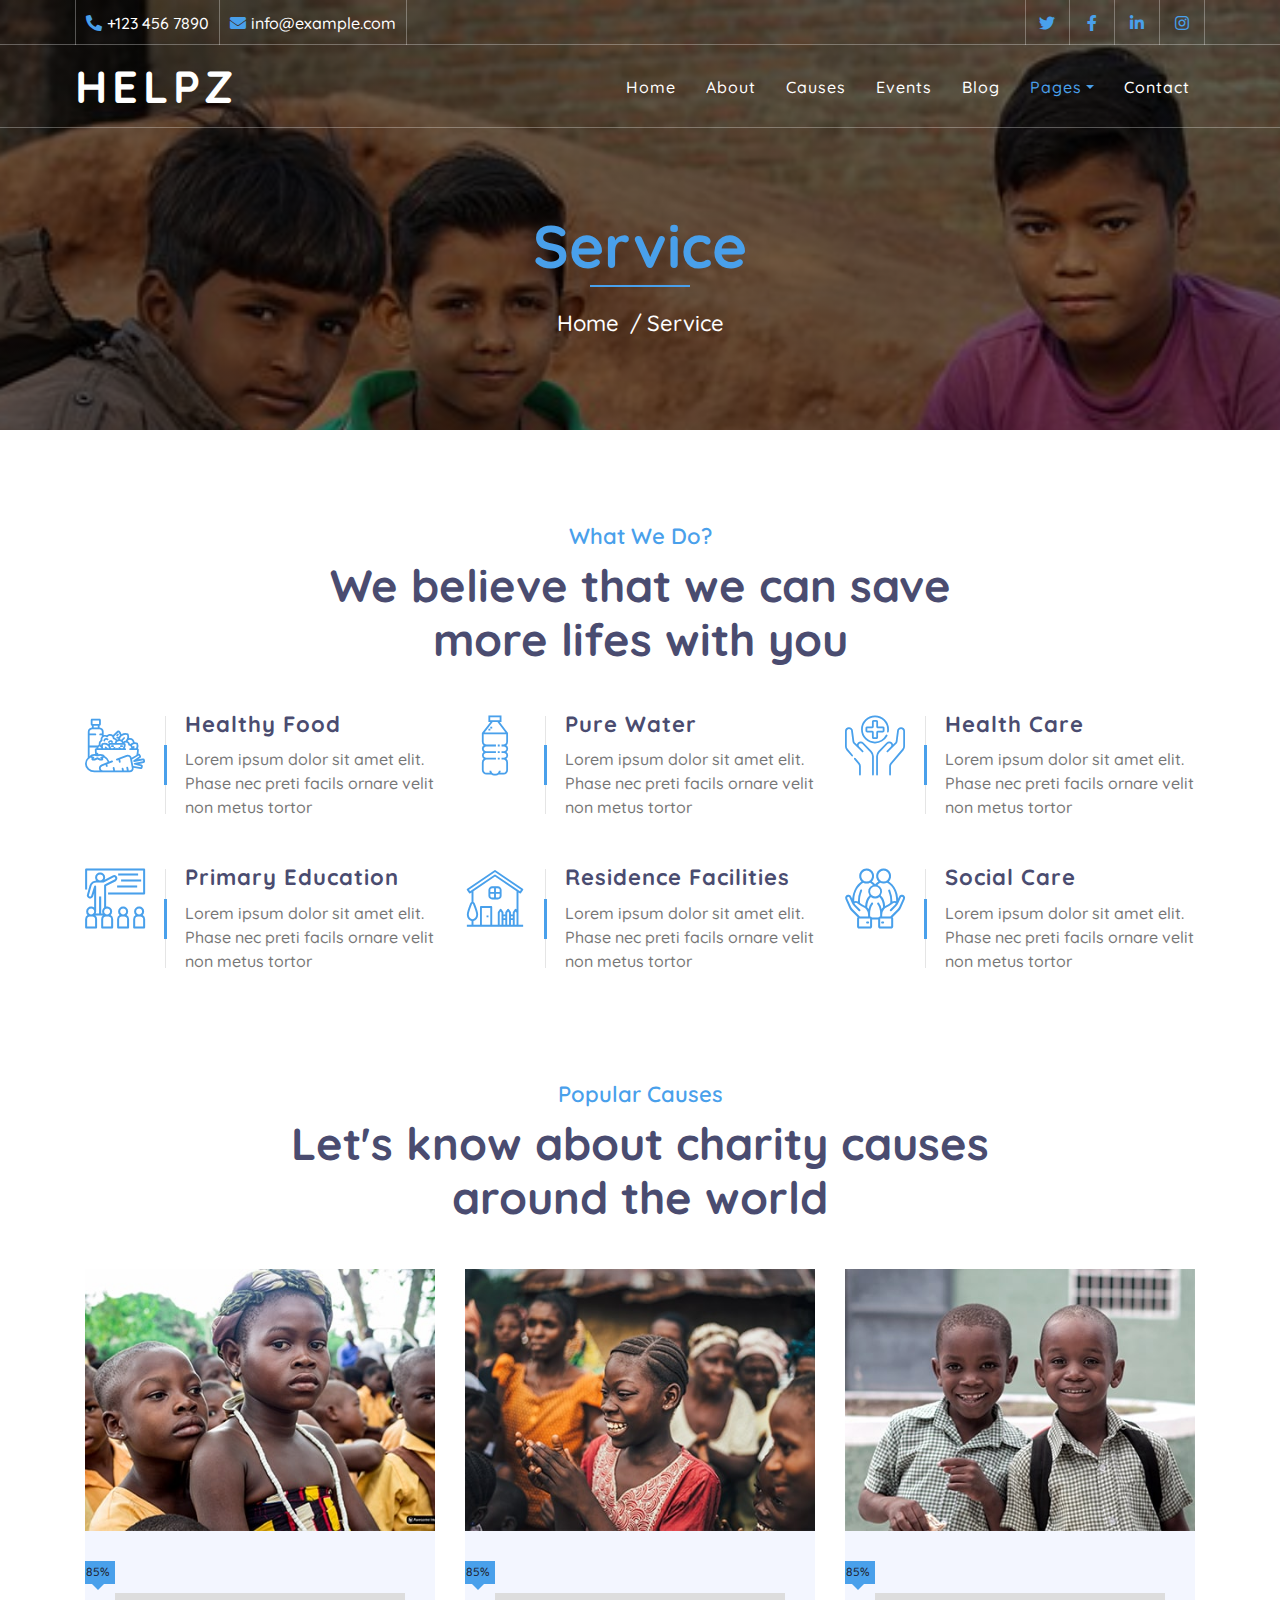
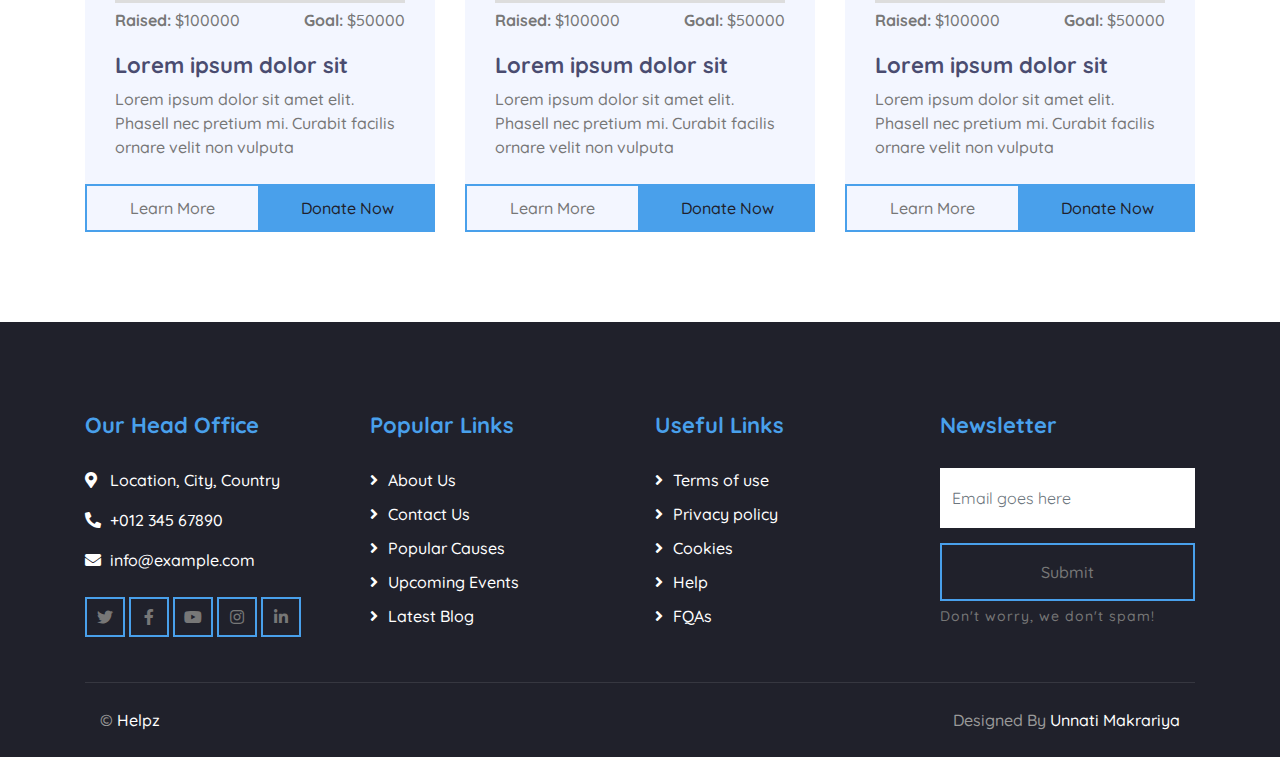
<file: service.html>
<!DOCTYPE html>
<html lang="en">
    <head>
        <meta charset="utf-8">
        <title>HELPZ - Free Charity Website Template</title>
        <meta content="width=device-width, initial-scale=1.0" name="viewport">
        <meta content="Free Website Template" name="keywords">
        <meta content="Free Website Template" name="description">

        <!-- Favicon -->
        <link href="img/favicon.ico" rel="icon">

        <!-- Google Font -->
        <link href="https://fonts.googleapis.com/css2?family=Quicksand:wght@300;400;500;600;700&display=swap" rel="stylesheet">
        
        <!-- CSS Libraries -->
        <link href="https://stackpath.bootstrapcdn.com/bootstrap/4.4.1/css/bootstrap.min.css" rel="stylesheet">
        <link href="https://cdnjs.cloudflare.com/ajax/libs/font-awesome/5.10.0/css/all.min.css" rel="stylesheet">
        <link href="lib/flaticon/font/flaticon.css" rel="stylesheet">
        <link href="lib/animate/animate.min.css" rel="stylesheet">
        <link href="lib/owlcarousel/assets/owl.carousel.min.css" rel="stylesheet">

        <!-- Template Stylesheet -->
        <link href="css/style.css" rel="stylesheet">
    </head>

    <body>
        <!-- Top Bar Start -->
        <div class="top-bar d-none d-md-block">
            <div class="container-fluid">
                <div class="row">
                    <div class="col-md-8">
                        <div class="top-bar-left">
                            <div class="text">
                                <i class="fa fa-phone-alt"></i>
                                <p>+123 456 7890</p>
                            </div>
                            <div class="text">
                                <i class="fa fa-envelope"></i>
                                <p>info@example.com</p>
                            </div>
                        </div>
                    </div>
                    <div class="col-md-4">
                        <div class="top-bar-right">
                            <div class="social">
                                <a href=""><i class="fab fa-twitter"></i></a>
                                <a href=""><i class="fab fa-facebook-f"></i></a>
                                <a href=""><i class="fab fa-linkedin-in"></i></a>
                                <a href=""><i class="fab fa-instagram"></i></a>
                            </div>
                        </div>
                    </div>
                </div>
            </div>
        </div>
        <!-- Top Bar End -->

        <!-- Nav Bar Start -->
        <div class="navbar navbar-expand-lg bg-dark navbar-dark">
            <div class="container-fluid">
                <a href="index.html" class="navbar-brand">Helpz</a>
                <button type="button" class="navbar-toggler" data-toggle="collapse" data-target="#navbarCollapse">
                    <span class="navbar-toggler-icon"></span>
                </button>

                <div class="collapse navbar-collapse justify-content-between" id="navbarCollapse">
                    <div class="navbar-nav ml-auto">
                        <a href="index.html" class="nav-item nav-link">Home</a>
                        <a href="about.html" class="nav-item nav-link">About</a>
                        <a href="causes.html" class="nav-item nav-link">Causes</a>
                        <a href="event.html" class="nav-item nav-link">Events</a>
                        <a href="blog.html" class="nav-item nav-link">Blog</a>
                        <div class="nav-item dropdown">
                            <a href="#" class="nav-link dropdown-toggle active" data-toggle="dropdown">Pages</a>
                            <div class="dropdown-menu">
                                <a href="single.html" class="dropdown-item">Detail Page</a>
                                <a href="service.html" class="dropdown-item">What We Do</a>
                                <a href="team.html" class="dropdown-item">Meet The Team</a>
                                <a href="donate.html" class="dropdown-item">Donate Now</a>
                                <a href="volunteer.html" class="dropdown-item">Become A Volunteer</a>
                            </div>
                        </div>
                        <a href="contact.html" class="nav-item nav-link">Contact</a>
                    </div>
                </div>
            </div>
        </div>
        <!-- Nav Bar End -->
        
        
        <!-- Page Header Start -->
        <div class="page-header">
            <div class="container">
                <div class="row">
                    <div class="col-12">
                        <h2>Service</h2>
                    </div>
                    <div class="col-12">
                        <a href="">Home</a>
                        <a href="">Service</a>
                    </div>
                </div>
            </div>
        </div>
        <!-- Page Header End -->
        
        
        <!-- Service Start -->
        <div class="service">
            <div class="container">
                <div class="section-header text-center">
                    <p>What We Do?</p>
                    <h2>We believe that we can save more lifes with you</h2>
                </div>
                <div class="row">
                    <div class="col-lg-4 col-md-6">
                        <div class="service-item">
                            <div class="service-icon">
                                <i class="flaticon-diet"></i>
                            </div>
                            <div class="service-text">
                                <h3>Healthy Food</h3>
                                <p>Lorem ipsum dolor sit amet elit. Phase nec preti facils ornare velit non metus tortor</p>
                            </div>
                        </div>
                    </div>
                    <div class="col-lg-4 col-md-6">
                        <div class="service-item">
                            <div class="service-icon">
                                <i class="flaticon-water"></i>
                            </div>
                            <div class="service-text">
                                <h3>Pure Water</h3>
                                <p>Lorem ipsum dolor sit amet elit. Phase nec preti facils ornare velit non metus tortor</p>
                            </div>
                        </div>
                    </div>
                    <div class="col-lg-4 col-md-6">
                        <div class="service-item">
                            <div class="service-icon">
                                <i class="flaticon-healthcare"></i>
                            </div>
                            <div class="service-text">
                                <h3>Health Care</h3>
                                <p>Lorem ipsum dolor sit amet elit. Phase nec preti facils ornare velit non metus tortor</p>
                            </div>
                        </div>
                    </div>
                    <div class="col-lg-4 col-md-6">
                        <div class="service-item">
                            <div class="service-icon">
                                <i class="flaticon-education"></i>
                            </div>
                            <div class="service-text">
                                <h3>Primary Education</h3>
                                <p>Lorem ipsum dolor sit amet elit. Phase nec preti facils ornare velit non metus tortor</p>
                            </div>
                        </div>
                    </div>
                    <div class="col-lg-4 col-md-6">
                        <div class="service-item">
                            <div class="service-icon">
                                <i class="flaticon-home"></i>
                            </div>
                            <div class="service-text">
                                <h3>Residence Facilities</h3>
                                <p>Lorem ipsum dolor sit amet elit. Phase nec preti facils ornare velit non metus tortor</p>
                            </div>
                        </div>
                    </div>
                    <div class="col-lg-4 col-md-6">
                        <div class="service-item">
                            <div class="service-icon">
                                <i class="flaticon-social-care"></i>
                            </div>
                            <div class="service-text">
                                <h3>Social Care</h3>
                                <p>Lorem ipsum dolor sit amet elit. Phase nec preti facils ornare velit non metus tortor</p>
                            </div>
                        </div>
                    </div>
                </div>
            </div>
        </div>
        <!-- Service End -->
        

        <!-- Causes Start -->
        <div class="causes">
            <div class="container">
                <div class="section-header text-center">
                    <p>Popular Causes</p>
                    <h2>Let's know about charity causes around the world</h2>
                </div>
                <div class="owl-carousel causes-carousel">
                    <div class="causes-item">
                        <div class="causes-img">
                            <img src="img/causes-1.jpg" alt="Image">
                        </div>
                        <div class="causes-progress">
                            <div class="progress">
                                <div class="progress-bar" role="progressbar" aria-valuenow="85" aria-valuemin="0" aria-valuemax="100">
                                    <span>85%</span>
                                </div>
                            </div>
                            <div class="progress-text">
                                <p><strong>Raised:</strong> $100000</p>
                                <p><strong>Goal:</strong> $50000</p>
                            </div>
                        </div>
                        <div class="causes-text">
                            <h3>Lorem ipsum dolor sit</h3>
                            <p>Lorem ipsum dolor sit amet elit. Phasell nec pretium mi. Curabit facilis ornare velit non vulputa</p>
                        </div>
                        <div class="causes-btn">
                            <a class="btn btn-custom">Learn More</a>
                            <a class="btn btn-custom">Donate Now</a>
                        </div>
                    </div>
                    <div class="causes-item">
                        <div class="causes-img">
                            <img src="img/causes-2.jpg" alt="Image">
                        </div>
                        <div class="causes-progress">
                            <div class="progress">
                                <div class="progress-bar" role="progressbar" aria-valuenow="85" aria-valuemin="0" aria-valuemax="100">
                                    <span>85%</span>
                                </div>
                            </div>
                            <div class="progress-text">
                                <p><strong>Raised:</strong> $100000</p>
                                <p><strong>Goal:</strong> $50000</p>
                            </div>
                        </div>
                        <div class="causes-text">
                            <h3>Lorem ipsum dolor sit</h3>
                            <p>Lorem ipsum dolor sit amet elit. Phasell nec pretium mi. Curabit facilis ornare velit non vulputa</p>
                        </div>
                        <div class="causes-btn">
                            <a class="btn btn-custom">Learn More</a>
                            <a class="btn btn-custom">Donate Now</a>
                        </div>
                    </div>
                    <div class="causes-item">
                        <div class="causes-img">
                            <img src="img/causes-3.jpg" alt="Image">
                        </div>
                        <div class="causes-progress">
                            <div class="progress">
                                <div class="progress-bar" role="progressbar" aria-valuenow="85" aria-valuemin="0" aria-valuemax="100">
                                    <span>85%</span>
                                </div>
                            </div>
                            <div class="progress-text">
                                <p><strong>Raised:</strong> $100000</p>
                                <p><strong>Goal:</strong> $50000</p>
                            </div>
                        </div>
                        <div class="causes-text">
                            <h3>Lorem ipsum dolor sit</h3>
                            <p>Lorem ipsum dolor sit amet elit. Phasell nec pretium mi. Curabit facilis ornare velit non vulputa</p>
                        </div>
                        <div class="causes-btn">
                            <a class="btn btn-custom">Learn More</a>
                            <a class="btn btn-custom">Donate Now</a>
                        </div>
                    </div>
                    <div class="causes-item">
                        <div class="causes-img">
                            <img src="img/causes-4.jpg" alt="Image">
                        </div>
                        <div class="causes-progress">
                            <div class="progress">
                                <div class="progress-bar" role="progressbar" aria-valuenow="85" aria-valuemin="0" aria-valuemax="100">
                                    <span>85%</span>
                                </div>
                            </div>
                            <div class="progress-text">
                                <p><strong>Raised:</strong> $100000</p>
                                <p><strong>Goal:</strong> $50000</p>
                            </div>
                        </div>
                        <div class="causes-text">
                            <h3>Lorem ipsum dolor sit</h3>
                            <p>Lorem ipsum dolor sit amet elit. Phasell nec pretium mi. Curabit facilis ornare velit non vulputa</p>
                        </div>
                        <div class="causes-btn">
                            <a class="btn btn-custom">Learn More</a>
                            <a class="btn btn-custom">Donate Now</a>
                        </div>
                    </div>
                </div>
            </div>
        </div>
        <!-- Causes End -->


        <!-- Footer Start -->
        <div class="footer">
            <div class="container">
                <div class="row">
                    <div class="col-lg-3 col-md-6">
                        <div class="footer-contact">
                            <h2>Our Head Office</h2>
                            <p><i class="fa fa-map-marker-alt"></i>Location, City, Country</p>
                            <p><i class="fa fa-phone-alt"></i>+012 345 67890</p>
                            <p><i class="fa fa-envelope"></i>info@example.com</p>
                            <div class="footer-social">
                                <a class="btn btn-custom" href=""><i class="fab fa-twitter"></i></a>
                                <a class="btn btn-custom" href=""><i class="fab fa-facebook-f"></i></a>
                                <a class="btn btn-custom" href=""><i class="fab fa-youtube"></i></a>
                                <a class="btn btn-custom" href=""><i class="fab fa-instagram"></i></a>
                                <a class="btn btn-custom" href=""><i class="fab fa-linkedin-in"></i></a>
                            </div>
                        </div>
                    </div>
                    <div class="col-lg-3 col-md-6">
                        <div class="footer-link">
                            <h2>Popular Links</h2>
                            <a href="">About Us</a>
                            <a href="">Contact Us</a>
                            <a href="">Popular Causes</a>
                            <a href="">Upcoming Events</a>
                            <a href="">Latest Blog</a>
                        </div>
                    </div>
                    <div class="col-lg-3 col-md-6">
                        <div class="footer-link">
                            <h2>Useful Links</h2>
                            <a href="">Terms of use</a>
                            <a href="">Privacy policy</a>
                            <a href="">Cookies</a>
                            <a href="">Help</a>
                            <a href="">FQAs</a>
                        </div>
                    </div>
                    <div class="col-lg-3 col-md-6">
                        <div class="footer-newsletter">
                            <h2>Newsletter</h2>
                            <form>
                                <input class="form-control" placeholder="Email goes here">
                                <button class="btn btn-custom">Submit</button>
                                <label>Don't worry, we don't spam!</label>
                            </form>
                        </div>
                    </div>
                </div>
            </div>
            <div class="container copyright">
                <div class="row">
                    <div class="col-md-6">
                        <p>&copy; <a href="">Helpz</a></p>
                    </div>
                    <div class="col-md-6">
                        <p>Designed By <a href="">Unnati Makrariya</a></p>
                    </div>
                </div>
            </div>
        </div>
        <!-- Footer End -->

        <!-- Back to top button -->
        <a href="#" class="back-to-top"><i class="fa fa-chevron-up"></i></a>
        
        <!-- Pre Loader -->
        <div id="loader" class="show">
            <div class="loader"></div>
        </div>

        <!-- JavaScript Libraries -->
        <script src="https://code.jquery.com/jquery-3.4.1.min.js"></script>
        <script src="https://stackpath.bootstrapcdn.com/bootstrap/4.4.1/js/bootstrap.bundle.min.js"></script>
        <script src="lib/easing/easing.min.js"></script>
        <script src="lib/owlcarousel/owl.carousel.min.js"></script>
        <script src="lib/waypoints/waypoints.min.js"></script>
        <script src="lib/counterup/counterup.min.js"></script>
        <script src="lib/parallax/parallax.min.js"></script>
        
        <!-- Contact Javascript File -->
        <script src="mail/jqBootstrapValidation.min.js"></script>
        <script src="mail/contact.js"></script>

        <!-- Template Javascript -->
        <script src="js/main.js"></script>
    </body>
</html>
</file>
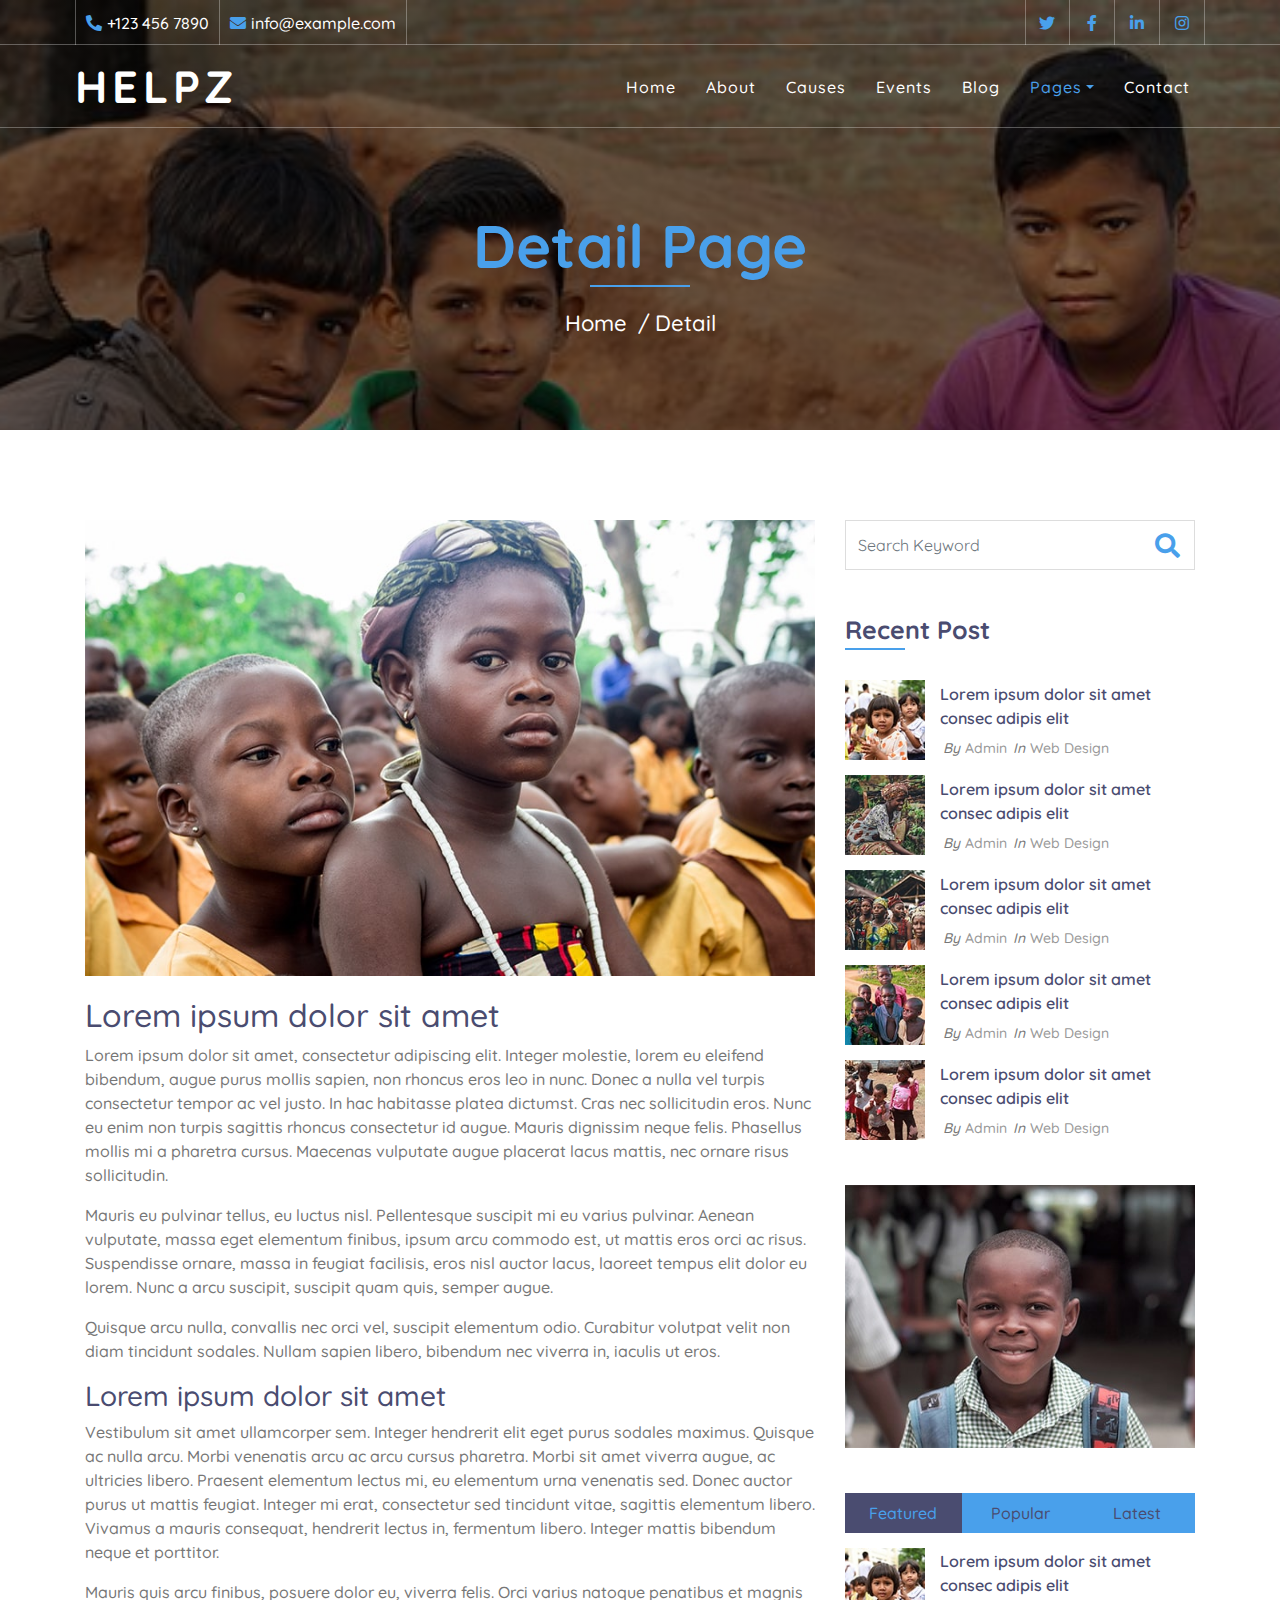
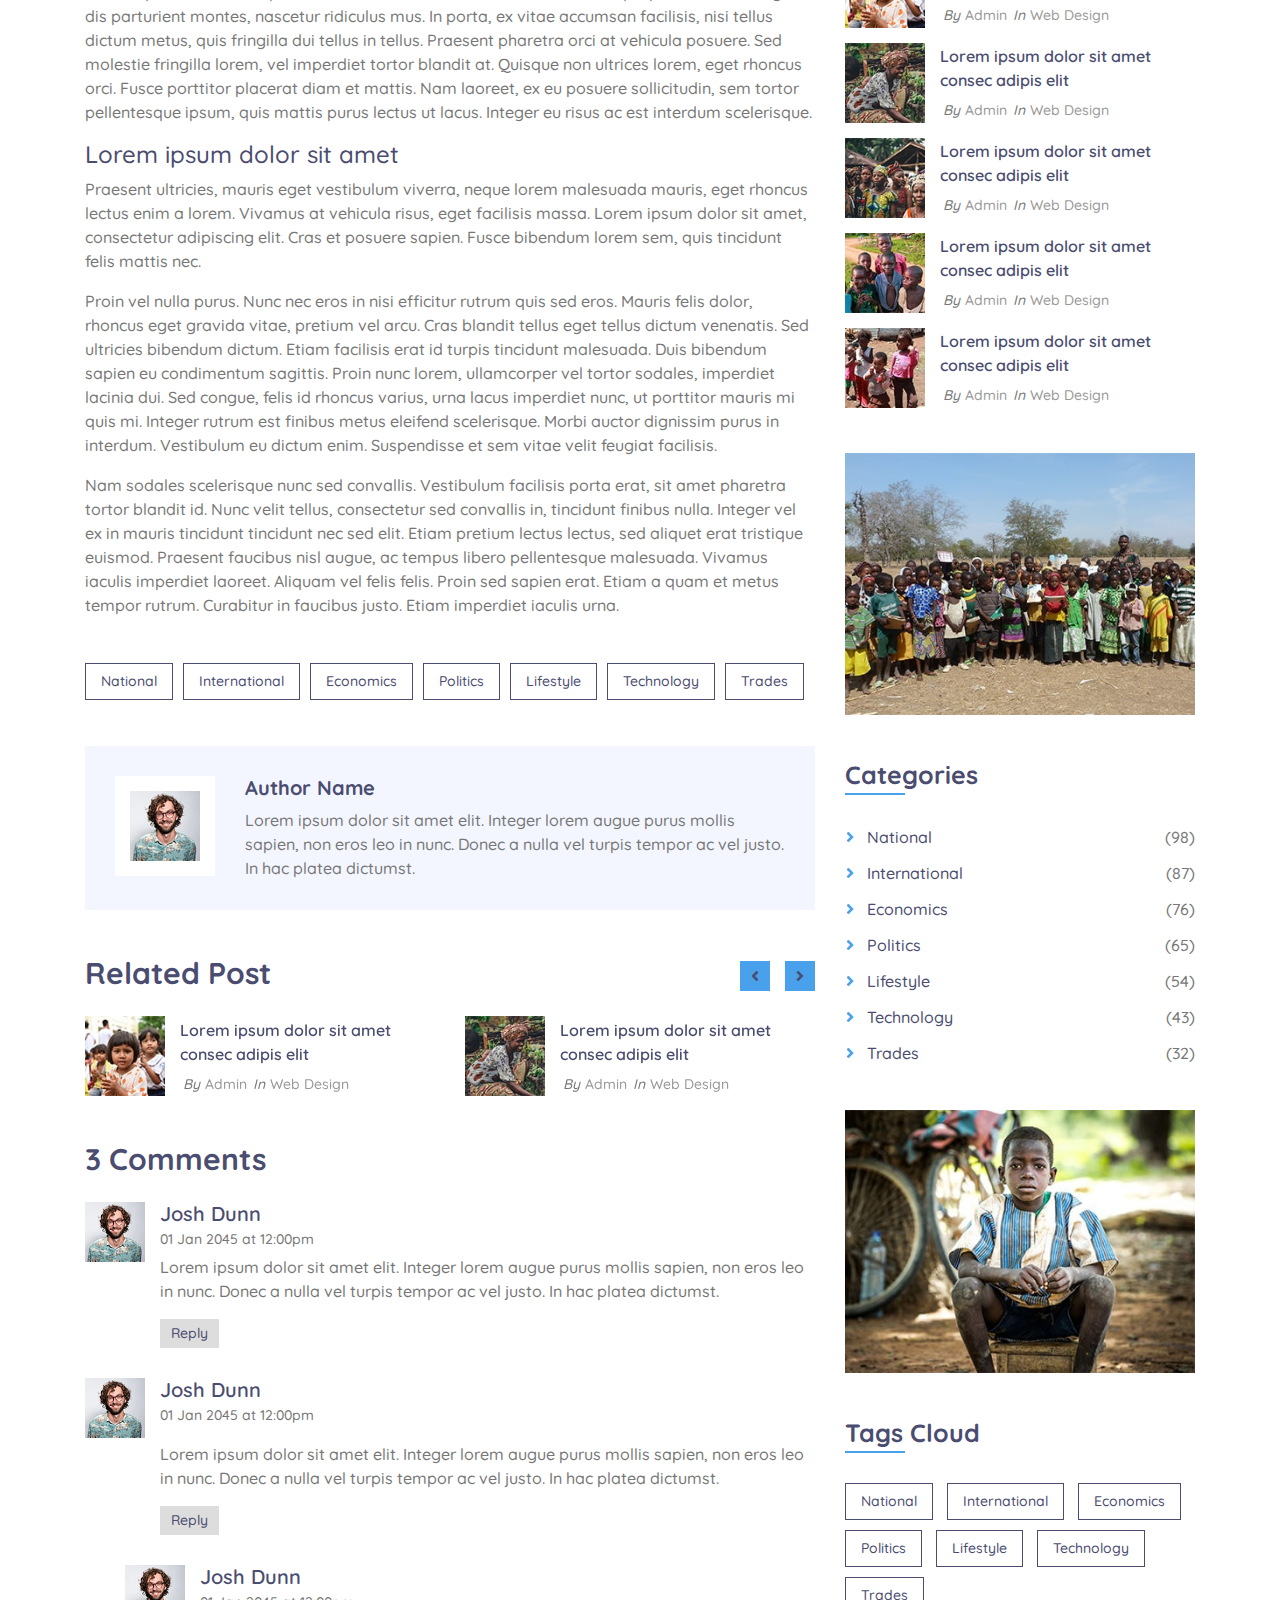
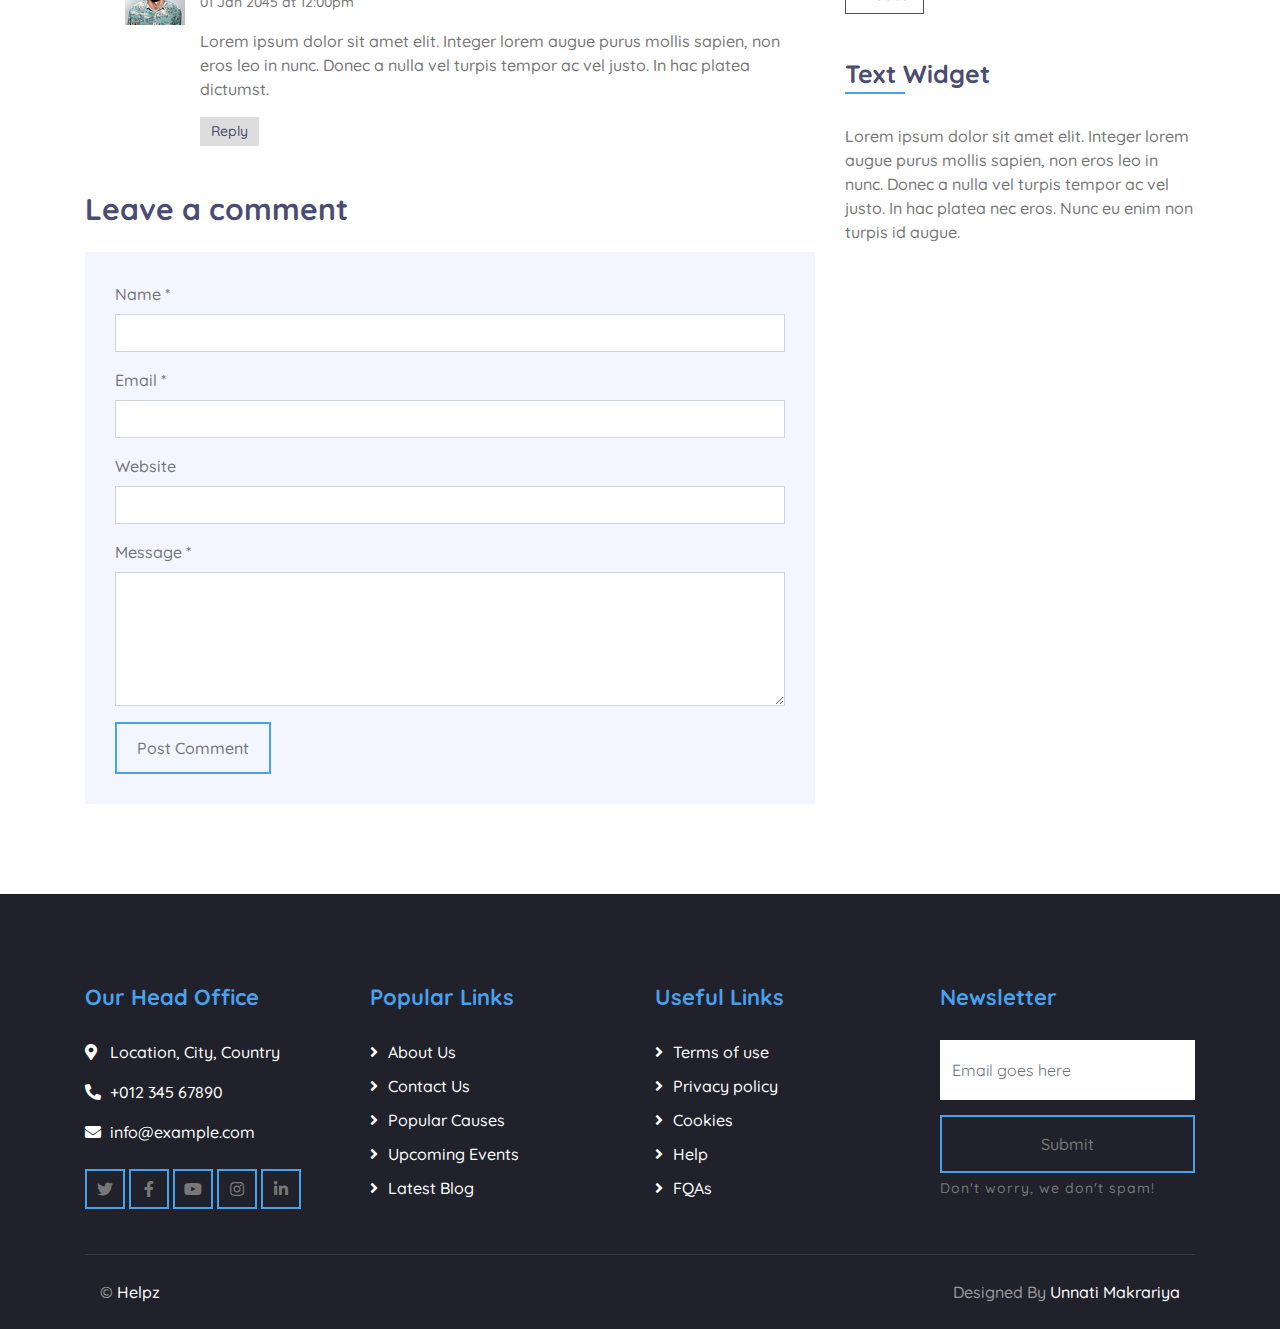
<file: single.html>
<!DOCTYPE html>
<html lang="en">
    <head>
        <meta charset="utf-8">
        <title>HELPZ - Free Charity Website Template</title>
        <meta content="width=device-width, initial-scale=1.0" name="viewport">
        <meta content="Free Website Template" name="keywords">
        <meta content="Free Website Template" name="description">

        <!-- Favicon -->
        <link href="img/favicon.ico" rel="icon">

        <!-- Google Font -->
        <link href="https://fonts.googleapis.com/css2?family=Quicksand:wght@300;400;500;600;700&display=swap" rel="stylesheet">
        
        <!-- CSS Libraries -->
        <link href="https://stackpath.bootstrapcdn.com/bootstrap/4.4.1/css/bootstrap.min.css" rel="stylesheet">
        <link href="https://cdnjs.cloudflare.com/ajax/libs/font-awesome/5.10.0/css/all.min.css" rel="stylesheet">
        <link href="lib/flaticon/font/flaticon.css" rel="stylesheet">
        <link href="lib/animate/animate.min.css" rel="stylesheet">
        <link href="lib/owlcarousel/assets/owl.carousel.min.css" rel="stylesheet">

        <!-- Template Stylesheet -->
        <link href="css/style.css" rel="stylesheet">
    </head>

    <body>
        <!-- Top Bar Start -->
        <div class="top-bar d-none d-md-block">
            <div class="container-fluid">
                <div class="row">
                    <div class="col-md-8">
                        <div class="top-bar-left">
                            <div class="text">
                                <i class="fa fa-phone-alt"></i>
                                <p>+123 456 7890</p>
                            </div>
                            <div class="text">
                                <i class="fa fa-envelope"></i>
                                <p>info@example.com</p>
                            </div>
                        </div>
                    </div>
                    <div class="col-md-4">
                        <div class="top-bar-right">
                            <div class="social">
                                <a href=""><i class="fab fa-twitter"></i></a>
                                <a href=""><i class="fab fa-facebook-f"></i></a>
                                <a href=""><i class="fab fa-linkedin-in"></i></a>
                                <a href=""><i class="fab fa-instagram"></i></a>
                            </div>
                        </div>
                    </div>
                </div>
            </div>
        </div>
        <!-- Top Bar End -->

        <!-- Nav Bar Start -->
        <div class="navbar navbar-expand-lg bg-dark navbar-dark">
            <div class="container-fluid">
                <a href="index.html" class="navbar-brand">Helpz</a>
                <button type="button" class="navbar-toggler" data-toggle="collapse" data-target="#navbarCollapse">
                    <span class="navbar-toggler-icon"></span>
                </button>

                <div class="collapse navbar-collapse justify-content-between" id="navbarCollapse">
                    <div class="navbar-nav ml-auto">
                        <a href="index.html" class="nav-item nav-link">Home</a>
                        <a href="about.html" class="nav-item nav-link">About</a>
                        <a href="causes.html" class="nav-item nav-link">Causes</a>
                        <a href="event.html" class="nav-item nav-link">Events</a>
                        <a href="blog.html" class="nav-item nav-link">Blog</a>
                        <div class="nav-item dropdown">
                            <a href="#" class="nav-link dropdown-toggle active" data-toggle="dropdown">Pages</a>
                            <div class="dropdown-menu">
                                <a href="single.html" class="dropdown-item">Detail Page</a>
                                <a href="service.html" class="dropdown-item">What We Do</a>
                                <a href="team.html" class="dropdown-item">Meet The Team</a>
                                <a href="donate.html" class="dropdown-item">Donate Now</a>
                                <a href="volunteer.html" class="dropdown-item">Become A Volunteer</a>
                            </div>
                        </div>
                        <a href="contact.html" class="nav-item nav-link">Contact</a>
                    </div>
                </div>
            </div>
        </div>
        <!-- Nav Bar End -->
        
        
        <!-- Page Header Start -->
        <div class="page-header">
            <div class="container">
                <div class="row">
                    <div class="col-12">
                        <h2>Detail Page</h2>
                    </div>
                    <div class="col-12">
                        <a href="">Home</a>
                        <a href="">Detail</a>
                    </div>
                </div>
            </div>
        </div>
        <!-- Page Header End -->


        <!-- Single Post Start-->
        <div class="single">
            <div class="container">
                <div class="row">
                    <div class="col-lg-8">
                        <div class="single-content">
                            <img src="img/single.jpg" />
                            <h2>Lorem ipsum dolor sit amet</h2>
                            <p>
                                Lorem ipsum dolor sit amet, consectetur adipiscing elit. Integer molestie, lorem eu eleifend bibendum, augue purus mollis sapien, non rhoncus eros leo in nunc. Donec a nulla vel turpis consectetur tempor ac vel justo. In hac habitasse platea dictumst. Cras nec sollicitudin eros. Nunc eu enim non turpis sagittis rhoncus consectetur id augue. Mauris dignissim neque felis. Phasellus mollis mi a pharetra cursus. Maecenas vulputate augue placerat lacus mattis, nec ornare risus sollicitudin.
                            </p>
                            <p>
                                Mauris eu pulvinar tellus, eu luctus nisl. Pellentesque suscipit mi eu varius pulvinar. Aenean vulputate, massa eget elementum finibus, ipsum arcu commodo est, ut mattis eros orci ac risus. Suspendisse ornare, massa in feugiat facilisis, eros nisl auctor lacus, laoreet tempus elit dolor eu lorem. Nunc a arcu suscipit, suscipit quam quis, semper augue.
                            </p>
                            <p>
                                Quisque arcu nulla, convallis nec orci vel, suscipit elementum odio. Curabitur volutpat velit non diam tincidunt sodales. Nullam sapien libero, bibendum nec viverra in, iaculis ut eros.
                            </p>
                            <h3>Lorem ipsum dolor sit amet</h3>
                            <p>
                                Vestibulum sit amet ullamcorper sem. Integer hendrerit elit eget purus sodales maximus. Quisque ac nulla arcu. Morbi venenatis arcu ac arcu cursus pharetra. Morbi sit amet viverra augue, ac ultricies libero. Praesent elementum lectus mi, eu elementum urna venenatis sed. Donec auctor purus ut mattis feugiat. Integer mi erat, consectetur sed tincidunt vitae, sagittis elementum libero. Vivamus a mauris consequat, hendrerit lectus in, fermentum libero. Integer mattis bibendum neque et porttitor.
                            </p>
                            <p>
                                Mauris quis arcu finibus, posuere dolor eu, viverra felis. Orci varius natoque penatibus et magnis dis parturient montes, nascetur ridiculus mus. In porta, ex vitae accumsan facilisis, nisi tellus dictum metus, quis fringilla dui tellus in tellus. Praesent pharetra orci at vehicula posuere. Sed molestie fringilla lorem, vel imperdiet tortor blandit at. Quisque non ultrices lorem, eget rhoncus orci. Fusce porttitor placerat diam et mattis. Nam laoreet, ex eu posuere sollicitudin, sem tortor pellentesque ipsum, quis mattis purus lectus ut lacus. Integer eu risus ac est interdum scelerisque.
                            </p>
                            <h4>Lorem ipsum dolor sit amet</h4>
                            <p>
                                Praesent ultricies, mauris eget vestibulum viverra, neque lorem malesuada mauris, eget rhoncus lectus enim a lorem. Vivamus at vehicula risus, eget facilisis massa. Lorem ipsum dolor sit amet, consectetur adipiscing elit. Cras et posuere sapien. Fusce bibendum lorem sem, quis tincidunt felis mattis nec.
                            </p>
                            <p>
                                Proin vel nulla purus. Nunc nec eros in nisi efficitur rutrum quis sed eros. Mauris felis dolor, rhoncus eget gravida vitae, pretium vel arcu. Cras blandit tellus eget tellus dictum venenatis. Sed ultricies bibendum dictum. Etiam facilisis erat id turpis tincidunt malesuada. Duis bibendum sapien eu condimentum sagittis. Proin nunc lorem, ullamcorper vel tortor sodales, imperdiet lacinia dui. Sed congue, felis id rhoncus varius, urna lacus imperdiet nunc, ut porttitor mauris mi quis mi. Integer rutrum est finibus metus eleifend scelerisque. Morbi auctor dignissim purus in interdum. Vestibulum eu dictum enim. Suspendisse et sem vitae velit feugiat facilisis.
                            </p>
                            <p>
                                Nam sodales scelerisque nunc sed convallis. Vestibulum facilisis porta erat, sit amet pharetra tortor blandit id. Nunc velit tellus, consectetur sed convallis in, tincidunt finibus nulla. Integer vel ex in mauris tincidunt tincidunt nec sed elit. Etiam pretium lectus lectus, sed aliquet erat tristique euismod. Praesent faucibus nisl augue, ac tempus libero pellentesque malesuada. Vivamus iaculis imperdiet laoreet. Aliquam vel felis felis. Proin sed sapien erat. Etiam a quam et metus tempor rutrum. Curabitur in faucibus justo. Etiam imperdiet iaculis urna.
                            </p>
                        </div>
                        <div class="single-tags">
                            <a href="">National</a>
                            <a href="">International</a>
                            <a href="">Economics</a>
                            <a href="">Politics</a>
                            <a href="">Lifestyle</a>
                            <a href="">Technology</a>
                            <a href="">Trades</a>
                        </div>
                        <div class="single-bio">
                            <div class="single-bio-img">
                                <img src="img/user.jpg" />
                            </div>
                            <div class="single-bio-text">
                                <h3>Author Name</h3>
                                <p>
                                    Lorem ipsum dolor sit amet elit. Integer lorem augue purus mollis sapien, non eros leo in nunc. Donec a nulla vel turpis tempor ac vel justo. In hac platea dictumst.
                                </p>
                            </div>
                        </div>
                        <div class="single-related">
                            <h2>Related Post</h2>
                            <div class="owl-carousel related-slider">
                                <div class="post-item">
                                    <div class="post-img">
                                        <img src="img/post-1.jpg" />
                                    </div>
                                    <div class="post-text">
                                        <a href="">Lorem ipsum dolor sit amet consec adipis elit</a>
                                        <div class="post-meta">
                                            <p>By<a href="">Admin</a></p>
                                            <p>In<a href="">Web Design</a></p>
                                        </div>
                                    </div>
                                </div>
                                <div class="post-item">
                                    <div class="post-img">
                                        <img src="img/post-2.jpg" />
                                    </div>
                                    <div class="post-text">
                                        <a href="">Lorem ipsum dolor sit amet consec adipis elit</a>
                                        <div class="post-meta">
                                            <p>By<a href="">Admin</a></p>
                                            <p>In<a href="">Web Design</a></p>
                                        </div>
                                    </div>
                                </div>
                                <div class="post-item">
                                    <div class="post-img">
                                        <img src="img/post-3.jpg" />
                                    </div>
                                    <div class="post-text">
                                        <a href="">Lorem ipsum dolor sit amet consec adipis elit</a>
                                        <div class="post-meta">
                                            <p>By<a href="">Admin</a></p>
                                            <p>In<a href="">Web Design</a></p>
                                        </div>
                                    </div>
                                </div>
                                <div class="post-item">
                                    <div class="post-img">
                                        <img src="img/post-4.jpg" />
                                    </div>
                                    <div class="post-text">
                                        <a href="">Lorem ipsum dolor sit amet consec adipis elit</a>
                                        <div class="post-meta">
                                            <p>By<a href="">Admin</a></p>
                                            <p>In<a href="">Web Design</a></p>
                                        </div>
                                    </div>
                                </div>
                            </div>
                        </div>

                        <div class="single-comment">
                            <h2>3 Comments</h2>
                            <ul class="comment-list">
                                <li class="comment-item">
                                    <div class="comment-body">
                                        <div class="comment-img">
                                            <img src="img/user.jpg" />
                                        </div>
                                        <div class="comment-text">
                                            <h3><a href="">Josh Dunn</a></h3>
                                            <span>01 Jan 2045 at 12:00pm</span>
                                            <p>
                                                Lorem ipsum dolor sit amet elit. Integer lorem augue purus mollis sapien, non eros leo in nunc. Donec a nulla vel turpis tempor ac vel justo. In hac platea dictumst. 
                                            </p>
                                            <a class="btn" href="">Reply</a>
                                        </div>
                                    </div>
                                </li>
                                <li class="comment-item">
                                    <div class="comment-body">
                                        <div class="comment-img">
                                            <img src="img/user.jpg" />
                                        </div>
                                        <div class="comment-text">
                                            <h3><a href="">Josh Dunn</a></h3>
                                            <p><span>01 Jan 2045 at 12:00pm</span></p>
                                            <p>
                                                Lorem ipsum dolor sit amet elit. Integer lorem augue purus mollis sapien, non eros leo in nunc. Donec a nulla vel turpis tempor ac vel justo. In hac platea dictumst. 
                                            </p>
                                            <a class="btn" href="">Reply</a>
                                        </div>
                                    </div>
                                    <ul class="comment-child">
                                        <li class="comment-item">
                                            <div class="comment-body">
                                                <div class="comment-img">
                                                    <img src="img/user.jpg" />
                                                </div>
                                                <div class="comment-text">
                                                    <h3><a href="">Josh Dunn</a></h3>
                                                    <p><span>01 Jan 2045 at 12:00pm</span></p>
                                                    <p>
                                                        Lorem ipsum dolor sit amet elit. Integer lorem augue purus mollis sapien, non eros leo in nunc. Donec a nulla vel turpis tempor ac vel justo. In hac platea dictumst. 
                                                    </p>
                                                    <a class="btn" href="">Reply</a>
                                                </div>
                                            </div>
                                        </li>
                                    </ul>
                                </li>
                            </ul>
                        </div>
                        <div class="comment-form">
                            <h2>Leave a comment</h2>
                            <form>
                                <div class="form-group">
                                    <label for="name">Name *</label>
                                    <input type="text" class="form-control" id="name">
                                </div>
                                <div class="form-group">
                                    <label for="email">Email *</label>
                                    <input type="email" class="form-control" id="email">
                                </div>
                                <div class="form-group">
                                    <label for="website">Website</label>
                                    <input type="url" class="form-control" id="website">
                                </div>

                                <div class="form-group">
                                    <label for="message">Message *</label>
                                    <textarea id="message" cols="30" rows="5" class="form-control"></textarea>
                                </div>
                                <div class="form-group">
                                    <input type="submit" value="Post Comment" class="btn btn-custom">
                                </div>
                            </form>
                        </div>
                    </div>

                    <div class="col-lg-4">
                        <div class="sidebar">
                            <div class="sidebar-widget">
                                <div class="search-widget">
                                    <form>
                                        <input class="form-control" type="text" placeholder="Search Keyword">
                                        <button class="btn"><i class="fa fa-search"></i></button>
                                    </form>
                                </div>
                            </div>

                            <div class="sidebar-widget">
                                <h2 class="widget-title">Recent Post</h2>
                                <div class="recent-post">
                                    <div class="post-item">
                                        <div class="post-img">
                                            <img src="img/post-1.jpg" />
                                        </div>
                                        <div class="post-text">
                                            <a href="">Lorem ipsum dolor sit amet consec adipis elit</a>
                                            <div class="post-meta">
                                                <p>By<a href="">Admin</a></p>
                                                <p>In<a href="">Web Design</a></p>
                                            </div>
                                        </div>
                                    </div>
                                    <div class="post-item">
                                        <div class="post-img">
                                            <img src="img/post-2.jpg" />
                                        </div>
                                        <div class="post-text">
                                            <a href="">Lorem ipsum dolor sit amet consec adipis elit</a>
                                            <div class="post-meta">
                                                <p>By<a href="">Admin</a></p>
                                                <p>In<a href="">Web Design</a></p>
                                            </div>
                                        </div>
                                    </div>
                                    <div class="post-item">
                                        <div class="post-img">
                                            <img src="img/post-3.jpg" />
                                        </div>
                                        <div class="post-text">
                                            <a href="">Lorem ipsum dolor sit amet consec adipis elit</a>
                                            <div class="post-meta">
                                                <p>By<a href="">Admin</a></p>
                                                <p>In<a href="">Web Design</a></p>
                                            </div>
                                        </div>
                                    </div>
                                    <div class="post-item">
                                        <div class="post-img">
                                            <img src="img/post-4.jpg" />
                                        </div>
                                        <div class="post-text">
                                            <a href="">Lorem ipsum dolor sit amet consec adipis elit</a>
                                            <div class="post-meta">
                                                <p>By<a href="">Admin</a></p>
                                                <p>In<a href="">Web Design</a></p>
                                            </div>
                                        </div>
                                    </div>
                                    <div class="post-item">
                                        <div class="post-img">
                                            <img src="img/post-5.jpg" />
                                        </div>
                                        <div class="post-text">
                                            <a href="">Lorem ipsum dolor sit amet consec adipis elit</a>
                                            <div class="post-meta">
                                                <p>By<a href="">Admin</a></p>
                                                <p>In<a href="">Web Design</a></p>
                                            </div>
                                        </div>
                                    </div>
                                </div>
                            </div>

                            <div class="sidebar-widget">
                                <div class="image-widget">
                                    <a href="#"><img src="img/blog-1.jpg" alt="Image"></a>
                                </div>
                            </div>

                            <div class="sidebar-widget">
                                <div class="tab-post">
                                    <ul class="nav nav-pills nav-justified">
                                        <li class="nav-item">
                                            <a class="nav-link active" data-toggle="pill" href="#featured">Featured</a>
                                        </li>
                                        <li class="nav-item">
                                            <a class="nav-link" data-toggle="pill" href="#popular">Popular</a>
                                        </li>
                                        <li class="nav-item">
                                            <a class="nav-link" data-toggle="pill" href="#latest">Latest</a>
                                        </li>
                                    </ul>

                                    <div class="tab-content">
                                        <div id="featured" class="container tab-pane active">
                                            <div class="post-item">
                                                <div class="post-img">
                                                    <img src="img/post-1.jpg" />
                                                </div>
                                                <div class="post-text">
                                                    <a href="">Lorem ipsum dolor sit amet consec adipis elit</a>
                                                    <div class="post-meta">
                                                        <p>By<a href="">Admin</a></p>
                                                        <p>In<a href="">Web Design</a></p>
                                                    </div>
                                                </div>
                                            </div>
                                            <div class="post-item">
                                                <div class="post-img">
                                                    <img src="img/post-2.jpg" />
                                                </div>
                                                <div class="post-text">
                                                    <a href="">Lorem ipsum dolor sit amet consec adipis elit</a>
                                                    <div class="post-meta">
                                                        <p>By<a href="">Admin</a></p>
                                                        <p>In<a href="">Web Design</a></p>
                                                    </div>
                                                </div>
                                            </div>
                                            <div class="post-item">
                                                <div class="post-img">
                                                    <img src="img/post-3.jpg" />
                                                </div>
                                                <div class="post-text">
                                                    <a href="">Lorem ipsum dolor sit amet consec adipis elit</a>
                                                    <div class="post-meta">
                                                        <p>By<a href="">Admin</a></p>
                                                        <p>In<a href="">Web Design</a></p>
                                                    </div>
                                                </div>
                                            </div>
                                            <div class="post-item">
                                                <div class="post-img">
                                                    <img src="img/post-4.jpg" />
                                                </div>
                                                <div class="post-text">
                                                    <a href="">Lorem ipsum dolor sit amet consec adipis elit</a>
                                                    <div class="post-meta">
                                                        <p>By<a href="">Admin</a></p>
                                                        <p>In<a href="">Web Design</a></p>
                                                    </div>
                                                </div>
                                            </div>
                                            <div class="post-item">
                                                <div class="post-img">
                                                    <img src="img/post-5.jpg" />
                                                </div>
                                                <div class="post-text">
                                                    <a href="">Lorem ipsum dolor sit amet consec adipis elit</a>
                                                    <div class="post-meta">
                                                        <p>By<a href="">Admin</a></p>
                                                        <p>In<a href="">Web Design</a></p>
                                                    </div>
                                                </div>
                                            </div>
                                        </div>
                                        <div id="popular" class="container tab-pane fade">
                                            <div class="post-item">
                                                <div class="post-img">
                                                    <img src="img/post-1.jpg" />
                                                </div>
                                                <div class="post-text">
                                                    <a href="">Lorem ipsum dolor sit amet consec adipis elit</a>
                                                    <div class="post-meta">
                                                        <p>By<a href="">Admin</a></p>
                                                        <p>In<a href="">Web Design</a></p>
                                                    </div>
                                                </div>
                                            </div>
                                            <div class="post-item">
                                                <div class="post-img">
                                                    <img src="img/post-2.jpg" />
                                                </div>
                                                <div class="post-text">
                                                    <a href="">Lorem ipsum dolor sit amet consec adipis elit</a>
                                                    <div class="post-meta">
                                                        <p>By<a href="">Admin</a></p>
                                                        <p>In<a href="">Web Design</a></p>
                                                    </div>
                                                </div>
                                            </div>
                                            <div class="post-item">
                                                <div class="post-img">
                                                    <img src="img/post-3.jpg" />
                                                </div>
                                                <div class="post-text">
                                                    <a href="">Lorem ipsum dolor sit amet consec adipis elit</a>
                                                    <div class="post-meta">
                                                        <p>By<a href="">Admin</a></p>
                                                        <p>In<a href="">Web Design</a></p>
                                                    </div>
                                                </div>
                                            </div>
                                            <div class="post-item">
                                                <div class="post-img">
                                                    <img src="img/post-4.jpg" />
                                                </div>
                                                <div class="post-text">
                                                    <a href="">Lorem ipsum dolor sit amet consec adipis elit</a>
                                                    <div class="post-meta">
                                                        <p>By<a href="">Admin</a></p>
                                                        <p>In<a href="">Web Design</a></p>
                                                    </div>
                                                </div>
                                            </div>
                                            <div class="post-item">
                                                <div class="post-img">
                                                    <img src="img/post-5.jpg" />
                                                </div>
                                                <div class="post-text">
                                                    <a href="">Lorem ipsum dolor sit amet consec adipis elit</a>
                                                    <div class="post-meta">
                                                        <p>By<a href="">Admin</a></p>
                                                        <p>In<a href="">Web Design</a></p>
                                                    </div>
                                                </div>
                                            </div>
                                        </div>
                                        <div id="latest" class="container tab-pane fade">
                                            <div class="post-item">
                                                <div class="post-img">
                                                    <img src="img/post-1.jpg" />
                                                </div>
                                                <div class="post-text">
                                                    <a href="">Lorem ipsum dolor sit amet consec adipis elit</a>
                                                    <div class="post-meta">
                                                        <p>By<a href="">Admin</a></p>
                                                        <p>In<a href="">Web Design</a></p>
                                                    </div>
                                                </div>
                                            </div>
                                            <div class="post-item">
                                                <div class="post-img">
                                                    <img src="img/post-2.jpg" />
                                                </div>
                                                <div class="post-text">
                                                    <a href="">Lorem ipsum dolor sit amet consec adipis elit</a>
                                                    <div class="post-meta">
                                                        <p>By<a href="">Admin</a></p>
                                                        <p>In<a href="">Web Design</a></p>
                                                    </div>
                                                </div>
                                            </div>
                                            <div class="post-item">
                                                <div class="post-img">
                                                    <img src="img/post-3.jpg" />
                                                </div>
                                                <div class="post-text">
                                                    <a href="">Lorem ipsum dolor sit amet consec adipis elit</a>
                                                    <div class="post-meta">
                                                        <p>By<a href="">Admin</a></p>
                                                        <p>In<a href="">Web Design</a></p>
                                                    </div>
                                                </div>
                                            </div>
                                            <div class="post-item">
                                                <div class="post-img">
                                                    <img src="img/post-4.jpg" />
                                                </div>
                                                <div class="post-text">
                                                    <a href="">Lorem ipsum dolor sit amet consec adipis elit</a>
                                                    <div class="post-meta">
                                                        <p>By<a href="">Admin</a></p>
                                                        <p>In<a href="">Web Design</a></p>
                                                    </div>
                                                </div>
                                            </div>
                                            <div class="post-item">
                                                <div class="post-img">
                                                    <img src="img/post-5.jpg" />
                                                </div>
                                                <div class="post-text">
                                                    <a href="">Lorem ipsum dolor sit amet consec adipis elit</a>
                                                    <div class="post-meta">
                                                        <p>By<a href="">Admin</a></p>
                                                        <p>In<a href="">Web Design</a></p>
                                                    </div>
                                                </div>
                                            </div>
                                        </div>
                                    </div>
                                </div>
                            </div>

                            <div class="sidebar-widget">
                                <div class="image-widget">
                                    <a href="#"><img src="img/blog-2.jpg" alt="Image"></a>
                                </div>
                            </div>

                            <div class="sidebar-widget">
                                <h2 class="widget-title">Categories</h2>
                                <div class="category-widget">
                                    <ul>
                                        <li><a href="">National</a><span>(98)</span></li>
                                        <li><a href="">International</a><span>(87)</span></li>
                                        <li><a href="">Economics</a><span>(76)</span></li>
                                        <li><a href="">Politics</a><span>(65)</span></li>
                                        <li><a href="">Lifestyle</a><span>(54)</span></li>
                                        <li><a href="">Technology</a><span>(43)</span></li>
                                        <li><a href="">Trades</a><span>(32)</span></li>
                                    </ul>
                                </div>
                            </div>

                            <div class="sidebar-widget">
                                <div class="image-widget">
                                    <a href="#"><img src="img/blog-3.jpg" alt="Image"></a>
                                </div>
                            </div>

                            <div class="sidebar-widget">
                                <h2 class="widget-title">Tags Cloud</h2>
                                <div class="tag-widget">
                                    <a href="">National</a>
                                    <a href="">International</a>
                                    <a href="">Economics</a>
                                    <a href="">Politics</a>
                                    <a href="">Lifestyle</a>
                                    <a href="">Technology</a>
                                    <a href="">Trades</a>
                                </div>
                            </div>

                            <div class="sidebar-widget">
                                <h2 class="widget-title">Text Widget</h2>
                                <div class="text-widget">
                                    <p>
                                        Lorem ipsum dolor sit amet elit. Integer lorem augue purus mollis sapien, non eros leo in nunc. Donec a nulla vel turpis tempor ac vel justo. In hac platea nec eros. Nunc eu enim non turpis id augue.
                                    </p>
                                </div>
                            </div>
                        </div>
                    </div>
                </div>
            </div>
        </div>
        <!-- Single Post End-->   


        <!-- Footer Start -->
        <div class="footer">
            <div class="container">
                <div class="row">
                    <div class="col-lg-3 col-md-6">
                        <div class="footer-contact">
                            <h2>Our Head Office</h2>
                            <p><i class="fa fa-map-marker-alt"></i>Location, City, Country</p>
                            <p><i class="fa fa-phone-alt"></i>+012 345 67890</p>
                            <p><i class="fa fa-envelope"></i>info@example.com</p>
                            <div class="footer-social">
                                <a class="btn btn-custom" href="https://freewebsitecode.com"><i class="fab fa-twitter"></i></a>
                                <a class="btn btn-custom" href="https://facebook.com/freewebsitecode"><i class="fab fa-facebook-f"></i></a>
                                <a class="btn btn-custom" href="https://www.youtube.com/channel/UC9HlQRmKgG3jeVD_fBxj1Pw/videos"><i class="fab fa-youtube"></i></a>
                                <a class="btn btn-custom" href="https://freewebsitecode.com"><i class="fab fa-instagram"></i></a>
                                <a class="btn btn-custom" href="https://freewebsitecode.com"><i class="fab fa-linkedin-in"></i></a>
                            </div>
                        </div>
                    </div>
                    <div class="col-lg-3 col-md-6">
                        <div class="footer-link">
                            <h2>Popular Links</h2>
                            <a href="">About Us</a>
                            <a href="">Contact Us</a>
                            <a href="">Popular Causes</a>
                            <a href="">Upcoming Events</a>
                            <a href="">Latest Blog</a>
                        </div>
                    </div>
                    <div class="col-lg-3 col-md-6">
                        <div class="footer-link">
                            <h2>Useful Links</h2>
                            <a href="">Terms of use</a>
                            <a href="">Privacy policy</a>
                            <a href="">Cookies</a>
                            <a href="">Help</a>
                            <a href="">FQAs</a>
                        </div>
                    </div>
                    <div class="col-lg-3 col-md-6">
                        <div class="footer-newsletter">
                            <h2>Newsletter</h2>
                            <form>
                                <input class="form-control" placeholder="Email goes here">
                                <button class="btn btn-custom">Submit</button>
                                <label>Don't worry, we don't spam!</label>
                            </form>
                        </div>
                    </div>
                </div>
            </div>
            <div class="container copyright">
                <div class="row">
                    <div class="col-md-6">
                        <p>&copy; <a href="">Helpz</a></p>
                    </div>
                    <div class="col-md-6">
                        <p>Designed By <a href="">Unnati Makrariya</a></p>
                    </div>
                </div>
            </div>
        </div>
        <!-- Footer End -->

        <!-- Back to top button -->
        <a href="#" class="back-to-top"><i class="fa fa-chevron-up"></i></a>
        
        <!-- Pre Loader -->
        <div id="loader" class="show">
            <div class="loader"></div>
        </div>

        <!-- JavaScript Libraries -->
        <script src="https://code.jquery.com/jquery-3.4.1.min.js"></script>
        <script src="https://stackpath.bootstrapcdn.com/bootstrap/4.4.1/js/bootstrap.bundle.min.js"></script>
        <script src="lib/easing/easing.min.js"></script>
        <script src="lib/owlcarousel/owl.carousel.min.js"></script>
        <script src="lib/waypoints/waypoints.min.js"></script>
        <script src="lib/counterup/counterup.min.js"></script>
        <script src="lib/parallax/parallax.min.js"></script>
        
        <!-- Contact Javascript File -->
        <script src="mail/jqBootstrapValidation.min.js"></script>
        <script src="mail/contact.js"></script>

        <!-- Template Javascript -->
        <script src="js/main.js"></script>
    </body>
</html>
</file>
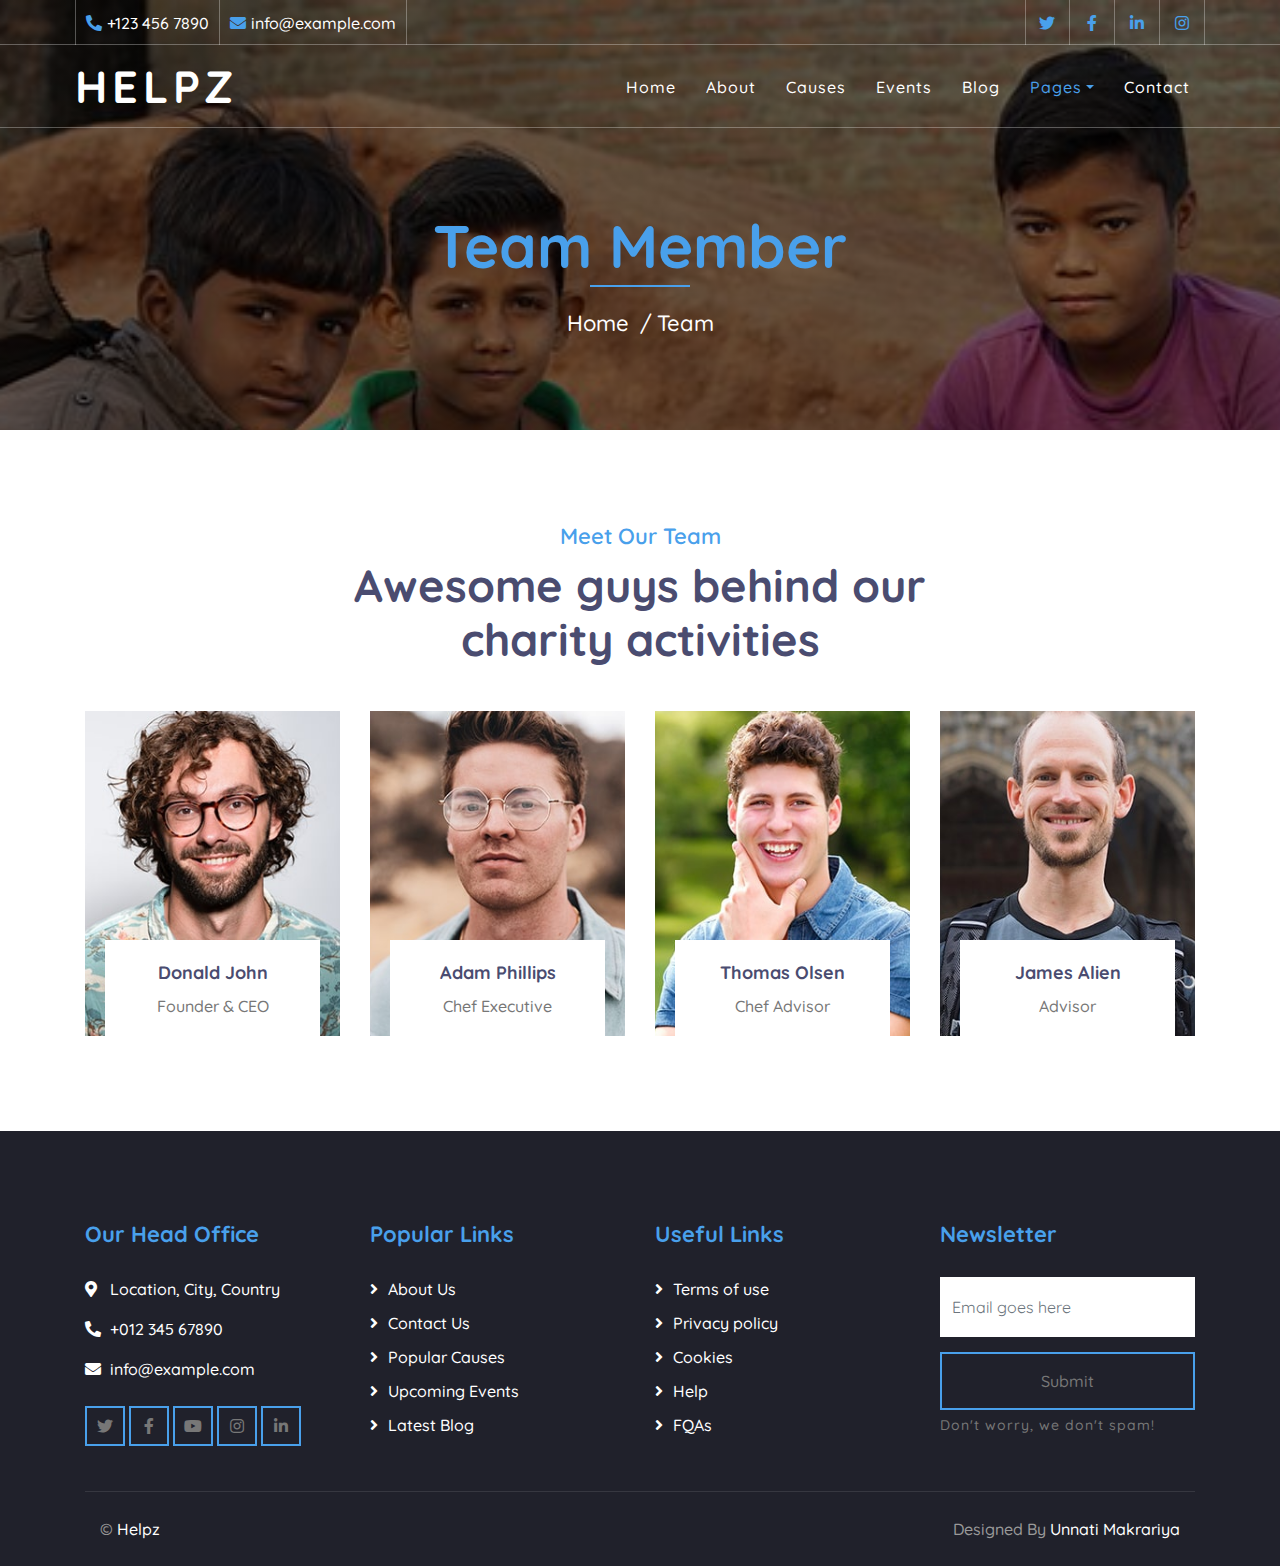
<file: team.html>
<!DOCTYPE html>
<html lang="en">
    <head>
        <meta charset="utf-8">
        <title>HELPZ - Free Charity Website Template</title>
        <meta content="width=device-width, initial-scale=1.0" name="viewport">
        <meta content="Free Website Template" name="keywords">
        <meta content="Free Website Template" name="description">

        <!-- Favicon -->
        <link href="img/favicon.ico" rel="icon">

        <!-- Google Font -->
        <link href="https://fonts.googleapis.com/css2?family=Quicksand:wght@300;400;500;600;700&display=swap" rel="stylesheet">
        
        <!-- CSS Libraries -->
        <link href="https://stackpath.bootstrapcdn.com/bootstrap/4.4.1/css/bootstrap.min.css" rel="stylesheet">
        <link href="https://cdnjs.cloudflare.com/ajax/libs/font-awesome/5.10.0/css/all.min.css" rel="stylesheet">
        <link href="lib/flaticon/font/flaticon.css" rel="stylesheet">
        <link href="lib/animate/animate.min.css" rel="stylesheet">
        <link href="lib/owlcarousel/assets/owl.carousel.min.css" rel="stylesheet">

        <!-- Template Stylesheet -->
        <link href="css/style.css" rel="stylesheet">
    </head>

    <body>
        <!-- Top Bar Start -->
        <div class="top-bar d-none d-md-block">
            <div class="container-fluid">
                <div class="row">
                    <div class="col-md-8">
                        <div class="top-bar-left">
                            <div class="text">
                                <i class="fa fa-phone-alt"></i>
                                <p>+123 456 7890</p>
                            </div>
                            <div class="text">
                                <i class="fa fa-envelope"></i>
                                <p>info@example.com</p>
                            </div>
                        </div>
                    </div>
                    <div class="col-md-4">
                        <div class="top-bar-right">
                            <div class="social">
                                <a href=""><i class="fab fa-twitter"></i></a>
                                <a href=""><i class="fab fa-facebook-f"></i></a>
                                <a href=""><i class="fab fa-linkedin-in"></i></a>
                                <a href=""><i class="fab fa-instagram"></i></a>
                            </div>
                        </div>
                    </div>
                </div>
            </div>
        </div>
        <!-- Top Bar End -->

        <!-- Nav Bar Start -->
        <div class="navbar navbar-expand-lg bg-dark navbar-dark">
            <div class="container-fluid">
                <a href="index.html" class="navbar-brand">Helpz</a>
                <button type="button" class="navbar-toggler" data-toggle="collapse" data-target="#navbarCollapse">
                    <span class="navbar-toggler-icon"></span>
                </button>

                <div class="collapse navbar-collapse justify-content-between" id="navbarCollapse">
                    <div class="navbar-nav ml-auto">
                        <a href="index.html" class="nav-item nav-link">Home</a>
                        <a href="about.html" class="nav-item nav-link">About</a>
                        <a href="causes.html" class="nav-item nav-link">Causes</a>
                        <a href="event.html" class="nav-item nav-link">Events</a>
                        <a href="blog.html" class="nav-item nav-link">Blog</a>
                        <div class="nav-item dropdown">
                            <a href="#" class="nav-link dropdown-toggle active" data-toggle="dropdown">Pages</a>
                            <div class="dropdown-menu">
                                <a href="single.html" class="dropdown-item">Detail Page</a>
                                <a href="service.html" class="dropdown-item">What We Do</a>
                                <a href="team.html" class="dropdown-item">Meet The Team</a>
                                <a href="donate.html" class="dropdown-item">Donate Now</a>
                                <a href="volunteer.html" class="dropdown-item">Become A Volunteer</a>
                            </div>
                        </div>
                        <a href="contact.html" class="nav-item nav-link">Contact</a>
                    </div>
                </div>
            </div>
        </div>
        <!-- Nav Bar End -->
        
        
        <!-- Page Header Start -->
        <div class="page-header">
            <div class="container">
                <div class="row">
                    <div class="col-12">
                        <h2>Team Member</h2>
                    </div>
                    <div class="col-12">
                        <a href="">Home</a>
                        <a href="">Team</a>
                    </div>
                </div>
            </div>
        </div>
        <!-- Page Header End -->
        
        
        <!-- Team Start -->
        <div class="team">
            <div class="container">
                <div class="section-header text-center">
                    <p>Meet Our Team</p>
                    <h2>Awesome guys behind our charity activities</h2>
                </div>
                <div class="row">
                    <div class="col-lg-3 col-md-6">
                        <div class="team-item">
                            <div class="team-img">
                                <img src="img/team-1.jpg" alt="Team Image">
                            </div>
                            <div class="team-text">
                                <h2>Donald John</h2>
                                <p>Founder & CEO</p>
                                <div class="team-social">
                                    <a href=""><i class="fab fa-twitter"></i></a>
                                    <a href=""><i class="fab fa-facebook-f"></i></a>
                                    <a href=""><i class="fab fa-linkedin-in"></i></a>
                                    <a href=""><i class="fab fa-instagram"></i></a>
                                </div>
                            </div>
                        </div>
                    </div>
                    <div class="col-lg-3 col-md-6">
                        <div class="team-item">
                            <div class="team-img">
                                <img src="img/team-2.jpg" alt="Team Image">
                            </div>
                            <div class="team-text">
                                <h2>Adam Phillips</h2>
                                <p>Chef Executive</p>
                                <div class="team-social">
                                    <a href=""><i class="fab fa-twitter"></i></a>
                                    <a href=""><i class="fab fa-facebook-f"></i></a>
                                    <a href=""><i class="fab fa-linkedin-in"></i></a>
                                    <a href=""><i class="fab fa-instagram"></i></a>
                                </div>
                            </div>
                        </div>
                    </div>
                    <div class="col-lg-3 col-md-6">
                        <div class="team-item">
                            <div class="team-img">
                                <img src="img/team-3.jpg" alt="Team Image">
                            </div>
                            <div class="team-text">
                                <h2>Thomas Olsen</h2>
                                <p>Chef Advisor</p>
                                <div class="team-social">
                                    <a href=""><i class="fab fa-twitter"></i></a>
                                    <a href=""><i class="fab fa-facebook-f"></i></a>
                                    <a href=""><i class="fab fa-linkedin-in"></i></a>
                                    <a href=""><i class="fab fa-instagram"></i></a>
                                </div>
                            </div>
                        </div>
                    </div>
                    <div class="col-lg-3 col-md-6">
                        <div class="team-item">
                            <div class="team-img">
                                <img src="img/team-4.jpg" alt="Team Image">
                            </div>
                            <div class="team-text">
                                <h2>James Alien</h2>
                                <p>Advisor</p>
                                <div class="team-social">
                                    <a href=""><i class="fab fa-twitter"></i></a>
                                    <a href=""><i class="fab fa-facebook-f"></i></a>
                                    <a href=""><i class="fab fa-linkedin-in"></i></a>
                                    <a href=""><i class="fab fa-instagram"></i></a>
                                </div>
                            </div>
                        </div>
                    </div>
                </div>
            </div>
        </div>
        <!-- Team End -->


        <!-- Footer Start -->
        <div class="footer">
            <div class="container">
                <div class="row">
                    <div class="col-lg-3 col-md-6">
                        <div class="footer-contact">
                            <h2>Our Head Office</h2>
                            <p><i class="fa fa-map-marker-alt"></i>Location, City, Country</p>
                            <p><i class="fa fa-phone-alt"></i>+012 345 67890</p>
                            <p><i class="fa fa-envelope"></i>info@example.com</p>
                            <div class="footer-social">
                                <a class="btn btn-custom" href=""><i class="fab fa-twitter"></i></a>
                                <a class="btn btn-custom" href=""><i class="fab fa-facebook-f"></i></a>
                                <a class="btn btn-custom" href=""><i class="fab fa-youtube"></i></a>
                                <a class="btn btn-custom" href=""><i class="fab fa-instagram"></i></a>
                                <a class="btn btn-custom" href=""><i class="fab fa-linkedin-in"></i></a>
                            </div>
                        </div>
                    </div>
                    <div class="col-lg-3 col-md-6">
                        <div class="footer-link">
                            <h2>Popular Links</h2>
                            <a href="">About Us</a>
                            <a href="">Contact Us</a>
                            <a href="">Popular Causes</a>
                            <a href="">Upcoming Events</a>
                            <a href="">Latest Blog</a>
                        </div>
                    </div>
                    <div class="col-lg-3 col-md-6">
                        <div class="footer-link">
                            <h2>Useful Links</h2>
                            <a href="">Terms of use</a>
                            <a href="">Privacy policy</a>
                            <a href="">Cookies</a>
                            <a href="">Help</a>
                            <a href="">FQAs</a>
                        </div>
                    </div>
                    <div class="col-lg-3 col-md-6">
                        <div class="footer-newsletter">
                            <h2>Newsletter</h2>
                            <form>
                                <input class="form-control" placeholder="Email goes here">
                                <button class="btn btn-custom">Submit</button>
                                <label>Don't worry, we don't spam!</label>
                            </form>
                        </div>
                    </div>
                </div>
            </div>
            <div class="container copyright">
                <div class="row">
                    <div class="col-md-6">
                        <p>&copy; <a href="">Helpz</a></p>
                    </div>
                    <div class="col-md-6">
                        <p>Designed By <a href="">Unnati Makrariya</a></p>
                    </div>
                </div>
            </div>
        </div>
        <!-- Footer End -->

        <!-- Back to top button -->
        <a href="#" class="back-to-top"><i class="fa fa-chevron-up"></i></a>
        
        <!-- Pre Loader -->
        <div id="loader" class="show">
            <div class="loader"></div>
        </div>

        <!-- JavaScript Libraries -->
        <script src="https://code.jquery.com/jquery-3.4.1.min.js"></script>
        <script src="https://stackpath.bootstrapcdn.com/bootstrap/4.4.1/js/bootstrap.bundle.min.js"></script>
        <script src="lib/easing/easing.min.js"></script>
        <script src="lib/owlcarousel/owl.carousel.min.js"></script>
        <script src="lib/waypoints/waypoints.min.js"></script>
        <script src="lib/counterup/counterup.min.js"></script>
        <script src="lib/parallax/parallax.min.js"></script>
        
        <!-- Contact Javascript File -->
        <script src="mail/jqBootstrapValidation.min.js"></script>
        <script src="mail/contact.js"></script>

        <!-- Template Javascript -->
        <script src="js/main.js"></script>
    </body>
</html>
</file>
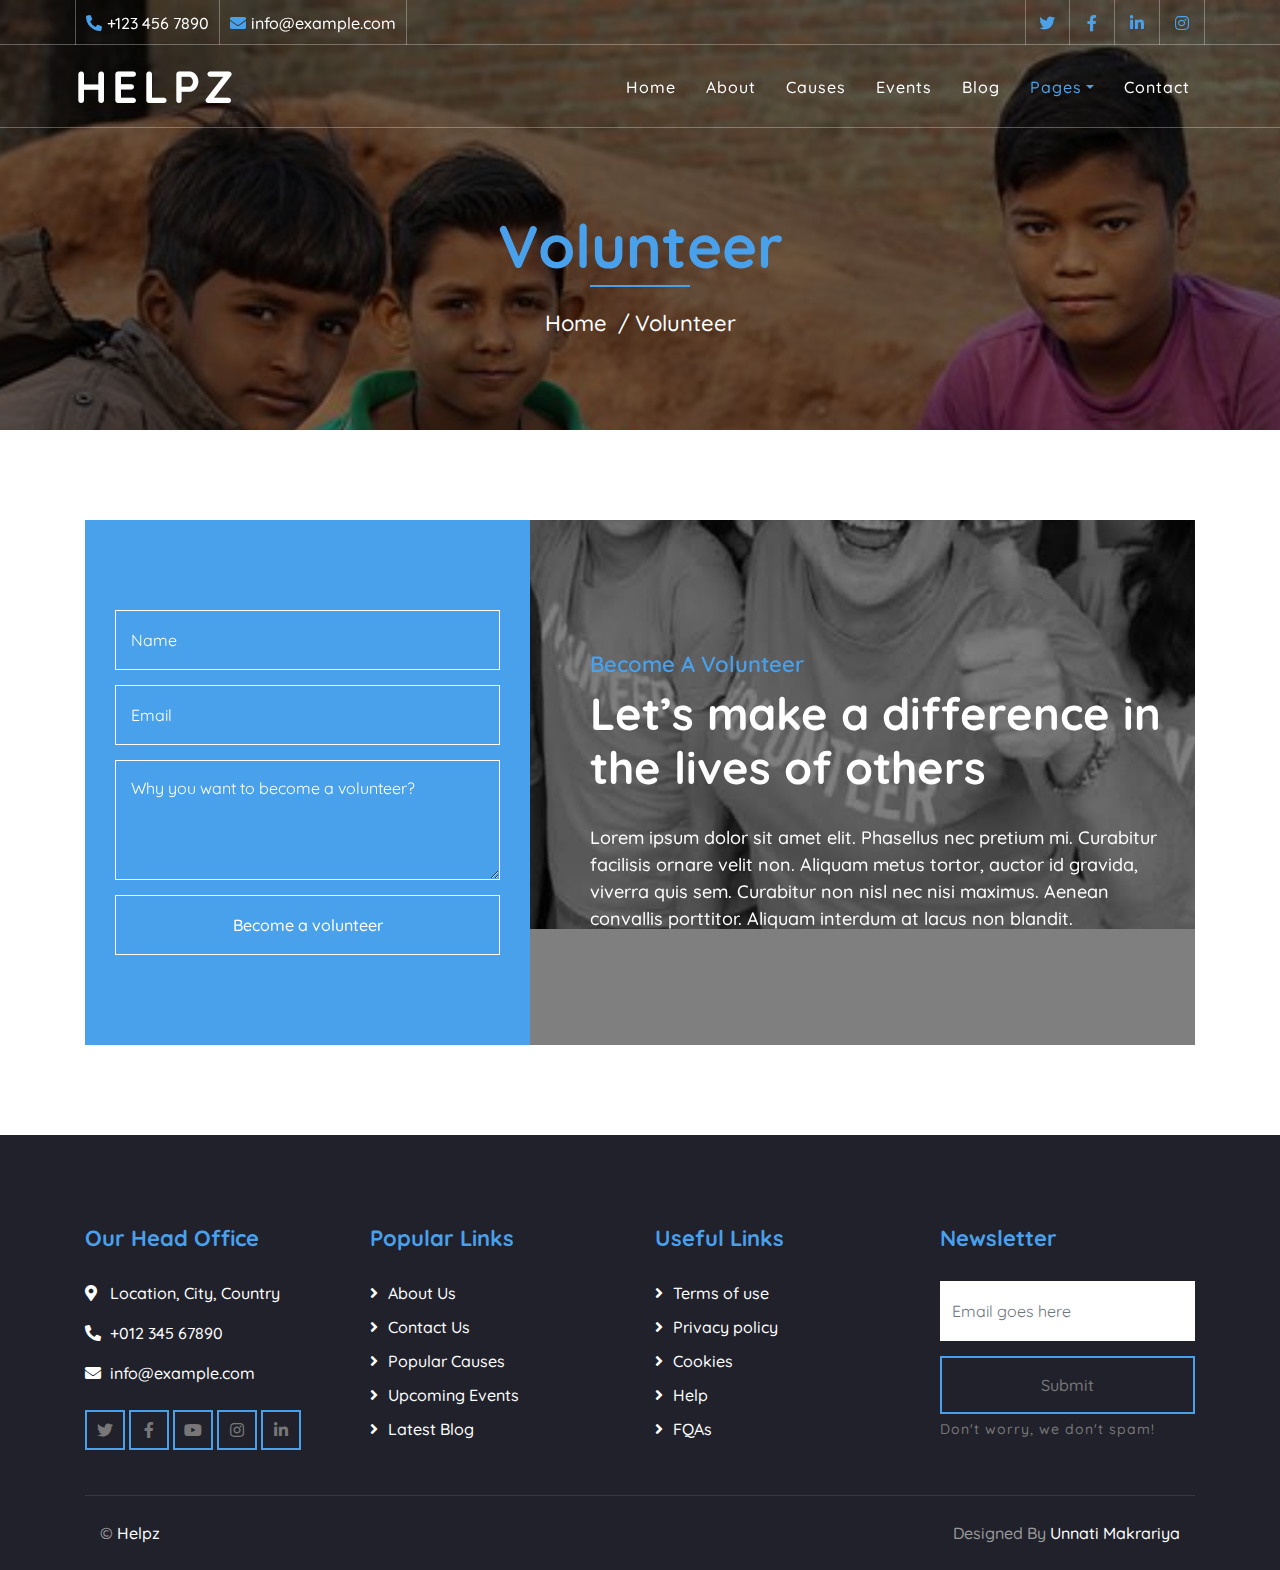
<file: volunteer.html>
<!DOCTYPE html>
<html lang="en">
    <head>
        <meta charset="utf-8">
        <title>HELPZ - Free Charity Website Template</title>
        <meta content="width=device-width, initial-scale=1.0" name="viewport">
        <meta content="Free Website Template" name="keywords">
        <meta content="Free Website Template" name="description">

        <!-- Favicon -->
        <link href="img/favicon.ico" rel="icon">

        <!-- Google Font -->
        <link href="https://fonts.googleapis.com/css2?family=Quicksand:wght@300;400;500;600;700&display=swap" rel="stylesheet">
        
        <!-- CSS Libraries -->
        <link href="https://stackpath.bootstrapcdn.com/bootstrap/4.4.1/css/bootstrap.min.css" rel="stylesheet">
        <link href="https://cdnjs.cloudflare.com/ajax/libs/font-awesome/5.10.0/css/all.min.css" rel="stylesheet">
        <link href="lib/flaticon/font/flaticon.css" rel="stylesheet">
        <link href="lib/animate/animate.min.css" rel="stylesheet">
        <link href="lib/owlcarousel/assets/owl.carousel.min.css" rel="stylesheet">

        <!-- Template Stylesheet -->
        <link href="css/style.css" rel="stylesheet">
    </head>

    <body>
        <!-- Top Bar Start -->
        <div class="top-bar d-none d-md-block">
            <div class="container-fluid">
                <div class="row">
                    <div class="col-md-8">
                        <div class="top-bar-left">
                            <div class="text">
                                <i class="fa fa-phone-alt"></i>
                                <p>+123 456 7890</p>
                            </div>
                            <div class="text">
                                <i class="fa fa-envelope"></i>
                                <p>info@example.com</p>
                            </div>
                        </div>
                    </div>
                    <div class="col-md-4">
                        <div class="top-bar-right">
                            <div class="social">
                                <a href=""><i class="fab fa-twitter"></i></a>
                                <a href=""><i class="fab fa-facebook-f"></i></a>
                                <a href=""><i class="fab fa-linkedin-in"></i></a>
                                <a href=""><i class="fab fa-instagram"></i></a>
                            </div>
                        </div>
                    </div>
                </div>
            </div>
        </div>
        <!-- Top Bar End -->

        <!-- Nav Bar Start -->
        <div class="navbar navbar-expand-lg bg-dark navbar-dark">
            <div class="container-fluid">
                <a href="index.html" class="navbar-brand">Helpz</a>
                <button type="button" class="navbar-toggler" data-toggle="collapse" data-target="#navbarCollapse">
                    <span class="navbar-toggler-icon"></span>
                </button>

                <div class="collapse navbar-collapse justify-content-between" id="navbarCollapse">
                    <div class="navbar-nav ml-auto">
                        <a href="index.html" class="nav-item nav-link">Home</a>
                        <a href="about.html" class="nav-item nav-link">About</a>
                        <a href="causes.html" class="nav-item nav-link">Causes</a>
                        <a href="event.html" class="nav-item nav-link">Events</a>
                        <a href="blog.html" class="nav-item nav-link">Blog</a>
                        <div class="nav-item dropdown">
                            <a href="#" class="nav-link dropdown-toggle active" data-toggle="dropdown">Pages</a>
                            <div class="dropdown-menu">
                                <a href="single.html" class="dropdown-item">Detail Page</a>
                                <a href="service.html" class="dropdown-item">What We Do</a>
                                <a href="team.html" class="dropdown-item">Meet The Team</a>
                                <a href="donate.html" class="dropdown-item">Donate Now</a>
                                <a href="volunteer.html" class="dropdown-item">Become A Volunteer</a>
                            </div>
                        </div>
                        <a href="contact.html" class="nav-item nav-link">Contact</a>
                    </div>
                </div>
            </div>
        </div>
        <!-- Nav Bar End -->
        
        
        <!-- Page Header Start -->
        <div class="page-header">
            <div class="container">
                <div class="row">
                    <div class="col-12">
                        <h2>Volunteer</h2>
                    </div>
                    <div class="col-12">
                        <a href="">Home</a>
                        <a href="">Volunteer</a>
                    </div>
                </div>
            </div>
        </div>
        <!-- Page Header End -->
        
        
        <!-- Volunteer Start -->
        <div class="container">
            <div class="volunteer" data-parallax="scroll" data-image-src="img/volunteer.jpg">
                <div class="row align-items-center">
                    <div class="col-lg-5">
                        <div class="volunteer-form">
                            <form>
                                <div class="control-group">
                                    <input type="text" class="form-control" placeholder="Name" required="required" />
                                </div>
                                <div class="control-group">
                                    <input type="email" class="form-control" placeholder="Email" required="required" />
                                </div>
                                <div class="control-group">
                                    <textarea class="form-control" placeholder="Why you want to become a volunteer?" required="required"></textarea>
                                </div>
                                <div>
                                    <button class="btn btn-custom" type="submit">Become a volunteer</button>
                                </div>
                            </form>
                        </div>
                    </div>
                    <div class="col-lg-7">
                        <div class="volunteer-content">
                            <div class="section-header">
                                <p>Become A Volunteer</p>
                                <h2>Let’s make a difference in the lives of others</h2>
                            </div>
                            <div class="volunteer-text">
                                <p>
                                    Lorem ipsum dolor sit amet elit. Phasellus nec pretium mi. Curabitur facilisis ornare velit non. Aliquam metus tortor, auctor id gravida, viverra quis sem. Curabitur non nisl nec nisi maximus. Aenean convallis porttitor. Aliquam interdum at lacus non blandit.
                                </p>
                            </div>
                        </div>
                    </div>
                </div>
            </div>
        </div>
        <!-- Volunteer End -->


        <!-- Footer Start -->
        <div class="footer">
            <div class="container">
                <div class="row">
                    <div class="col-lg-3 col-md-6">
                        <div class="footer-contact">
                            <h2>Our Head Office</h2>
                            <p><i class="fa fa-map-marker-alt"></i>Location, City, Country</p>
                            <p><i class="fa fa-phone-alt"></i>+012 345 67890</p>
                            <p><i class="fa fa-envelope"></i>info@example.com</p>
                            <div class="footer-social">
                                <a class="btn btn-custom" href=""><i class="fab fa-twitter"></i></a>
                                <a class="btn btn-custom" href=""><i class="fab fa-facebook-f"></i></a>
                                <a class="btn btn-custom" href=""><i class="fab fa-youtube"></i></a>
                                <a class="btn btn-custom" href=""><i class="fab fa-instagram"></i></a>
                                <a class="btn btn-custom" href=""><i class="fab fa-linkedin-in"></i></a>
                            </div>
                        </div>
                    </div>
                    <div class="col-lg-3 col-md-6">
                        <div class="footer-link">
                            <h2>Popular Links</h2>
                            <a href="">About Us</a>
                            <a href="">Contact Us</a>
                            <a href="">Popular Causes</a>
                            <a href="">Upcoming Events</a>
                            <a href="">Latest Blog</a>
                        </div>
                    </div>
                    <div class="col-lg-3 col-md-6">
                        <div class="footer-link">
                            <h2>Useful Links</h2>
                            <a href="">Terms of use</a>
                            <a href="">Privacy policy</a>
                            <a href="">Cookies</a>
                            <a href="">Help</a>
                            <a href="">FQAs</a>
                        </div>
                    </div>
                    <div class="col-lg-3 col-md-6">
                        <div class="footer-newsletter">
                            <h2>Newsletter</h2>
                            <form>
                                <input class="form-control" placeholder="Email goes here">
                                <button class="btn btn-custom">Submit</button>
                                <label>Don't worry, we don't spam!</label>
                            </form>
                        </div>
                    </div>
                </div>
            </div>
            <div class="container copyright">
                <div class="row">
                    <div class="col-md-6">
                        <p>&copy; <a href="">Helpz</a></p>
                    </div>
                    <div class="col-md-6">
                        <p>Designed By <a href="">Unnati Makrariya</a></p>
                    </div>
                </div>
            </div>
        </div>
        <!-- Footer End -->

        <!-- Back to top button -->
        <a href="#" class="back-to-top"><i class="fa fa-chevron-up"></i></a>
        
        <!-- Pre Loader -->
        <div id="loader" class="show">
            <div class="loader"></div>
        </div>

        <!-- JavaScript Libraries -->
        <script src="https://code.jquery.com/jquery-3.4.1.min.js"></script>
        <script src="https://stackpath.bootstrapcdn.com/bootstrap/4.4.1/js/bootstrap.bundle.min.js"></script>
        <script src="lib/easing/easing.min.js"></script>
        <script src="lib/owlcarousel/owl.carousel.min.js"></script>
        <script src="lib/waypoints/waypoints.min.js"></script>
        <script src="lib/counterup/counterup.min.js"></script>
        <script src="lib/parallax/parallax.min.js"></script>
        
        <!-- Contact Javascript File -->
        <script src="mail/jqBootstrapValidation.min.js"></script>
        <script src="mail/contact.js"></script>

        <!-- Template Javascript -->
        <script src="js/main.js"></script>
    </body>
</html>
</file>
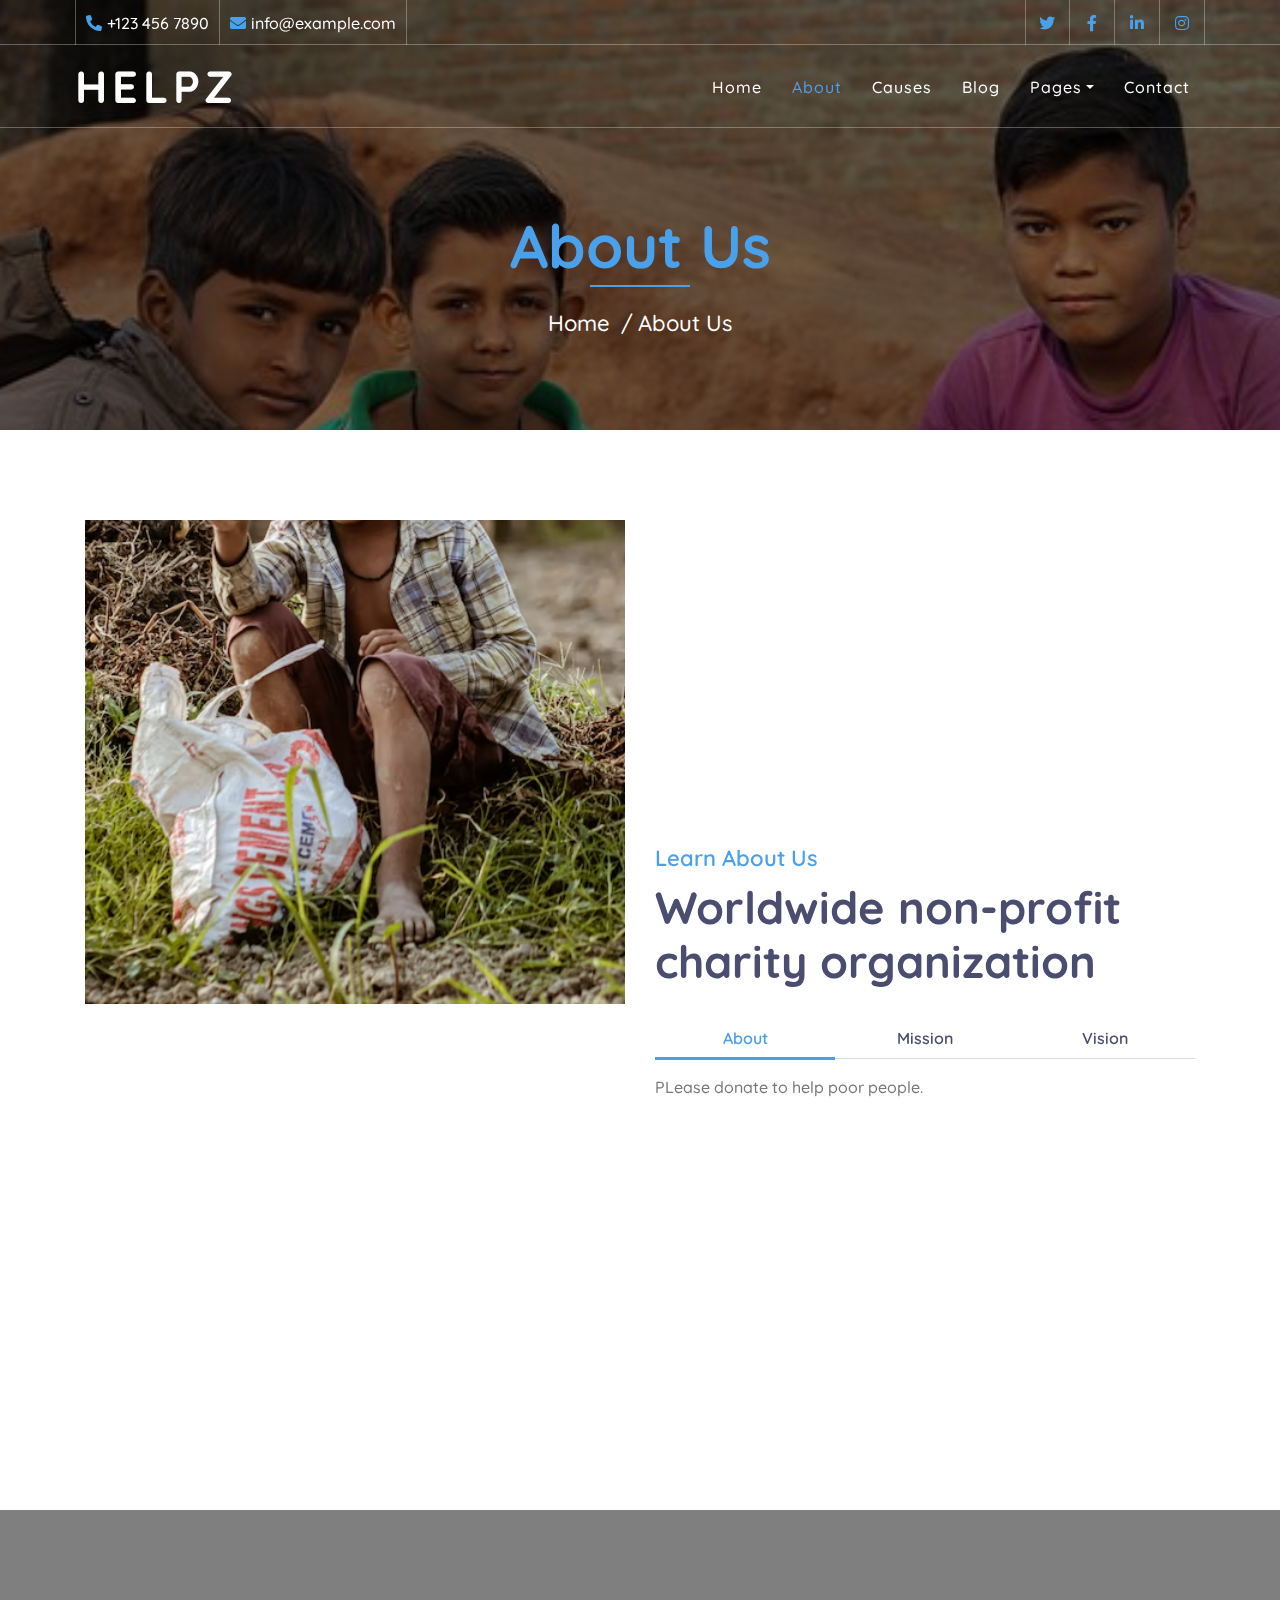
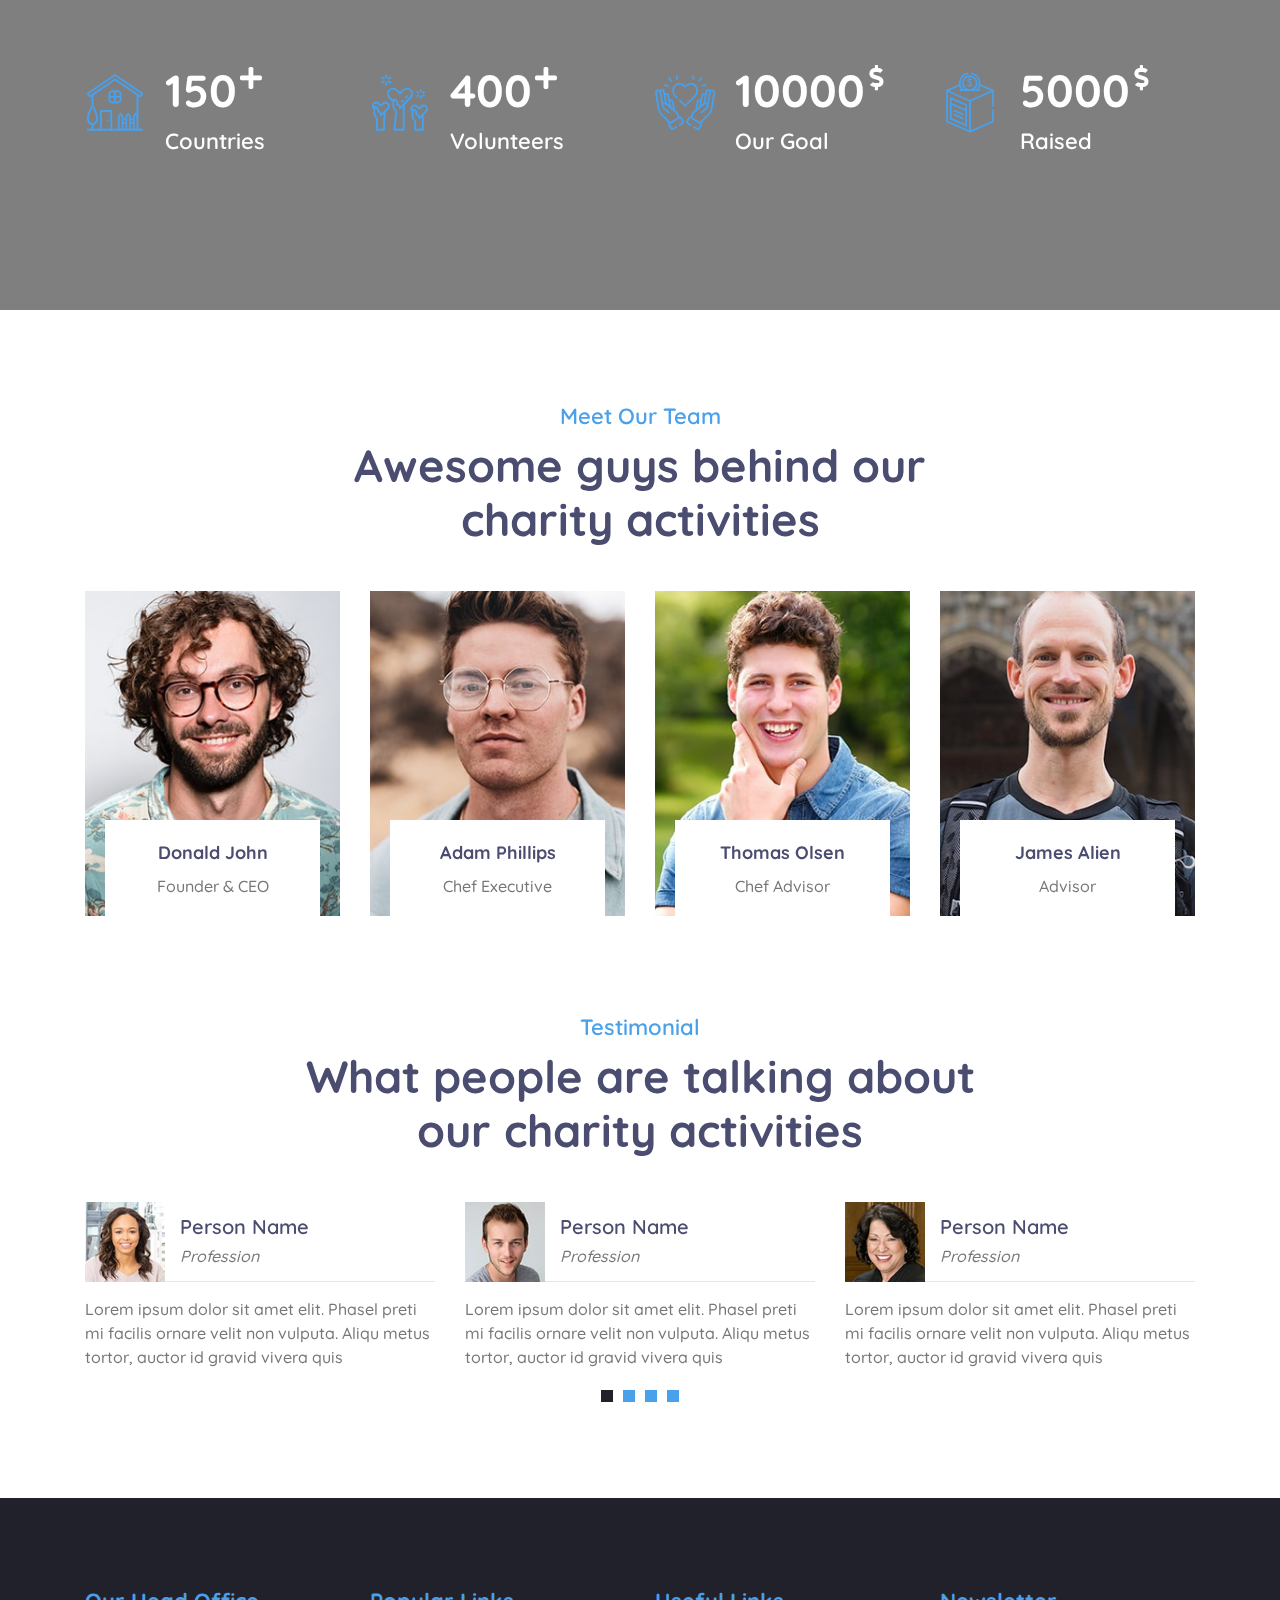
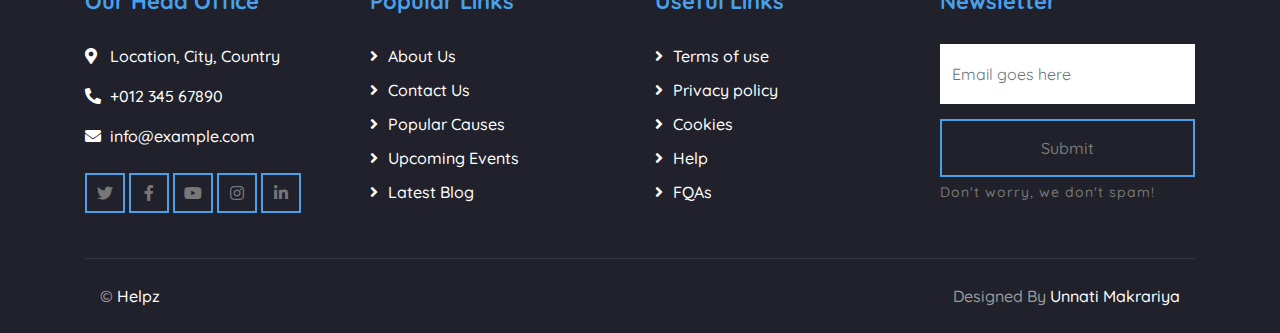
<file: code/about.html>
<!DOCTYPE html>
<html lang="en">
    <head>
        <meta charset="utf-8">
        <title>HELPZ - Free Charity Website Template</title>
        <meta content="width=device-width, initial-scale=1.0" name="viewport">
        <meta content="Free Website Template" name="keywords">
        <meta content="Free Website Template" name="description">

        <!-- Favicon -->
        <link href="img/favicon.ico" rel="icon">

        <!-- Google Font -->
        <link href="https://fonts.googleapis.com/css2?family=Quicksand:wght@300;400;500;600;700&display=swap" rel="stylesheet">
        
        <!-- CSS Libraries -->
        <link href="https://stackpath.bootstrapcdn.com/bootstrap/4.4.1/css/bootstrap.min.css" rel="stylesheet">
        <link href="https://cdnjs.cloudflare.com/ajax/libs/font-awesome/5.10.0/css/all.min.css" rel="stylesheet">
        <link href="lib/flaticon/font/flaticon.css" rel="stylesheet">
        <link href="lib/animate/animate.min.css" rel="stylesheet">
        <link href="lib/owlcarousel/assets/owl.carousel.min.css" rel="stylesheet">

        <!-- Template Stylesheet -->
        <link href="css/style.css" rel="stylesheet">
    </head>

    <body>
        <!-- Top Bar Start -->
        <div class="top-bar d-none d-md-block">
            <div class="container-fluid">
                <div class="row">
                    <div class="col-md-8">
                        <div class="top-bar-left">
                            <div class="text">
                                <i class="fa fa-phone-alt"></i>
                                <p>+123 456 7890</p>
                            </div>
                            <div class="text">
                                <i class="fa fa-envelope"></i>
                                <p>info@example.com</p>
                            </div>
                        </div>
                    </div>
                    <div class="col-md-4">
                        <div class="top-bar-right">
                            <div class="social">
                                <a href=""><i class="fab fa-twitter"></i></a>
                                <a href=""><i class="fab fa-facebook-f"></i></a>
                                <a href=""><i class="fab fa-linkedin-in"></i></a>
                                <a href=""><i class="fab fa-instagram"></i></a>
                            </div>
                        </div>
                    </div>
                </div>
            </div>
        </div>
        <!-- Top Bar End -->

        <!-- Nav Bar Start -->
        <div class="navbar navbar-expand-lg bg-dark navbar-dark">
            <div class="container-fluid">
                <a href="index.html" class="navbar-brand">Helpz</a>
                <button type="button" class="navbar-toggler" data-toggle="collapse" data-target="#navbarCollapse">
                    <span class="navbar-toggler-icon"></span>
                </button>

                <div class="collapse navbar-collapse justify-content-between" id="navbarCollapse">
                    <div class="navbar-nav ml-auto">
                        <a href="index.html" class="nav-item nav-link">Home</a>
                        <a href="about.html" class="nav-item nav-link active">About</a>
                        <a href="causes.html" class="nav-item nav-link">Causes</a>
                        <!-- <a href="event.html" class="nav-item nav-link">Events</a> -->
                        <a href="blog.html" class="nav-item nav-link">Blog</a>
                        <div class="nav-item dropdown">
                            <a href="#" class="nav-link dropdown-toggle" data-toggle="dropdown">Pages</a>
                            <div class="dropdown-menu">
                                <a href="single.html" class="dropdown-item">Detail Page</a>
                                <a href="service.html" class="dropdown-item">What We Do</a>
                                <a href="team.html" class="dropdown-item">Meet The Team</a>
                                <a href="donate.html" class="dropdown-item">Donate Now</a>
                                <a href="volunteer.html" class="dropdown-item">Become A Volunteer</a>
                            </div>
                        </div>
                        <a href="contact.html" class="nav-item nav-link">Contact</a>
                    </div>
                </div>
            </div>
        </div>
        <!-- Nav Bar End -->
        
        
        <!-- Page Header Start -->
        <div class="page-header">
            <div class="container">
                <div class="row">
                    <div class="col-12">
                        <h2>About Us</h2>
                    </div>
                    <div class="col-12">
                        <a href="">Home</a>
                        <a href="">About Us</a>
                    </div>
                </div>
            </div>
        </div>
        <!-- Page Header End -->
        

        <!-- About Start -->
        <div class="about">
            <div class="container">
                <div class="row align-items-center">
                    <div class="col-lg-6">
                        <div class="about-img" data-parallax="scroll" data-image-src="img/about.jpg"></div>
                    </div>
                    <div class="col-lg-6">
                        <div class="section-header">
                            <p>Learn About Us</p>
                            <h2>Worldwide non-profit charity organization</h2>
                        </div>
                        <div class="about-tab">
                            <ul class="nav nav-pills nav-justified">
                                <li class="nav-item">
                                    <a class="nav-link active" data-toggle="pill" href="#tab-content-1">About</a>
                                </li>
                                <li class="nav-item">
                                    <a class="nav-link" data-toggle="pill" href="#tab-content-2">Mission</a>
                                </li>
                                <li class="nav-item">
                                    <a class="nav-link" data-toggle="pill" href="#tab-content-3">Vision</a>
                                </li>
                            </ul>

                            <div class="tab-content">
                                <div id="tab-content-1" class="container tab-pane active">
                                   PLease donate to help poor people.
                                </div>
                                <div id="tab-content-2" class="container tab-pane fade">
                                    Sed tincidunt, magna ut vehicula volutpat, turpis diam condimentum justo, posuere congue turpis massa in mi. Proin ornare at massa at fermentum. Nunc aliquet sed nisi iaculis ornare. Nam semper tortor eget est egestas, eu sagittis nunc sodales. Interdum et malesuada fames ac ante ipsum primis in faucibus. Praesent bibendum sapien sed purus molestie malesuada. Lorem ipsum dolor sit amet, consectetur adipiscing elit.
                                </div>
                                <div id="tab-content-3" class="container tab-pane fade">
                                    Aliquam dolor odio, mollis sed feugiat sit amet, feugiat ut sapien. Nunc eu dignissim lorem. Suspendisse at hendrerit enim. Interdum et malesuada fames ac ante ipsum primis in faucibus. Sed condimentum semper turpis vel facilisis. Nunc vel faucibus orci. Mauris ut mauris rhoncus, efficitur nisi at, venenatis quam. Praesent egestas pretium enim sit amet finibus. Curabitur at erat molestie, tincidunt lorem eget, consequat ligula.
                                </div>
                            </div>
                        </div>
                    </div>
                </div>
            </div>
        </div>
        <!-- About End -->
        
        
        <!-- Facts Start -->
        <div class="facts" data-parallax="scroll" data-image-src="img/facts.jpg">
            <div class="container">
                <div class="row">
                    <div class="col-lg-3 col-md-6">
                        <div class="facts-item">
                            <i class="flaticon-home"></i>
                            <div class="facts-text">
                                <h3 class="facts-plus" data-toggle="counter-up">150</h3>
                                <p>Countries</p>
                            </div>
                        </div>
                    </div>
                    <div class="col-lg-3 col-md-6">
                        <div class="facts-item">
                            <i class="flaticon-charity"></i>
                            <div class="facts-text">
                                <h3 class="facts-plus" data-toggle="counter-up">400</h3>
                                <p>Volunteers</p>
                            </div>
                        </div>
                    </div>
                    <div class="col-lg-3 col-md-6">
                        <div class="facts-item">
                            <i class="flaticon-kindness"></i>
                            <div class="facts-text">
                                <h3 class="facts-dollar" data-toggle="counter-up">10000</h3>
                                <p>Our Goal</p>
                            </div>
                        </div>
                    </div>
                    <div class="col-lg-3 col-md-6">
                        <div class="facts-item">
                            <i class="flaticon-donation"></i>
                            <div class="facts-text">
                                <h3 class="facts-dollar" data-toggle="counter-up">5000</h3>
                                <p>Raised</p>
                            </div>
                        </div>
                    </div>
                </div>
            </div>
        </div>
        <!-- Facts End -->


        <!-- Team Start -->
        <div class="team">
            <div class="container">
                <div class="section-header text-center">
                    <p>Meet Our Team</p>
                    <h2>Awesome guys behind our charity activities</h2>
                </div>
                <div class="row">
                    <div class="col-lg-3 col-md-6">
                        <div class="team-item">
                            <div class="team-img">
                                <img src="img/team-1.jpg" alt="Team Image">
                            </div>
                            <div class="team-text">
                                <h2>Donald John</h2>
                                <p>Founder & CEO</p>
                                <div class="team-social">
                                    <a href=""><i class="fab fa-twitter"></i></a>
                                    <a href=""><i class="fab fa-facebook-f"></i></a>
                                    <a href=""><i class="fab fa-linkedin-in"></i></a>
                                    <a href=""><i class="fab fa-instagram"></i></a>
                                </div>
                            </div>
                        </div>
                    </div>
                    <div class="col-lg-3 col-md-6">
                        <div class="team-item">
                            <div class="team-img">
                                <img src="img/team-2.jpg" alt="Team Image">
                            </div>
                            <div class="team-text">
                                <h2>Adam Phillips</h2>
                                <p>Chef Executive</p>
                                <div class="team-social">
                                    <a href=""><i class="fab fa-twitter"></i></a>
                                    <a href=""><i class="fab fa-facebook-f"></i></a>
                                    <a href=""><i class="fab fa-linkedin-in"></i></a>
                                    <a href=""><i class="fab fa-instagram"></i></a>
                                </div>
                            </div>
                        </div>
                    </div>
                    <div class="col-lg-3 col-md-6">
                        <div class="team-item">
                            <div class="team-img">
                                <img src="img/team-3.jpg" alt="Team Image">
                            </div>
                            <div class="team-text">
                                <h2>Thomas Olsen</h2>
                                <p>Chef Advisor</p>
                                <div class="team-social">
                                    <a href=""><i class="fab fa-twitter"></i></a>
                                    <a href=""><i class="fab fa-facebook-f"></i></a>
                                    <a href=""><i class="fab fa-linkedin-in"></i></a>
                                    <a href=""><i class="fab fa-instagram"></i></a>
                                </div>
                            </div>
                        </div>
                    </div>
                    <div class="col-lg-3 col-md-6">
                        <div class="team-item">
                            <div class="team-img">
                                <img src="img/team-4.jpg" alt="Team Image">
                            </div>
                            <div class="team-text">
                                <h2>James Alien</h2>
                                <p>Advisor</p>
                                <div class="team-social">
                                    <a href=""><i class="fab fa-twitter"></i></a>
                                    <a href=""><i class="fab fa-facebook-f"></i></a>
                                    <a href=""><i class="fab fa-linkedin-in"></i></a>
                                    <a href=""><i class="fab fa-instagram"></i></a>
                                </div>
                            </div>
                        </div>
                    </div>
                </div>
            </div>
        </div>
        <!-- Team End -->
        
        
        <!-- Testimonial Start -->
        <div class="testimonial">
            <div class="container">
                <div class="section-header text-center">
                    <p>Testimonial</p>
                    <h2>What people are talking about our charity activities</h2>
                </div>
                <div class="owl-carousel testimonials-carousel">
                    <div class="testimonial-item">
                        <div class="testimonial-profile">
                            <img src="img/testimonial-1.jpg" alt="Image">
                            <div class="testimonial-name">
                                <h3>Person Name</h3>
                                <p>Profession</p>
                            </div>
                        </div>
                        <div class="testimonial-text">
                            <p>
                                Lorem ipsum dolor sit amet elit. Phasel preti mi facilis ornare velit non vulputa. Aliqu metus tortor, auctor id gravid vivera quis
                            </p>
                        </div>
                    </div>
                    <div class="testimonial-item">
                        <div class="testimonial-profile">
                            <img src="img/testimonial-2.jpg" alt="Image">
                            <div class="testimonial-name">
                                <h3>Person Name</h3>
                                <p>Profession</p>
                            </div>
                        </div>
                        <div class="testimonial-text">
                            <p>
                                Lorem ipsum dolor sit amet elit. Phasel preti mi facilis ornare velit non vulputa. Aliqu metus tortor, auctor id gravid vivera quis
                            </p>
                        </div>
                    </div>
                    <div class="testimonial-item">
                        <div class="testimonial-profile">
                            <img src="img/testimonial-3.jpg" alt="Image">
                            <div class="testimonial-name">
                                <h3>Person Name</h3>
                                <p>Profession</p>
                            </div>
                        </div>
                        <div class="testimonial-text">
                            <p>
                                Lorem ipsum dolor sit amet elit. Phasel preti mi facilis ornare velit non vulputa. Aliqu metus tortor, auctor id gravid vivera quis
                            </p>
                        </div>
                    </div>
                    <div class="testimonial-item">
                        <div class="testimonial-profile">
                            <img src="img/testimonial-4.jpg" alt="Image">
                            <div class="testimonial-name">
                                <h3>Person Name</h3>
                                <p>Profession</p>
                            </div>
                        </div>
                        <div class="testimonial-text">
                            <p>
                                Lorem ipsum dolor sit amet elit. Phasel preti mi facilis ornare velit non vulputa. Aliqu metus tortor, auctor id gravid vivera quis
                            </p>
                        </div>
                    </div>
                </div>
            </div>
        </div>
        <!-- Testimonial End -->


        <!-- Footer Start -->
        <div class="footer">
            <div class="container">
                <div class="row">
                    <div class="col-lg-3 col-md-6">
                        <div class="footer-contact">
                            <h2>Our Head Office</h2>
                            <p><i class="fa fa-map-marker-alt"></i>Location, City, Country</p>
                            <p><i class="fa fa-phone-alt"></i>+012 345 67890</p>
                            <p><i class="fa fa-envelope"></i>info@example.com</p>
                            <div class="footer-social">
                                <a class="btn btn-custom" href=""><i class="fab fa-twitter"></i></a>
                                <a class="btn btn-custom" href=""><i class="fab fa-facebook-f"></i></a>
                                <a class="btn btn-custom" href=""><i class="fab fa-youtube"></i></a>
                                <a class="btn btn-custom" href=""><i class="fab fa-instagram"></i></a>
                                <a class="btn btn-custom" href=""><i class="fab fa-linkedin-in"></i></a>
                            </div>
                        </div>
                    </div>
                    <div class="col-lg-3 col-md-6">
                        <div class="footer-link">
                            <h2>Popular Links</h2>
                            <a href="">About Us</a>
                            <a href="">Contact Us</a>
                            <a href="">Popular Causes</a>
                            <a href="">Upcoming Events</a>
                            <a href="">Latest Blog</a>
                        </div>
                    </div>
                    <div class="col-lg-3 col-md-6">
                        <div class="footer-link">
                            <h2>Useful Links</h2>
                            <a href="">Terms of use</a>
                            <a href="">Privacy policy</a>
                            <a href="">Cookies</a>
                            <a href="">Help</a>
                            <a href="">FQAs</a>
                        </div>
                    </div>
                    <div class="col-lg-3 col-md-6">
                        <div class="footer-newsletter">
                            <h2>Newsletter</h2>
                            <form>
                                <input class="form-control" placeholder="Email goes here">
                                <button class="btn btn-custom">Submit</button>
                                <label>Don't worry, we don't spam!</label>
                            </form>
                        </div>
                    </div>
                </div>
            </div>
            <div class="container copyright">
                <div class="row">
                    <div class="col-md-6">
                        <p>&copy; <a href="">Helpz</a></p>
                    </div>
                    <div class="col-md-6">
                        <p>Designed By <a href="">Unnati Makrariya</a></p>
                    </div>
                </div>
            </div>
        </div>
        <!-- Footer End -->

        <!-- Back to top button -->
        <a href="#" class="back-to-top"><i class="fa fa-chevron-up"></i></a>
        
        <!-- Pre Loader -->
        <div id="loader" class="show">
            <div class="loader"></div>
        </div>

        <!-- JavaScript Libraries -->
        <script src="https://code.jquery.com/jquery-3.4.1.min.js"></script>
        <script src="https://stackpath.bootstrapcdn.com/bootstrap/4.4.1/js/bootstrap.bundle.min.js"></script>
        <script src="lib/easing/easing.min.js"></script>
        <script src="lib/owlcarousel/owl.carousel.min.js"></script>
        <script src="lib/waypoints/waypoints.min.js"></script>
        <script src="lib/counterup/counterup.min.js"></script>
        <script src="lib/parallax/parallax.min.js"></script>
        
        <!-- Contact Javascript File -->
        <script src="mail/jqBootstrapValidation.min.js"></script>
        <script src="mail/contact.js"></script>

        <!-- Template Javascript -->
        <script src="js/main.js"></script>
    </body>
</html>
</file>
<file: lib/flaticon/font/flaticon.css>
/*
  	Flaticon icon font: Flaticon
  	Creation date: 30/09/2020 10:47
  	*/

@font-face {
  font-family: "Flaticon";
  src: url("./Flaticon.eot");
  src: url("./Flaticon.eot?#iefix") format("embedded-opentype"),
       url("./Flaticon.woff2") format("woff2"),
       url("./Flaticon.woff") format("woff"),
       url("./Flaticon.ttf") format("truetype"),
       url("./Flaticon.svg#Flaticon") format("svg");
  font-weight: normal;
  font-style: normal;
}

@media screen and (-webkit-min-device-pixel-ratio:0) {
  @font-face {
    font-family: "Flaticon";
    src: url("./Flaticon.svg#Flaticon") format("svg");
  }
}

[class^="flaticon-"]:before, [class*=" flaticon-"]:before,
[class^="flaticon-"]:after, [class*=" flaticon-"]:after {   
  font-family: Flaticon;
        font-size: 20px;
font-style: normal;
margin-left: 20px;
}

.flaticon-water:before { content: "\f100"; }
.flaticon-healthcare:before { content: "\f101"; }
.flaticon-diet:before { content: "\f102"; }
.flaticon-education:before { content: "\f103"; }
.flaticon-home:before { content: "\f104"; }
.flaticon-charity:before { content: "\f105"; }
.flaticon-social-care:before { content: "\f106"; }
.flaticon-kindness:before { content: "\f107"; }
.flaticon-donation:before { content: "\f108"; }
.flaticon-woman:before { content: "\f109"; }
</file>
<file: css/style.css>
/*******************************/
/********* General CSS *********/
/*******************************/
body {
    color: #777777;
    font-weight: 500;
    background: #ffffff;
    font-family: 'Quicksand', sans-serif;
}

h1,
h2, 
h3, 
h4,
h5, 
h6 {
    color: #4a4c70;
}

a {
    color: #4a4c70;
    transition: .3s;
}

a:hover,
a:active,
a:focus {
    color: #49a0eb;
    outline: none;
    text-decoration: none;
}

.btn.btn-custom {
    padding: 12px 20px;
    text-align: center; 
   font-size: 16px;
    font-weight: 500;
    color: #777777;
    border-radius: 0;
    border: 2px solid #49a0eb;
    box-shadow: inset 0 0 0 0 #49a0eb;
    transition: ease-out 0.3s;
    /* -webkit-transition: ease-out 0.3s; */
    /* -moz-transition: ease-out 0.3s; */
}

/* .btn.btn-custom:hover {
    color: #20212B;
    box-shadow: inset 0 0 0 30px #49a0eb;
} */

.btn:focus,
.form-control:focus {
    box-shadow: none;
}

.container-fluid {
    max-width: 1366px;
}

[class^="flaticon-"]:before, [class*=" flaticon-"]:before,
[class^="flaticon-"]:after, [class*=" flaticon-"]:after {   
    font-size: inherit;
    margin-left: 0;
}


/**********************************/
/****** Loader & Back to Top ******/
/**********************************/
#loader {
    position: fixed;
    top: 0;
    right: 0;
    bottom: 0;
    left: 0;
    display: flex;
    align-items: center;
    justify-content: center;
    background: #ffffff;
    opacity: 0;
    visibility: hidden;
    /* -webkit-transition: opacity .3s ease-out, visibility 0s linear .3s; */
    /* -o-transition: opacity .3s ease-out, visibility 0s linear .3s; */
    /* transition: opacity .3s ease-out, visibility 0s linear .3s; */
    z-index: 999;
}

#loader.show {
    /* -webkit-transition: opacity .6s ease-out, visibility 0s linear 0s; */
    /* -o-transition: opacity .6s ease-out, visibility 0s linear 0s; */
    /* transition: opacity .6s ease-out, visibility 0s linear 0s; */
    visibility: visible;
    opacity: 1;
}

#loader .loader {
    position: relative;
    width: 45px;
    height: 45px;
    border: 5px solid #dddddd;
    border-top: 5px solid #49a0eb;
    border-radius: 50%;
    -webkit-animation: spin 2s linear infinite;
    animation: spin 2s linear infinite;
}

/* @-webkit-keyframes spin {
    0% { -webkit-transform: rotate(0deg); }
    100% { -webkit-transform: rotate(360deg); }
} */

/* @keyframes spin {
    0% { transform: rotate(0deg); }
    100% { transform: rotate(360deg); }
} */

.back-to-top {
    position: fixed;
    display: none;
    background: #49a0eb;
    width: 44px;
    height: 44px;
    text-align: center;
    line-height: 1;
    font-size: 22px;
    right: 15px;
    bottom: 15px;
    transition: background 0.5s;
    z-index: 9;
}

.back-to-top i {
    color: #4a4c70;
    padding-top: 10px;
}

.back-to-top:hover {
    background: #4a4c70;
}

.back-to-top:hover i {
    color: #49a0eb;
}


/**********************************/
/********** Top Bar CSS ***********/
/**********************************/
.top-bar {
    position: absolute;
    height: 45px;
    width: 100%;
    top: 0;
    left: 0;
    z-index: 3;
    border-bottom: 1px solid rgba(255, 255, 255, .3);
}

.top-bar .top-bar-left {
    display: flex;
    align-items: center;
    justify-content: flex-start;
}

.top-bar .top-bar-right {
    display: flex;
    align-items: center;
    justify-content: flex-end;
}

.top-bar .text {
    display: flex;
    align-items: center;
    justify-content: center;
    flex-direction: row;
    height: 45px;
    padding: 0 10px;
    text-align: center;
    border-left: 1px solid rgba(255, 255, 255, .3);
}

.top-bar .text:last-child {
    border-right: 1px solid rgba(255, 255, 255, .3);
}

.top-bar .text i {
    font-size: 16px;
    color: #49a0eb;
    margin-right: 5px;
}

.top-bar .text p {
    color: #ffffff;
    font-size: 16px;
    font-weight: 500;
    margin: 0;
}

.top-bar .social {
    display: flex;
    height: 45px;
    font-size: 0;
    justify-content: flex-end;
}

.top-bar .social a {
    display: flex;
    align-items: center;
    justify-content: center;
    width: 45px;
    height: 100%;
    font-size: 16px;
    color: #49a0eb;
    border-right: 1px solid rgba(255, 255, 255, .3);
}

.top-bar .social a:first-child {
    border-left: 1px solid rgba(255, 255, 255, .3);
}

.top-bar .social a:hover {
    color: #ffffff;
    background: #49a0eb;
}

@media (min-width: 992px) {
    .top-bar {
        padding: 0 60px;
    }
}


/**********************************/
/*********** Nav Bar CSS **********/
/**********************************/
.navbar {
    position: relative;
    transition: .5s;
    z-index: 999;
}

.navbar.nav-sticky {
    position: fixed;
    top: 0;
    width: 100%;
    box-shadow: 0 2px 5px rgba(0, 0, 0, .3);
    transition: .5s;
}

.navbar .navbar-brand {
    margin: 0;
    color: #ffffff;
    font-size: 45px;
    line-height: 0px;
    font-weight: 700;
    letter-spacing: 5px;
    text-transform: uppercase;
}

.navbar .navbar-brand img {
    max-width: 100%;
    max-height: 40px;
}

.navbar-dark .navbar-nav .nav-link,
.navbar-dark .navbar-nav .nav-link:focus,
.navbar-dark .navbar-nav .nav-link:hover,
.navbar-dark .navbar-nav .nav-link.active {
    padding: 10px 15px 8px 15px;
    color: #ffffff;
}

.navbar-dark .navbar-nav .nav-link:hover,
.navbar-dark .navbar-nav .nav-link.active {
    color: #49a0eb;
    transition: none;
}

.navbar .dropdown-menu {
    margin-top: 0;
    border: 0;
    border-radius: 0;
    background: #f8f9fa;
}

@media (min-width: 992px) {
    .navbar {
        position: absolute;
        width: 100%;
        top: 45px;
        padding: 20px 60px;
        background: transparent !important;
        border-bottom: 1px solid rgba(255, 255, 255, .3);
        z-index: 9;
    }
    
    .navbar.nav-sticky {
        padding: 10px 60px;
        background: #20212B !important;
        border-bottom: none;
    }
    
    .page .navbar {
        background: #20212B !important;
    }
    
    .navbar a.nav-link {
        padding: 8px 15px;
        font-size: 16px;
        letter-spacing: 1px;
    }
}

@media (max-width: 991.98px) {   
    .navbar {
        padding: 15px;
        background: #20212B !important;
    }
    
    .navbar a.nav-link {
        padding: 5px;
    }
    
    .navbar .dropdown-menu {
        box-shadow: none;
    }
}


/*******************************/
/********** Hero CSS ***********/
/*******************************/
.carousel {
    position: relative;
    width: 100%;
    min-height: 300px;
    background: #ffffff;
    margin-bottom: 45px;
}

.carousel .container-fluid {
    padding: 0;
}

.carousel .carousel-item {
    position: relative;
    width: 100%;
    min-height: 300px;
    display: flex;
    align-items: center;
    justify-content: center;
    flex-direction: column;
}

.carousel .carousel-img {
    position: relative;
    width: 100%;
    height: 100%;
    min-height: 300px;
    text-align: right;
    overflow: hidden;
}

.carousel .carousel-img::after {
    position: absolute;
    content: "";
    top: 0;
    right: 0;
    bottom: 0;
    left: 0;
    background: rgba(0, 0, 0, .5);
    z-index: 1;
}

.carousel .carousel-img img {
    width: 100%;
    height: 100%;
    object-fit: cover;
}

.carousel .carousel-text {
    position: absolute;
    max-width: 700px;
    display: flex;
    align-items: center;
    justify-content: center;
    flex-direction: column;
    z-index: 2;
}

.carousel .carousel-text h1 {
    text-align: center;
    color: #ffffff;
    font-size: 60px;
    font-weight: 700;
    margin-bottom: 20px;
}

.carousel .carousel-text p {
    color: #ffffff;
    text-align: center;
    font-size: 20px;
    margin-bottom: 25px;
}

.carousel .carousel-btn .btn.btn-custom {
    color: #ffffff;
}

.carousel .carousel-btn .btn.btn-custom:hover {
    color: #20212B;
}

.carousel .carousel-btn .btn:first-child {
    margin-right: 15px;
}

.carousel .owl-nav {
    position: absolute;
    width: 100%;
    height: 60px;
    top: calc(50% - 30px);
    left: 0;
    display: flex;
    justify-content: space-between;
    z-index: 9;
}

.carousel .owl-nav .owl-prev,
.carousel .owl-nav .owl-next {
    width: 60px;
    height: 60px;
    display: flex;
    align-items: center;
    justify-content: center;
    color: #49a0eb;
    background: rgba(256, 256, 256, .2);
    font-size: 22px;
    transition: .3s;
}

.carousel .owl-nav .owl-prev:hover,
.carousel .owl-nav .owl-next:hover {
    color: #ffffff;
    background: #49a0eb;
}

.carousel .owl-nav .owl-prev {
    margin-right: 2px;
}

.carousel .animated {
    -webkit-animation-duration: 1s;
    animation-duration: 1s;
}

#videoModal .modal-dialog {
    position: relative;
    max-width: 800px;
    margin: 60px auto 0 auto;
}

#videoModal .modal-body {
    position: relative;
    padding: 0px;
}

#videoModal .close {
    position: absolute;
    width: 30px;
    height: 30px;
    right: 0px;
    top: -30px;
    z-index: 999;
    font-size: 30px;
    font-weight: normal;
    color: #ffffff;
    background: #000000;
    opacity: 1;
}

@media (max-width: 991.98px) {
    .carousel .carousel-text h1 {
        font-size: 35px;
    }
    
    .carousel .carousel-text p {
        font-size: 16px;
    }
    
    .carousel .carousel-text .btn {
        padding: 12px 30px;
        font-size: 15px;
        letter-spacing: 0;
    }
}

@media (max-width: 767.98px) {
    .carousel .carousel-text h1 {
        font-size: 30px;
    }
    
    .carousel .carousel-text .btn {
        padding: 10px 25px;
        font-size: 15px;
        letter-spacing: 0;
    }
}

@media (max-width: 575.98px) {
    .carousel .carousel-text h1 {
        font-size: 25px;
    }
    
    .carousel .carousel-text .btn {
        padding: 8px 20px;
        font-size: 14px;
        letter-spacing: 0;
    }
}


/*******************************/
/******* Page Header CSS *******/
/*******************************/
.page-header {
    position: relative;
    margin-bottom: 45px;
    padding: 210px 0 90px 0;
    text-align: center;
    background: linear-gradient(rgba(0, 0, 0, .5), rgba(0, 0, 0, .5)), url(../img/page-header.jpg);
    background-attachment: fixed;
    background-position: center;
    background-repeat: no-repeat;
    background-size: cover;
}

.page-header h2 {
    position: relative;
    color: #49a0eb;
    font-size: 60px;
    font-weight: 700;
    margin-bottom: 20px;
    padding-bottom: 5px;
}

.page-header h2::after {
    position: absolute;
    content: "";
    width: 100px;
    height: 2px;
    left: calc(50% - 50px);
    bottom: 0;
    background: #49a0eb;
}

.page-header a {
    position: relative;
    padding: 0 12px;
    font-size: 22px;
    color: #ffffff;
}

.page-header a:hover {
    color: #49a0eb;
}

.page-header a::after {
    position: absolute;
    content: "/";
    width: 8px;
    height: 8px;
    top: -2px;
    right: -7px;
    text-align: center;
    color: #ffffff;
}

.page-header a:last-child::after {
    display: none;
}

@media (max-width: 991.98px) {
    .page-header {
        padding: 60px 0;
    }
    
    .page-header h2 {
        font-size: 45px;
    }
    
    .page-header a {
        font-size: 20px;
    }
}

@media (max-width: 767.98px) {
    .page-header {
        padding: 45px 0;
    }
    
    .page-header h2 {
        font-size: 35px;
    }
    
    .page-header a {
        font-size: 18px;
    }
}


/*******************************/
/******* Section Header ********/
/*******************************/
.section-header {
    position: relative;
    width: 100%;
    max-width: 700px;
    margin: 0 auto 45px auto;
}

.section-header p {
    margin-bottom: 5px;
    position: relative;
    font-size: 22px;
    font-weight: 600;
    text-transform: capitalize;
    color: #49a0eb;
}

.section-header h2 {
    margin: 0;
    font-size: 45px;
    font-weight: 700;
}

@media (max-width: 991.98px) {
    .section-header h2 {
        font-size: 45px;
    }
}

@media (max-width: 767.98px) {
    .section-header h2 {
        font-size: 40px;
    }
}

@media (max-width: 575.98px) {
    .section-header h2 {
        font-size: 35px;
    }
}


/*******************************/
/********** About CSS **********/
/*******************************/
.about {
    position: relative;
    width: 100%;
    padding: 45px 0;
}

.about .section-header {
    margin-bottom: 30px;
    margin-left: 0;
}

.about .about-img {
    width: 100%;
    height: 100vh;
}

.about .about-tab {
    width: 100%;
}

.about .about-tab .nav.nav-pills .nav-link {
    padding: 8px;
    font-weight: 600;
    background: none;
    border-radius: 0;
    border-bottom: 1px solid rgba(0, 0, 0, .15);
    transition: none;
}

.about .about-tab .nav.nav-pills .nav-link:hover,
.about .about-tab .nav.nav-pills .nav-link.active {
    color: #49a0eb;
    padding-bottom: 7px;
    border-bottom: 3px solid #49a0eb;
}

.about .about-tab .tab-content {
    padding: 15px 0 0 0;
    background: transparent;
}

.about .about-tab .tab-content .container {
    padding: 0;
}

@media (max-width: 991.98px) {
    .about .section-header {
        margin-top: 30px;
    }
}


/*******************************/
/********* Service CSS *********/
/*******************************/
.service {
    position: relative;
    width: 100%;
    padding: 45px 0 15px 0;
}

.service .service-item {
    position: relative;
    width: 100%;
    display: flex;
    justify-content: space-between;
    margin-bottom: 45px;
    transition: .3s;
}

.service .service-icon {
    position: relative;
    width: 60px;
}

.service .service-icon i {
    position: relative;
    display: block;
    color: #49a0eb;
    font-size: 60px;
    line-height: 60px;
    margin-top: 5px;
}

.service .service-text {
    position: relative;
    margin-left: 20px;
    padding-left: 20px;
}

.service .service-text::before {
    position: absolute;
    content: "";
    width: 1px;
    height: calc(100% - 10px);
    top: 5px;
    left: 0;
    background: rgba(0, 0, 0, .1);
}

.service .service-text::after {
    position: absolute;
    content: "";
    width: 3px;
    height: 40px;
    top: calc(50% - 20px);
    left: -1px;
    background: #49a0eb;
}

.service .service-text h3 {
    margin-bottom: 10px;
    font-size: 22px;
    font-weight: 700;
    letter-spacing: 1px;
}

.service .service-text p {
    margin: 0;
}


/*******************************/
/********* Donate CSS **********/
/*******************************/
.donate {
    position: relative;
    width: 100%;
    margin: 45px 0;
    background: rgba(0, 0, 0, .5);
}

.donate .donate-content {
    padding: 45px 0 15px 0;
}

.container .donate {
    margin: 90px 0;
}

.container .donate .donate-content {
    padding: 45px 30px 15px 30px;
}

.donate .donate-content .section-header {
    margin-bottom: 30px;
}

.donate .donate-content .section-header h2 {
    color: #ffffff;
}

.donate .donate-text p {
    color: #ffffff;
    font-size: 18px;
}

.donate .donate-form {
    padding: 90px 30px;
    background: #49a0eb;
}

.donate .donate-form .control-group {
    margin-bottom: 15px;
}

.donate .donate-form .form-control {
    height: 60px;
    color: #ffffff;
    padding: 0 15px;
    border-radius: 0;
    border: 1px solid #ffffff;
    background: transparent;
}

.donate .donate-form .form-control::placeholder {
    color: #ffffff;
    opacity: 1;
}

.donate .donate-form .form-control:-ms-input-placeholder,
.donate .donate-form .form-control::-ms-input-placeholder {
    color: #ffffff;
}

.donate .donate-form .btn-group {
    display: flex;
    justify-content: space-between;
    margin-bottom: 15px;
}

.donate .donate-form .btn.btn-custom {
    padding: 15px 0;
    width: 100%;
    height: 60px;
    color: #ffffff;
    border: 1px solid #ffffff;
    box-shadow: inset 0 0 0 0 #ffffff;
}

.donate .donate-form .btn.btn-custom:hover,
.donate .donate-form .btn.btn-custom.active {
    color: #49a0eb;
    border: 1px solid #ffffff;
    box-shadow: inset 0 0 0 30px #ffffff;
}



/*******************************/
/********** Causes CSS *********/
/*******************************/
.causes {
    position: relative;
    width: 100%;
    padding: 45px 0;
}

.causes .causes-carousel {
    width: calc(100% + 30px);
    margin-left: -15px;
    margin-right: -15px;
}

.causes .causes-item {
    margin: 0 15px;
    overflow: hidden;
    background: #f3f6ff;
}

.causes .causes-img {
    overflow: hidden;
}

.causes .causes-img img {
    width: 100%;
    transition: .3s;
}

.causes .causes-item:hover img {
    transform: scale(1.1);
}


.causes .causes-progress {
    width: 100%;
    margin-top: 32px;
    padding: 30px 30px 20px 30px;
}

.causes .progress {
    height: 10px;
    border-radius: 0;
    background: #dddddd;
    overflow: visible;
}

.causes .progress .progress-bar {
    position: relative;
    width: 0px;
    background: #49a0eb;
    overflow: visible;
    transition: 2s;
}

.causes .progress-bar span {
    position: absolute;
    top: -32px;
    right: 0;
    height: 23px;
    display: inline-block;
    padding: 2px 6px;
    background: #49a0eb;
    color: #20212B;
}

.causes .progress-bar span::after {
    position: absolute;
    content: "";
    width: 0;
    height: 0;
    top: 23px;
    left: calc(50% - 6px);
    border: 6px solid;
    border-color: #49a0eb transparent transparent transparent;
}

.causes .progress-text {
    margin-top: 5px;
    display: flex;
    justify-content: space-between;
}

.causes .progress-text p {
    margin: 0;
}

.causes .causes-text {
    padding: 0 30px;
}

.causes .causes-text h3 {
    font-size: 22px;
    font-weight: 700;
}

.causes .causes-text p {
    margin: 0;
}

.causes .causes-btn {
    margin-top: 25px;
    display: flex;
    justify-content: space-between;
}

.causes .causes-btn .btn {
    padding: 10px 0;
    width: 50%;
}

.causes .causes-btn .btn:last-child {
    color: #20212B;
    background: #49a0eb;
}

.causes .causes-btn .btn:last-child:hover {
    color: #ffffff;
}



/*******************************/
/********** Facts CSS **********/
/*******************************/
.facts {
    position: relative;
    width: 100%;
    min-height: 400px;
    margin: 45px 0;
    display: flex;
    align-items: center;
    background: rgba(0, 0, 0, .5);
}

.facts .facts-item {
    display: flex;
    flex-direction: row;
    margin: 25px 0;
}

.facts .facts-item i {
    margin-top: 10px;
    font-size: 60px;
    line-height: 60px;
    color: #49a0eb;
}

.facts .facts-text {
    padding-left: 20px;
}

.facts .facts-text h3 {
    position: relative;
    display: inline-block;
    color: #ffffff;
    font-size: 45px;
    font-weight: 700;
}

.facts .facts-text h3::after {
    position: absolute;
    top: 0px;
    color: #ffffff;
    font-size: 25px;
    font-family: "Font Awesome 5 Free";
    font-weight: 900;
}

.facts .facts-text h3.facts-plus::after {
    content: "\f067";
    right: -25px;
}

.facts .facts-text h3.facts-dollar::after {
    content: "\f155";
    right: -18px;
}

.facts .facts-text p {
    color: #ffffff;
    font-size: 22px;
    font-weight: 600;
    margin: 0;
}


/*******************************/
/*********** Team CSS **********/
/*******************************/
.team {
    position: relative;
    width: 100%;
    padding: 45px 0 15px 0;
}

.team .team-item {
    position: relative;
    margin-bottom: 35px;
}

.team .team-img {
    position: relative;
    overflow: hidden;
}

.team .team-img img {
    width: 100%;
    transform: scale(1.1);
    margin-bottom: -15px;
    transition: .3s;
}

.team .team-item:hover img {
    margin: -15px 0 0 0;
}

.team .team-text {
    position: absolute;
    width: calc(100% - 40px);
    height: 96px;
    bottom: 0;
    left: 20px;
    padding: 22px 0;
    text-align: center;
    background: #ffffff;
    transition: .3s;
    overflow: hidden;
}

.team .team-text h2 {
    font-size: 18px;
    font-weight: 700;
    margin-bottom: 10px;
}

.team .team-text p {
    margin-bottom: 20px;
}

.team .team-social {
    position: relative;
    font-size: 0;
}

.team .team-social a {
    display: inline-block;
    width: 35px;
    height: 35px;
    margin: 0 3px;
    padding: 5px 0;
    text-align: center;
    font-size: 14px;
    color: #4a4c70;
    border: 2px solid #49a0eb;
    transition: .3s;
}

.team .team-social a:hover {
    color: #20212B;
    background: #49a0eb;
}

.team .team-item:hover .team-text {
    height: 160px;
}


/*******************************/
/******* Testimonial CSS *******/
/*******************************/
.testimonial {
    position: relative;
    width: 100%;
    padding: 45px 0;
}

.testimonial .testimonials-carousel {
    position: relative;
    width: calc(100% + 30px);
    margin: 0 -15px;
}

.testimonial .testimonial-item {
    position: relative;
    width: 100%;
    padding: 0 15px;
    display: flex;
    flex-direction: column;
    overflow: hidden;
}

.testimonial .testimonial-profile {
    display: flex;
    align-items: center;
    margin-bottom: 15px;
    border-bottom: 1px solid rgba(0, 0, 0, .1);
}

.testimonial .testimonial-profile img {
    width: 80px;
    margin-bottom: -1px;
}

.testimonial .testimonial-name {
    padding-left: 15px;
    width: calc(100% - 95px);
}

.testimonial .testimonial-name h3 {
    font-size: 20px;
    font-weight: 600;
    margin-bottom: 5px;
}

.testimonial .testimonial-name p {
    margin: 0;
    font-style: italic;
}

.testimonial .testimonial-text p {
    margin: 0;
}

.testimonial .owl-dots {
    margin-top: 15px;
    text-align: center;
}

.testimonial .owl-dot {
    display: inline-block;
    margin: 0 5px;
    width: 12px;
    height: 12px;
    border-radius: 0;
    background: #49a0eb;
}

.testimonial .owl-dot.active {
    background: #20212B;
}


/*******************************/
/******** Volunteer CSS ********/
/*******************************/
.volunteer {
    position: relative;
    width: 100%;
    margin: 45px 0;
    background: rgba(0, 0, 0, .5);
}

.volunteer .volunteer-content {
    padding: 30px 0 45px 0;
}

.container .volunteer {
    margin: 90px 0;
}

.container .volunteer .volunteer-content {
    padding: 45px 30px 15px 30px;
}

.volunteer .volunteer-content .section-header {
    margin-bottom: 30px;
}

.volunteer .volunteer-content .section-header h2 {
    color: #ffffff;
}

.volunteer .volunteer-text p {
    color: #ffffff;
    font-size: 18px;
}

.volunteer .volunteer-form {
    padding: 90px 30px;
    background: #49a0eb;
}

.volunteer .volunteer-form .control-group {
    margin-bottom: 15px;
}

.volunteer .volunteer-form .form-control {
    height: 60px;
    color: #ffffff;
    padding: 0 15px;
    border-radius: 0;
    border: 1px solid #ffffff;
    background: transparent;
}

.volunteer .volunteer-form textarea.form-control {
    height: 120px;
    padding: 15px;
}

.volunteer .volunteer-form .form-control::placeholder {
    color: #ffffff;
    opacity: 1;
}

.volunteer .volunteer-form .form-control:-ms-input-placeholder,
.volunteer .volunteer-form .form-control::-ms-input-placeholder {
    color: #ffffff;
}

.volunteer .volunteer-form .btn.btn-custom {
    padding: 15px 0;
    width: 100%;
    height: 60px;
    color: #ffffff;
    border: 1px solid #ffffff;
    box-shadow: inset 0 0 0 0 #ffffff;
}

.volunteer .volunteer-form .btn.btn-custom:hover {
    color: #49a0eb;
    border: 1px solid #ffffff;
    box-shadow: inset 0 0 0 30px #ffffff;
}


/*******************************/
/********** Event CSS **********/
/*******************************/
.event {
    position: relative;
    width: 100%;
    padding: 45px 0 15px 0;
}

.event .event-item {
    margin-bottom: 30px;
    background: #f3f6ff;
}

.event .event-item img {
    width: 100%;
}

.event .event-content {
    padding: 30px;
    display: flex;
}

.event .event-meta {
    margin-bottom: 15px;
    display: flex;
    flex-direction: column;
}

.event .event-meta p {
    position: relative;
    margin-bottom: 8px;
    padding-bottom: 8px;
    white-space: nowrap;
    border-bottom: 1px solid rgba(0, 0, 0, .15);
}

.event .event-meta p:last-child {
    border-bottom: none;
}

.event .event-meta i {
    color: #4a4c70;
    width: 25px;
}

.event .event-text {
    position: relative;
    margin-left: 20px;
    padding-left: 20px;
}

.event .event-text::before {
    position: absolute;
    content: "";
    width: 1px;
    height: calc(100% - 5px);
    top: 6px;
    left: 0;
    background: rgba(0, 0, 0, .15);
}

.event .event-text::after {
    position: absolute;
    content: "";
    width: 3px;
    height: 40px;
    top: calc(50% - 20px);
    left: -1px;
    background: #49a0eb;
}

.event .event-text h3 {
    font-size: 25px;
    font-weight: 700;
    margin-bottom: 10px;
}

.event .event-text p {
    margin: 0;
}

.event .btn.btn-custom {
    margin-top: 20px;
    padding: 8px 30px;
}

@media (max-width: 575.98px) {
    .event .event-content {
        flex-direction: column;
    }
    
    .event .event-meta {
        flex-direction: row;
    }
    
    .event .event-meta p {
        font-size: 14px;
        padding-right: 7px;
    }
    
    .event .event-meta p:last-child {
        border-bottom: 1px solid rgba(0, 0, 0, .15);
    }
    
    .event .event-meta i {
        width: 18px;
    }
    
    .event .event-text {
        margin: 0;
        padding: 0;
    }
    
    .event .event-text::before,
    .event .event-text::after {
        display: none;
    }
}



/*******************************/
/*********** Blog CSS **********/
/*******************************/
.blog {
    position: relative;
    width: 100%;
    padding: 45px 0 15px 0;
}

.blog .blog-item {
    margin-bottom: 30px;
    padding-bottom: 30px;
    background: #f3f6ff;
}

.blog .blog-img {
    width: 100%;
}

.blog .blog-img img {
    width: 100%;
}

.blog .blog-text {
    padding: 30px 30px 15px 30px;
}

.blog .blog-text h3 {
    font-size: 22px;
    font-weight: 700;
}

.blog .blog-text h3 a {
    color: #4a4c70;
}

.blog .blog-text h3 a:hover {
    color: #49a0eb;
}

.blog .blog-text p {
    margin: 0;
}

.blog .blog-meta {
    margin: 0 30px;
    padding-top: 15px;
    display: flex;
    border-top: 1px solid rgba(0, 0, 0, .15);
}

.blog .blog-meta p {
    margin: 0;
    color: #777777;
    padding: 0 30px;
    border-right: 1px solid rgba(0, 0, 0, .15);
}

.blog .blog-meta p:first-child {
    padding-left: 0;
}

.blog .blog-meta p:last-child {
    padding-right: 0;
    border: none;
}

.blog .blog-meta i {
    color: #4a4c70;
    margin-right: 8px
}

.blog .pagination {
    margin-bottom: 15px;
}

.blog .pagination .page-link {
    color: #4a4c70;
    border-radius: 0;
    border-color: #4a4c70;
}

.blog .pagination .page-link:hover,
.blog .pagination .page-item.active .page-link {
    color: #49a0eb;
    background: #4a4c70;
}

.blog .pagination .disabled .page-link {
    color: #999999;
}


/*******************************/
/********* Contact CSS *********/
/*******************************/
.contact {
    position: relative;
    width: 100%;
    padding: 45px 0;
}

.contact .contact-img {
    position: relative;
    width: 100%;
}

.contact .contact-img img {
    width: 100%;
    height: 440px;
    object-fit: cover;
}

.contact .contact-form {
    position: relative;
    width: 100%;
    max-width: 700px;
    margin: 0 auto;
    margin-top: -220px;
    padding: 30px;
    background: #f3f6ff;
}

@media (max-width: 991.98px) {
    .contact .contact-form {
        max-width: 600px;
    }
}

@media (max-width: 767.98px) {
    .contact .contact-form {
        max-width: 400px;
    }
}

@media (max-width: 575.98px) {
    .contact .contact-form {
        max-width: 300px;
    }
}

.contact .contact-form input {
    padding: 15px;
    background: none;
    border-radius: 0;
    border: 1px solid rgba(0, 0, 0, .1);
}

.contact .contact-form textarea {
    height: 150px;
    padding: 8px 15px;
    background: none;
    border-radius: 0;
    border: 1px solid rgba(0, 0, 0, .1);
}

.contact .contact-form .btn.btn-custom {
    width: 100%;
}

.contact .help-block ul {
    margin: 0;
    padding: 0;
    list-style-type: none;
}


/*******************************/
/******* Single Post CSS *******/
/*******************************/
.single {
    position: relative;
    padding: 45px 0;
}

.single .single-content {
    position: relative;
    margin-bottom: 30px;
    overflow: hidden;
}

.single .single-content img {
    margin-bottom: 20px;
    width: 100%;
}

.single .single-tags {
    margin: -5px -5px 41px -5px;
    font-size: 0;
}

.single .single-tags a {
    margin: 5px;
    display: inline-block;
    padding: 7px 15px;
    font-size: 14px;
    font-weight: 500;
    color: #4a4c70;
    border: 1px solid #4a4c70;
}

.single .single-tags a:hover {
    color: #ffffff;
    background: #49a0eb;
    border-color: #49a0eb;
}

.single .single-bio {
    margin-bottom: 45px;
    padding: 30px;
    background: #f3f6ff;
    display: flex;
}

.single .single-bio-img {
    width: 100%;
    max-width: 100px;
}

.single .single-bio-img img {
    width: 100%;
    border: 15px solid #ffffff;
}

.single .single-bio-text {
    padding-left: 30px;
}

.single .single-bio-text h3 {
    font-size: 20px;
    font-weight: 700;
}

.single .single-bio-text p {
    margin: 0;
}

.single .single-related {
    margin-bottom: 45px;
}

.single .single-related h2 {
    font-size: 30px;
    font-weight: 700;
    margin-bottom: 25px;
}

.single .related-slider {
    position: relative;
    margin: 0 -15px;
    width: calc(100% + 30px);
}

.single .related-slider .post-item {
    margin: 0 15px;
}

.single .post-item {
    display: flex;
    align-items: center;
    margin-bottom: 15px;
}

.single .post-item .post-img {
    width: 100%;
    max-width: 80px;
}

.single .post-item .post-img img {
    width: 100%;
}

.single .post-item .post-text {
    padding-left: 15px;
}

.single .post-item .post-text a {
    font-size: 16px;
    font-weight: 600;
}

.single .post-item .post-text a:hover {
    color: #49a0eb;
}

.single .post-item .post-meta {
    display: flex;
    margin-top: 8px;
}

.single .post-item .post-meta p {
    display: inline-block;
    margin: 0;
    padding: 0 3px;
    font-size: 14px;
    font-weight: 500;
    font-style: italic;
}

.single .post-item .post-meta p a {
    margin-left: 5px;
    color: #999999;
    font-size: 14px;
    font-weight: 500;
    font-style: normal;
}

.single .related-slider .owl-nav {
    position: absolute;
    width: 90px;
    top: -55px;
    right: 15px;
    display: flex;
}

.single .related-slider .owl-nav .owl-prev,
.single .related-slider .owl-nav .owl-next {
    margin-left: 15px;
    width: 30px;
    height: 30px;
    display: flex;
    align-items: center;
    justify-content: center;
    color: #4a4c70;
    background: #49a0eb;
    font-size: 16px;
    transition: .3s;
}

.single .related-slider .owl-nav .owl-prev:hover,
.single .related-slider .owl-nav .owl-next:hover {
    color: #49a0eb;
    background: #4a4c70;
}

.single .single-comment {
    position: relative;
    margin-bottom: 45px;
}

.single .single-comment h2 {
    font-size: 30px;
    font-weight: 700;
    margin-bottom: 25px;
}

.single .comment-list {
    list-style: none;
    padding: 0;
}

.single .comment-child {
    list-style: none;
}

.single .comment-body {
    display: flex;
    margin-bottom: 30px;
}

.single .comment-img {
    width: 60px;
}

.single .comment-img img {
    width: 100%;
    border-radius: 0;
}

.single .comment-text {
    padding-left: 15px;
    width: calc(100% - 60px);
}

.single .comment-text h3 {
    font-size: 20px;
    font-weight: 600;
    margin-bottom: 3px;
}

.single .comment-text span {
    display: block;
    font-size: 14px;
    font-weight: 500;
    margin-bottom: 5px;
}

.single .comment-text .btn {
    padding: 3px 10px;
    font-size: 14px;
    font-weight: 500;
    color: #4a4c70;
    background: #dddddd;
    border-radius: 0;
}

.single .comment-text .btn:hover {
    background: #49a0eb;
}

.single .comment-form {
    position: relative;
}

.single .comment-form h2 {
    font-size: 30px;
    font-weight: 700;
    margin-bottom: 25px;
}

.single .comment-form form {
    padding: 30px;
    background: #f3f6ff;
}

.single .comment-form form .form-group:last-child {
    margin: 0;
}

.single .comment-form input,
.single .comment-form textarea {
    border-radius: 0;
}

.single .comment-form input:focus,
.single .comment-form textarea:focus {
    border-color: #49a0eb;
}


/**********************************/
/*********** Sidebar CSS **********/
/**********************************/
.sidebar {
    position: relative;
    width: 100%;
}

@media(max-width: 991.98px) {
    .sidebar {
        margin-top: 45px;
    }
}

.sidebar .sidebar-widget {
    position: relative;
    margin-bottom: 45px;
}

.sidebar .sidebar-widget .widget-title {
    position: relative;
    margin-bottom: 30px;
    padding-bottom: 5px;
    font-size: 25px;
    font-weight: 700;
}

.sidebar .sidebar-widget .widget-title::after {
    position: absolute;
    content: "";
    width: 60px;
    height: 2px;
    bottom: 0;
    left: 0;
    background: #49a0eb;
}

.sidebar .sidebar-widget .search-widget {
    position: relative;
}

.sidebar .search-widget input {
    height: 50px;
    border: 1px solid #dddddd;
    border-radius: 0;
}

.sidebar .search-widget input:focus {
    box-shadow: none;
    border-color: #49a0eb;
}

.sidebar .search-widget .btn {
    position: absolute;
    top: 6px;
    right: 15px;
    height: 40px;
    padding: 0;
    font-size: 25px;
    color: #49a0eb;
    background: none;
    border-radius: 0;
    border: none;
    transition: .3s;
}

.sidebar .search-widget .btn:hover {
    color: #4a4c70;
}

.sidebar .sidebar-widget .recent-post {
    position: relative;
}

.sidebar .sidebar-widget .tab-post {
    position: relative;
}

.sidebar .tab-post .nav.nav-pills .nav-link {
    color: #4a4c70;
    background: #49a0eb;
    border-radius: 0;
}

.sidebar .tab-post .nav.nav-pills .nav-link:hover,
.sidebar .tab-post .nav.nav-pills .nav-link.active {
    color: #49a0eb;
    background: #4a4c70;
}

.sidebar .tab-post .tab-content {
    padding: 15px 0 0 0;
    background: transparent;
}

.sidebar .tab-post .tab-content .container {
    padding: 0;
}

.sidebar .sidebar-widget .category-widget {
    position: relative;
}

.sidebar .category-widget ul {
    margin: 0;
    padding: 0;
    list-style: none;
}

.sidebar .category-widget ul li {
    margin: 0 0 12px 22px; 
}

.sidebar .category-widget ul li:last-child {
    margin-bottom: 0; 
}

.sidebar .category-widget ul li a {
    display: inline-block;
    line-height: 23px;
}

.sidebar .category-widget ul li::before {
    position: absolute;
    content: '\f105';
    font-family: 'Font Awesome 5 Free';
    font-weight: 900;
    color: #49a0eb;
    left: 1px;
}

.sidebar .category-widget ul li span {
    display: inline-block;
    float: right;
}

.sidebar .sidebar-widget .tag-widget {
    position: relative;
    margin: -5px -5px;
}

.single .tag-widget a {
    margin: 5px;
    display: inline-block;
    padding: 7px 15px;
    font-size: 14px;
    font-weight: 500;
    color: #4a4c70;
    border: 1px solid #4a4c70;
    border-radius: 0;
}

.single .tag-widget a:hover {
    color: #ffffff;
    background: #49a0eb;
    border-color: #49a0eb;
}

.sidebar .image-widget {
    display: block;
    width: 100%;
    overflow: hidden;
}

.sidebar .image-widget img {
    max-width: 100%;
    transition: .3s;
}

.sidebar .image-widget img:hover {
    transform: scale(1.1);
}


/*******************************/
/********* Footer CSS **********/
/*******************************/
.footer {
    position: relative;
    margin-top: 45px;
    padding-top: 90px;
    background: #20212B;
}

.footer .footer-contact,
.footer .footer-link,
.footer .footer-newsletter {
    position: relative;
    margin-bottom: 45px;
    color: #ffffff;
}

.footer .footer-contact h2,
.footer .footer-link h2,
.footer .footer-newsletter h2 {
    margin-bottom: 30px;
    font-size: 22px;
    font-weight: 700;
    color: #49a0eb;
}

.footer .footer-link a {
    display: block;
    margin-bottom: 10px;
    color: #ffffff;
    transition: .3s;
}

.footer .footer-link a::before {
    position: relative;
    content: "\f105";
    font-family: "Font Awesome 5 Free";
    font-weight: 900;
    margin-right: 10px;
}

.footer .footer-link a:hover {
    color: #49a0eb;
    letter-spacing: 1px;
}

.footer .footer-contact p i {
    width: 25px;
}

.footer .footer-social {
    position: relative;
    margin-top: 20px;
}

.footer .footer-social a {
    width: 40px;
    height: 40px;
    padding: 6px 0;
}

.footer .footer-social a {
    margin-top: 5px;
}

.footer .footer-newsletter form {
    position: relative;
    width: 100%;
}

.footer .footer-newsletter input {
    margin-bottom: 15px;
    height: 60px;
    border: none;
    border-radius: 0;
}

.footer .footer-newsletter label {
    margin-top: 5px;
    color: #777777;
    font-size: 14px;
    letter-spacing: 1px;
}

.footer .footer-newsletter .btn.btn-custom {
    width: 100%;
    padding: 15px 0;
}

.footer .copyright {
    padding: 0 30px;
}

.footer .copyright .row {
    padding-top: 25px;
    padding-bottom: 25px;
    border-top: 1px solid rgba(256, 256, 256, .1);
}

.footer .copyright p {
    margin: 0;
    color: #999999;
}

.footer .copyright .col-md-6:last-child p {
    text-align: right;
}

.footer .copyright p a {
    color: #ffffff;
}

.footer .copyright p a:hover {
    color: #49a0eb;
}

@media (max-width: 767.98px) {
    .footer .copyright p,
    .footer .copyright .col-md-6:last-child p {
        margin: 5px 0;
        text-align: center;
    }
}
</file>
<file: code/lib/flaticon/font/flaticon.css>
/*
  	Flaticon icon font: Flaticon
  	Creation date: 30/09/2020 10:47
  	*/

@font-face {
  font-family: "Flaticon";
  src: url("./Flaticon.eot");
  src: url("./Flaticon.eot?#iefix") format("embedded-opentype"),
       url("./Flaticon.woff2") format("woff2"),
       url("./Flaticon.woff") format("woff"),
       url("./Flaticon.ttf") format("truetype"),
       url("./Flaticon.svg#Flaticon") format("svg");
  font-weight: normal;
  font-style: normal;
}

@media screen and (-webkit-min-device-pixel-ratio:0) {
  @font-face {
    font-family: "Flaticon";
    src: url("./Flaticon.svg#Flaticon") format("svg");
  }
}

[class^="flaticon-"]:before, [class*=" flaticon-"]:before,
[class^="flaticon-"]:after, [class*=" flaticon-"]:after {   
  font-family: Flaticon;
        font-size: 20px;
font-style: normal;
margin-left: 20px;
}

.flaticon-water:before { content: "\f100"; }
.flaticon-healthcare:before { content: "\f101"; }
.flaticon-diet:before { content: "\f102"; }
.flaticon-education:before { content: "\f103"; }
.flaticon-home:before { content: "\f104"; }
.flaticon-charity:before { content: "\f105"; }
.flaticon-social-care:before { content: "\f106"; }
.flaticon-kindness:before { content: "\f107"; }
.flaticon-donation:before { content: "\f108"; }
.flaticon-woman:before { content: "\f109"; }
</file>
<file: code/css/style.css>
/*******************************/
/********* General CSS *********/
/*******************************/
body {
    color: #777777;
    font-weight: 500;
    background: #ffffff;
    font-family: 'Quicksand', sans-serif;
}

h1,
h2, 
h3, 
h4,
h5, 
h6 {
    color: #4a4c70;
}

a {
    color: #4a4c70;
    transition: .3s;
}

a:hover,
a:active,
a:focus {
    color: #49a0eb;
    outline: none;
    text-decoration: none;
}

.btn.btn-custom {
    padding: 12px 20px;
    text-align: center; 
   font-size: 16px;
    font-weight: 500;
    color: #777777;
    border-radius: 0;
    border: 2px solid #49a0eb;
    box-shadow: inset 0 0 0 0 #49a0eb;
    transition: ease-out 0.3s;
    /* -webkit-transition: ease-out 0.3s; */
    /* -moz-transition: ease-out 0.3s; */
}

/* .btn.btn-custom:hover {
    color: #20212B;
    box-shadow: inset 0 0 0 30px #49a0eb;
} */

.btn:focus,
.form-control:focus {
    box-shadow: none;
}

.container-fluid {
    max-width: 1366px;
}

[class^="flaticon-"]:before, [class*=" flaticon-"]:before,
[class^="flaticon-"]:after, [class*=" flaticon-"]:after {   
    font-size: inherit;
    margin-left: 0;
}


/**********************************/
/****** Loader & Back to Top ******/
/**********************************/
#loader {
    position: fixed;
    top: 0;
    right: 0;
    bottom: 0;
    left: 0;
    display: flex;
    align-items: center;
    justify-content: center;
    background: #ffffff;
    opacity: 0;
    visibility: hidden;
    /* -webkit-transition: opacity .3s ease-out, visibility 0s linear .3s; */
    /* -o-transition: opacity .3s ease-out, visibility 0s linear .3s; */
    /* transition: opacity .3s ease-out, visibility 0s linear .3s; */
    z-index: 999;
}

#loader.show {
    /* -webkit-transition: opacity .6s ease-out, visibility 0s linear 0s; */
    /* -o-transition: opacity .6s ease-out, visibility 0s linear 0s; */
    /* transition: opacity .6s ease-out, visibility 0s linear 0s; */
    visibility: visible;
    opacity: 1;
}

#loader .loader {
    position: relative;
    width: 45px;
    height: 45px;
    border: 5px solid #dddddd;
    border-top: 5px solid #49a0eb;
    border-radius: 50%;
    -webkit-animation: spin 2s linear infinite;
    animation: spin 2s linear infinite;
}

/* @-webkit-keyframes spin {
    0% { -webkit-transform: rotate(0deg); }
    100% { -webkit-transform: rotate(360deg); }
} */

/* @keyframes spin {
    0% { transform: rotate(0deg); }
    100% { transform: rotate(360deg); }
} */

.back-to-top {
    position: fixed;
    display: none;
    background: #49a0eb;
    width: 44px;
    height: 44px;
    text-align: center;
    line-height: 1;
    font-size: 22px;
    right: 15px;
    bottom: 15px;
    transition: background 0.5s;
    z-index: 9;
}

.back-to-top i {
    color: #4a4c70;
    padding-top: 10px;
}

.back-to-top:hover {
    background: #4a4c70;
}

.back-to-top:hover i {
    color: #49a0eb;
}


/**********************************/
/********** Top Bar CSS ***********/
/**********************************/
.top-bar {
    position: absolute;
    height: 45px;
    width: 100%;
    top: 0;
    left: 0;
    z-index: 3;
    border-bottom: 1px solid rgba(255, 255, 255, .3);
}

.top-bar .top-bar-left {
    display: flex;
    align-items: center;
    justify-content: flex-start;
}

.top-bar .top-bar-right {
    display: flex;
    align-items: center;
    justify-content: flex-end;
}

.top-bar .text {
    display: flex;
    align-items: center;
    justify-content: center;
    flex-direction: row;
    height: 45px;
    padding: 0 10px;
    text-align: center;
    border-left: 1px solid rgba(255, 255, 255, .3);
}

.top-bar .text:last-child {
    border-right: 1px solid rgba(255, 255, 255, .3);
}

.top-bar .text i {
    font-size: 16px;
    color: #49a0eb;
    margin-right: 5px;
}

.top-bar .text p {
    color: #ffffff;
    font-size: 16px;
    font-weight: 500;
    margin: 0;
}

.top-bar .social {
    display: flex;
    height: 45px;
    font-size: 0;
    justify-content: flex-end;
}

.top-bar .social a {
    display: flex;
    align-items: center;
    justify-content: center;
    width: 45px;
    height: 100%;
    font-size: 16px;
    color: #49a0eb;
    border-right: 1px solid rgba(255, 255, 255, .3);
}

.top-bar .social a:first-child {
    border-left: 1px solid rgba(255, 255, 255, .3);
}

.top-bar .social a:hover {
    color: #ffffff;
    background: #49a0eb;
}

@media (min-width: 992px) {
    .top-bar {
        padding: 0 60px;
    }
}


/**********************************/
/*********** Nav Bar CSS **********/
/**********************************/
.navbar {
    position: relative;
    transition: .5s;
    z-index: 999;
}

.navbar.nav-sticky {
    position: fixed;
    top: 0;
    width: 100%;
    box-shadow: 0 2px 5px rgba(0, 0, 0, .3);
    transition: .5s;
}

.navbar .navbar-brand {
    margin: 0;
    color: #ffffff;
    font-size: 45px;
    line-height: 0px;
    font-weight: 700;
    letter-spacing: 5px;
    text-transform: uppercase;
}

.navbar .navbar-brand img {
    max-width: 100%;
    max-height: 40px;
}

.navbar-dark .navbar-nav .nav-link,
.navbar-dark .navbar-nav .nav-link:focus,
.navbar-dark .navbar-nav .nav-link:hover,
.navbar-dark .navbar-nav .nav-link.active {
    padding: 10px 15px 8px 15px;
    color: #ffffff;
}

.navbar-dark .navbar-nav .nav-link:hover,
.navbar-dark .navbar-nav .nav-link.active {
    color: #49a0eb;
    transition: none;
}

.navbar .dropdown-menu {
    margin-top: 0;
    border: 0;
    border-radius: 0;
    background: #f8f9fa;
}

@media (min-width: 992px) {
    .navbar {
        position: absolute;
        width: 100%;
        top: 45px;
        padding: 20px 60px;
        background: transparent !important;
        border-bottom: 1px solid rgba(255, 255, 255, .3);
        z-index: 9;
    }
    
    .navbar.nav-sticky {
        padding: 10px 60px;
        background: #20212B !important;
        border-bottom: none;
    }
    
    .page .navbar {
        background: #20212B !important;
    }
    
    .navbar a.nav-link {
        padding: 8px 15px;
        font-size: 16px;
        letter-spacing: 1px;
    }
}

@media (max-width: 991.98px) {   
    .navbar {
        padding: 15px;
        background: #20212B !important;
    }
    
    .navbar a.nav-link {
        padding: 5px;
    }
    
    .navbar .dropdown-menu {
        box-shadow: none;
    }
}


/*******************************/
/********** Hero CSS ***********/
/*******************************/
.carousel {
    position: relative;
    width: 100%;
    min-height: 300px;
    background: #ffffff;
    margin-bottom: 45px;
}

.carousel .container-fluid {
    padding: 0;
}

.carousel .carousel-item {
    position: relative;
    width: 100%;
    min-height: 300px;
    display: flex;
    align-items: center;
    justify-content: center;
    flex-direction: column;
}

.carousel .carousel-img {
    position: relative;
    width: 100%;
    height: 100%;
    min-height: 300px;
    text-align: right;
    overflow: hidden;
}

.carousel .carousel-img::after {
    position: absolute;
    content: "";
    top: 0;
    right: 0;
    bottom: 0;
    left: 0;
    background: rgba(0, 0, 0, .5);
    z-index: 1;
}

.carousel .carousel-img img {
    width: 100%;
    height: 100%;
    object-fit: cover;
}

.carousel .carousel-text {
    position: absolute;
    max-width: 700px;
    display: flex;
    align-items: center;
    justify-content: center;
    flex-direction: column;
    z-index: 2;
}

.carousel .carousel-text h1 {
    text-align: center;
    color: #ffffff;
    font-size: 60px;
    font-weight: 700;
    margin-bottom: 20px;
}

.carousel .carousel-text p {
    color: #ffffff;
    text-align: center;
    font-size: 20px;
    margin-bottom: 25px;
}

.carousel .carousel-btn .btn.btn-custom {
    color: #ffffff;
}

.carousel .carousel-btn .btn.btn-custom:hover {
    color: #20212B;
}

.carousel .carousel-btn .btn:first-child {
    margin-right: 15px;
}

.carousel .owl-nav {
    position: absolute;
    width: 100%;
    height: 60px;
    top: calc(50% - 30px);
    left: 0;
    display: flex;
    justify-content: space-between;
    z-index: 9;
}

.carousel .owl-nav .owl-prev,
.carousel .owl-nav .owl-next {
    width: 60px;
    height: 60px;
    display: flex;
    align-items: center;
    justify-content: center;
    color: #49a0eb;
    background: rgba(256, 256, 256, .2);
    font-size: 22px;
    transition: .3s;
}

.carousel .owl-nav .owl-prev:hover,
.carousel .owl-nav .owl-next:hover {
    color: #ffffff;
    background: #49a0eb;
}

.carousel .owl-nav .owl-prev {
    margin-right: 2px;
}

.carousel .animated {
    -webkit-animation-duration: 1s;
    animation-duration: 1s;
}

#videoModal .modal-dialog {
    position: relative;
    max-width: 800px;
    margin: 60px auto 0 auto;
}

#videoModal .modal-body {
    position: relative;
    padding: 0px;
}

#videoModal .close {
    position: absolute;
    width: 30px;
    height: 30px;
    right: 0px;
    top: -30px;
    z-index: 999;
    font-size: 30px;
    font-weight: normal;
    color: #ffffff;
    background: #000000;
    opacity: 1;
}

@media (max-width: 991.98px) {
    .carousel .carousel-text h1 {
        font-size: 35px;
    }
    
    .carousel .carousel-text p {
        font-size: 16px;
    }
    
    .carousel .carousel-text .btn {
        padding: 12px 30px;
        font-size: 15px;
        letter-spacing: 0;
    }
}

@media (max-width: 767.98px) {
    .carousel .carousel-text h1 {
        font-size: 30px;
    }
    
    .carousel .carousel-text .btn {
        padding: 10px 25px;
        font-size: 15px;
        letter-spacing: 0;
    }
}

@media (max-width: 575.98px) {
    .carousel .carousel-text h1 {
        font-size: 25px;
    }
    
    .carousel .carousel-text .btn {
        padding: 8px 20px;
        font-size: 14px;
        letter-spacing: 0;
    }
}


/*******************************/
/******* Page Header CSS *******/
/*******************************/
.page-header {
    position: relative;
    margin-bottom: 45px;
    padding: 210px 0 90px 0;
    text-align: center;
    background: linear-gradient(rgba(0, 0, 0, .5), rgba(0, 0, 0, .5)), url(../img/page-header.jpg);
    background-attachment: fixed;
    background-position: center;
    background-repeat: no-repeat;
    background-size: cover;
}

.page-header h2 {
    position: relative;
    color: #49a0eb;
    font-size: 60px;
    font-weight: 700;
    margin-bottom: 20px;
    padding-bottom: 5px;
}

.page-header h2::after {
    position: absolute;
    content: "";
    width: 100px;
    height: 2px;
    left: calc(50% - 50px);
    bottom: 0;
    background: #49a0eb;
}

.page-header a {
    position: relative;
    padding: 0 12px;
    font-size: 22px;
    color: #ffffff;
}

.page-header a:hover {
    color: #49a0eb;
}

.page-header a::after {
    position: absolute;
    content: "/";
    width: 8px;
    height: 8px;
    top: -2px;
    right: -7px;
    text-align: center;
    color: #ffffff;
}

.page-header a:last-child::after {
    display: none;
}

@media (max-width: 991.98px) {
    .page-header {
        padding: 60px 0;
    }
    
    .page-header h2 {
        font-size: 45px;
    }
    
    .page-header a {
        font-size: 20px;
    }
}

@media (max-width: 767.98px) {
    .page-header {
        padding: 45px 0;
    }
    
    .page-header h2 {
        font-size: 35px;
    }
    
    .page-header a {
        font-size: 18px;
    }
}


/*******************************/
/******* Section Header ********/
/*******************************/
.section-header {
    position: relative;
    width: 100%;
    max-width: 700px;
    margin: 0 auto 45px auto;
}

.section-header p {
    margin-bottom: 5px;
    position: relative;
    font-size: 22px;
    font-weight: 600;
    text-transform: capitalize;
    color: #49a0eb;
}

.section-header h2 {
    margin: 0;
    font-size: 45px;
    font-weight: 700;
}

@media (max-width: 991.98px) {
    .section-header h2 {
        font-size: 45px;
    }
}

@media (max-width: 767.98px) {
    .section-header h2 {
        font-size: 40px;
    }
}

@media (max-width: 575.98px) {
    .section-header h2 {
        font-size: 35px;
    }
}


/*******************************/
/********** About CSS **********/
/*******************************/
.about {
    position: relative;
    width: 100%;
    padding: 45px 0;
}

.about .section-header {
    margin-bottom: 30px;
    margin-left: 0;
}

.about .about-img {
    width: 100%;
    height: 100vh;
}

.about .about-tab {
    width: 100%;
}

.about .about-tab .nav.nav-pills .nav-link {
    padding: 8px;
    font-weight: 600;
    background: none;
    border-radius: 0;
    border-bottom: 1px solid rgba(0, 0, 0, .15);
    transition: none;
}

.about .about-tab .nav.nav-pills .nav-link:hover,
.about .about-tab .nav.nav-pills .nav-link.active {
    color: #49a0eb;
    padding-bottom: 7px;
    border-bottom: 3px solid #49a0eb;
}

.about .about-tab .tab-content {
    padding: 15px 0 0 0;
    background: transparent;
}

.about .about-tab .tab-content .container {
    padding: 0;
}

@media (max-width: 991.98px) {
    .about .section-header {
        margin-top: 30px;
    }
}


/*******************************/
/********* Service CSS *********/
/*******************************/
.service {
    position: relative;
    width: 100%;
    padding: 45px 0 15px 0;
}

.service .service-item {
    position: relative;
    width: 100%;
    display: flex;
    justify-content: space-between;
    margin-bottom: 45px;
    transition: .3s;
}

.service .service-icon {
    position: relative;
    width: 60px;
}

.service .service-icon i {
    position: relative;
    display: block;
    color: #49a0eb;
    font-size: 60px;
    line-height: 60px;
    margin-top: 5px;
}

.service .service-text {
    position: relative;
    margin-left: 20px;
    padding-left: 20px;
}

.service .service-text::before {
    position: absolute;
    content: "";
    width: 1px;
    height: calc(100% - 10px);
    top: 5px;
    left: 0;
    background: rgba(0, 0, 0, .1);
}

.service .service-text::after {
    position: absolute;
    content: "";
    width: 3px;
    height: 40px;
    top: calc(50% - 20px);
    left: -1px;
    background: #49a0eb;
}

.service .service-text h3 {
    margin-bottom: 10px;
    font-size: 22px;
    font-weight: 700;
    letter-spacing: 1px;
}

.service .service-text p {
    margin: 0;
}


/*******************************/
/********* Donate CSS **********/
/*******************************/
.donate {
    position: relative;
    width: 100%;
    margin: 45px 0;
    background: rgba(0, 0, 0, .5);
}

.donate .donate-content {
    padding: 45px 0 15px 0;
}

.container .donate {
    margin: 90px 0;
}

.container .donate .donate-content {
    padding: 45px 30px 15px 30px;
}

.donate .donate-content .section-header {
    margin-bottom: 30px;
}

.donate .donate-content .section-header h2 {
    color: #ffffff;
}

.donate .donate-text p {
    color: #ffffff;
    font-size: 18px;
}

.donate .donate-form {
    padding: 90px 30px;
    background: #49a0eb;
}

.donate .donate-form .control-group {
    margin-bottom: 15px;
}

.donate .donate-form .form-control {
    height: 60px;
    color: #ffffff;
    padding: 0 15px;
    border-radius: 0;
    border: 1px solid #ffffff;
    background: transparent;
}

.donate .donate-form .form-control::placeholder {
    color: #ffffff;
    opacity: 1;
}

.donate .donate-form .form-control:-ms-input-placeholder,
.donate .donate-form .form-control::-ms-input-placeholder {
    color: #ffffff;
}

.donate .donate-form .btn-group {
    display: flex;
    justify-content: space-between;
    margin-bottom: 15px;
}

.donate .donate-form .btn.btn-custom {
    padding: 15px 0;
    width: 100%;
    height: 60px;
    color: #ffffff;
    border: 1px solid #ffffff;
    box-shadow: inset 0 0 0 0 #ffffff;
}

.donate .donate-form .btn.btn-custom:hover,
.donate .donate-form .btn.btn-custom.active {
    color: #49a0eb;
    border: 1px solid #ffffff;
    box-shadow: inset 0 0 0 30px #ffffff;
}



/*******************************/
/********** Causes CSS *********/
/*******************************/
.causes {
    position: relative;
    width: 100%;
    padding: 45px 0;
}

.causes .causes-carousel {
    width: calc(100% + 30px);
    margin-left: -15px;
    margin-right: -15px;
}

.causes .causes-item {
    margin: 0 15px;
    overflow: hidden;
    background: #f3f6ff;
}

.causes .causes-img {
    overflow: hidden;
}

.causes .causes-img img {
    width: 100%;
    transition: .3s;
}

.causes .causes-item:hover img {
    transform: scale(1.1);
}


.causes .causes-progress {
    width: 100%;
    margin-top: 32px;
    padding: 30px 30px 20px 30px;
}

.causes .progress {
    height: 10px;
    border-radius: 0;
    background: #dddddd;
    overflow: visible;
}

.causes .progress .progress-bar {
    position: relative;
    width: 0px;
    background: #49a0eb;
    overflow: visible;
    transition: 2s;
}

.causes .progress-bar span {
    position: absolute;
    top: -32px;
    right: 0;
    height: 23px;
    display: inline-block;
    padding: 2px 6px;
    background: #49a0eb;
    color: #20212B;
}

.causes .progress-bar span::after {
    position: absolute;
    content: "";
    width: 0;
    height: 0;
    top: 23px;
    left: calc(50% - 6px);
    border: 6px solid;
    border-color: #49a0eb transparent transparent transparent;
}

.causes .progress-text {
    margin-top: 5px;
    display: flex;
    justify-content: space-between;
}

.causes .progress-text p {
    margin: 0;
}

.causes .causes-text {
    padding: 0 30px;
}

.causes .causes-text h3 {
    font-size: 22px;
    font-weight: 700;
}

.causes .causes-text p {
    margin: 0;
}

.causes .causes-btn {
    margin-top: 25px;
    display: flex;
    justify-content: space-between;
}

.causes .causes-btn .btn {
    padding: 10px 0;
    width: 50%;
}

.causes .causes-btn .btn:last-child {
    color: #20212B;
    background: #49a0eb;
}

.causes .causes-btn .btn:last-child:hover {
    color: #ffffff;
}



/*******************************/
/********** Facts CSS **********/
/*******************************/
.facts {
    position: relative;
    width: 100%;
    min-height: 400px;
    margin: 45px 0;
    display: flex;
    align-items: center;
    background: rgba(0, 0, 0, .5);
}

.facts .facts-item {
    display: flex;
    flex-direction: row;
    margin: 25px 0;
}

.facts .facts-item i {
    margin-top: 10px;
    font-size: 60px;
    line-height: 60px;
    color: #49a0eb;
}

.facts .facts-text {
    padding-left: 20px;
}

.facts .facts-text h3 {
    position: relative;
    display: inline-block;
    color: #ffffff;
    font-size: 45px;
    font-weight: 700;
}

.facts .facts-text h3::after {
    position: absolute;
    top: 0px;
    color: #ffffff;
    font-size: 25px;
    font-family: "Font Awesome 5 Free";
    font-weight: 900;
}

.facts .facts-text h3.facts-plus::after {
    content: "\f067";
    right: -25px;
}

.facts .facts-text h3.facts-dollar::after {
    content: "\f155";
    right: -18px;
}

.facts .facts-text p {
    color: #ffffff;
    font-size: 22px;
    font-weight: 600;
    margin: 0;
}


/*******************************/
/*********** Team CSS **********/
/*******************************/
.team {
    position: relative;
    width: 100%;
    padding: 45px 0 15px 0;
}

.team .team-item {
    position: relative;
    margin-bottom: 35px;
}

.team .team-img {
    position: relative;
    overflow: hidden;
}

.team .team-img img {
    width: 100%;
    transform: scale(1.1);
    margin-bottom: -15px;
    transition: .3s;
}

.team .team-item:hover img {
    margin: -15px 0 0 0;
}

.team .team-text {
    position: absolute;
    width: calc(100% - 40px);
    height: 96px;
    bottom: 0;
    left: 20px;
    padding: 22px 0;
    text-align: center;
    background: #ffffff;
    transition: .3s;
    overflow: hidden;
}

.team .team-text h2 {
    font-size: 18px;
    font-weight: 700;
    margin-bottom: 10px;
}

.team .team-text p {
    margin-bottom: 20px;
}

.team .team-social {
    position: relative;
    font-size: 0;
}

.team .team-social a {
    display: inline-block;
    width: 35px;
    height: 35px;
    margin: 0 3px;
    padding: 5px 0;
    text-align: center;
    font-size: 14px;
    color: #4a4c70;
    border: 2px solid #49a0eb;
    transition: .3s;
}

.team .team-social a:hover {
    color: #20212B;
    background: #49a0eb;
}

.team .team-item:hover .team-text {
    height: 160px;
}


/*******************************/
/******* Testimonial CSS *******/
/*******************************/
.testimonial {
    position: relative;
    width: 100%;
    padding: 45px 0;
}

.testimonial .testimonials-carousel {
    position: relative;
    width: calc(100% + 30px);
    margin: 0 -15px;
}

.testimonial .testimonial-item {
    position: relative;
    width: 100%;
    padding: 0 15px;
    display: flex;
    flex-direction: column;
    overflow: hidden;
}

.testimonial .testimonial-profile {
    display: flex;
    align-items: center;
    margin-bottom: 15px;
    border-bottom: 1px solid rgba(0, 0, 0, .1);
}

.testimonial .testimonial-profile img {
    width: 80px;
    margin-bottom: -1px;
}

.testimonial .testimonial-name {
    padding-left: 15px;
    width: calc(100% - 95px);
}

.testimonial .testimonial-name h3 {
    font-size: 20px;
    font-weight: 600;
    margin-bottom: 5px;
}

.testimonial .testimonial-name p {
    margin: 0;
    font-style: italic;
}

.testimonial .testimonial-text p {
    margin: 0;
}

.testimonial .owl-dots {
    margin-top: 15px;
    text-align: center;
}

.testimonial .owl-dot {
    display: inline-block;
    margin: 0 5px;
    width: 12px;
    height: 12px;
    border-radius: 0;
    background: #49a0eb;
}

.testimonial .owl-dot.active {
    background: #20212B;
}


/*******************************/
/******** Volunteer CSS ********/
/*******************************/
.volunteer {
    position: relative;
    width: 100%;
    margin: 45px 0;
    background: rgba(0, 0, 0, .5);
}

.volunteer .volunteer-content {
    padding: 30px 0 45px 0;
}

.container .volunteer {
    margin: 90px 0;
}

.container .volunteer .volunteer-content {
    padding: 45px 30px 15px 30px;
}

.volunteer .volunteer-content .section-header {
    margin-bottom: 30px;
}

.volunteer .volunteer-content .section-header h2 {
    color: #ffffff;
}

.volunteer .volunteer-text p {
    color: #ffffff;
    font-size: 18px;
}

.volunteer .volunteer-form {
    padding: 90px 30px;
    background: #49a0eb;
}

.volunteer .volunteer-form .control-group {
    margin-bottom: 15px;
}

.volunteer .volunteer-form .form-control {
    height: 60px;
    color: #ffffff;
    padding: 0 15px;
    border-radius: 0;
    border: 1px solid #ffffff;
    background: transparent;
}

.volunteer .volunteer-form textarea.form-control {
    height: 120px;
    padding: 15px;
}

.volunteer .volunteer-form .form-control::placeholder {
    color: #ffffff;
    opacity: 1;
}

.volunteer .volunteer-form .form-control:-ms-input-placeholder,
.volunteer .volunteer-form .form-control::-ms-input-placeholder {
    color: #ffffff;
}

.volunteer .volunteer-form .btn.btn-custom {
    padding: 15px 0;
    width: 100%;
    height: 60px;
    color: #ffffff;
    border: 1px solid #ffffff;
    box-shadow: inset 0 0 0 0 #ffffff;
}

.volunteer .volunteer-form .btn.btn-custom:hover {
    color: #49a0eb;
    border: 1px solid #ffffff;
    box-shadow: inset 0 0 0 30px #ffffff;
}


/*******************************/
/********** Event CSS **********/
/*******************************/
.event {
    position: relative;
    width: 100%;
    padding: 45px 0 15px 0;
}

.event .event-item {
    margin-bottom: 30px;
    background: #f3f6ff;
}

.event .event-item img {
    width: 100%;
}

.event .event-content {
    padding: 30px;
    display: flex;
}

.event .event-meta {
    margin-bottom: 15px;
    display: flex;
    flex-direction: column;
}

.event .event-meta p {
    position: relative;
    margin-bottom: 8px;
    padding-bottom: 8px;
    white-space: nowrap;
    border-bottom: 1px solid rgba(0, 0, 0, .15);
}

.event .event-meta p:last-child {
    border-bottom: none;
}

.event .event-meta i {
    color: #4a4c70;
    width: 25px;
}

.event .event-text {
    position: relative;
    margin-left: 20px;
    padding-left: 20px;
}

.event .event-text::before {
    position: absolute;
    content: "";
    width: 1px;
    height: calc(100% - 5px);
    top: 6px;
    left: 0;
    background: rgba(0, 0, 0, .15);
}

.event .event-text::after {
    position: absolute;
    content: "";
    width: 3px;
    height: 40px;
    top: calc(50% - 20px);
    left: -1px;
    background: #49a0eb;
}

.event .event-text h3 {
    font-size: 25px;
    font-weight: 700;
    margin-bottom: 10px;
}

.event .event-text p {
    margin: 0;
}

.event .btn.btn-custom {
    margin-top: 20px;
    padding: 8px 30px;
}

@media (max-width: 575.98px) {
    .event .event-content {
        flex-direction: column;
    }
    
    .event .event-meta {
        flex-direction: row;
    }
    
    .event .event-meta p {
        font-size: 14px;
        padding-right: 7px;
    }
    
    .event .event-meta p:last-child {
        border-bottom: 1px solid rgba(0, 0, 0, .15);
    }
    
    .event .event-meta i {
        width: 18px;
    }
    
    .event .event-text {
        margin: 0;
        padding: 0;
    }
    
    .event .event-text::before,
    .event .event-text::after {
        display: none;
    }
}



/*******************************/
/*********** Blog CSS **********/
/*******************************/
.blog {
    position: relative;
    width: 100%;
    padding: 45px 0 15px 0;
}

.blog .blog-item {
    margin-bottom: 30px;
    padding-bottom: 30px;
    background: #f3f6ff;
}

.blog .blog-img {
    width: 100%;
}

.blog .blog-img img {
    width: 100%;
}

.blog .blog-text {
    padding: 30px 30px 15px 30px;
}

.blog .blog-text h3 {
    font-size: 22px;
    font-weight: 700;
}

.blog .blog-text h3 a {
    color: #4a4c70;
}

.blog .blog-text h3 a:hover {
    color: #49a0eb;
}

.blog .blog-text p {
    margin: 0;
}

.blog .blog-meta {
    margin: 0 30px;
    padding-top: 15px;
    display: flex;
    border-top: 1px solid rgba(0, 0, 0, .15);
}

.blog .blog-meta p {
    margin: 0;
    color: #777777;
    padding: 0 30px;
    border-right: 1px solid rgba(0, 0, 0, .15);
}

.blog .blog-meta p:first-child {
    padding-left: 0;
}

.blog .blog-meta p:last-child {
    padding-right: 0;
    border: none;
}

.blog .blog-meta i {
    color: #4a4c70;
    margin-right: 8px
}

.blog .pagination {
    margin-bottom: 15px;
}

.blog .pagination .page-link {
    color: #4a4c70;
    border-radius: 0;
    border-color: #4a4c70;
}

.blog .pagination .page-link:hover,
.blog .pagination .page-item.active .page-link {
    color: #49a0eb;
    background: #4a4c70;
}

.blog .pagination .disabled .page-link {
    color: #999999;
}


/*******************************/
/********* Contact CSS *********/
/*******************************/
.contact {
    position: relative;
    width: 100%;
    padding: 45px 0;
}

.contact .contact-img {
    position: relative;
    width: 100%;
}

.contact .contact-img img {
    width: 100%;
    height: 440px;
    object-fit: cover;
}

.contact .contact-form {
    position: relative;
    width: 100%;
    max-width: 700px;
    margin: 0 auto;
    margin-top: -220px;
    padding: 30px;
    background: #f3f6ff;
}

@media (max-width: 991.98px) {
    .contact .contact-form {
        max-width: 600px;
    }
}

@media (max-width: 767.98px) {
    .contact .contact-form {
        max-width: 400px;
    }
}

@media (max-width: 575.98px) {
    .contact .contact-form {
        max-width: 300px;
    }
}

.contact .contact-form input {
    padding: 15px;
    background: none;
    border-radius: 0;
    border: 1px solid rgba(0, 0, 0, .1);
}

.contact .contact-form textarea {
    height: 150px;
    padding: 8px 15px;
    background: none;
    border-radius: 0;
    border: 1px solid rgba(0, 0, 0, .1);
}

.contact .contact-form .btn.btn-custom {
    width: 100%;
}

.contact .help-block ul {
    margin: 0;
    padding: 0;
    list-style-type: none;
}


/*******************************/
/******* Single Post CSS *******/
/*******************************/
.single {
    position: relative;
    padding: 45px 0;
}

.single .single-content {
    position: relative;
    margin-bottom: 30px;
    overflow: hidden;
}

.single .single-content img {
    margin-bottom: 20px;
    width: 100%;
}

.single .single-tags {
    margin: -5px -5px 41px -5px;
    font-size: 0;
}

.single .single-tags a {
    margin: 5px;
    display: inline-block;
    padding: 7px 15px;
    font-size: 14px;
    font-weight: 500;
    color: #4a4c70;
    border: 1px solid #4a4c70;
}

.single .single-tags a:hover {
    color: #ffffff;
    background: #49a0eb;
    border-color: #49a0eb;
}

.single .single-bio {
    margin-bottom: 45px;
    padding: 30px;
    background: #f3f6ff;
    display: flex;
}

.single .single-bio-img {
    width: 100%;
    max-width: 100px;
}

.single .single-bio-img img {
    width: 100%;
    border: 15px solid #ffffff;
}

.single .single-bio-text {
    padding-left: 30px;
}

.single .single-bio-text h3 {
    font-size: 20px;
    font-weight: 700;
}

.single .single-bio-text p {
    margin: 0;
}

.single .single-related {
    margin-bottom: 45px;
}

.single .single-related h2 {
    font-size: 30px;
    font-weight: 700;
    margin-bottom: 25px;
}

.single .related-slider {
    position: relative;
    margin: 0 -15px;
    width: calc(100% + 30px);
}

.single .related-slider .post-item {
    margin: 0 15px;
}

.single .post-item {
    display: flex;
    align-items: center;
    margin-bottom: 15px;
}

.single .post-item .post-img {
    width: 100%;
    max-width: 80px;
}

.single .post-item .post-img img {
    width: 100%;
}

.single .post-item .post-text {
    padding-left: 15px;
}

.single .post-item .post-text a {
    font-size: 16px;
    font-weight: 600;
}

.single .post-item .post-text a:hover {
    color: #49a0eb;
}

.single .post-item .post-meta {
    display: flex;
    margin-top: 8px;
}

.single .post-item .post-meta p {
    display: inline-block;
    margin: 0;
    padding: 0 3px;
    font-size: 14px;
    font-weight: 500;
    font-style: italic;
}

.single .post-item .post-meta p a {
    margin-left: 5px;
    color: #999999;
    font-size: 14px;
    font-weight: 500;
    font-style: normal;
}

.single .related-slider .owl-nav {
    position: absolute;
    width: 90px;
    top: -55px;
    right: 15px;
    display: flex;
}

.single .related-slider .owl-nav .owl-prev,
.single .related-slider .owl-nav .owl-next {
    margin-left: 15px;
    width: 30px;
    height: 30px;
    display: flex;
    align-items: center;
    justify-content: center;
    color: #4a4c70;
    background: #49a0eb;
    font-size: 16px;
    transition: .3s;
}

.single .related-slider .owl-nav .owl-prev:hover,
.single .related-slider .owl-nav .owl-next:hover {
    color: #49a0eb;
    background: #4a4c70;
}

.single .single-comment {
    position: relative;
    margin-bottom: 45px;
}

.single .single-comment h2 {
    font-size: 30px;
    font-weight: 700;
    margin-bottom: 25px;
}

.single .comment-list {
    list-style: none;
    padding: 0;
}

.single .comment-child {
    list-style: none;
}

.single .comment-body {
    display: flex;
    margin-bottom: 30px;
}

.single .comment-img {
    width: 60px;
}

.single .comment-img img {
    width: 100%;
    border-radius: 0;
}

.single .comment-text {
    padding-left: 15px;
    width: calc(100% - 60px);
}

.single .comment-text h3 {
    font-size: 20px;
    font-weight: 600;
    margin-bottom: 3px;
}

.single .comment-text span {
    display: block;
    font-size: 14px;
    font-weight: 500;
    margin-bottom: 5px;
}

.single .comment-text .btn {
    padding: 3px 10px;
    font-size: 14px;
    font-weight: 500;
    color: #4a4c70;
    background: #dddddd;
    border-radius: 0;
}

.single .comment-text .btn:hover {
    background: #49a0eb;
}

.single .comment-form {
    position: relative;
}

.single .comment-form h2 {
    font-size: 30px;
    font-weight: 700;
    margin-bottom: 25px;
}

.single .comment-form form {
    padding: 30px;
    background: #f3f6ff;
}

.single .comment-form form .form-group:last-child {
    margin: 0;
}

.single .comment-form input,
.single .comment-form textarea {
    border-radius: 0;
}

.single .comment-form input:focus,
.single .comment-form textarea:focus {
    border-color: #49a0eb;
}


/**********************************/
/*********** Sidebar CSS **********/
/**********************************/
.sidebar {
    position: relative;
    width: 100%;
}

@media(max-width: 991.98px) {
    .sidebar {
        margin-top: 45px;
    }
}

.sidebar .sidebar-widget {
    position: relative;
    margin-bottom: 45px;
}

.sidebar .sidebar-widget .widget-title {
    position: relative;
    margin-bottom: 30px;
    padding-bottom: 5px;
    font-size: 25px;
    font-weight: 700;
}

.sidebar .sidebar-widget .widget-title::after {
    position: absolute;
    content: "";
    width: 60px;
    height: 2px;
    bottom: 0;
    left: 0;
    background: #49a0eb;
}

.sidebar .sidebar-widget .search-widget {
    position: relative;
}

.sidebar .search-widget input {
    height: 50px;
    border: 1px solid #dddddd;
    border-radius: 0;
}

.sidebar .search-widget input:focus {
    box-shadow: none;
    border-color: #49a0eb;
}

.sidebar .search-widget .btn {
    position: absolute;
    top: 6px;
    right: 15px;
    height: 40px;
    padding: 0;
    font-size: 25px;
    color: #49a0eb;
    background: none;
    border-radius: 0;
    border: none;
    transition: .3s;
}

.sidebar .search-widget .btn:hover {
    color: #4a4c70;
}

.sidebar .sidebar-widget .recent-post {
    position: relative;
}

.sidebar .sidebar-widget .tab-post {
    position: relative;
}

.sidebar .tab-post .nav.nav-pills .nav-link {
    color: #4a4c70;
    background: #49a0eb;
    border-radius: 0;
}

.sidebar .tab-post .nav.nav-pills .nav-link:hover,
.sidebar .tab-post .nav.nav-pills .nav-link.active {
    color: #49a0eb;
    background: #4a4c70;
}

.sidebar .tab-post .tab-content {
    padding: 15px 0 0 0;
    background: transparent;
}

.sidebar .tab-post .tab-content .container {
    padding: 0;
}

.sidebar .sidebar-widget .category-widget {
    position: relative;
}

.sidebar .category-widget ul {
    margin: 0;
    padding: 0;
    list-style: none;
}

.sidebar .category-widget ul li {
    margin: 0 0 12px 22px; 
}

.sidebar .category-widget ul li:last-child {
    margin-bottom: 0; 
}

.sidebar .category-widget ul li a {
    display: inline-block;
    line-height: 23px;
}

.sidebar .category-widget ul li::before {
    position: absolute;
    content: '\f105';
    font-family: 'Font Awesome 5 Free';
    font-weight: 900;
    color: #49a0eb;
    left: 1px;
}

.sidebar .category-widget ul li span {
    display: inline-block;
    float: right;
}

.sidebar .sidebar-widget .tag-widget {
    position: relative;
    margin: -5px -5px;
}

.single .tag-widget a {
    margin: 5px;
    display: inline-block;
    padding: 7px 15px;
    font-size: 14px;
    font-weight: 500;
    color: #4a4c70;
    border: 1px solid #4a4c70;
    border-radius: 0;
}

.single .tag-widget a:hover {
    color: #ffffff;
    background: #49a0eb;
    border-color: #49a0eb;
}

.sidebar .image-widget {
    display: block;
    width: 100%;
    overflow: hidden;
}

.sidebar .image-widget img {
    max-width: 100%;
    transition: .3s;
}

.sidebar .image-widget img:hover {
    transform: scale(1.1);
}


/*******************************/
/********* Footer CSS **********/
/*******************************/
.footer {
    position: relative;
    margin-top: 45px;
    padding-top: 90px;
    background: #20212B;
}

.footer .footer-contact,
.footer .footer-link,
.footer .footer-newsletter {
    position: relative;
    margin-bottom: 45px;
    color: #ffffff;
}

.footer .footer-contact h2,
.footer .footer-link h2,
.footer .footer-newsletter h2 {
    margin-bottom: 30px;
    font-size: 22px;
    font-weight: 700;
    color: #49a0eb;
}

.footer .footer-link a {
    display: block;
    margin-bottom: 10px;
    color: #ffffff;
    transition: .3s;
}

.footer .footer-link a::before {
    position: relative;
    content: "\f105";
    font-family: "Font Awesome 5 Free";
    font-weight: 900;
    margin-right: 10px;
}

.footer .footer-link a:hover {
    color: #49a0eb;
    letter-spacing: 1px;
}

.footer .footer-contact p i {
    width: 25px;
}

.footer .footer-social {
    position: relative;
    margin-top: 20px;
}

.footer .footer-social a {
    width: 40px;
    height: 40px;
    padding: 6px 0;
}

.footer .footer-social a {
    margin-top: 5px;
}

.footer .footer-newsletter form {
    position: relative;
    width: 100%;
}

.footer .footer-newsletter input {
    margin-bottom: 15px;
    height: 60px;
    border: none;
    border-radius: 0;
}

.footer .footer-newsletter label {
    margin-top: 5px;
    color: #777777;
    font-size: 14px;
    letter-spacing: 1px;
}

.footer .footer-newsletter .btn.btn-custom {
    width: 100%;
    padding: 15px 0;
}

.footer .copyright {
    padding: 0 30px;
}

.footer .copyright .row {
    padding-top: 25px;
    padding-bottom: 25px;
    border-top: 1px solid rgba(256, 256, 256, .1);
}

.footer .copyright p {
    margin: 0;
    color: #999999;
}

.footer .copyright .col-md-6:last-child p {
    text-align: right;
}

.footer .copyright p a {
    color: #ffffff;
}

.footer .copyright p a:hover {
    color: #49a0eb;
}

@media (max-width: 767.98px) {
    .footer .copyright p,
    .footer .copyright .col-md-6:last-child p {
        margin: 5px 0;
        text-align: center;
    }
}
</file>
